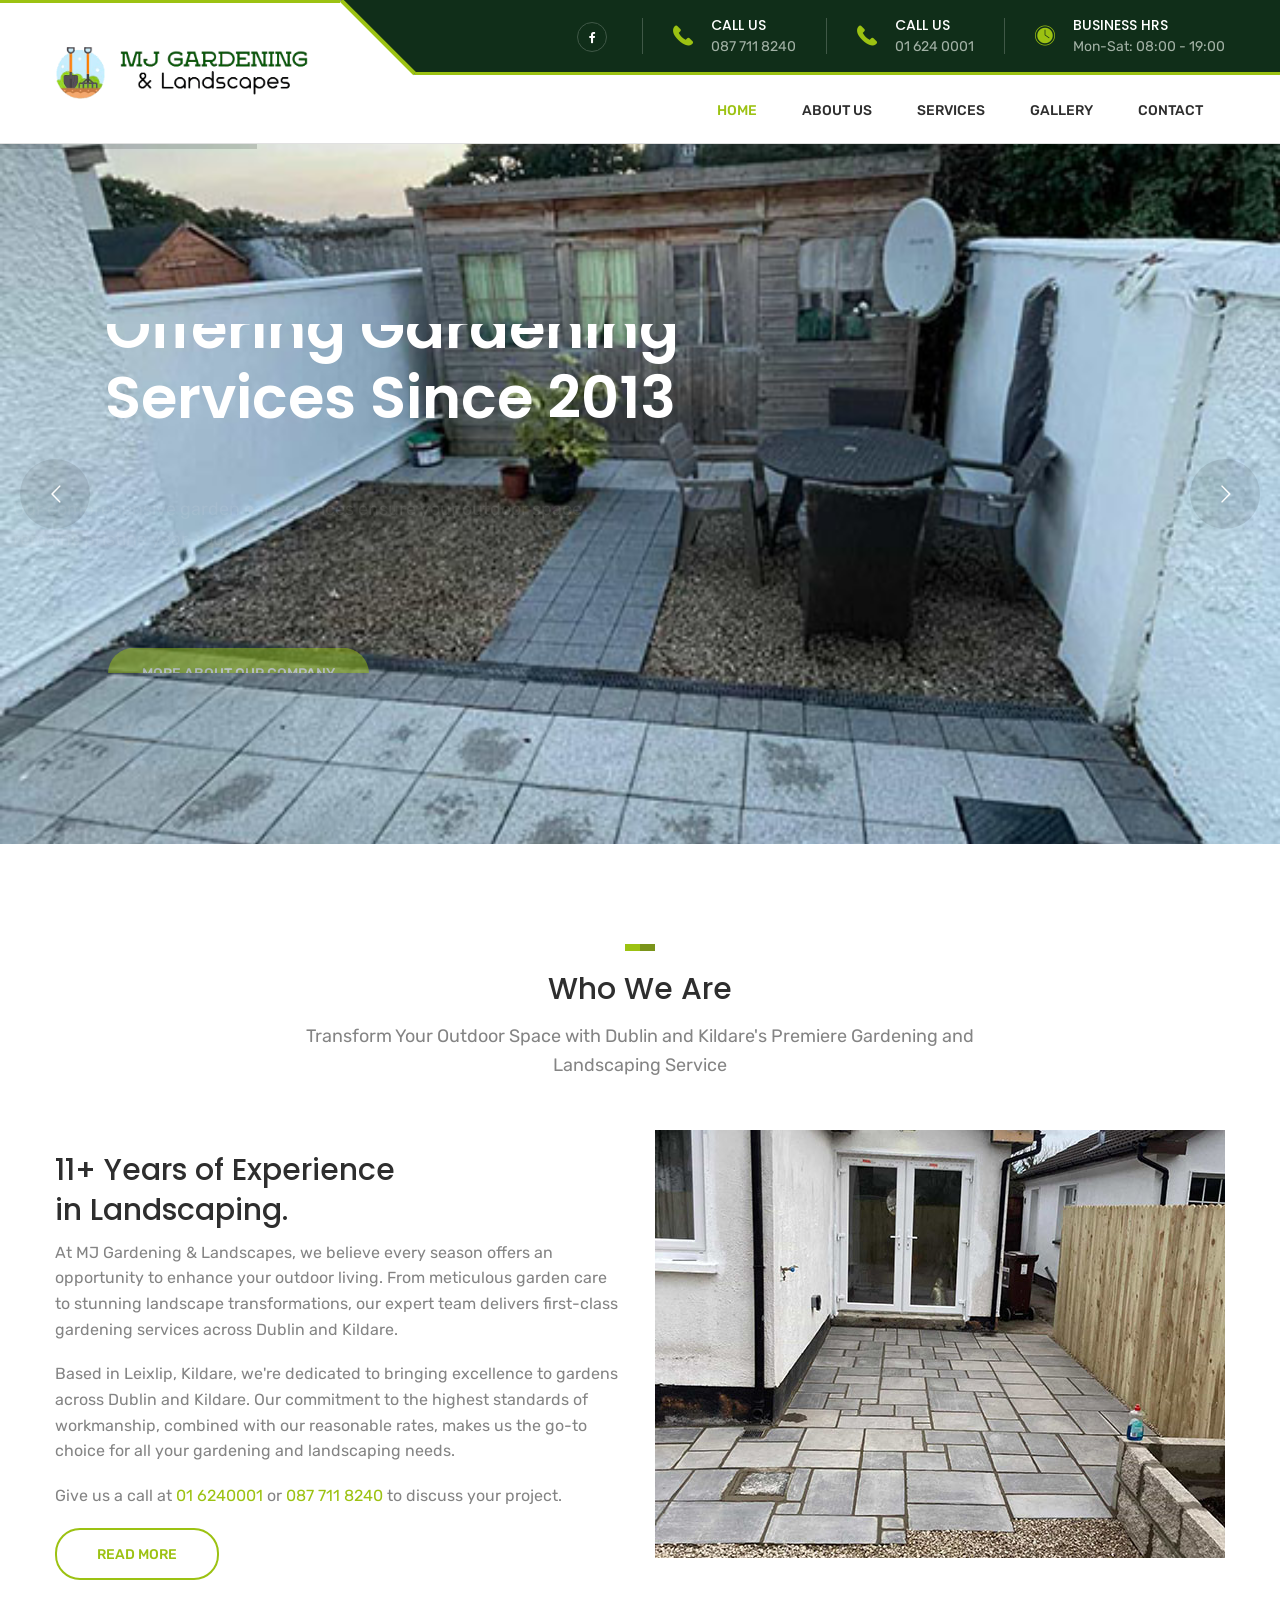
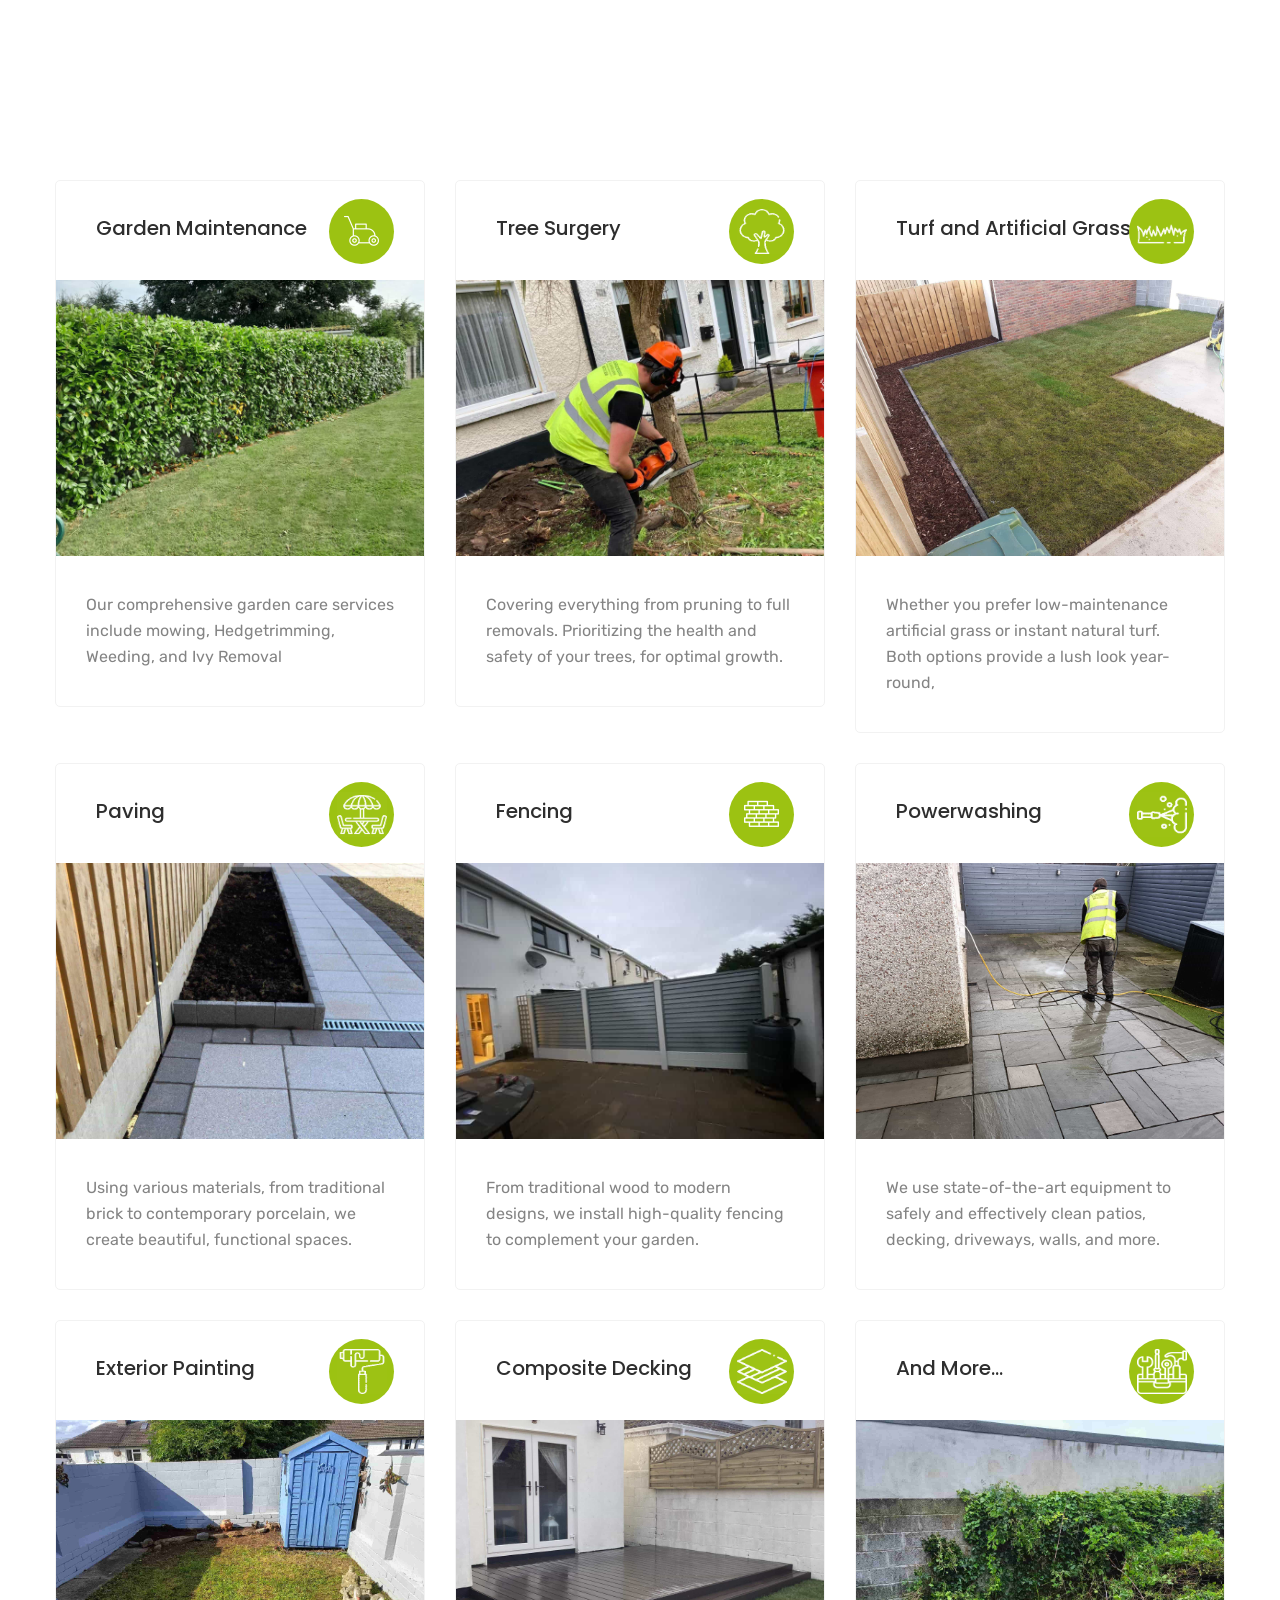
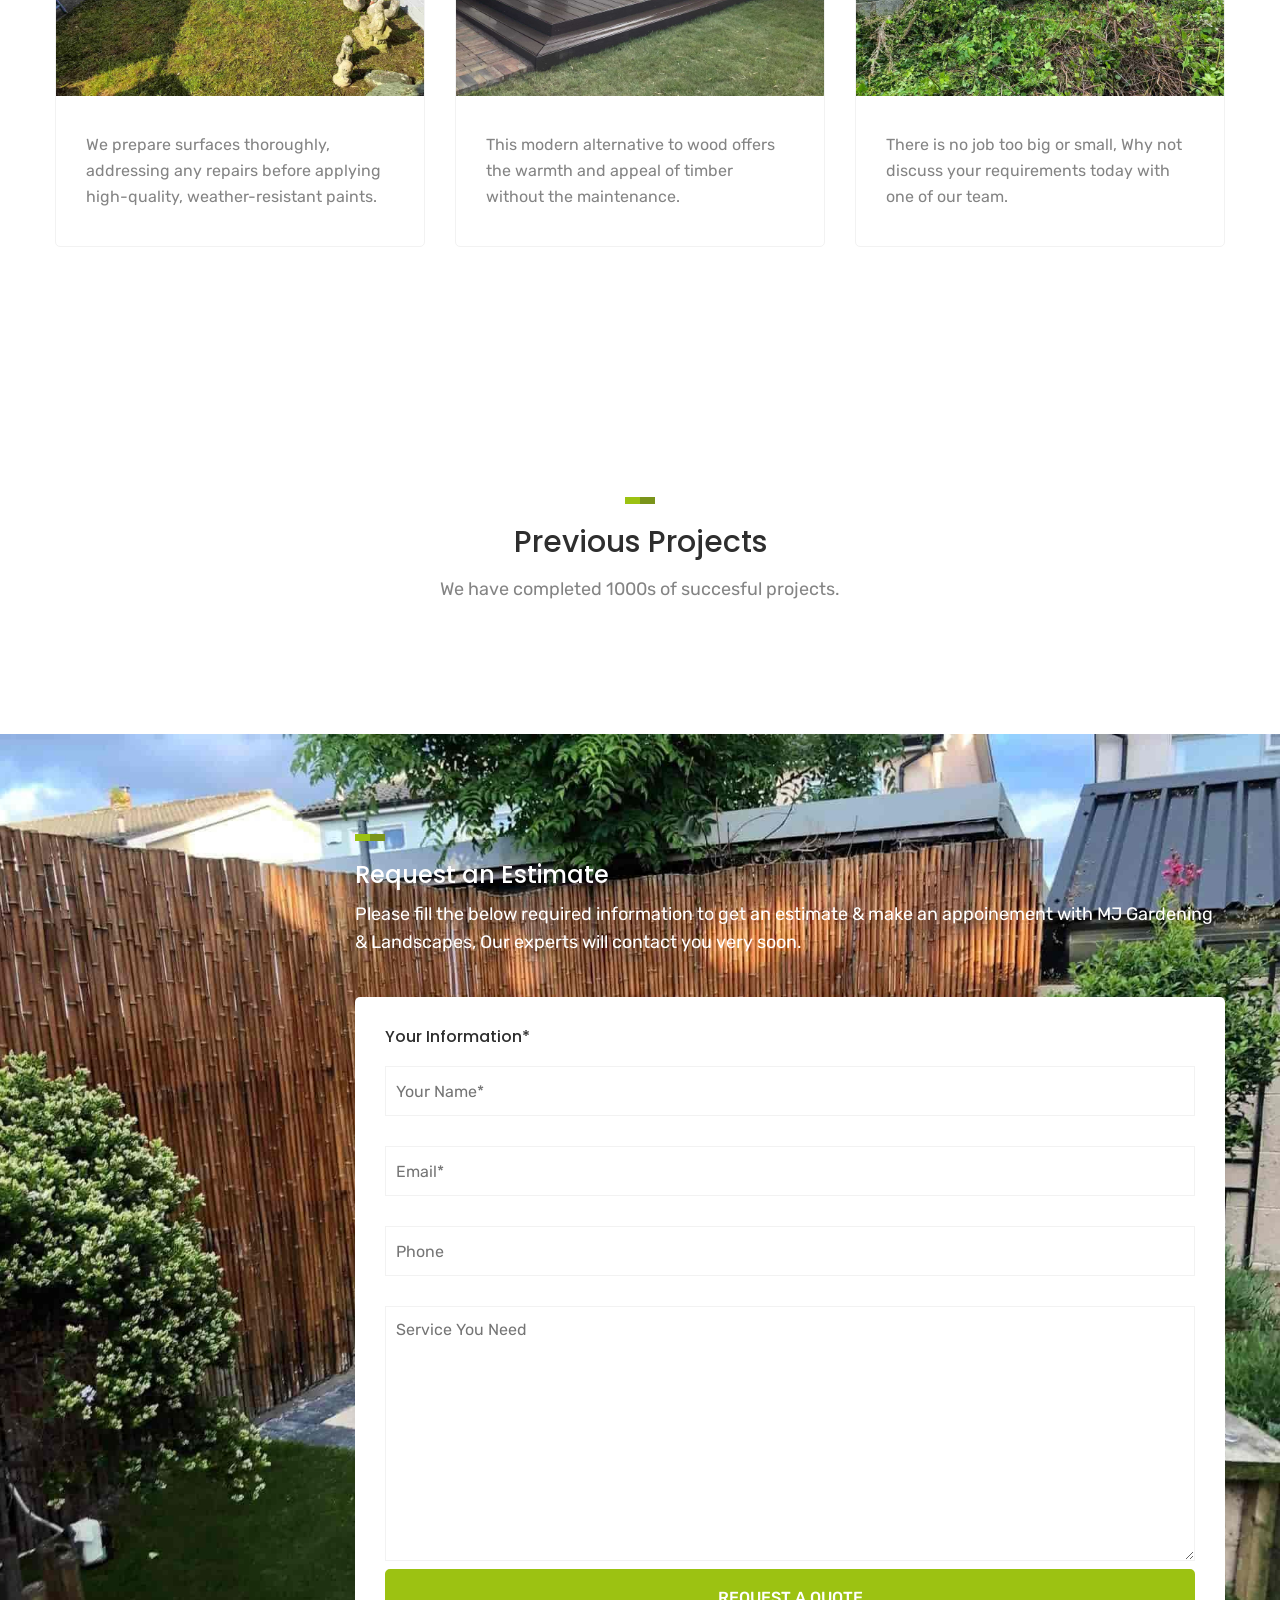
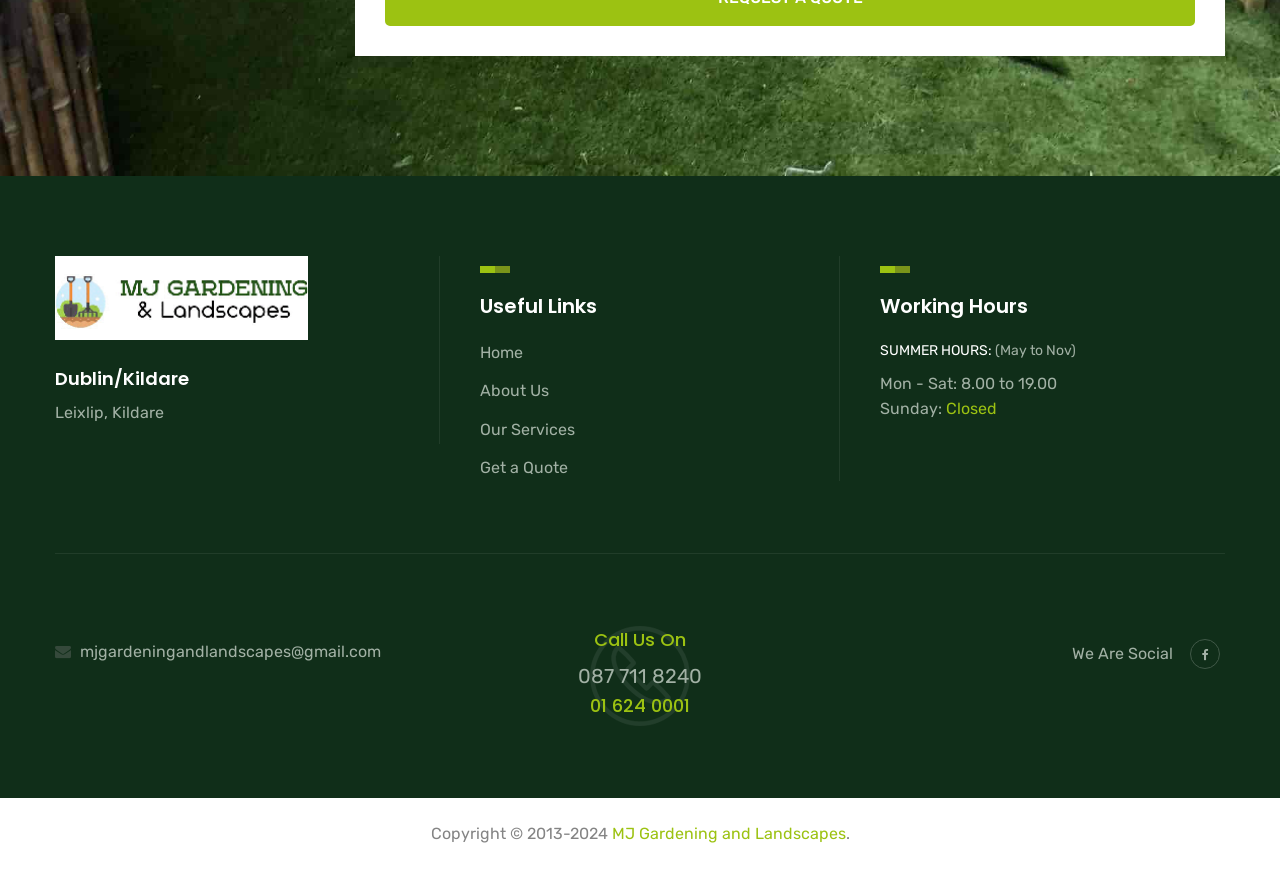
<file: index.html>
<!DOCTYPE html>
<html lang="en">
  <head>
    <meta charset="utf-8" />
    <title>
      MJ Gardening and Landscaping | Paving | Landscaping | Outdoor Maintenance
      | Tree Pruning
    </title>
    <!-- Stylesheets -->
    <!-- bootstrap v3.3.6 css -->
    <link href="css/bootstrap.css" rel="stylesheet" />
    <!-- font-awesome css -->
    <link href="css/font-awesome.css" rel="stylesheet" />
    <!-- flaticon css -->
    <link href="css/flaticon.css" rel="stylesheet" />
    <!-- animate css -->
    <link href="css/animate.css" rel="stylesheet" />
    <!-- slick slide css -->
    <!-- <link href="css/slick.css" rel="stylesheet" />
    <link href="css/slick-theme.css" rel="stylesheet" /> -->
    <!-- fancybox css -->
    <!-- <link href="css/jquery.fancybox.css" rel="stylesheet" /> -->
    <link href="css/style.min.css" rel="stylesheet" />
    <!-- revolution slider css -->
    <link
      rel="stylesheet"
      type="text/css"
      href="css/revolution/settings.min.css"
    />
    <link
      rel="stylesheet"
      type="text/css"
      href="css/revolution/layers.min.css"
    />
    <link
      rel="stylesheet"
      type="text/css"
      href="css/revolution/navigation.min.css"
    />
     <script>
  window.dataLayer = window.dataLayer || [];
  function gtag(){dataLayer.push(arguments);}
  gtag('js', new Date());

  gtag('config', 'G-EL997CL350');
</script>
    <!-- Event snippet for Page load conversion page -->
<script>
  gtag('event', 'conversion', {'send_to': 'AW-16767684284/-z9HCL2ezeoZELydurs-'});
</script>

<script async src="https://www.googletagmanager.com/gtag/js?id=G-EL997CL350"></script>

    <!--Favicon-->
    <link rel="shortcut icon" href="images/favicon.ico" type="image/x-icon" />
    <link rel="icon" href="images/favicon.ico" type="image/x-icon" />
    <!-- Responsive -->
    <meta http-equiv="X-UA-Compatible" content="IE=edge" />
    <meta name="viewport" content="width=device-width, initial-scale=1" />
    <meta
      name="description"
      content="From meticulous garden care to stunning landscape transformations, our expert team delivers first-class gardening services across Dublin and Kildare."
    />
    <meta name="viewport" content="width=device-width, initial-scale=1" />
    <link href="css/responsive.min.css" rel="stylesheet" />
    <!--[if lt IE 9
      ]><script src="https://cdnjs.cloudflare.com/ajax/libs/html5shiv/3.7.3/html5shiv.js"></script
    ><![endif]-->
    <!--[if lt IE 9]><script src="js/respond.js"></script><![endif]-->
  </head>

  <body class="home header-sticky header-v1 hide-topbar-mobile">
    <div id="page" class="hfeed site">
      <!-- Preloader-->
      <div class="preloader"></div>

      <!-- masthead -->
      <header id="masthead" class="site-header">
        <div class="header-main clearfix">
          <div class="container">
            <div class="row menu-row">
              <div class="site-logo col-lg-3 col-xs-9">
                <a href="index.html" class="logo"
                  ><img src="images/MJ-logo.png" alt="GRD" class="logo"
                /></a>
                <h1 class="site-title">
                  <a href="#">MJ Gardening \& Landscapes</a>
                </h1>
                <h2 class="site-description">
                  High Quality Gardening and Landscape Solutions
                </h2>
              </div>
              <div
                class="header-content col-lg-9 col-md-12 col-xs-12 pull-right"
              >
                <!-- top bar -->
                <div id="topbar" class="topbar">
                  <div class="topbar-widgets clearfix">
                    <div class="widget">
                      <ul class="socials">
                        <li>
                          <a
                            href="https://www.facebook.com/mjgardeningandlandscapes"
                            ><i class="fa fa-facebook"></i
                          ></a>
                        </li>
                      </ul>
                    </div>
                    <div class="widget">
                      <div class="pull-left">
                        <span class="svg-icon"
                          ><i class="flaticon-call-answer"></i
                        ></span>
                      </div>
                      <div class="pull-right">
                        <div>Call Us</div>
                        <a href="tel:0877118240">
                          <div>087 711 8240</div>
                        </a>
                      </div>
                    </div>
                    <div class="widget">
                      <div class="pull-left">
                        <span class="svg-icon"
                          ><i class="flaticon-call-answer"></i
                        ></span>
                      </div>
                      <div class="pull-right">
                        <div>Call Us</div>
                        <a href="tel:01 624 0001">
                          <div>01 624 0001</div>
                        </a>
                      </div>
                    </div>

                    <div class="widget">
                      <div class="pull-left">
                        <span class="svg-icon"
                          ><i class="flaticon-timer"></i
                        ></span>
                      </div>
                      <div class="pull-right">
                        <div class="title">Business Hrs</div>
                        <div class="sub-title">Mon-Sat: 08:00 - 19:00</div>
                      </div>
                    </div>
                    <div class="menu-block-right"></div>
                  </div>
                </div>
                <!-- top bar -->
                <div class="site-menu">
                  <nav id="site-navigation" class="main-nav primary-nav nav">
                    <ul class="menu">
                      <li class="active has-children">
                        <a href="#slider1">Home</a>
                      </li>
                      <li class="has-children">
                        <a href="#about">About Us</a>
                      </li>
                      <li class="has-children">
                        <a href="#services">Services</a>
                      </li>
                      <li class="has-children">
                        <a href="#gallery">Gallery</a>
                      </li>

                      <li><a href="#form">Contact</a></li>
                      <li id="mf-active-menu" class="mf-active-menu"></li>
                    </ul>
                  </nav>
                </div>
              </div>
              <div class="navbar-toggle col-xs-3">
                <span id="mf-navbar-toggle" class="navbar-icon">
                  <span class="navbars-line"></span>
                </span>
              </div>
            </div>
          </div>
        </div>
      </header>
      <!-- masthead end -->

      <!--Main Slider-->
      <section class="rev_slider_wrapper">
        <div id="slider1" class="rev_slider" data-version="5.0">
          <ul>
            <!-- SLIDE 1 -->
            <li
              data-index="rs-1"
              data-transition="slidingoverlayhorizontal"
              data-slotamount="default"
              data-easein="default"
              data-easeout="default"
              data-masterspeed="default"
              data-thumb="images/main-slider/bk1.jpg"
              data-rotate="0"
              data-fstransition="fade"
              data-fsmasterspeed="1500"
              data-fsslotamount="7"
              data-saveperformance="off"
              data-title="Make an Impact"
            >
              <!-- MAIN IMAGE -->
              <img
                src="images/main-slider/landscaping-min.jpg"
                alt=""
                data-bgposition="center center"
                data-bgfit="cover"
                data-bgrepeat="no-repeat"
                data-bgparallax="10"
                class="rev-slidebg"
                data-no-retina
              />
              <!-- LAYERS -->

              <!-- LAYER NR. 1 -->
              <div
                class="tp-caption tp-resizeme bigtitle text-white rs-parallaxlevel-0"
                id="slide-1-layer-2"
                data-x="['left','left','left','left']"
                data-hoffset="['50','50','50','30']"
                data-y="['top','top','top','top']"
                data-voffset="['180','160','130','80']"
                data-fontsize="['59','46','40','36']"
                data-lineheight="['70','60','50','45']"
                data-fontweight="['600','600','700','700']"
                data-width="['700','650','600','420']"
                data-height="none"
                data-whitespace="normal"
                data-transform_idle="o:1;"
                data-transform_in="y:[-100%];z:0;rX:0deg;rY:0;rZ:0;sX:1;sY:1;skX:0;skY:0;s:1500;e:Power3.easeInOut;"
                data-transform_out="auto:auto;s:1000;e:Power3.easeInOut;"
                data-mask_in="x:0px;y:0px;s:inherit;e:inherit;"
                data-mask_out="x:0;y:0;s:inherit;e:inherit;"
                data-start="1000"
                data-splitin="none"
                data-splitout="none"
                data-responsive_offset="on"
              >
                Offering Gardening <br />Services Since 2013
              </div>
              <!-- LAYER NR. 2 -->
              <div
                class="tp-caption tp-resizeme text-white rs-parallaxlevel-0 mobilehide"
                id="slide-1-layer-3"
                data-x="['left','left','left','left']"
                data-hoffset="['50','50','50','30']"
                data-y="['top','top','top','top']"
                data-voffset="['350','290','250','190']"
                data-fontsize="['18','18','16','13']"
                data-lineheight="['30','30','28','25']"
                data-fontweight="['400','400','600','600']"
                data-width="['700','650','600','420']"
                data-height="none"
                data-whitespace="nowrap"
                data-transform_idle="o:1;"
                data-transform_in="x:-100px;opacity:0;s:1000;e:Power3.easeOut;"
                data-transform_out="x:-100px;opacity:0;s:700;e:Power2.easeInOut"
                data-start="1800"
                data-splitin="none"
                data-splitout="none"
                data-responsive_offset="on"
              >
                Our comprehensive garden care services ensure your outdoor space
                <br />
                remains pristine year-round.
              </div>
              <!-- LAYER NR. 3 -->
              <div
                class="tp-caption tp-resizeme text-white rs-parallaxlevel-0"
                id="slide-1-layer-4"
                data-x="['left','left','left','left']"
                data-hoffset="['53','53','53','30']"
                data-y="['top','top','top','top']"
                data-voffset="['450','370','340','270']"
                data-fontsize="['18','18','16','16']"
                data-lineheight="['30','30','30','30']"
                data-fontweight="['400','400','600','600']"
                data-width="['700','650','600','420']"
                data-height="none"
                data-whitespace="nowrap"
                data-transform_idle="o:1;"
                data-transform_in="y:[100%];z:0;rX:0deg;rY:0;rZ:0;sX:1;sY:1;skX:0;skY:0;opacity:0;s:2000;e:Power3.easeInOut;"
                data-transform_out="auto:auto;s:1000;e:Power3.easeInOut;s:1000;e:Power3.easeInOut;"
                data-mask_in="x:0px;y:[100%];s:inherit;e:inherit;"
                data-start="1000"
                data-splitin="none"
                data-splitout="none"
                data-responsive_offset="on"
              >
                <a href="#about" class="slider-link-style1"
                  >MORE ABOUT OUR COMPANY
                </a>
              </div>
            </li>

            <!-- SLIDE 2 -->
            <li
              data-index="rs-2"
              data-transition="slidingoverlayhorizontal"
              data-slotamount="default"
              data-easein="default"
              data-easeout="default"
              data-masterspeed="default"
              data-thumb="images/main-slider/bk2.jpg"
              data-rotate="0"
              data-fstransition="fade"
              data-fsmasterspeed="1500"
              data-fsslotamount="7"
              data-saveperformance="off"
              data-title="Make an Impact"
            >
              <!-- MAIN IMAGE -->
              <img
                src="images/main-slider/maintenance-min.jpg"
                alt=""
                data-bgposition="center center"
                data-bgfit="cover"
                data-bgrepeat="no-repeat"
                data-bgparallax="10"
                class="rev-slidebg"
                data-no-retina
              />
              <!-- LAYERS -->
              <!-- LAYER NR. 1 -->
              <div
                class="tp-caption tp-resizeme bigtitle text-white rs-parallaxlevel-0"
                id="slide-2-layer-2"
                data-x="['left','left','left','left']"
                data-hoffset="['50','50','50','30']"
                data-y="['top','top','top','top']"
                data-voffset="['180','160','130','80']"
                data-fontsize="['59','46','40','36']"
                data-lineheight="['70','60','50','45']"
                data-fontweight="['600','600','700','700']"
                data-width="['700','650','600','420']"
                data-height="none"
                data-whitespace="normal"
                data-transform_idle="o:1;"
                data-transform_in="y:[-100%];z:0;rX:0deg;rY:0;rZ:0;sX:1;sY:1;skX:0;skY:0;s:1500;e:Power3.easeInOut;"
                data-transform_out="auto:auto;s:1000;e:Power3.easeInOut;"
                data-mask_in="x:0px;y:0px;s:inherit;e:inherit;"
                data-mask_out="x:0;y:0;s:inherit;e:inherit;"
                data-start="1000"
                data-splitin="none"
                data-splitout="none"
                data-responsive_offset="on"
              >
                General Cleaning<br />
                And Exterior Painting .
              </div>
              <!-- LAYER NR. 2 -->
              <div
                class="tp-caption tp-resizeme text-white rs-parallaxlevel-0"
                id="slide-2-layer-3"
                data-x="['left','left','left','left']"
                data-hoffset="['50','50','50','30']"
                data-y="['top','top','top','top']"
                data-voffset="['350','290','250','190']"
                data-fontsize="['18','18','16','13']"
                data-lineheight="['30','30','28','25']"
                data-fontweight="['400','400','600','600']"
                data-width="['700','650','600','420']"
                data-height="none"
                data-whitespace="nowrap"
                data-transform_idle="o:1;"
                data-transform_in="x:-100px;opacity:0;s:1000;e:Power3.easeOut;"
                data-transform_out="x:-100px;opacity:0;s:700;e:Power2.easeInOut"
                data-start="1800"
                data-splitin="none"
                data-splitout="none"
                data-responsive_offset="on"
              >
                We Offer Essential General Maintenance Services To Keep Your
                <br />
                Property Looking Its Best. Power-Washing, Painting and more...
              </div>
              <!-- LAYER NR. 3 -->
              <div
                class="tp-caption tp-resizeme text-white rs-parallaxlevel-0"
                id="slide-2-layer-4"
                data-x="['left','left','left','left']"
                data-hoffset="['53','53','53','30']"
                data-y="['top','top','top','top']"
                data-voffset="['450','370','340','270']"
                data-fontsize="['18','18','16','16']"
                data-lineheight="['30','30','30','30']"
                data-fontweight="['400','400','600','600']"
                data-width="['700','650','600','420']"
                data-height="none"
                data-whitespace="nowrap"
                data-transform_idle="o:1;"
                data-transform_in="y:[100%];z:0;rX:0deg;rY:0;rZ:0;sX:1;sY:1;skX:0;skY:0;opacity:0;s:2000;e:Power3.easeInOut;"
                data-transform_out="auto:auto;s:1000;e:Power3.easeInOut;s:1000;e:Power3.easeInOut;"
                data-mask_in="x:0px;y:[100%];s:inherit;e:inherit;"
                data-start="1000"
                data-splitin="none"
                data-splitout="none"
                data-responsive_offset="on"
              >
                <a href="#services" class="slider-link-style1"
                  >MORE ABOUT OUR COMPANY
                </a>
              </div>
            </li>

            <!-- SLIDE 3 -->
            <li
              data-index="rs-3"
              data-transition="slidingoverlayhorizontal"
              data-slotamount="default"
              data-easein="default"
              data-easeout="default"
              data-masterspeed="default"
              data-thumb="images/main-slider/bk3.jpg"
              data-rotate="0"
              data-fstransition="fade"
              data-fsmasterspeed="1500"
              data-fsslotamount="7"
              data-saveperformance="off"
              data-title="Make an Impact"
            >
              <!-- MAIN IMAGE -->
              <img
                src="images/main-slider/gardening-min.jpg"
                alt=""
                data-bgposition="center center"
                data-bgfit="cover"
                data-bgrepeat="no-repeat"
                data-bgparallax="10"
                class="rev-slidebg"
                data-no-retina
              />
              <!-- LAYERS -->
              <!-- LAYER NR. 1 -->
              <div
                class="tp-caption tp-resizeme bigtitle text-white rs-parallaxlevel-0"
                id="slide-3-layer-2"
                data-x="['left','left','left','left']"
                data-hoffset="['50','50','50','30']"
                data-y="['top','top','top','top']"
                data-voffset="['180','160','130','80']"
                data-fontsize="['59','46','40','36']"
                data-lineheight="['70','60','50','45']"
                data-fontweight="['600','600','700','700']"
                data-width="['700','650','600','420']"
                data-height="none"
                data-whitespace="normal"
                data-transform_idle="o:1;"
                data-transform_in="y:[-100%];z:0;rX:0deg;rY:0;rZ:0;sX:1;sY:1;skX:0;skY:0;s:1500;e:Power3.easeInOut;"
                data-transform_out="auto:auto;s:1000;e:Power3.easeInOut;"
                data-mask_in="x:0px;y:0px;s:inherit;e:inherit;"
                data-mask_out="x:0;y:0;s:inherit;e:inherit;"
                data-start="1000"
                data-splitin="none"
                data-splitout="none"
                data-responsive_offset="on"
              >
                Experienced &amp; Qualified Landscapers
              </div>
              <!-- LAYER NR. 2 -->
              <div
                class="tp-caption tp-resizeme text-white rs-parallaxlevel-0"
                id="slide-3-layer-3"
                data-x="['left','left','left','left']"
                data-hoffset="['50','50','50','30']"
                data-y="['top','top','top','top']"
                data-voffset="['350','290','250','190']"
                data-fontsize="['18','18','16','13']"
                data-lineheight="['30','30','28','25']"
                data-fontweight="['400','400','600','600']"
                data-width="['700','650','600','420']"
                data-height="none"
                data-whitespace="nowrap"
                data-transform_idle="o:1;"
                data-transform_in="x:-100px;opacity:0;s:1000;e:Power3.easeOut;"
                data-transform_out="x:-100px;opacity:0;s:700;e:Power2.easeInOut"
                data-start="1800"
                data-splitin="none"
                data-splitout="none"
                data-responsive_offset="on"
              >
                Transform your outdoor space with our comprehensive landscaping
                services.
                <br />
                No job is too big or too small for our versatile team.
              </div>
              <!-- LAYER NR. 3 -->
              <div
                class="tp-caption tp-resizeme text-white rs-parallaxlevel-0"
                id="slide-3-layer-4"
                data-x="['left','left','left','left']"
                data-hoffset="['53','53','53','30']"
                data-y="['top','top','top','top']"
                data-voffset="['450','370','340','270']"
                data-fontsize="['18','18','16','16']"
                data-lineheight="['30','30','30','30']"
                data-fontweight="['400','400','600','600']"
                data-width="['700','650','600','420']"
                data-height="none"
                data-whitespace="nowrap"
                data-transform_idle="o:1;"
                data-transform_in="y:[100%];z:0;rX:0deg;rY:0;rZ:0;sX:1;sY:1;skX:0;skY:0;opacity:0;s:2000;e:Power3.easeInOut;"
                data-transform_out="auto:auto;s:1000;e:Power3.easeInOut;s:1000;e:Power3.easeInOut;"
                data-mask_in="x:0px;y:[100%];s:inherit;e:inherit;"
                data-start="1000"
                data-splitin="none"
                data-splitout="none"
                data-responsive_offset="on"
              >
                <a href="#" class="slider-link-style1"
                  >MORE ABOUT OUR COMPANY
                </a>
              </div>
            </li>
          </ul>
        </div>
      </section>
      <!--Main Slider  end-->
      <!--about us-->
      <div class="aboutus-5" id="about">
        <div class="container">
          <div class="grd-section-title grd_title-type-1 text-center margbtm50">
            <h3 class="title">Who We Are</h3>
            <div class="desc">
              <p>
                Transform Your Outdoor Space with Dublin and Kildare's Premiere
                Gardening and Landscaping Service
              </p>
            </div>
          </div>
          <div class="row">
            <div class="col-md-6 col-sm-6 col-xs-12">
              <div class="aboutweare">
                <h3>11+ Years of Experience <br />in Landscaping.</h3>
                <p>
                  At MJ Gardening & Landscapes, we believe every season offers
                  an opportunity to enhance your outdoor living. From meticulous
                  garden care to stunning landscape transformations, our expert
                  team delivers first-class gardening services across Dublin and
                  Kildare.
                </p>
                <p>
                  Based in Leixlip, Kildare, we're dedicated to bringing
                  excellence to gardens across Dublin and Kildare. Our
                  commitment to the highest standards of workmanship, combined
                  with our reasonable rates, makes us the go-to choice for all
                  your gardening and landscaping needs.
                </p>
                <p>Give us a call at <a href="tel:+353 016240001"> 01 6240001</a> or <a href="tel:++353877118240">087 711 8240</a> to discuss your project.</p>
                  <div class="grd-button-group grd-align-left">
                    <a href="#services" class="grd-button hover-1 rndbtngrn"
                      ><span>READ MORE</span></a
                    >
                  </div>
                </div>
              </div>
              <div class="col-md-6 col-sm-6 col-xs-12">
                <div class="aboutweimg">
                  <img src="images/about-img.jpg" alt="" />
                </div>
            </div>
            </div>
          </div>
        </div>
      </div>
      <!--about us end-->

      <!--all team-->
      <div class="pageservice pagepadding" id="services">
        <div class="container">
          <div class="row">
            <div class="col-md-4 col-sm-6 col-xs-12">
              <div class="grd-image-box-1 icon-theme-light">
                <div class="entry-title">
                  <a href="#"><h4 class="title">Garden Maintenance</h4></a>
                </div>
                <div class="entry-icon">
                  <span class="svg-icon"
                    ><i class="flaticon-lawnmower"></i
                  ></span>
                </div>
                <div class="entry_thumbnail">
                  <img
                    class=""
                    src="images/gardening.jpg"
                    alt="04"
                    title="04"
                    width="600"
                    height="324"
                  />
                  <a href="#" class="hover"></a>
                </div>
                <div class="entry-content">
                  Our comprehensive garden care services include mowing,
                  Hedgetrimming, Weeding, and Ivy Removal
                </div>
              </div>
            </div>
            <div class="col-md-4 col-sm-6 col-xs-12">
              <div class="grd-image-box-1 icon-theme-light">
                <div class="entry-title">
                  <a href="#"><h4 class="title">Tree Surgery</h4></a>
                </div>
                <div class="entry-icon">
                  <span class="svg-icon"
                    ><img
                      src="images/tree.png"
                      style="
                        width: 50px;
                        height: 50px;
                        filter: invert(100%);
                        padding-bottom: 5px;
                      "
                      alt=""
                      srcset=""
                  /></span>
                </div>
                <div class="entry_thumbnail">
                  <img
                    class=""
                    src="images/tree-surgery.jpg"
                    alt="04"
                    title="04"
                    width="600"
                    height="324"
                  />
                  <a href="#" class="hover"></a>
                </div>
                <div class="entry-content">
                  Covering everything from pruning to full removals.
                  Prioritizing the health and safety of your trees, for optimal
                  growth.
                </div>
              </div>
            </div>
            <div class="col-md-4 col-sm-6 col-xs-12">
              <div class="grd-image-box-1 icon-theme-light">
                <div class="entry-title">
                  <a href="#"
                    ><h4 class="title">Turf and Artificial Grass</h4></a
                  >
                </div>
                <div class="entry-icon">
                  <span class="svg-icon"
                    ><img
                      src="images/grass.png"
                      style="width: 50px; height: 50px; filter: invert(100%)"
                      alt=""
                      srcset=""
                  /></span>
                </div>
                <div class="entry_thumbnail">
                  <img
                    class=""
                    src="images/turf.jpg"
                    alt="04"
                    title="04"
                    width="600"
                    height="324"
                  />
                  <a href="#" class="hover"></a>
                </div>
                <div class="entry-content">
                  Whether you prefer low-maintenance artificial grass or instant
                  natural turf. Both options provide a lush look year-round,
                </div>
              </div>
            </div>
            <div class="col-md-4 col-sm-6 col-xs-12">
              <div class="grd-image-box-1 icon-theme-light">
                <div class="entry-title">
                  <a href="#"><h4 class="title">Paving</h4></a>
                </div>
                <div class="entry-icon">
                  <span class="svg-icon"
                    ><img
                      src="images/table.png"
                      style="
                        width: 50px;
                        height: 50px;
                        filter: invert(100%);
                        padding-bottom: 5px;
                      "
                      alt=""
                      srcset=""
                  /></span>
                </div>
                <div class="entry_thumbnail">
                  <img
                    class=""
                    src="images/paving.jpg"
                    alt="04"
                    title="04"
                    width="600"
                    height="324"
                  />
                  <a href="#" class="hover"></a>
                </div>
                <div class="entry-content">
                  Using various materials, from traditional brick to
                  contemporary porcelain, we create beautiful, functional
                  spaces.
                </div>
              </div>
            </div>
            <div class="col-md-4 col-sm-6 col-xs-12">
              <div class="grd-image-box-1 icon-theme-light">
                <div class="entry-title">
                  <a href="#"><h4 class="title">Fencing</h4></a>
                </div>
                <div class="entry-icon">
                  <span class="svg-icon"
                    ><i class="flaticon-brickwall"></i
                  ></span>
                </div>
                <div class="entry_thumbnail">
                  <img
                    class=""
                    src="images/fencing.jpg"
                    alt="04"
                    title="04"
                    width="600"
                    height="324"
                  />
                  <a href="#" class="hover"></a>
                </div>
                <div class="entry-content">
                  From traditional wood to modern designs, we install
                  high-quality fencing to complement your garden.
                </div>
              </div>
            </div>
            <div class="col-md-4 col-sm-6 col-xs-12">
              <div class="grd-image-box-1 icon-theme-light">
                <div class="entry-title">
                  <a href="#"><h4 class="title">Powerwashing</h4></a>
                </div>
                <div class="entry-icon">
                  <span class="svg-icon"
                    ><img
                      src="images/power-washing.png"
                      style="
                        width: 50px;
                        height: 50px;
                        filter: invert(100%);
                        padding-bottom: 5px;
                      "
                      alt=""
                      srcset=""
                  /></span>
                </div>
                <div class="entry_thumbnail">
                  <img
                    class=""
                    src="images/powerwashing.jpg"
                    alt="04"
                    title="04"
                    width="600"
                    height="324"
                  />
                  <a href="#" class="hover"></a>
                </div>
                <div class="entry-content">
                  We use state-of-the-art equipment to safely and effectively
                  clean patios, decking, driveways, walls, and more.
                </div>
              </div>
            </div>
            <div class="col-md-4 col-sm-6 col-xs-12">
              <div class="grd-image-box-1 icon-theme-light">
                <div class="entry-title">
                  <a href="#"><h4 class="title">Exterior Painting</h4></a>
                </div>
                <div class="entry-icon">
                  <span class="svg-icon"
                    ><img
                      src="images/paint-roller.png"
                      style="
                        width: 50px;
                        height: 50px;
                        filter: invert(100%);
                        padding-bottom: 5px;
                      "
                      alt=""
                      srcset=""
                  /></span>
                </div>
                <div class="entry_thumbnail">
                  <img
                    class=""
                    src="images/painting.jpg"
                    alt="04"
                    title="04"
                    width="600"
                    height="324"
                  />
                  <a href="#" class="hover"></a>
                </div>
                <div class="entry-content">
                  We prepare surfaces thoroughly, addressing any repairs
                  before applying high-quality, weather-resistant paints.
                </div>
              </div>
            </div>
            <div class="col-md-4 col-sm-6 col-xs-12">
              <div class="grd-image-box-1 icon-theme-light">
                <div class="entry-title">
                  <a href="#"><h4 class="title">Composite Decking</h4></a>
                </div>
                <div class="entry-icon">
                  <span class="svg-icon"
                    ><img
                      src="images/membrane.png"
                      style="
                        width: 50px;
                        height: 50px;
                        filter: invert(100%);
                        padding-bottom: 5px;
                      "
                      alt=""
                      srcset=""
                  /></span>
                </div>
                <div class="entry_thumbnail">
                  <img
                    class=""
                    src="images/decking.jpg"
                    alt="04"
                    title="04"
                    width="600"
                    height="324"
                  />
                  <a href="#" class="hover"></a>
                </div>
                <div class="entry-content">
                  This modern alternative to wood offers the warmth and appeal
                  of timber without the maintenance.
                </div>
              </div>
            </div>
            <div class="col-md-4 col-sm-6 col-xs-12">
              <div class="grd-image-box-1 icon-theme-light">
                <div class="entry-title">
                  <a href="#"><h4 class="title">And More...</h4></a>
                </div>
                <div class="entry-icon">
                  <span class="svg-icon"
                    ><img
                      src="images/tools.png"
                      style="
                        width: 50px;
                        height: 50px;
                        filter: invert(100%);
                        padding-bottom: 5px;
                      "
                      alt=""
                      srcset=""
                  /></span>
                </div>
                <div class="entry_thumbnail">
                  <img
                    class=""
                    src="images/before.jpg"
                    alt="04"
                    title="04"
                    width="600"
                    height="324"
                  />
                  <a href="#" class="hover"></a>
                </div>
                <div class="entry-content">
                  There is no job too big or small, Why not discuss your
                  requirements today with one of our team.
                </div>
              </div>
            </div>
          </div>
        </div>
      </div>
      <!--all team end-->

      <!--gallery us-->
      <div class="gallery-1" id="gallery">
        <div class="container">
          <div class="grd-section-title grd_title-type-1 text-center margbtm30">
            <h3 class="title">Previous Projects</h3>
            <div class="desc">
              <p>We have completed 1000s of succesful projects.</p>
            </div>
          </div>
          <div id="my-gallery" style="max-width: 80%; margin: auto"></div>
          <!-- <div class="col-xl-12 row grd-portfolio-shortcode">
            <div class="col-lg-6 portfolio-item">
              <div class="content-item">
                    

                <div class="beforeAfter">
                  <img src="images/landscaping-before-cropped.jpg" />

                  <img src="images/main-slider/landscaping-min-cropped.jpg" />
                </div>
              </div>
            </div>
            <div class="col-lg-6 portfolio-item">
              <div class="content-item">
                <div class="beforeAfter">
                  <img src="images/before-5.jpg" />

                  <img src="images/after-5.jpg" />
                </div>
              </div>
            </div>
            <div class="col-lg-6 portfolio-item">
              <div class="content-item">
                <div class="beforeAfter">
                  <img src="images/before-1.jpg" />

                  <img src="images/after-1.jpg" />
                </div>
              </div>
            </div>
            <div class="col-lg-6 portfolio-item">
              <div class="content-item">
                <div class="beforeAfter">
                  <img src="images/before-2.jpg" />

                  <img src="images/after-2.jpg" />
                </div>
              </div>
            </div>
            <div class="col-lg-6 portfolio-item">
              <div class="content-item">
                <div class="beforeAfter">
                  <img src="images/before-3.jpg" />

                  <img src="images/after-3.jpg" />
                </div>
              </div>
            </div>
            <div class="col-lg-6 portfolio-item">
              <div class="content-item">
                <div class="beforeAfter">
                  <img src="images/before-4.jpg" />

                  <img src="images/after-4.jpg" />
                </div>
              </div>
            </div>
            
            <div class="col-lg-6 portfolio-item">
              <div class="content-item">
                <div class="beforeAfter">
                  <img src="images/before-6.jpg" />

                  <img src="images/after-6.jpg" />
                </div>
              </div>
            </div>
            
         
            
          </div> -->
          <div class="grd-button-group grd-align-center">
            
          </div>
        </div>
      </div>
      <!--gallery end-->

      <!-- process-->
      <!-- <div class="working-process-1">
        <div class="container">
          <div
            class="grd-section-title grd_title-type-1 sc-dark text-center margbtm30"
          >
            <h3 class="title">Working Process</h3>
            <div class="desc">
              <p>
                Contact our office for a free quote! It is always good to have a
                rough idea on your budget at this stage to enable us to quote as
                necessary.
              </p>
            </div>
          </div>
          <div class="row">
            <div class="col-sm-6 col-md-3 col-xs-12">
              <div
                class="grd-icon-box grd-icon-box-4 icon-theme-dark text-center clearfix"
              >
                <div class="icon-box-wrapter">
                  <a href="#" class="icon">
                    <div class="icon-content">
                      <span class="svg-icon"
                        ><i class="flaticon-consulting"></i
                      ></span>
                    </div>
                  </a>
                  <a href="#" class="emtry-title">
                    <p class="title">Consultation</p>
                  </a>
                  <div class="content">
                    <div class="descreption">
                      <span
                        >How all this mistaken idea all off work pleasure.</span
                      >
                    </div>
                  </div>
                </div>
                <div class="text-footer">Step 2</div>
              </div>
            </div>
            <div class="col-sm-6 col-md-3 col-xs-12">
              <div
                class="grd-icon-box grd-icon-box-4 icon-theme-dark text-center clearfix"
              >
                <div class="icon-box-wrapter">
                  <a href="#" class="icon">
                    <div class="icon-content">
                      <span class="svg-icon"
                        ><i class="flaticon-blueprint"></i
                      ></span>
                    </div>
                  </a>
                  <a href="#" class="emtry-title">
                    <p class="title" title="Design &amp; Planting">
                      Design &amp; Planting
                    </p>
                  </a>
                  <div class="content">
                    <div class="descreption">
                      <span
                        >Expound the actuals teachings<br />
                        explorer the truth.</span
                      >
                    </div>
                  </div>
                </div>
                <div class="text-footer">Step 2</div>
              </div>
            </div>
            <div class="col-sm-6 col-md-3 col-xs-12">
              <div
                class="grd-icon-box grd-icon-box-4 icon-theme-dark text-center clearfix"
              >
                <div class="icon-box-wrapter">
                  <a href="#" class="icon">
                    <div class="icon-content">
                      <span class="svg-icon"
                        ><i class="flaticon-park"></i
                      ></span>
                    </div>
                  </a>
                  <a href="#" class="emtry-title">
                    <p class="title" title="Design &amp; Planting">
                      Completion
                    </p>
                  </a>
                  <div class="content">
                    <div class="descreption">
                      <span
                        >Actual teachings great explorer<br />
                        master-builder.</span
                      >
                    </div>
                  </div>
                </div>
                <div class="text-footer">Step 2</div>
              </div>
            </div>
            <div class="col-sm-6 col-md-3 col-xs-12">
              <div
                class="grd-icon-box grd-icon-box-4 icon-theme-dark text-center clearfix"
              >
                <div class="icon-box-wrapter">
                  <a href="#" class="icon">
                    <div class="icon-content">
                      <span class="svg-icon"
                        ><i class="flaticon-gardening"></i
                      ></span>
                    </div>
                  </a>
                  <a href="#" class="emtry-title">
                    <p class="title" title="Design &amp; Planting">
                      Maintenance
                    </p>
                  </a>
                  <div class="content">
                    <div class="descreption">
                      <span
                        >To take a trivial example, which of<br />
                        all undertakes labor.</span
                      >
                    </div>
                  </div>
                </div>
                <div class="text-footer">Step 2</div>
              </div>
            </div>
          </div>
        </div>
      </div> -->
      <!--process end-->

      <!--testimonial -->
      <!-- <div class="testimonials-1">
        <div class="container">
          <div class="row">
            <div class="col-sm-6">
              <div class="grd-section-title grd_title-type-2">
                <h3 class="title">Testimonials</h3>
                <div class="desc">
                  <p>what our customers says.</p>
                </div>
              </div>
            </div>
            <div class="col-sm-6">
              <div class="grd-button-group grd-align-right">
                <a href="#" class="grd-button hover-2">
                  <span class="svg-icon"><i class="flaticon-right"></i></span>
                  <span>More From Customers</span>
                </a>
              </div>
            </div>
          </div>
          <div class="dl_testimorial_carousel testone-slide no-star">
            <div class="item-testi style-1">
              <div class="box-text">
                <div class="svg-icon">
                  <i class="flaticon-quotation"></i>
                </div>
                <p class="content">
                  “Lawn Care helped me transform my dated,patchwork front yard
                  into an inviting Southern Garden!.”
                </p>
              </div>
              <div class="box-avatar">
                <img
                  class=""
                  src="images/testimonial/1.png"
                  alt="1"
                  title="1"
                  width="80"
                  height="80"
                />
                <h3>Emileny Fernando</h3>
                <p class="address">Newyork City</p>
                <span class="list-star">
                  <i class="fa fa-star"></i>
                  <i class="fa fa-star-o"></i>
                  <i class="fa fa-star-o"></i>
                  <i class="fa fa-star-o"></i>
                  <i class="fa fa-star-o"></i>
                </span>
              </div>
            </div>
            <div class="item-testi style-1">
              <div class="box-text">
                <div class="svg-icon">
                  <i class="flaticon-quotation"></i>
                </div>
                <p class="content">
                  “Lawn Care helped me transform my dated,patchwork front yard
                  into an inviting Southern Garden!.”
                </p>
              </div>
              <div class="box-avatar">
                <img
                  class=""
                  src="images/testimonial/1.png"
                  alt="1"
                  title="1"
                  width="80"
                  height="80"
                />
                <h3>Emileny Fernando</h3>
                <p class="address">Newyork City</p>
                <span class="list-star">
                  <i class="fa fa-star"></i>
                  <i class="fa fa-star-o"></i>
                  <i class="fa fa-star-o"></i>
                  <i class="fa fa-star-o"></i>
                  <i class="fa fa-star-o"></i>
                </span>
              </div>
            </div>
            <div class="item-testi style-1">
              <div class="box-text">
                <div class="svg-icon">
                  <i class="flaticon-quotation"></i>
                </div>
                <p class="content">
                  “Lawn Care helped me transform my dated,patchwork front yard
                  into an inviting Southern Garden!.”
                </p>
              </div>
              <div class="box-avatar">
                <img
                  class=""
                  src="images/testimonial/1.png"
                  alt="1"
                  title="1"
                  width="80"
                  height="80"
                />
                <h3>Emileny Fernando</h3>
                <p class="address">Newyork City</p>
                <span class="list-star">
                  <i class="fa fa-star"></i>
                  <i class="fa fa-star-o"></i>
                  <i class="fa fa-star-o"></i>
                  <i class="fa fa-star-o"></i>
                  <i class="fa fa-star-o"></i>
                </span>
              </div>
            </div>
          </div>
        </div>
      </div> -->
      <!-- testimonial end -->

      <!--awards-->
      <!-- <div class="grd-award-1">
        <div class="container">
          <div class="grd-section-title sc-dark grd_title-type-3 text-center">
            <h3 class="title">Most Award Winning Landscaper</h3>
            <div class="desc">
              <div class="content">
                <span class="line"></span><span>Over 70 Awards</span
                ><span class="line"></span>
              </div>
            </div>
          </div>
          <div class="grd-award-carousel">
            <div class="carousel-wrapper award-slider">
              <div class="item text-center icon-theme-dark">
                <span class="svg-icon"
                  ><i
                    class="flaticon-award-medal-of-number-one-with-olive-branches"
                  ></i
                ></span>
                <h3 class="title">1989 - 1990</h3>
                <div class="content">
                  Consumers Choice Award Winner for Best Landscape Contractor.
                </div>
                <div class="grd-button-group grd-align-center">
                  <a href="#" class="grd-button">Start Your Project Today</a>
                </div>
              </div>
              <div class="item text-center icon-theme-dark">
                <span class="svg-icon"
                  ><i
                    class="flaticon-award-medal-of-number-one-with-olive-branches"
                  ></i
                ></span>
                <h3 class="title">1989 - 1990</h3>
                <div class="content">
                  Consumers Choice Award Winner for Best Landscape Contractor.
                </div>
                <div class="grd-button-group grd-align-center">
                  <a href="#" class="grd-button">Start Your Project Today</a>
                </div>
              </div>
            </div>
          </div>
        </div>
      </div> -->
      <!--awards end-->

      <!--blogs-->
      <!-- <div class="blogs-style-1 arrow-blog">
        <div class="container">
          <div class="grd-section-title grd_title-type-1 text-center margbtm30">
            <h3 class="title">Recent Blog Post</h3>
            <div class="desc">
              <p>Go through Our Landscaping & gardening Tips & News</p>
            </div>
          </div>
          <div class="row">
            <div class="col-md-4 col-sm-6">
              <div class="blog-wrapper">
                <div class="entry-thumbnail">
                  <a href="#"
                    ><img
                      src="images/blogs/blog-1-1.jpg"
                      alt=""
                      width="600"
                      height="340"
                  /></a>
                </div>
                <header class="entry-header">
                  <div class="entry-meta">
                    <div class="meta-date">August 9, 2018</div>
                    <span class="meta-author"
                      ><span>By </span> <a href="#">steeltheme</a></span
                    >
                  </div>
                  <h2 class="entry-title">
                    <a href="#">We Won The Best Landscape Company</a>
                  </h2>
                </header>
              </div>
            </div>
            <div class="col-md-4 col-sm-6">
              <div class="blog-wrapper">
                <div class="entry-thumbnail">
                  <a href="#"
                    ><img
                      src="images/blogs/blog-1-2.png"
                      alt=""
                      width="600"
                      height="340"
                  /></a>
                </div>
                <header class="entry-header">
                  <div class="entry-meta">
                    <div class="meta-date">August 9, 2018</div>
                    <span class="meta-author"
                      ><span>By </span> <a href="#">steeltheme</a></span
                    >
                  </div>
                  <h2 class="entry-title">
                    <a href="#">We Won The Best Landscape Company</a>
                  </h2>
                </header>
              </div>
            </div>
            <div class="col-md-4 col-sm-6">
              <div class="blog-wrapper">
                <div class="entry-thumbnail">
                  <a href="#"
                    ><img
                      src="images/blogs/blog-1-3.jpg"
                      alt=""
                      width="600"
                      height="340"
                  /></a>
                </div>
                <header class="entry-header">
                  <div class="entry-meta">
                    <div class="meta-date">August 9, 2018</div>
                    <span class="meta-author"
                      ><span>By </span> <a href="#">steeltheme</a></span
                    >
                  </div>
                  <h2 class="entry-title">
                    <a href="#">We Won The Best Landscape Company</a>
                  </h2>
                </header>
              </div>
            </div>
          </div>
        </div>
      </div> -->
      <!--blogs end -->

      <!--request form-->
      <div class="request-form-1 wpcf7" id="form">
        <div class="container">
          <div class="row">
            <div class="col-md-9 pull-right">
              <div class="grd-section-title grd_title-type-2 margbtm40">
                <h3 class="title">Request an Estimate</h3>
                <div class="desc">
                  <p>
                    Please fill the below required information to get an
                    estimate &amp; make an appoinement with MJ Gardening &amp;
                    Landscapes, Our experts will contact you very soon.
                  </p>
                </div>
              </div>
              <form
                action="form-submit"
                method="post"
                class="wpcf7-form contact-home"
                name="contact-home"
                netlify
              >
                <h4 class="title">Your Information*</h4>
                <div class="row">
                  <div class="col-md-12">
                    <input
                      name="name"
                      value=""
                      size="40"
                      placeholder="Your Name*"
                      type="text"
                    />
                  </div>
                  <div class="col-md-12">
                    <input
                      name="email"
                      value=""
                      size="40"
                      placeholder="Email*"
                      type="email"
                    />
                  </div>
                  <div class="col-md-12">
                    <input
                      name="phone"
                      value=""
                      size="40"
                      placeholder="Phone"
                      type="tel"
                    />
                  </div>
                  <div class="col-md-12 pull-right">
                    <textarea
                      cols="40"
                      rows="10"
                      placeholder="Service You Need"
                      name="message"
                    ></textarea>
                  </div>
                </div>
                <div class="row">
                  <div class="col-md-12">
                    <!-- <div class="row">
                      <div class="col-md-6">
                        <input
                          name="address"
                          value=""
                          size="40"
                          placeholder="Address*"
                          type="text"
                        />
                      </div> -->
                    <!-- <div class="col-md-6">
                        <select name="Service">
                          <option value="Service You Need">
                            Service You Need
                          </option>
                          <option value="Service You Lorem">
                            Service You Lorem
                          </option>
                          <option value="Service You Lipsum">
                            Service You Lipsum
                          </option>
                          <option value="Service You Dropdown">
                            Service You Dropdown
                          </option>
                        </select>
                      </div> -->
                    <!-- </div> -->
                    <!-- <h4 class="title">
                      Appointment Date &amp; Time <span>(If you need)</span>
                    </h4>
                    <div class="row">
                      <div class="col-md-6">
                        <input name="date" value="" size="40" type="text" />
                      </div>
                      <div class="col-md-6">
                        <input
                          name="time"
                          value=""
                          size="40"
                          placeholder="09.00 am"
                          type="text"
                        />
                      </div> 
                    </div>-->
                    <p>
                      <input
                        value="Request a Quote"
                        class="wpcf7-submit"
                        type="submit"
                      />
                    </p>
                  </div>
                </div>
              </form>
            </div>
          </div>
        </div>
      </div>
      <!--request form end-->

      <!--customer help-->
      <!-- <div class="customer-help-1">
        <div class="container">
          <div class="row">
            <div
              class="col-md-4 col-sm-6 col-xs-12 grd-icon-box grd-icon-box-5 icon-theme-light"
            >
              <div class="icon-box-wrapter">
                <a href="#" class="icon">
                  <div class="icon-content">
                    <img
                      class=""
                      src="images/icon/faq.png"
                      alt="faq"
                      width="64"
                      height="58"
                    />
                  </div>
                </a>
                <a href="#" class="emtry-title">
                  <p class="title">Get Replies <br />to Your Doubts.</p>
                </a>
                <div class="content">
                  <div class="descreption">
                    How all this mistaken idea of pleasure &amp;praising pain
                    completed.
                  </div>
                </div>
              </div>
              <a href="#" class="text-footer"
                ><span class="svg-icon"><i class="flaticon-right"></i></span>
                Our Locations</a
              >
            </div>
            <div
              class="col-md-4 col-sm-6 col-xs-12 grd-icon-box grd-icon-box-5 icon-theme-light"
            >
              <div class="icon-box-wrapter">
                <a href="#" class="icon">
                  <div class="icon-content">
                    <img
                      class=""
                      src="images/icon/location.png"
                      alt="faq"
                      width="64"
                      height="58"
                    />
                  </div>
                </a>
                <a href="#" class="emtry-title">
                  <p class="title">Get Replies <br />to Your Doubts.</p>
                </a>
                <div class="content">
                  <div class="descreption">
                    How all this mistaken idea of pleasure &amp;praising pain
                    completed.
                  </div>
                </div>
              </div>
              <a href="#" class="text-footer"
                ><span class="svg-icon"><i class="flaticon-right"></i></span>
                Our Locations</a
              >
            </div>
            <div
              class="col-md-4 col-sm-6 col-xs-12 grd-icon-box grd-icon-box-5 icon-theme-light"
            >
              <div class="icon-box-wrapter">
                <a href="#" class="icon">
                  <div class="icon-content">
                    <img
                      class=""
                      src="images/icon/place.png"
                      alt="faq"
                      width="64"
                      height="58"
                    />
                  </div>
                </a>
                <a href="#" class="emtry-title">
                  <p class="title">Get Replies <br />to Your Doubts.</p>
                </a>
                <div class="content">
                  <div class="descreption">
                    How all this mistaken idea of pleasure &amp;praising pain
                    completed.
                  </div>
                </div>
              </div>
              <a href="#" class="text-footer"
                ><span class="svg-icon"><i class="flaticon-right"></i></span>
                Our Locations</a
              >
            </div>
          </div>
        </div>
      </div> -->
      <!--customer help end-->

      <!-- footer -->
      <div class="footer-widgets">
        <div class="container">
          <div class="row">
            <div class="footer-sidebar footer-1 col-xs-12 col-sm-6 col-md-4">
              <div class="widget widget_media_image">
                <img
                  src="images/MJ-logo-footer.png"
                  width="253"
                  alt="Footer Logo"
                />
              </div>
              <h4>Dublin/Kildare</h4>
              <p>Leixlip, Kildare</p>
              <div class="map-link">
                <!-- <a href="#"
                  ><span class="svg-icon"><i class="flaticon-right"></i></span>
                  Find Us On Map</a
                > -->
              </div>
            </div>
            <div class="footer-sidebar footer-2 col-xs-12 col-sm-6 col-md-4">
              <div class="widget">
                <h4 class="widget-title">Useful Links</h4>
                <ul class="menu">
                  <li><a href="#masthead">Home</a></li>
                  <li><a href="#about">About Us</a></li>
                  <li><a href="#services">Our Services</a></li>
                  <li><a href="#form">Get a Quote</a></li>
                </ul>
                <div class="clear"></div>
              </div>
            </div>
            <div class="footer-sidebar footer-3 col-xs-12 col-sm-6 col-md-4">
              <div class="widget">
                <h4 class="widget-title">Working Hours</h4>
                <div class="working">
                  <div><span>Summer Hours:</span> (May to Nov)</div>
                  <div>
                    Mon - Sat: 8.00 to 19.00 <br />
                    Sunday: <span class="green">Closed</span>
                  </div>
                </div>
              </div>
            </div>
            <!-- <div class="footer-sidebar footer-4 col-xs-12 col-sm-6 col-md-3">
              <div class="widget">
                <h4 class="widget-title">Subscribe Us</h4>
                <p>Subscribe us to get latest news and usefull tips.</p>
                <form method="post" data-id="270" data-name="">
                  <div class="mc4wp-form-fields">
                    <input
                      name="EMAIL"
                      placeholder="Your email address"
                      required=""
                      type="email"
                    />
                    <input value="Sign up" type="submit" />
                  </div>
                </form>
              </div>
            </div> -->
          </div>
        </div>
      </div>
      <!-- footer end -->

      <!-- footer middle-->
      <div
        id="footer-widgets-middle"
        class="footer-widgets widgets-area footer-middle"
      >
        <div class="container">
          <div class="row">
            <div class="col-xs-12 col-sm-4 col-md-4 email">
              <i class="fa fa-envelope"></i>
              <a href="mailto:mjgardeningandlandscapes@gmail.com"
                >mjgardeningandlandscapes@gmail.com</a
              >
            </div>
            <div class="col-xs-12 col-sm-4 col-md-4 phone">
              <div>Call Us On</div>
              <span> <a href="tel:0877118240">087 711 8240</a> </span>
              <span>
                <a href="tel:01 624 0001">
                  <div>01 624 0001</div>
                </a>
              </span>
            </div>
            <div class="col-xs-12 col-sm-4 col-md-4 social">
              <div class="socials footer-social">
                <span>We Are Social</span>

                <a
                  href="https://facebook.com/mjgardeningandlandscapes"
                  target="_blank"
                  ><i class="fa fa-facebook"></i
                ></a>
              </div>
            </div>
          </div>
        </div>
      </div>
      <!-- footer middle end-->

      <!-- copyright -->
      <footer id="colophon" class="site-footer">
        <div class="container footer-info">
          <div class="footer-copyright text-center">
            Copyright © 2013-2024 <a href="">MJ Gardening and Landscapes</a>.
          </div>
        </div>
      </footer>
      <!-- copyright end-->
    </div>
    <!--End pagewrapper-->

    <!--primary-mobile-nav-->
    <div class="primary-mobile-nav" id="primary-mobile-nav" role="navigation">
      <div class="mobile-nav-content">
        <a href="#" class="close-canvas-mobile-panel">×</a>
        <ul class="menu">
          <li class="current-menu-item menu-item-has-children">
            <a href="index.html" class="dropdown-toggle">Home</a>
            <ul class="sub-menu">
              <li><a href="index.html">Home 1</a></li>
              <li><a href="home-page-2.html">Home 2</a></li>
              <li><a href="home-page-3.html">Home 3</a></li>
              <li class="last-child"><a href="home-page-4.html">Home 4</a></li>
            </ul>
          </li>
          <li class="menu-item-has-children">
            <a href="" class="dropdown-toggle">About Us</a>
            <ul class="sub-menu">
              <li><a href="about-us.html">About Our Company</a></li>
              <li><a href="mission-values.html">Mission & Values</a></li>
              <li><a href="why-choose-us.html">Why Choose Us</a></li>
              <li><a href="meet-our-team.html">Meet Our Team</a></li>
              <li><a href="faqs.html">FAQ’s</a></li>
              <li class="last-child">
                <a href="pricing-plans.html">Pricing & Plans</a>
              </li>
            </ul>
          </li>
          <li class="menu-item-has-children">
            <a href="" class="dropdown-toggle">Services</a>
            <ul class="sub-menu">
              <li><a href="design-planting.html">Design & Planting</a></li>
              <li><a href="lawn-garden-care.html">Lawn & Garden Care</a></li>
              <li><a href="snow-cleaning.html">Snow Cleaning</a></li>
              <li><a href="spring-cleanup.html">Spring Cleanup</a></li>
              <li><a href="hardscaping.html">Hardscaping</a></li>
              <li class="last-child">
                <a href="irrigation-system.html">Irrigation System</a>
              </li>
            </ul>
          </li>
          <li class="menu-item-has-children">
            <a href="projects.html" class="dropdown-toggle">Gallery</a>
            <ul class="sub-menu">
              <li><a href="gallery-classic.html">Gallery Classic</a></li>
              <li><a href="gallery-full-width.html">Gallery Full Width</a></li>
              <li><a href="gallery-modern.html">Gallery Modern</a></li>
              <li class="last-child">
                <a href="single-gallery.html">Single Gallery</a>
              </li>
            </ul>
          </li>
          <li class="menu-item-has-children">
            <a href="#" class="dropdown-toggle">Blog</a>
            <ul class="sub-menu">
              <li><a href="blog-default.html">Blog Default</a></li>
              <li><a href="blog-large-image.html">Blog Large Image</a></li>
              <li class="last-child">
                <a href="blog-single.html">Single Post</a>
              </li>
            </ul>
          </li>
          <li class="menu-item-has-children">
            <a href="#" class="dropdown-toggle">Shop</a>
            <ul class="sub-menu">
              <li><a href="shop.html">Our Products</a></li>
              <li><a href="single-product.html">Product Single</a></li>
              <li><a href="cart.html">Shopping Cart</a></li>
              <li><a href="checkout.html">Checkout</a></li>
              <li class="last-child">
                <a href="my-account.html">My account</a>
              </li>
            </ul>
          </li>
          <li><a href="contact.html">Contact</a></li>
        </ul>
      </div>
    </div>
    <div id="off-canvas-layer" class="off-canvas-layer"></div>
    <!--primary-mobile-nav end-->

    <!--Scroll to top-->
    <a id="scroll-top" class="backtotop" href="#page-top"
      ><i class="fa fa-angle-up"></i
    ></a>

       
    <!-- jquery Liabrary -->
    <script src="js/jquery-1.12.4.min.js"></script>
    <!-- bootstrap v3.3.6 js -->
    <script src="js/bootstrap.min.js"></script>
    <!-- fancybox js -->
    <!-- <script src="js/jquery.fancybox.pack.js"></script>
    <script src="js/jquery.fancybox-media.js"></script> -->
    <!-- <script src="https://unpkg.com/isotope-layout@3/dist/isotope.pkgd.min.js"></script> -->
    <!-- Slick slide js -->
    <!-- <script src="js/slick.js"></script> -->
    <!-- counter js -->
    <script src="js/jquery.countTo.js"></script>
    <!-- validate js -->
    <script src="js/validate.js"></script>

    <!-- REVOLUTION JS FILES -->
    <script
      type="text/javascript"
      src="js/revolution/jquery.themepunch.tools.min.js"
    ></script>
    <script
      type="text/javascript"
      src="js/revolution/jquery.themepunch.revolution.min.js"
    ></script>
    <script
      type="text/javascript"
      src="js/revolution/extensions/revolution.extension.actions.min.js"
    ></script>
    <script
      type="text/javascript"
      src="js/revolution/extensions/revolution.extension.carousel.min.js"
    ></script>
    <script
      type="text/javascript"
      src="js/revolution/extensions/revolution.extension.kenburn.min.js"
    ></script>
    <script
      type="text/javascript"
      src="js/revolution/extensions/revolution.extension.layeranimation.min.js"
    ></script>
    <script
      type="text/javascript"
      src="js/revolution/extensions/revolution.extension.migration.min.js"
    ></script>
    <script
      type="text/javascript"
      src="js/revolution/extensions/revolution.extension.navigation.min.js"
    ></script>
    <script
      type="text/javascript"
      src="js/revolution/extensions/revolution.extension.parallax.min.js"
    ></script>
    <script
      type="text/javascript"
      src="js/revolution/extensions/revolution.extension.slideanims.min.js"
    ></script>
    <script
      type="text/javascript"
      src="js/revolution/extensions/revolution.extension.video.min.js"
    ></script>

    <script
      type="text/javascript"
      src="js/beforeafter.jquery-1.0.0.min.js"
    ></script>
    <script>

        $(".beforeAfter").beforeAfter({
           movable: true,
            clickMove: true,
            position: 60,
            separatorColor: '#fafafa',
            bulletColor: '#fafafa',

      });
    </script>
     <script
      src="https://product-gallery.cloudinary.com/all.js"
      type="text/javascript"
      
    ></script>
     <script type="text/javascript">
      const myGallery = cloudinary.galleryWidget({
        container: "#my-gallery",
        cloudName: "dcmlljv4l",
        mediaAssets: [{ tag: "mj" }], // by default mediaType: "image"
        carouselLocation:"bottom",
        transition:"fade",
        zoomProps:{
          type:"popup"
        }
      });
      myGallery.render();
    </script>

    <!-- script JS  -->
    <script src="js/scripts.min.js"></script>
    <script src="js/script.min.js"></script>
  </body>
</html>
</file>
<file: css/flaticon.css>
/*
  	Flaticon icon font: Flaticon
  	Creation date: 26/09/2018 10:33
  	*/

@font-face {
    font-family: Flaticon;
    src: url(../fonts/Flaticon.eot);
    src: url(../fonts/Flaticon.eot?#iefix) format("embedded-opentype"), url(../fonts/Flaticon.woff) format("woff"), url(../fonts/Flaticon.ttf) format("truetype"), url(../fonts/Flaticon.svg#Flaticon) format("svg");
    font-weight: 400;
    font-style: normal
}

@media screen and (-webkit-min-device-pixel-ratio:0) {
  @font-face {
    font-family: "Flaticon";
    src: url("../fonts/Flaticon.svg#Flaticon") format("svg");
  }
}

[class^="flaticon-"]:before, [class*=" flaticon-"]:before,
[class^="flaticon-"]:after, [class*=" flaticon-"]:after {   
    font-family: Flaticon;
    font-style: normal
}

.flaticon-love:before { content: "\f100"; }
.flaticon-wifi:before { content: "\f101"; }
.flaticon-house:before { content: "\f102"; }
.flaticon-hills:before { content: "\f103"; }
.flaticon-lawnmower:before { content: "\f104"; }
.flaticon-consulting:before { content: "\f105"; }
.flaticon-blueprint:before { content: "\f106"; }
.flaticon-park:before { content: "\f107"; }
.flaticon-gardening:before { content: "\f108"; }
.flaticon-quotation:before { content: "\f109"; }
.flaticon-reward:before { content: "\f10a"; }
.flaticon-title:before { content: "\f10b"; }
.flaticon-timer:before { content: "\f10c"; }
.flaticon-call-answer:before { content: "\f10d"; }
.flaticon-shopping-cart:before { content: "\f10e"; }
.flaticon-mail:before { content: "\f10f"; }
.flaticon-award-medal-of-number-one-with-olive-branches:before { content: "\f110"; }
.flaticon-pilgrim:before { content: "\f111"; }
.flaticon-snowflakes:before { content: "\f112"; }
.flaticon-leaves:before { content: "\f113"; }
.flaticon-gps:before { content: "\f114"; }
.flaticon-clock:before { content: "\f115"; }
.flaticon-business:before { content: "\f116"; }
.flaticon-recommended:before { content: "\f117"; }
.flaticon-safe:before { content: "\f118"; }
.flaticon-meter:before { content: "\f119"; }
.flaticon-cowboy:before { content: "\f11a"; }
.flaticon-discount:before { content: "\f11b"; }
.flaticon-brickwall:before { content: "\f11c"; }
.flaticon-sprinkler:before { content: "\f11d"; }
.flaticon-24-hours:before { content: "\f11e"; }
.flaticon-shears:before { content: "\f11f"; }
.flaticon-bug:before { content: "\f120"; }
.flaticon-cannabis:before { content: "\f121"; }
.flaticon-mushroom:before { content: "\f122"; }
.flaticon-wrong-sign:before { content: "\f123"; }
.flaticon-pin:before { content: "\f124"; }
.flaticon-weathercock:before { content: "\f125"; }
.flaticon-wheelbarrow:before { content: "\f126"; }
.flaticon-flower-pot:before { content: "\f127"; }
.flaticon-shovel:before { content: "\f128"; }
.flaticon-sprinkler-1:before { content: "\f129"; }
.flaticon-house-1:before { content: "\f12a"; }
.flaticon-right:before { content: "\f12b"; }
</file>
<file: css/style.min.css>
@import url(https://fonts.googleapis.com/css?family=Poppins:100,100i,200,200i,300,300i,400,400i,500,500i,600,600i,700,700i,800,800i,900,900i);@import url(https://fonts.googleapis.com/css?family=Rubik:300,300i,400,400i,500,500i,700,700i,900,900i);*{-webkit-box-sizing:border-box;-moz-box-sizing:border-box;box-sizing:border-box}html{font-family:sans-serif;-ms-text-size-adjust:100%;-webkit-text-size-adjust:100%}body{margin:0}article,aside,details,figcaption,figure,footer,header,hgroup,main,nav,section,summary{display:block}audio,canvas,progress,video{display:inline-block;vertical-align:baseline}audio:not([controls]){display:none;height:0}[hidden],template{display:none}a{background:0 0;text-decoration:none}a:active,a:hover{outline:0;text-decoration:none}abbr[title]{border-bottom:1px dotted}b,strong{font-weight:700}dfn{font-style:italic}h1{font-size:2em;margin:.67em 0}mark{background:#ff0;color:#000}small{font-size:80%}sub,sup{font-size:75%;line-height:0;position:relative;vertical-align:baseline}sup{top:-.5em}sub{bottom:-.25em}img{border:0;height:auto;max-width:100%}svg:not(:root){overflow:hidden}figure{margin:1em 40px}hr{-moz-box-sizing:content-box;-webkit-box-sizing:content-box;box-sizing:content-box;height:0}pre{overflow:auto}code,kbd,pre,samp{font-family:monospace,monospace;font-size:1em}button,input,optgroup,select,textarea{color:inherit;font:inherit;margin:0}button{overflow:visible}button,select{text-transform:none}button,html input[type=button],input[type=reset],input[type=submit]{-webkit-appearance:button;cursor:pointer;background:#fff;color:#9cc212;-webkit-border-radius:35px;border-radius:35px;border:2px solid #9cc212;font-size:1em;text-transform:uppercase;font-weight:500;padding:17px 32px;outline:0;-webkit-transition:.5s;transition:.5s}button:hover,html input[type=button]:hover,input[type=reset]:hover,input[type=submit]:hover{background:#9cc212;color:#fff}button[disabled],html input[disabled]{cursor:default}button::-moz-focus-inner,input::-moz-focus-inner{border:0;padding:0}input{line-height:normal}input[type=checkbox],input[type=radio]{-webkit-box-sizing:border-box;-moz-box-sizing:border-box;box-sizing:border-box;padding:0}input[type=number]::-webkit-inner-spin-button,input[type=number]::-webkit-outer-spin-button{height:auto}input[type=search]{-webkit-appearance:textfield;-moz-box-sizing:content-box;-webkit-box-sizing:content-box;box-sizing:content-box}input[type=search]::-webkit-search-cancel-button,input[type=search]::-webkit-search-decoration{-webkit-appearance:none}fieldset{border:1px solid silver;margin:0 2px;padding:.35em .625em .75em}legend{border:0;padding:0}textarea{overflow:auto}optgroup{font-weight:700}table{border-collapse:collapse;border-spacing:0;border-width:1px 0 0 1px}caption,td,th{padding:0;font-weight:400;text-align:left}table,td,th{border:1px solid #d1d1d1}th{border-width:0 1px 1px 0;font-weight:700}td{border-width:0 1px 1px 0}td,th{padding:.4375em}dl{margin:0 0 1.75em}dt{font-weight:700}dd{margin:0 0 1.75em}blockquote{font-style:italic;padding:10px 80px;border-left:4px solid #9cc212;color:#000;font-size:22px;line-height:1.4;margin:0 0 1.7em}blockquote p{margin-bottom:10px}blockquote cite{display:block;font-style:normal;color:#000;font-size:14px;text-transform:uppercase;font-weight:600;position:relative;margin-top:30px}pre{background:#f5f5f5;color:#666;font-family:monospace;font-size:14px;margin:20px 0;overflow:auto;padding:20px;white-space:pre-wrap;word-wrap:break-word}body{color:#848484;font-size:16px;font-family:Rubik,sans-serif;line-height:1.6;background:#fff;word-wrap:break-word;overflow-x:hidden}a{-webkit-transition:.5s;transition:.5s;color:#9cc212;text-decoration:none}a:hover{color:#222}a a:focus,a:active,a:hover{text-decoration:none}a img{border:0}h1,h2,h3,h4,h5,h6{font-weight:700;font-family:Poppins,sans-serif;line-height:1.2;color:#2e2e2e}h1{font-size:36px}h2{font-size:30px}h3{font-size:24px}h4{font-size:18px}h5{font-size:16px}h6{font-size:12px}ul{list-style-type:square;padding-left:20px}li{margin-bottom:7px}p{margin-bottom:1.2em;margin-top:0}input[type=color],input[type=date],input[type=datetime-local],input[type=datetime],input[type=email],input[type=month],input[type=number],input[type=password],input[type=range],input[type=search],input[type=tel],input[type=text],input[type=time],input[type=url],input[type=week],textarea{-webkit-transition:border .5s;transition:border .5s;border:1px solid #f2f2f2;height:50px;-webkit-border-radius:0;border-radius:0;padding:10px}input[type=color]:active,input[type=color]:focus,input[type=date]:active,input[type=date]:focus,input[type=datetime-local]:active,input[type=datetime-local]:focus,input[type=datetime]:active,input[type=datetime]:focus,input[type=email]:active,input[type=email]:focus,input[type=month]:active,input[type=month]:focus,input[type=number]:active,input[type=number]:focus,input[type=password]:active,input[type=password]:focus,input[type=range]:active,input[type=range]:focus,input[type=search]:active,input[type=search]:focus,input[type=tel]:active,input[type=tel]:focus,input[type=text]:active,input[type=text]:focus,input[type=time]:active,input[type=time]:focus,input[type=url]:active,input[type=url]:focus,input[type=week]:active,input[type=week]:focus,textarea:active,textarea:focus{outline:0}select{-webkit-border-radius:0;border-radius:0}textarea{-webkit-border-radius:0;border-radius:0;width:100%}label{font-weight:400}.inline-block{display:inline-block}textarea{border:1px solid #f2f2f2;background:#fff;height:auto}blockquote{font-style:italic;padding:20px}.rndbtngrn{color:#9cc212;border:2px solid #9cc212;border-radius:25px}.textgreen{color:#9cc212}.pagepadding{padding:100px 0 120px}body{color:#848484;font-size:16px;font-family:Rubik,sans-serif;line-height:1.6;word-wrap:break-word}.marg0{padding:0}.margbtm0{margin-bottom:0!important}.margbtm20{margin-bottom:20px}.margbtm30{margin-bottom:30px}.margbtm40{margin-bottom:40px}.margbtm50{margin-bottom:50px}.margbtm60{margin-bottom:60px}.margbtm70{margin-bottom:70px}.margbtm80{margin-bottom:80px}.margtop20{margin-top:20px}.margtop30{margin-top:30px}.margtop40{margin-top:40px}.margtop50{margin-top:50px}.margtop60{margin-top:60px}.secpadd{padding:70px 0 50px}.pagepadd{padding:70px 0 50px}.nopadd{padding:0!important}.fsize30{font-size:30px!important}.paddleft20{padding-left:20px}.paddright20{padding-right:20px}.preloader{position:fixed;left:0;top:0;width:100%;height:100%;z-index:999999;background-color:#fff;background-position:center center;background-repeat:no-repeat;background-image:url(../images/icon/preloader.png)}.bigtitle.text-white{color:#fff!important;font-family:Poppins}.tp-caption.text-white{color:#fff!important}.slider-link-style1{line-height:28px;font-size:14px;background-color:#9cc212;font-family:Rubik;padding:12px 34px;text-decoration:none;cursor:pointer;border-radius:30px;line-height:28px;font-weight:500;display:inline-block;color:#fff}.sc-dark .title{font-size:30px;color:#fff}.sc-dark .desc p{color:#aaa}.sc-dark .desc .content .line{background-color:#fff;margin-top:18px}.sc-light .title{font-size:30px;color:#2e2e2e}.sc-light .desc p{font-size:18px;color:#aaa}.sc-light .desc .content .line{background-color:#2e2e2e;margin-top:18px}.clearfix{zoom:1}.clearfix:after,.clearfix:before{content:"";display:table}.clearfix:after{clear:both}@-webkit-keyframes fadeIn{from{opacity:0}to{opacity:1}}@keyframes fadeIn{from{opacity:0}to{opacity:1}}.tabs .tabs-nav{margin:0;padding:0;overflow:hidden;list-style-type:none}.tabs .tabs-nav li{float:left}.tabs .tabs-nav a{display:block}.tabs .tabs-panel{clear:both;display:none}.tabs .tabs-panel.active{-webkit-animation:fadeIn 1 1s ease;animation:fadeIn 1 1s ease;display:block}.svg-icon svg{vertical-align:-.125em;width:1em;height:1em;fill:currentcolor;display:inline-block}.grd_portfolio_atrrs{padding:20px 30px}.grd_portfolio_atrrs ul{float:left;width:100%;padding:0;margin:0}.grd_portfolio_atrrs ul li{float:left;width:100%;list-style:none;padding:15px 0;border-bottom:2px solid #f2f2f2;margin:0}.grd_portfolio_atrrs ul li p{color:#222;font-family:Poppins,sans-serif;float:left;margin:0;width:90px}.grd_portfolio_atrrs ul li span{float:left;color:#9b9ea8;padding-left:20px}.grd_portfolio_atrrs ul li a{float:left;color:#9b9ea8}.grd_portfolio_atrrs ul li:first-child{padding-top:0}.grd_portfolio_atrrs ul li:last-child{border-bottom:0;padding-bottom:0}.grd_portfolio_atrrs ul .rating span:last-child{margin-top:3px}.grd_portfolio_atrrs ul .rating span i{float:left;color:#9cc212;margin-left:3px}.grd-section-title .title{margin:0;font-weight:500;padding:15px 0}.grd-section-title.semibold .title{font-weight:600}.grd_title-type-1{position:relative}.grd_title-type-1 .title{padding-top:27px;font-size:30px}.grd_title-type-1 .title:before{content:'';position:absolute;top:0;left:-15px;background-color:#9cc212;width:15px;height:7px;margin:0 auto;right:0}.grd_title-type-1 .title:after{content:'';position:absolute;top:0;left:15px;background-color:#7a941a;width:15px;height:7px;margin:0 auto;right:0}.grd_title-type-1 .desc p{max-width:750px;margin:0 auto;font-size:18px}.grd_title-type-2{margin-top:0;position:relative;color:#fff}.grd_title-type-2 .title{padding-top:27px;padding-bottom:10px;color:#fff}.grd_title-type-2 .title:before{content:'';position:absolute;top:0;left:0;background-color:#9cc212;width:15px;height:7px}.grd_title-type-2 .title:after{content:'';position:absolute;top:0;left:15px;background-color:#7a941a;width:15px;height:7px}.grd_title-type-2 .desc p{font-size:18px}.grd_title-type-3 .title{text-align:center;font-weight:700}.grd_title-type-3 .desc .content{float:none;margin:0 auto;font-size:18px;display:-webkit-box;display:-webkit-flex;display:-moz-box;display:-ms-flexbox;display:flex;-webkit-box-pack:center;-webkit-justify-content:center;-moz-box-pack:center;-ms-flex-pack:center;justify-content:center;-webkit-box-align:center;-webkit-align-items:center;-moz-box-align:center;-ms-flex-align:center;align-items:center}.grd_title-type-3 .desc .content .line{width:75px;height:1px;margin-top:0}.grd_title-type-3 .desc .content span{float:left;margin:0 5px;color:#fff;font-size:24px;font-weight:500}.grd_title-type-4 .title{text-align:left;line-height:40px;padding-top:0;padding-bottom:0;margin-bottom:25px}.grd_title-type-4 .desc{float:left;margin-bottom:40px}.grd_title-type-4 .desc p{font-size:16px;line-height:26px;margin:0}.header-v2 .grd_title-type-4 .title{margin-bottom:5px}.header-v2 .grd_title-type-4 .desc{margin-bottom:50px}.header-v3 .grd_title-type-4 .title{margin-bottom:15px}.header-v3 .grd_title-type-4 .desc{margin-bottom:35px}.grd-button-group{float:left;width:100%}.grd-button-group .grd-button{padding:14px 40px 12px;text-transform:uppercase;font-size:14px;font-weight:500}.grd-button-group .grd-button:hover{color:#fff!important;background-color:#9cc212!important;border-color:#9cc212!important;text-decoration:none}.grd-button-group .hover-2:hover{background-color:transparent!important;border:0!important;color:#9cc212!important}.grd-align-left{float:left;text-align:left}.grd-align-left .grd-button{float:left}.grd-align-left .grd-button .svg-icon{float:left}.grd-align-right{float:right;text-align:right}.grd-align-right .grd-button{float:right}.grd-align-right .grd-button span{float:left}.grd-align-center{float:left;width:100%;text-align:center;display:-webkit-box;display:-webkit-flex;display:-moz-box;display:-ms-flexbox;display:flex;-webkit-box-pack:center;-webkit-justify-content:center;-moz-box-pack:center;-ms-flex-pack:center;justify-content:center;-webkit-box-align:center;-webkit-align-items:center;-moz-box-align:center;-ms-flex-align:center;align-items:center}.grd-align-center .grd-button{float:left}.grd-contact-box ul{padding:0}.grd-contact-box ul li{list-style:none}.grd-contact-box ul li .name{width:100%;color:#2e2e2e;font-family:Poppins,sans-serif;text-transform:uppercase;margin-bottom:0;font-weight:500}.grd-contact-box ul li .value{width:100%;margin-bottom:0}.grd-contact-box ul li .value .text-green{color:#9cc212}.grd-contact-box ul li .seasons{margin-bottom:0;margin-top:10px;color:#2e2e2e;font-weight:500;font-family:Poppins,sans-serif}.grd-contact-box ul li:last-child .value{margin-bottom:0}.grd-contact-box ul li:nth-child(1),.grd-contact-box ul li:nth-child(2){margin-bottom:40px}.grd-icon-box{padding:41px 25px}.grd-icon-box .emtry-title{z-index:999;position:relative;float:left;width:100%;text-align:center;font-size:20px;font-family:Poppins,sans-serif}.grd-icon-box .icon{position:relative;float:left;width:100%;text-align:center;z-index:999}.grd-icon-box .icon .icon-content,.grd-icon-box .icon .svg-icon{float:left;width:100%}.grd-icon-box .icon .svg-icon{-webkit-transition:.5s;transition:.5s}.grd-icon-box .content{position:relative;float:left;width:100%;text-align:center;z-index:999}.grd-icon-box .content .readmore{display:none;font-size:24px;width:50px;height:50px;-webkit-border-radius:100%;border-radius:100%;border:2px solid #9cc212;margin:0 auto}.grd-icon-box .content .readmore a{float:left;width:100%;height:100%;line-height:50px}.grd-icon-box:hover .emtry-title{text-decoration:none}.grd-icon-box:hover .icon .icon-content .svg-icon{color:#9cc212}.grd-icon-box:hover .readmore{display:block}.whychooseus_1 .grd-icon-box-1{position:relative}.grd-icon-box-1{-webkit-box-shadow:0 0 20px 0 rgba(0,0,0,.07);box-shadow:0 0 20px 0 rgba(0,0,0,.07);overflow:hidden;padding:46px 40px;-webkit-border-radius:5px;border-radius:5px}.grd-icon-box-1 .emtry-title{line-height:28px}.grd-icon-box-1 .emtry-title .title{margin:0}.grd-icon-box-1 .icon{margin:50px 0 30px}.grd-icon-box-1 .icon .icon-content .svg-icon{display:-webkit-box;display:-webkit-flex;display:-moz-box;display:-ms-flexbox;display:flex;-webkit-box-pack:center;-webkit-justify-content:center;-moz-box-pack:center;-ms-flex-pack:center;justify-content:center;-webkit-align-content:center;-ms-flex-line-pack:center;align-content:center}.grd-icon-box-1 .icon .icon-content .svg-icon:before{content:'';position:absolute;background-color:#f5f5f5;width:65px;height:65px;-webkit-border-radius:100%;border-radius:100%;top:0;left:50%;-webkit-transform:translateX(-50%);-ms-transform:translateX(-50%);transform:translateX(-50%);z-index:-1}.grd-icon-box-1 .icon .icon-content .svg-icon i{z-index:999;font-size:64px;margin-top:-16px}.grd-icon-box-1 .content{font-size:20px}.grd-icon-box-1:before{-webkit-transform:translateX(100%);-ms-transform:translateX(100%);transform:translateX(100%);content:'';position:absolute;bottom:0;left:0;width:100%;height:2px;border-bottom:2px solid transparent;border-left:2px solid transparent;z-index:0}.grd-icon-box-1:after{-webkit-transform:translateX(-100%);-ms-transform:translateX(-100%);transform:translateX(-100%);content:'';position:absolute;top:0;left:0;width:100%;height:2px;border-top:2px solid transparent;border-right:2px solid transparent;z-index:0}.grd-icon-box-1:hover .emtry-title{text-decoration:none}.grd-icon-box-1:hover .icon .icon-content .svg-icon{-webkit-transform:scale(1.1);-ms-transform:scale(1.1);transform:scale(1.1);color:#9cc212}.grd-icon-box-1:hover:before{-webkit-transition:.2s -webkit-transform linear,.2s height linear .2s;transition:.2s transform linear,.2s height linear .2s;-webkit-transform:translateX(0);-ms-transform:translateX(0);transform:translateX(0);height:100%;border-color:#9cc212}.grd-icon-box-1:hover:after{-webkit-transition:.2s -webkit-transform linear .4s,.2s height linear .6s;transition:.2s transform linear .4s,.2s height linear .6s;-webkit-transform:translateX(0);-ms-transform:translateX(0);transform:translateX(0);height:100%;border-color:#9cc212}.grd-icon-box-2{padding:65px 45px 50px}.services-home-1{background:url(../images/bg/services-home-1.jpg) center center no-repeat;background-size:cover}.services-home-2{background:url(../images/bg/services-home-2.jpg) center center no-repeat;background-size:cover}.grd-icon-box-2 .emtry-title .title{margin-top:40px;margin-bottom:25px}.grd-icon-box-2 .descreption{color:#9ba99e;font-size:16px;line-height:26px}.grd-icon-box-2 .icon .icon-content .svg-icon{display:-webkit-box;display:-webkit-flex;display:-moz-box;display:-ms-flexbox;display:flex;-webkit-box-pack:center;-webkit-justify-content:center;-moz-box-pack:center;-ms-flex-pack:center;justify-content:center;-webkit-box-align:center;-webkit-align-items:center;-moz-box-align:center;-ms-flex-align:center;align-items:center}.grd-icon-box-2 .icon .icon-content .svg-icon:before{content:'';position:absolute;background-color:#1a3d25;width:85px;height:85px;-webkit-border-radius:100%;border-radius:100%;top:-16px;left:50%;-webkit-transform:translateX(-50%);-ms-transform:translateX(-50%);transform:translateX(-50%);z-index:-1}.grd-icon-box-2 .icon .icon-content .svg-icon{z-index:999;font-size:56px;line-height:57px}.grd-icon-box-2 .icon .icon-content .background-1:before{background-color:#1a3d25}.grd-icon-box-2 .icon .icon-content .background-2:before{background-color:#1f482c}.grd-icon-box-2:hover .icon .icon-content .svg-icon{-webkit-animation:shake .82s cubic-bezier(.36,.07,.19,.97) both;animation:shake .82s cubic-bezier(.36,.07,.19,.97) both;-webkit-transform:translate3d(0,0,0);transform:translate3d(0,0,0);-webkit-backface-visibility:hidden;backface-visibility:hidden;-webkit-perspective:1000px;perspective:1000px}.grd-icon-box-3{padding-bottom:35px}.grd-icon-box-3 .emtry-title{text-align:left}.grd-icon-box-3 .emtry-title .title{font-size:30px;line-height:36px;margin-bottom:25px;font-weight:500}.grd-icon-box-3 .icon-content{text-align:left}.grd-icon-box-3 .icon-content .svg-icon{padding:0 0 20px 0}.grd-icon-box-3 .icon-content .svg-icon i{color:#2e2e2e;font-size:90px;float:left}.grd-icon-box-3 .content{text-align:left}.grd-icon-box-3 .content .descreption{font-size:18px;line-height:28px}.grd-icon-box-3 .box_btn{display:inline-block}.grd-icon-box-3 .box_btn a{display:block;padding:12px 30px;border:2px solid #9cc212;-webkit-border-radius:55px;border-radius:55px;margin-top:33px;text-transform:uppercase;font-weight:500}.grd-icon-box-3 .box_btn a:hover{background-color:#9cc212;color:#fff;text-decoration:none}.grd-icon-box-3.border{border:2px dashed #e0e0e0;padding:30px 40px 40px 40px}.grd-icon-box-4{padding:0}.grd-icon-box-4 .svg-icon{font-size:60px}.grd-icon-box-4 .icon-box-wrapter{float:left;width:100%;-webkit-border-radius:5px;border-radius:5px;padding:16px 0 25px;-webkit-transition:all .5s;transition:all .5s}.grd-icon-box-4 .icon-box-wrapter .content,.grd-icon-box-4 .icon-box-wrapter .emtry-title,.grd-icon-box-4 .icon-box-wrapter .icon{-webkit-transition:all .5s;transition:all .5s}.grd-icon-box-4 .emtry-title .title{font-size:18px;line-height:28px;margin:0}.grd-icon-box-4 .icon-content{margin-bottom:10px}.grd-icon-box-4 .content{margin-top:15px}.grd-icon-box-4 .content .descreption{font-size:16px;line-height:26px}.grd-icon-box-4 .text-footer{float:left;text-align:center;width:100%;padding:15px 0;border-top:2px solid #26412a;color:#9cc212}.grd-icon-box-4:hover .icon-box-wrapter{-webkit-transform:rotateY(180deg);transform:rotateY(180deg);background-color:rgba(255,255,255,.08)}.grd-icon-box-4:hover .icon-box-wrapter .content,.grd-icon-box-4:hover .icon-box-wrapter .emtry-title,.grd-icon-box-4:hover .icon-box-wrapter .icon{-webkit-transform:rotateY(-180deg);transform:rotateY(-180deg)}.grd-icon-box-4:hover .text-footer{border-top:0;padding-top:17px}.grd-icon-box-5{overflow:hidden;padding:40px 30px 30px 30px}.grd-icon-box-5 .icon-box-wrapter{float:left}.grd-icon-box-5 .icon-box-wrapter .emtry-title{text-align:left;margin-top:30px}.grd-icon-box-5 .icon-box-wrapter .emtry-title .title{font-size:20px;line-height:30px;margin-bottom:0}.grd-icon-box-5 .icon-box-wrapter .icon-content{text-align:left}.grd-icon-box-5 .icon-box-wrapter .content{text-align:left;margin-top:20px}.grd-icon-box-5 .icon-box-wrapter .content .descreption{font-size:16px;line-height:26px}.grd-icon-box-5 .text-footer{z-index:999;position:relative;float:left;width:100%;padding-top:10px;font-size:14px;text-transform:uppercase;font-weight:500;color:silver;margin-top:10px}.grd-icon-box-5 .text-footer .arrow{font-size:24px}.grd-icon-box-5 .text-footer .arrow svg{float:left;margin-top:10px;margin-right:5px}.grd-icon-box-5 .text-footer:hover{text-decoration:none}.grd-icon-box-5:before{-webkit-transform:translateX(100%);-ms-transform:translateX(100%);transform:translateX(100%);content:'';position:absolute;bottom:0;left:0;width:100%;height:3px;border-bottom:3px solid transparent;border-left:3px solid transparent;z-index:0;-webkit-border-radius:5px;border-radius:5px}.grd-icon-box-5:after{-webkit-transform:translateX(-100%);-ms-transform:translateX(-100%);transform:translateX(-100%);content:'';position:absolute;top:0;left:0;width:100%;height:3px;border-top:3px solid transparent;border-right:3px solid transparent;z-index:0;-webkit-border-radius:5px;border-radius:5px}.grd-icon-box-5:hover .icon .icon-content .svg-icon{-webkit-transform:scale(1);-ms-transform:scale(1);transform:scale(1)}.grd-icon-box-5:hover .text-footer{color:#9cc212!important}.grd-icon-box-5:hover:before{-webkit-transition:.1s -webkit-transform linear,.2s height linear .2s;transition:.1s transform linear,.2s height linear .2s;-webkit-transform:translateX(0);-ms-transform:translateX(0);transform:translateX(0);height:100%;border-color:#9cc212}.grd-icon-box-5:hover:after{-webkit-transition:.1s -webkit-transform linear .2s,.2s height linear .3s;transition:.1s transform linear .2s,.2s height linear .3s;-webkit-transform:translateX(0);-ms-transform:translateX(0);transform:translateX(0);height:100%;border-color:#9cc212}.grd-icon-box-6{padding:0}.grd-icon-box-6 .icon-box-wrapter .icon{width:-webkit-fit-content;width:-moz-fit-content;width:fit-content;float:left;margin-right:20px}.grd-icon-box-6 .icon-box-wrapter .icon .svg-icon{line-height:normal}.grd-icon-box-6 .icon-box-wrapter .emtry-title{width:-webkit-fit-content;width:-moz-fit-content;width:fit-content;float:left;min-width:70%;text-align:left;margin-top:15px}.grd-icon-box-6 .icon-box-wrapter .emtry-title p{margin:0}.grd-icon-box-6 .icon-box-wrapter .content{width:-webkit-fit-content;width:-moz-fit-content;width:fit-content;float:left;min-width:70%;text-align:left}.grd-icon-box-7{padding:0}.grd-icon-box-7 .title{font-weight:500}.grd-icon-box-7 .icon-box-wrapter{float:left;width:100%;position:relative;border:1px solid #f2f2f2;padding:45px 25px 70px 25px;-webkit-border-radius:5px;border-radius:5px}.grd-icon-box-7 .icon{position:absolute;z-index:9;bottom:-webkit-calc(-50% + 83px);bottom:calc(-50% + 83px);left:0;text-align:center;display:-webkit-box;display:-webkit-flex;display:-moz-box;display:-ms-flexbox;display:flex;-webkit-box-pack:center;-webkit-justify-content:center;-moz-box-pack:center;-ms-flex-pack:center;justify-content:center;-webkit-transition:all .5s;transition:all .5s}.grd-icon-box-7 .icon .icon-content{float:none;width:80px;height:80px;background-color:#f4f4f4;-webkit-border-radius:100%;border-radius:100%;display:-webkit-box;display:-webkit-flex;display:-moz-box;display:-ms-flexbox;display:flex;-webkit-align-content:center;-ms-flex-line-pack:center;align-content:center;-webkit-box-pack:center;-webkit-justify-content:center;-moz-box-pack:center;-ms-flex-pack:center;justify-content:center;-webkit-transition:all .5s;transition:all .5s}.grd-icon-box-7 .icon .icon-content i{vertical-align:-3px;-webkit-transition:all .5s;transition:all .5s;color:#9cc212;font-size:60px;line-height:79px}.grd-icon-box-7:hover .icon .icon-content{background-color:#9cc212}.grd-icon-box-7:hover .icon .icon-content i{vertical-align:-3px;color:#fff}.grd-icon-box-8{padding:40px 30px;border:1px solid #f2f2f2;overflow:hidden}.grd-icon-box-8 .content,.grd-icon-box-8 .emtry-title,.grd-icon-box-8 .icon-content{text-align:left}.grd-icon-box-8 .icon-header{float:left;padding:5px 10px;background-color:#9cc212;-webkit-border-radius:5px;border-radius:5px;color:#fff;font-family:Poppins,sans-serif;font-weight:500;font-size:14px}.grd-icon-box-8 .title{margin:25px 0 23px 0;font-family:Poppins,sans-serif}.grd-icon-box-8 .content .readmore{display:block;float:left;width:100%;border:0;-webkit-border-radius:0;border-radius:0;font-size:14px;height:-webkit-fit-content;height:-moz-fit-content;height:fit-content;font-weight:500;text-transform:uppercase}.grd-icon-box-8 .content .readmore a{color:#2e2e2e;line-height:28px;margin-top:20px}.grd-icon-box-8 .content .readmore a .svg-icon{margin-right:10px;font-size:23px}.grd-icon-box-8 .content .readmore a .svg-icon svg{margin-bottom:-3px}.grd-icon-box-8 .content .readmore a:hover{color:#9cc212;text-decoration:none}.grd-icon-box-8:before{-webkit-transform:translateX(100%);-ms-transform:translateX(100%);transform:translateX(100%);content:'';position:absolute;bottom:0;left:0;width:100%;height:2px;border-bottom:2px solid transparent;border-left:2px solid transparent;z-index:0}.grd-icon-box-8:after{-webkit-transform:translateX(-100%);-ms-transform:translateX(-100%);transform:translateX(-100%);content:'';position:absolute;top:0;left:0;width:100%;height:2px;border-top:2px solid transparent;border-right:2px solid transparent;z-index:0}.grd-icon-box-8:hover .emtry-title{text-decoration:none}.grd-icon-box-8:hover .emtry-title .title{color:#9cc212}.grd-icon-box-8:hover .icon .icon-content .svg-icon{-webkit-transform:scale(1.1);-ms-transform:scale(1.1);transform:scale(1.1);color:#9cc212}.grd-icon-box-8:hover:before{-webkit-transition:.2s -webkit-transform linear,.2s height linear .2s;transition:.2s transform linear,.2s height linear .2s;-webkit-transform:translateX(0);-ms-transform:translateX(0);transform:translateX(0);height:100%;border-color:#9cc212}.grd-icon-box-8:hover:after{-webkit-transition:.2s -webkit-transform linear .4s,.2s height linear .6s;transition:.2s transform linear .4s,.2s height linear .6s;-webkit-transform:translateX(0);-ms-transform:translateX(0);transform:translateX(0);height:100%;border-color:#9cc212}.grd-icon-box-9{padding:45px 30px;border:1px solid #f2f2f2;-webkit-border-radius:5px;border-radius:5px;position:relative;-webkit-transition:all .5s;transition:all .5s}.grd-icon-box-9 .content,.grd-icon-box-9 .emtry-title,.grd-icon-box-9 .icon-content{text-align:left}.grd-icon-box-9 .title{margin:0 0 25px 0}.grd-icon-box-9 .icon{position:absolute;top:0;right:0;left:0;bottom:0}.grd-icon-box-9 .icon .icon-content{height:100%;overflow:hidden;position:relative}.grd-icon-box-9 .icon .icon-content .svg-icon{bottom:-5px;right:-30px;font-size:130px!important;width:-webkit-fit-content;width:-moz-fit-content;width:fit-content;position:absolute;color:#f7f7f7}.grd-icon-box-9 .icon .icon-content .svg-icon svg{float:left}.grd-icon-box-9 .icon-box-wrapter{float:left;width:100%}.grd-icon-box-9 .content .readmore{display:block;float:left;width:-webkit-fit-content;width:-moz-fit-content;width:fit-content;border:0;-webkit-border-radius:0;border-radius:0;font-size:14px;height:-webkit-fit-content;height:-moz-fit-content;height:fit-content}.grd-icon-box-9 .content .readmore a{color:#2e2e2e;line-height:28px;margin-top:20px;text-transform:uppercase;font-weight:500}.grd-icon-box-9 .content .readmore a .svg-icon{margin-right:10px;font-size:23px}.grd-icon-box-9 .content .readmore a .svg-icon i{margin-bottom:-3px}.grd-icon-box-9 .icon-top{position:absolute;display:-webkit-box;display:-webkit-flex;display:-moz-box;display:-ms-flexbox;display:flex;-webkit-box-pack:center;-webkit-justify-content:center;-moz-box-pack:center;-ms-flex-pack:center;justify-content:center;-webkit-box-align:center;-webkit-align-items:center;-moz-box-align:center;-ms-flex-align:center;align-items:center;float:left;width:-webkit-fit-content;width:-moz-fit-content;width:fit-content;-webkit-transition:all .5s;transition:all .5s}.grd-icon-box-9 .icon-top .svg-icon{color:#9cc212;-webkit-transition:all .5s;transition:all .5s}.grd-icon-box-9 .icon-top .svg-icon i{float:left;font-size:60px}.grd-icon-box-9:hover{-webkit-box-shadow:0 0 40px 2px rgba(0,0,0,.07);box-shadow:0 0 40px 2px rgba(0,0,0,.07)}.grd-icon-box-9:hover .icon .icon-content .svg-icon{-webkit-transform:scale(1);-ms-transform:scale(1);transform:scale(1)}.grd-icon-box-9:hover .icon-top .svg-icon{border-color:#9cc212;background-color:#9cc212;color:#fff}.grd-icon-box-10{padding:70px 25px}.grd-icon-box-10 .icon-box-wrapter{overflow:hidden}.grd-icon-box-10 .icon-box-wrapter .emtry-title .title{margin:30px 0}.grd-icon-box-10 .icon-box-wrapter .descreption{margin-bottom:30px}.grd-icon-box-10 .icon-box-wrapter .icon{margin-top:50px;-webkit-transition:all .5s;transition:all .5s}.grd-icon-box-10 .icon-box-wrapter .icon .icon-content .svg-icon{display:-webkit-box;display:-webkit-flex;display:-moz-box;display:-ms-flexbox;display:flex;-webkit-box-pack:center;-webkit-justify-content:center;-moz-box-pack:center;-ms-flex-pack:center;justify-content:center;-webkit-box-align:center;-webkit-align-items:center;-moz-box-align:center;-ms-flex-align:center;align-items:center}.grd-icon-box-10 .icon-box-wrapter .icon .icon-content .svg-icon i{z-index:999}.grd-icon-box-10 .icon-box-wrapter .icon .icon-content .background-1:before{background-color:#1a3d25}.grd-icon-box-10 .icon-box-wrapter .icon .icon-content .background-2:before{background-color:#1f482c}.grd-icon-box-10 .icon-box-wrapter .content .readmore{display:block;margin-bottom:0;-webkit-transition:all .5s;transition:all .5s}.grd-icon-box-10 .icon-box-wrapter .content .readmore a:hover{color:#9cc212}.grd-icon-box-10 .icon-box-wrapter:hover .icon{margin-top:0}.grd-icon-box-10 .icon-box-wrapter:hover .content .readmore{margin-bottom:0}.grd-icon-box-11{padding:40px 30px;height:210px;border:1px solid #f2f2f2}.grd-icon-box-11 .icon-box-wrapter{overflow:hidden}.grd-icon-box-11 .icon-box-wrapter .emtry-title .title{font-size:20px;margin:0 0 20px 0}.grd-icon-box-11 .icon-box-wrapter .icon{-webkit-transition:all .5s;transition:all .5s;margin-bottom:30px}.grd-icon-box-11 .icon-box-wrapter .icon .icon-content .svg-icon{display:-webkit-box;display:-webkit-flex;display:-moz-box;display:-ms-flexbox;display:flex;-webkit-box-pack:center;-webkit-justify-content:center;-moz-box-pack:center;-ms-flex-pack:center;justify-content:center;-webkit-box-align:center;-webkit-align-items:center;-moz-box-align:center;-ms-flex-align:center;align-items:center;font-size:55px}.grd-icon-box-11 .icon-box-wrapter .icon .icon-content .svg-icon svg{z-index:999}.grd-icon-box-11 .icon-box-wrapter .icon .icon-content .background-1:before{background-color:#1a3d25}.grd-icon-box-11 .icon-box-wrapter .icon .icon-content .background-2:before{background-color:#1f482c}.grd-icon-box-11 .icon-box-wrapter:hover .emtry-title .title{color:#9cc212}.grd-position-icon-left .icon-top{top:-40px;right:-40px}.grd-position-icon-left .icon-top .svg-icon{width:80px;height:80px;border:1px solid #f2f2f2;-webkit-border-radius:100%;border-radius:100%;display:-webkit-box;display:-webkit-flex;display:-moz-box;display:-ms-flexbox;display:flex;-webkit-box-pack:center;-webkit-justify-content:center;-moz-box-pack:center;-ms-flex-pack:center;justify-content:center;-webkit-box-align:center;-webkit-align-items:center;-moz-box-align:center;-ms-flex-align:center;align-items:center;background-color:#fff}.grd-position-icon-right .icon-top{top:-40px;left:-40px}.grd-position-icon-right .icon-top .svg-icon{width:80px;height:80px;border:1px solid #f2f2f2;-webkit-border-radius:100%;border-radius:100%;display:-webkit-box;display:-webkit-flex;display:-moz-box;display:-ms-flexbox;display:flex;-webkit-box-pack:center;-webkit-justify-content:center;-moz-box-pack:center;-ms-flex-pack:center;justify-content:center;-webkit-box-align:center;-webkit-align-items:center;-moz-box-align:center;-ms-flex-align:center;align-items:center;background-color:#fff}.icon-box-8{padding-right:15px!important}.icon-box-8 .grd-button{padding:5px 10px}.icon-box-8 .grd-button:hover{border:1px solid #9cc212!important;color:#9cc212!important;background-color:#fff!important;text-decoration:none}.icon-box-8:last-child{padding-right:0!important;padding-left:15px!important}.icon-box-list .icon-theme-light{background-color:#fff}.icon-box-list .icon-box-list-items{padding:35px;border-bottom:1px solid #f2f2f2}.icon-box-list .icon-box-list-items .icon-box-wrapter{float:left;width:100%;height:-webkit-fit-content;height:-moz-fit-content;height:fit-content;position:relative}.icon-box-list .icon-box-list-items .icon-box-wrapter .icon{position:absolute;float:left;height:100%;display:-webkit-box;display:-webkit-flex;display:-moz-box;display:-ms-flexbox;display:flex;-webkit-box-pack:center;-webkit-justify-content:center;-moz-box-pack:center;-ms-flex-pack:center;justify-content:center;-webkit-box-align:center;-webkit-align-items:center;-moz-box-align:center;-ms-flex-align:center;align-items:center}.icon-box-list .icon-box-list-items .icon-box-wrapter .icon .icon-content{display:-webkit-box;display:-webkit-flex;display:-moz-box;display:-ms-flexbox;display:flex;-webkit-box-pack:center;-webkit-justify-content:center;-moz-box-pack:center;-ms-flex-pack:center;justify-content:center;-webkit-box-align:center;-webkit-align-items:center;-moz-box-align:center;-ms-flex-align:center;align-items:center}.icon-box-list .icon-box-list-items .icon-box-wrapter .icon .icon-content .svg-icon{position:relative;color:#dcdcdc;font-size:55px;-webkit-transition:all .5s;transition:all .5s}.icon-box-list .icon-box-list-items .icon-box-wrapter .icon .icon-content .svg-icon svg{float:left}.icon-box-list .icon-box-list-items .icon-box-wrapter .icon .icon-content:before{content:'';position:absolute;right:-20px;width:3px;height:15px;background-color:#9cc212;float:left;-webkit-transition:all .5s;transition:all .5s}.icon-box-list .icon-box-list-items .icon-box-wrapter .content{max-width:80%;margin-left:100px;width:-webkit-fit-content;width:-moz-fit-content;width:fit-content;float:left;min-width:70%;text-align:left}.icon-box-list .icon-box-list-items .icon-box-wrapter .emtry-title{margin-top:0;margin-left:100px;width:-webkit-fit-content;width:-moz-fit-content;width:fit-content;float:left;min-width:70%;text-align:left}.icon-box-list .icon-box-list-items .icon-box-wrapter .emtry-title .title{margin-top:0;font-size:20px;font-weight:400}.icon-box-list .icon-box-list-items .icon-box-wrapter .emtry-title:hover{text-decoration:none;color:#9cc212}.icon-box-list .icon-box-list-items:hover .icon .icon-content .svg-icon{-webkit-transform:scale(1);-ms-transform:scale(1);transform:scale(1);color:#9cc212}.icon-box-list .icon-box-list-items:hover .icon .icon-content:before{height:55px}.icon-box-list .icon-box-list-items:hover .emtry-title .title{color:#9cc212}.icon-box-list .icon-box-list-items:first-child{-webkit-border-radius:5px 5px 0 0;border-radius:5px 5px 0 0}.icon-box-list .icon-box-list-items:last-child{-webkit-border-radius:0 0 5px 5px;border-radius:0 0 5px 5px;border-bottom:0}.icon-box-list .grd-icon-box-list-2{background-color:#9cc212;padding:0}.icon-box-list .grd-icon-box-list-2 .icon-box-wrapter{padding:20px}.icon-box-list .grd-icon-box-list-2 .icon-box-wrapter .emtry-title{float:left;width:100%;margin:0}.icon-box-list .grd-icon-box-list-2 .icon-box-wrapter .emtry-title .title{float:left;width:100%;text-align:center;margin:0;font-size:14px;text-transform:uppercase}.icon-box-list .grd-icon-box-list-2:hover .icon-box-wrapter .emtry-title .title{color:#fff}.border-bottom{border-bottom:1px solid #f2f2f2}.grd-button-group{position:relative}.grd-button-group .button-list-icon{padding:24px;text-align:center}.grd-button-group .svg-icon{font-size:24px;margin-right:10px}.grd-button-group .svg-icon i{float:left;margin-top:-7px}.overflow-hidden{overflow:hidden}.bt-icon-box-3{margin-left:45px}.icon-theme-dark .title{color:#fff}.icon-theme-dark .content,.icon-theme-dark .desc{color:#9eaba2}.icon-theme-dark ul li a{color:#9eaba2}.icon-theme-light .title{color:#2e2e2e;-webkit-transition:all .5s;transition:all .5s}.icon-theme-light .content,.icon-theme-light .desc{color:#848484}.icon-theme-light ul li a{color:#848484}.no-padding-inner .vc_column-inner{padding:0!important}.grd-portfolio-shortcode .portfolio-sizer{width:25%;float:left}.grd-portfolio-shortcode .gutter-sizer{width:0}.grd-portfolio-shortcode .portfolio-horizontal{width:50%}.grd-portfolio-shortcode .portfolio-nomal{width:25%}.grd-portfolio-shortcode .portfolio-vertical{width:25%}.grd-portfolio-shortcode .portfolio-item{margin:15px 0;float:left}.grd-portfolio-shortcode .portfolio-item .content-item{float:left;width:100%;position:relative;overflow:hidden;-webkit-border-radius:5px;border-radius:5px;margin-bottom:30px}.grd-portfolio-shortcode .portfolio-item .content-item .entry-header{-webkit-transition:all .5s;transition:all .5s;float:left;width:100%;position:relative}.grd-portfolio-shortcode .portfolio-item .content-item .entry-header .entry-thumbnail{float:left;width:100%;-webkit-transition:all .5s;transition:all .5s}.grd-portfolio-shortcode .portfolio-item .content-item .entry-header .entry-thumbnail img{width:100%}.grd-portfolio-shortcode .portfolio-item .content-item .entry-header .entry-title{float:left;width:100%;position:absolute;bottom:0;right:0;left:0;height:100%;background:linear-gradient(rgba(0,0,0,0),rgba(0,0,0,.54))}.grd-portfolio-shortcode .portfolio-item .content-item .entry-header .entry-title .title{float:left;width:100%;margin:0;font-size:18px;font-weight:500;padding:30px;color:#fff;position:absolute;bottom:0}.grd-portfolio-shortcode .portfolio-item .content-item .entry-content{float:left;width:100%;height:100%;position:absolute;background-color:rgba(16,46,25,.9);bottom:-100%;-webkit-transition:all .5s;transition:all .5s}.grd-portfolio-shortcode .portfolio-item .content-item .entry-content .entry-title{float:left;width:100%;position:absolute;top:0;height:100%}.grd-portfolio-shortcode .portfolio-item .content-item .entry-content .entry-title .title{float:left;width:100%;margin:0;font-size:18px;font-weight:500;padding:27px 30px;color:#fff;bottom:0;padding-bottom:0}.grd-portfolio-shortcode .portfolio-item .content-item .entry-content .entry-title .entry-meta{float:left;width:100%}.grd-portfolio-shortcode .portfolio-item .content-item .entry-content .entry-meta{margin-top:5px;padding:0 30px;margin-bottom:0}.grd-portfolio-shortcode .portfolio-item .content-item .entry-content .entry-meta .category{float:left;width:100%;font-size:16px;color:#9cc212;text-decoration:none}.grd-portfolio-shortcode .portfolio-item .content-item .entry-content .entry-read-more{float:left;position:absolute;bottom:0;font-size:.875em}.grd-portfolio-shortcode .portfolio-item .content-item .entry-content .entry-read-more .read-more{float:left;padding:23px 30px;color:#fff;text-transform:uppercase;-webkit-transition:all .5s;transition:all .5s}.grd-portfolio-shortcode .portfolio-item .content-item .entry-content .entry-read-more .read-more i{margin-right:5px;font-size:24px;position:relative;top:2px}.grd-portfolio-shortcode .portfolio-item .content-item .entry-content .entry-read-more:hover .read-more{color:#9cc212}.grd-portfolio-shortcode .portfolio-item:hover .entry-content{bottom:0}.grd-portfolio-shortcode .portfolio-item:hover .entry-header .title{display:none}.grd-portfolio-shortcode .portfolio-item:hover .entry-thumbnail{-webkit-transform:scale(1.1);-ms-transform:scale(1.1);transform:scale(1.1)}.grd-portfolio-shortcode .portfolio-item:first-child{margin-left:0;left:0!important}.grd-portfolio-shortcode .item-full-width{padding:0;margin:0}.grd-portfolio-shortcode .item-full-width .content-item{-webkit-border-radius:0;border-radius:0}.grd-portfolio-shortcode .item-full-width .entry-thumbnail{padding-top:83.333%}.grd-portfolio-shortcode .item-full-width .entry-thumbnail img{float:left;position:absolute;left:0;bottom:0}.grd-portfolio-shortcode .grd_portfolio_grid{float:left;width:100%}.grd-portfolio-shortcode .grd_portfolio_grid{margin:0}.grd-portfolio-shortcode .grd_portfolio_grid_ez{padding:0 15px}.grd-portfolio-shortcode .portfolio-cats-filters{margin-bottom:50px;z-index:999;margin-top:20px}.grd-portfolio-shortcode .portfolio-cats-filters #filters{border-bottom:1px solid #f2f2f2;height:37px}.grd-portfolio-shortcode .portfolio-cats-filters #filters .button{color:#444;padding:15px 20px;border:0;-webkit-box-shadow:none;box-shadow:none;cursor:pointer;-webkit-user-select:none;-moz-user-select:none;-ms-user-select:none;user-select:none;background-color:#f4f4f4;margin:0 5px;-webkit-border-top-left-radius:5px;border-top-left-radius:5px;-webkit-border-top-right-radius:5px;border-top-right-radius:5px}.grd-portfolio-shortcode .portfolio-cats-filters #filters .active{color:#fff;background-color:#9cc212;text-decoration:none}.nav-filter{text-align:center;margin:40px 0}.nav-filter li{list-style:none;display:inline-block;margin:10px 0}.nav-filter li a.active{color:#fff;background-color:#9cc212}.nav-filter li a{color:#444;padding:15px 20px;border:0;box-shadow:none;cursor:pointer;user-select:none;background-color:#f4f4f4;margin:0 5px;border-top-left-radius:5px;border-top-right-radius:5px;display:block}.grd-portfolio-shortcode .pag-2 .pagination .page-numbers{display:none}.grd-portfolio-shortcode .pag-2 .pagination .next{display:block;width:150px;color:#fff;border-color:#9cc212;background-color:#9cc212}.grd-portfolio-shortcode .pag-2 .pagination .next:hover{color:#9cc212;border-color:#9cc212;background-color:#fff}.grd-portfolio-shortcode .portfolio-layout-full-width .container-full{width:100%}.mf-mf-video-wrapper{-webkit-box-pack:center;-webkit-justify-content:center;-moz-box-pack:center;-ms-flex-pack:center;justify-content:center;-webkit-box-align:center;-webkit-align-items:center;-moz-box-align:center;-ms-flex-align:center;align-items:center;text-align:center}.grd-video-banner{position:relative;-webkit-border-radius:5px;border-radius:5px;overflow:hidden}.grd-video-banner .mf-video-content{float:left;width:100%;height:100%;position:absolute;display:-webkit-box;display:-webkit-flex;display:-moz-box;display:-ms-flexbox;display:flex;-webkit-box-pack:center;-webkit-justify-content:center;-moz-box-pack:center;-ms-flex-pack:center;justify-content:center;-webkit-align-content:center;-ms-flex-line-pack:center;align-content:center;-webkit-box-align:center;-webkit-align-items:center;-moz-box-align:center;-ms-flex-align:center;align-items:center}.grd-video-banner .mf-video-content a{width:50px;height:50px}.grd-video-banner .mf-video-content .video-play{float:left;font-size:80px;color:#111c55;width:50px;height:50px;-webkit-transition:all .5s;transition:all .5s;background-repeat:no-repeat;-webkit-background-size:cover;background-size:cover}.grd-video-banner .mf-video-content .video-play:hover{-webkit-transform:scale(1.1);-ms-transform:scale(1.1);transform:scale(1.1)}.grd-video-banner .content-video{position:absolute;float:left;width:100%;bottom:0;left:0;padding:30px 20px}.grd-video-banner .content-video .telephone{height:55px;width:240px;border:0;-webkit-box-shadow:none;box-shadow:none;font-size:15px;padding:0;text-align:center;line-height:55px;-webkit-border-radius:0;border-radius:0}.grd-video-banner .content-video .telephone span{color:#368ef9;line-height:55px;margin-right:10px}.grd-list .title{margin-bottom:20px;font-size:18px;color:#fff;font-weight:500;text-transform:uppercase}.grd-list .textgreen{color:#9cc212;text-transform:none}.grd-list .desc{margin-bottom:20px}.grd-list ul{float:left;width:100%;padding:0;margin:0}.grd-list ul li{float:left;width:100%;font-size:16px;margin-bottom:0;line-height:36px;list-style:none}.grd-list ul li a span:before{color:#dadada;-webkit-transition:all .5s;transition:all .5s}.grd-list ul li a:hover{color:#9cc212;text-decoration:none}.grd-list ul li a:hover span:before{color:#9cc212}.grd-list ul li .svg-icon{margin-right:10px}.grd-list ul li svg{float:left}.grd-list h3,.grd-list h4{margin:0}.miss-value .grd-list .title{text-transform:none}.grd-image-box-1{float:left;width:100%;border:1px solid #f2f2f2;position:relative;-webkit-border-radius:5px;border-radius:5px;margin-bottom:30px}.grd-image-box-1 .entry-title{float:left;width:100%}.grd-image-box-1 .entry-title .title{float:left;width:100%;padding:35px 40px 40px 40px;font-size:20px;font-weight:500;margin:0;z-index:9}.grd-image-box-1 .entry-icon{float:left;position:absolute;top:18px;right:30px;width:65px;height:65px;background-color:#9cc212;-webkit-box-pack:center;-webkit-justify-content:center;-moz-box-pack:center;-ms-flex-pack:center;justify-content:center;-webkit-box-align:center;-webkit-align-items:center;-moz-box-align:center;-ms-flex-align:center;align-items:center;display:-webkit-box;display:-webkit-flex;display:-moz-box;display:-ms-flexbox;display:flex;-webkit-border-radius:100%;border-radius:100%;-webkit-transition:all .5s;transition:all .5s;z-index:999}.grd-image-box-1 .entry-icon .svg-icon{font-size:35px;color:#fff}.grd-image-box-1 .entry_thumbnail{float:left;width:100%;position:relative;overflow:hidden}.grd-image-box-1 .entry_thumbnail img{-webkit-transition:all .5s;transition:all .5s;width:100%}.grd-image-box-1 .entry_thumbnail .hover{position:absolute;top:0;left:0;right:0;bottom:0}.grd-image-box-1 .entry-content{float:left;width:100%;padding:36px 30px;line-height:26px}.grd-image-box-1:hover .entry_thumbnail .hover{background-color:rgba(16,46,25,.8)}.grd-image-box-1:hover .entry_thumbnail img{-webkit-transform:scale(1.1);-ms-transform:scale(1.1);transform:scale(1.1)}.grd-image-box-1:hover .entry-icon{top:68px}.grd-image-box-2{float:left;width:-webkit-fit-content;width:-moz-fit-content;width:fit-content;position:relative;overflow:hidden;-webkit-border-radius:5px;border-radius:5px}.grd-image-box-2 .entry_thumbnail{width:100%;height:-webkit-fit-content;height:-moz-fit-content;height:fit-content;padding:0;text-align:center;-webkit-transition:all .5s ease;transition:all .5s ease}.grd-image-box-2 .entry_thumbnail img{min-height:260px}.grd-image-box-2 .entry_thumbnail .hover{display:none}.grd-image-box-2 .show{position:absolute;top:0;left:0;z-index:1;opacity:0;width:100%;height:100%;padding:20px;text-align:center;-webkit-transition:all .5s ease;transition:all .5s ease;background-color:#9cc212;-webkit-backface-visibility:hidden;backface-visibility:hidden;-webkit-transform-style:preserve-3d;transform-style:preserve-3d;-webkit-transform:translateY(110px) rotateX(-90deg);transform:translateY(110px) rotateX(-90deg)}.grd-image-box-2 .show .entry-title{float:left;width:100%;margin-top:30px;margin-bottom:15px}.grd-image-box-2 .show .entry-title .title{text-align:center;font-weight:400;font-size:20px;line-height:26px}.grd-image-box-2 .show .entry-content{float:left;width:100%;line-height:26px;color:#fff;text-align:center;margin-bottom:10px}.grd-image-box-2:hover .entry_thumbnail{opacity:0;-webkit-transform:translateY(-110px) rotateX(90deg);transform:translateY(-110px) rotateX(90deg)}.grd-image-box-2:hover a{text-decoration:none}.grd-image-box-2:hover .show{opacity:1;-webkit-transform:rotateX(0);transform:rotateX(0)}.grd-image-box-3{float:left;width:100%}.grd-image-box-3 .top{float:left;position:relative;width:100%}.grd-image-box-3 .top .entry_thumbnail{overflow:hidden;float:left;width:100%;height:250px;-webkit-border-radius:5px 5px 0 0;border-radius:5px 5px 0 0;-webkit-transition:height .5s;transition:height .5s}.grd-image-box-3 .top .entry_thumbnail img{position:relative;-webkit-border-top-left-radius:5px;border-top-left-radius:5px;-webkit-border-top-right-radius:5px;border-top-right-radius:5px;-webkit-transition:all .5s;transition:all .5s;width:100%}.grd-image-box-3 .top .entry_thumbnail:before{opacity:0;content:'';position:absolute;left:0;right:0;top:0;width:100%;height:100%;z-index:9;background-color:rgba(16,46,25,.8);-webkit-transition:all .5s;transition:all .5s;-webkit-border-radius:5px 5px 0 0;border-radius:5px 5px 0 0}.grd-image-box-3 .top .entry-icon{float:left;position:absolute;top:-webkit-calc(100% - 28px);top:calc(100% - 28px);left:50%;-webkit-transform:translateX(-50%);-ms-transform:translateX(-50%);transform:translateX(-50%);width:65px;height:65px;background-color:#9cc212;-webkit-box-pack:center;-webkit-justify-content:center;-moz-box-pack:center;-ms-flex-pack:center;justify-content:center;-webkit-box-align:center;-webkit-align-items:center;-moz-box-align:center;-ms-flex-align:center;align-items:center;display:-webkit-box;display:-webkit-flex;display:-moz-box;display:-ms-flexbox;display:flex;-webkit-border-radius:100%;border-radius:100%;-webkit-transition:all .5s;transition:all .5s;z-index:999}.grd-image-box-3 .top .entry-icon .svg-icon{font-size:35px;color:#fff}.grd-image-box-3 .top .entry-icon .svg-icon svg{margin-bottom:-3px}.grd-image-box-3 .bottom{float:left;width:100%;margin-top:10px;background-color:#f4f4f4;padding:30px 20px 23px 20px;-webkit-border-bottom-left-radius:5px;border-bottom-left-radius:5px;-webkit-border-bottom-right-radius:5px;border-bottom-right-radius:5px}.grd-image-box-3 .bottom .entry-title{margin:20px 0 15px 0}.grd-image-box-3 .bottom .entry-title a .title{font-size:20px;color:#2e2e2e;font-weight:400;text-align:center}.grd-image-box-3 .bottom .entry-title a:hover{text-decoration:none}.grd-image-box-3 .bottom .entry-content{line-height:26px;text-align:center}.grd-image-box-3 .bottom .entry-read-more{float:left;width:100%;text-align:center;margin-top:10px;overflow:hidden;height:0;-webkit-transition:height .5s;transition:height .5s}.grd-image-box-3 .bottom .entry-read-more a{font-size:14px;color:#2e2e2e;text-transform:uppercase;font-weight:500}.grd-image-box-3 .bottom .entry-read-more a .svg-icon{margin-right:10px;font-size:24px;position:relative;top:2px}.grd-image-box-3 .bottom .entry-read-more a:hover{text-decoration:none;color:#9cc212}.grd-image-box-3:hover .top .entry_thumbnail{height:210px}.grd-image-box-3:hover .top .entry_thumbnail img{-webkit-transform:scale(1.1);-ms-transform:scale(1.1);transform:scale(1.1)}.grd-image-box-3:hover .top .entry_thumbnail:before{opacity:1}.grd-image-box-3:hover .bottom{-webkit-box-shadow:0 4px 9px 4px rgba(0,0,0,.07);box-shadow:0 4px 9px 4px rgba(0,0,0,.07);background-color:#fff}.grd-image-box-3:hover .bottom .entry-read-more{height:40px}.grd-image-box-4{float:left;width:100%;border:1px solid #f2f2f2;position:relative;-webkit-border-radius:5px;border-radius:5px;padding:0 20px;background:#fff}.grd-image-box-4 .entry-title{float:left;width:100%}.grd-image-box-4 .entry-title .title{float:left;width:100%;padding:38px 40px;font-size:20px;font-weight:500;margin:0;z-index:9;text-align:center;-webkit-transition:all .5s;transition:all .5s}.grd-image-box-4 .entry-icon{float:left;position:absolute;top:70px;right:30px;width:65px;height:65px;background-color:#9cc212;-webkit-box-pack:center;-webkit-justify-content:center;-moz-box-pack:center;-ms-flex-pack:center;justify-content:center;-webkit-box-align:center;-webkit-align-items:center;-moz-box-align:center;-ms-flex-align:center;align-items:center;display:-webkit-box;display:-webkit-flex;display:-moz-box;display:-ms-flexbox;display:flex;-webkit-border-radius:100%;border-radius:100%;-webkit-transition:all .5s;transition:all .5s;z-index:999}.grd-image-box-4 .entry-icon .svg-icon{font-size:35px;color:#fff}.grd-image-box-4 .entry_thumbnail{float:left;width:100%;position:relative;overflow:hidden}.grd-image-box-4 .entry_thumbnail img{-webkit-transition:all .5s;transition:all .5s}.grd-image-box-4 .entry_thumbnail .hover{position:absolute;top:0;left:0;right:0;bottom:0}.grd-image-box-4 .entry-content{float:left;width:100%;padding:35px 10px;line-height:26px;text-align:center}.grd-image-box-4:hover .entry-title .title{color:#9cc212}.grd-image-box-4:hover .entry_thumbnail .hover{background-color:rgba(16,46,25,.8)}.grd-image-box-4:hover .entry_thumbnail img{-webkit-transform:scale(1.1);-ms-transform:scale(1.1);transform:scale(1.1)}.grd-image-box-4:hover .entry-icon{top:20px}.grd-image-box-5{float:left;width:-webkit-fit-content;width:-moz-fit-content;width:fit-content;position:relative;overflow:hidden;-webkit-border-radius:5px;border-radius:5px}.grd-image-box-5 .entry_thumbnail{width:100%;height:-webkit-fit-content;height:-moz-fit-content;height:fit-content;padding:0;text-align:center;-webkit-transition:all .5s ease;transition:all .5s ease}.grd-image-box-5 .entry_thumbnail .hover{display:none}.grd-image-box-5 .show{position:absolute;top:0;left:0;z-index:1;opacity:0;width:100%;height:100%;padding:20px;text-align:center;-webkit-transition:all .5s ease;transition:all .5s ease;background-color:#102e19;-webkit-backface-visibility:hidden;backface-visibility:hidden;-webkit-transform-style:preserve-3d;transform-style:preserve-3d;-webkit-transform:translateY(110px) rotateX(-90deg);transform:translateY(110px) rotateX(-90deg);display:-webkit-box!important;display:-webkit-flex!important;display:-moz-box!important;display:-ms-flexbox!important;display:flex!important;-webkit-box-orient:vertical;-webkit-box-direction:normal;-webkit-flex-direction:column;-moz-box-orient:vertical;-moz-box-direction:normal;-ms-flex-direction:column;flex-direction:column;-webkit-box-pack:center;-webkit-justify-content:center;-moz-box-pack:center;-ms-flex-pack:center;justify-content:center}.grd-image-box-5 .show .entry-title{float:left;width:100%;margin-bottom:15px}.grd-image-box-5 .show .entry-title .title{text-align:center;font-weight:500;font-size:20px;line-height:26px}.grd-image-box-5 .show .entry-content{float:left;width:100%;line-height:26px;color:#fff;text-align:center}.grd-image-box-5:hover .entry_thumbnail{opacity:0;-webkit-transform:translateY(-110px) rotateX(90deg);transform:translateY(-110px) rotateX(90deg)}.grd-image-box-5:hover a{text-decoration:none}.grd-image-box-5:hover .show{opacity:1;-webkit-transform:rotateX(0);transform:rotateX(0)}.grd-empty-space,.vc_empty_space{clear:both}.grd-image-box-6{float:left;width:100%;position:relative;-webkit-border-radius:5px;border-radius:5px;overflow:hidden;border:1px solid #f4f4f4}.grd-image-box-6 .entry_thumbnail{overflow:hidden;float:left;width:100%;height:250px}.grd-image-box-6 .entry_thumbnail img{-webkit-border-top-left-radius:5px;border-top-left-radius:5px;-webkit-border-top-right-radius:5px;border-top-right-radius:5px;width:100%}.grd-image-box-6 .entry-icon{display:-webkit-box;display:-webkit-flex;display:-moz-box;display:-ms-flexbox;display:flex;-webkit-border-radius:100%;border-radius:100%;z-index:999}.grd-image-box-6 .entry-icon .svg-icon{font-size:80px;color:#9cc212}.grd-image-box-6 .entry-icon .svg-icon svg{margin-bottom:-3px}.grd-image-box-6 .entry-title{margin:10px 0 20px 0}.grd-image-box-6 .entry-title a .title{font-size:20px;color:#2e2e2e;font-weight:500;text-align:left;margin-top:0}.grd-image-box-6 .entry-title a:hover{text-decoration:none}.grd-image-box-6 .entry-content{line-height:26px;text-align:left}.grd-image-box-6 .entry-read-more{float:left;width:100%;padding:12px 20px;margin-top:0;overflow:hidden;position:relative;z-index:99999}.grd-image-box-6 .entry-read-more a{font-size:14px;color:#2e2e2e;text-transform:uppercase;font-weight:500}.grd-image-box-6 .entry-read-more a .svg-icon{float:left;margin-right:10px;font-size:24px;line-height:28px}.grd-image-box-6 .entry-read-more a .svg-icon svg{float:left}.grd-image-box-6 .image-background{float:left;width:100%;position:absolute;top:0;left:0;right:0;z-index:-1;opacity:0;display:block;height:-webkit-fit-content;height:-moz-fit-content;height:fit-content;-webkit-transition:all .7s;transition:all .7s}.grd-image-box-6 .image-background img{float:left;width:100%;height:-webkit-fit-content;height:-moz-fit-content;height:fit-content}.grd-image-box-6 .bottom{float:left;width:100%;margin-top:0;background-color:#fff;padding:25px 30px 32px 30px;z-index:999;position:relative;-webkit-transition:all .7s;transition:all .7s}.grd-image-box-6 .box-img{-webkit-transition:all .5s;transition:all .5s;-webkit-transform:translateX(0) rotateY(0);transform:translateX(0) rotateY(0);opacity:1}.grd-image-box-6 .box-img .entry-read-more{border-top:1px solid #f4f4f4}.grd-image-box-6 .fix-box{opacity:0;clear:both;position:absolute;height:100%;z-index:999;-webkit-transition:all .5s;transition:all .5s;-webkit-transform:translateX(0) rotateY(180deg);transform:translateX(0) rotateY(180deg);background-color:rgba(16,46,25,.9);width:100%}.grd-image-box-6 .fix-box{background-image:url(../images/services/srbg-1.jpg);background-position:center;background-repeat:no-repeat;background-size:cover}.grd-image-box-6 .fix-box .entry_thumbnail{background-color:rgba(16,46,25,.9)}.grd-image-box-6 .fix-box .entry_thumbnail img{display:none}.grd-image-box-6 .fix-box .fix-top{padding:0 30px;overflow:hidden}.grd-image-box-6 .fix-box .fix-top .entry_thumbnail{width:100%;height:250px;opacity:0}.grd-image-box-6 .fix-box .entry-icon{position:absolute;top:1px}.grd-image-box-6 .fix-box .fix-bottom{padding:25px 30px 32px 30px;z-index:999;background-color:rgba(16,46,25,.9)}.grd-image-box-6 .fix-box .entry-read-more{z-index:999;background-color:rgba(16,46,25,.9);border-top:1px solid #3e5443}.grd-image-box-6:hover .box-img{opacity:0;-webkit-transition:all .5s;transition:all .5s;-webkit-transform:translateX(0) rotateY(180deg);transform:translateX(0) rotateY(180deg)}.grd-image-box-6:hover .fix-box{opacity:1;-webkit-transform:translateX(0) rotateY(0);transform:translateX(0) rotateY(0);-webkit-transition:all .5s;transition:all .5s}.grd-image-box-6:hover .entry-read-more a{color:#fff}.grd-image-box-6:hover .entry-read-more a:hover{text-decoration:none;color:#9cc212}.grd-image-box-6:hover .entry-title a .title{color:#fff}.grd-image-box-6:hover .entry-content{color:#9eaba2}.grd-image-box-7{border:1px solid #f2f2f2;overflow:hidden;-webkit-border-radius:5px;border-radius:5px;position:relative}.grd-image-box-7 .entry_thumbnail{float:left;width:35%;background-color:#f4f4f4;display:-webkit-box;display:-webkit-flex;display:-moz-box;display:-ms-flexbox;display:flex;-webkit-box-pack:center;-webkit-justify-content:center;-moz-box-pack:center;-ms-flex-pack:center;justify-content:center;-webkit-box-align:center;-webkit-align-items:center;-moz-box-align:center;-ms-flex-align:center;align-items:center;padding:40px 0;position:relative}.grd-image-box-7 .entry_thumbnail:after{content:'';position:absolute;height:0;width:1px;background-color:#e5e5e5;right:0;top:35px;-webkit-transition:all .5s;transition:all .5s}.grd-image-box-7 .right{position:relative;float:left;width:65%;padding:35px}.grd-image-box-7 .right .entry-title a .title{font-size:20px;font-weight:400;margin:0 0 20px 0}.grd-image-box-7 .right .entry-title a:hover{text-decoration:none}.grd-image-box-7 .right .entry-content{line-height:26px}.grd-image-box-7:before{content:'';background-color:#f4f4f4;position:absolute;left:0;width:0;height:100%;opacity:0;-webkit-transition:all .5s;transition:all .5s}.grd-image-box-7:hover:before{width:100%;opacity:1}.grd-image-box-7:hover .entry_thumbnail:after{height:-webkit-calc(100% - 70px);height:calc(100% - 70px)}.grd-banner-style-1{position:relative;float:left;width:100%;-webkit-border-radius:5px;border-radius:5px;overflow:hidden}.grd-banner-style-1 .image{float:left;position:relative}.grd-banner-style-1 .image img{-webkit-border-radius:5px;border-radius:5px}.grd-banner-style-1 .content{float:left;width:100%;position:absolute;bottom:0;height:100%;background:-webkit-gradient(linear,left top,left bottom,from(rgba(16,49,25,0)),to(#103119));background:-webkit-linear-gradient(rgba(16,49,25,0),#103119);background:linear-gradient(rgba(16,49,25,0),#103119)}.grd-banner-style-1 .content .descr{position:absolute;right:50px;bottom:130px;font-family:Poppins,sans-serif;font-weight:700}.grd-banner-style-1 .content .descr p{color:#fff;margin:0}.grd-banner-style-1 .content .button{position:absolute;right:50px;bottom:50px;-webkit-border-radius:25px;border-radius:25px;padding:10px 30px;border:2px solid #9cc212;color:#9cc212}.grd-banner-style-1 .content .button:hover{background-color:#9cc212}.grd-banner-style-1 .content .button:hover a{color:#fff;text-decoration:none}.grd-banner-style-2{position:relative;float:left;width:100%;-webkit-border-radius:5px;border-radius:5px}.grd-banner-style-2 .image{float:left;position:relative}.grd-banner-style-2 .image img{-webkit-border-radius:5px;border-radius:5px}.grd-banner-style-2 .content{float:left;position:absolute;top:-40px;left:40px;height:-webkit-fit-content;height:-moz-fit-content;height:fit-content;padding:25px 40px 30px;background-color:#9cc212;-webkit-border-radius:5px;border-radius:5px;width:370px}.grd-banner-style-2 .content .descr{float:left;width:100%;font-family:Poppins,sans-serif;color:#fff}.grd-banner-style-2 .content .descr h3{font-size:24px;font-family:Poppins,sans-serif;color:#fff}.grd-banner-style-2 .content .descr p{color:#fff;margin:0;line-height:35px}.grd-banner-style-2 .content .button{float:left;color:#fff;margin-top:15px}.grd-banner-style-2 .content .button a{color:#fff;text-transform:uppercase}.grd-banner-style-2 .content .button a .svg-icon{font-size:25px;margin-right:10px}.grd-banner-style-2 .content .button a .svg-icon svg{float:left;margin-right:10px}.grd-banner-style-3{position:relative;float:left;width:100%;-webkit-border-radius:5px;border-radius:5px}.grd-banner-style-3 .image{float:left;position:relative}.grd-banner-style-3 .image img{-webkit-border-radius:5px;border-radius:5px}.grd-banner-style-3 .content{float:left;position:absolute;top:90px;right:-100px;height:-webkit-fit-content;height:-moz-fit-content;height:fit-content;padding:40px 35px;background-color:#fff;-webkit-border-radius:5px;border-radius:5px;border:1px solid #f2f2f2;width:370px}.grd-banner-style-3 .content .descr{float:left;width:100%}.grd-banner-style-3 .content .descr .content-title{float:left;width:100%;position:relative}.grd-banner-style-3 .content .descr .content-title .title{font-size:24px;color:#2e2e2e;font-weight:500;margin:20px 0;font-family:Poppins,sans-serif}.grd-banner-style-3 .content .descr .content-title .title:before{content:'';width:30px;height:7px;left:0;top:-7px;position:absolute}.grd-banner-style-3 .content .descr ul{float:left;width:100%;margin:0;padding:0}.grd-banner-style-3 .content .descr ul li{list-style:none;margin:13px 0;color:#848484;padding-left:30px;position:relative}.grd-banner-style-3 .content .descr ul li:before{content:"";float:left;left:0;position:absolute;width:30px;background-repeat:no-repeat;height:100%;background-position:left center}.grd-banner-style-3 .content .descr ul li:last-child{margin-bottom:0}.site-logo{padding-top:1.8em;padding-bottom:1.8em}.site-logo h1,.site-logo h2,.site-logo p{margin:0;line-height:0;text-indent:-9999px}.site-header{border-bottom:1px solid #e1e1e1}.page-template-template-homepage .site-header{border-bottom:0}.header-v2 .site-logo{padding-top:0;padding-bottom:0}.header-v2 .header-bar{padding-bottom:42px}.header-v2 .header-bar i{color:#9cc212;margin-right:5px;line-height:44px}.header-v2 .header-bar .highlights{margin-top:10px}.header-v2 .header-row{display:-webkit-box;display:-webkit-flex;display:-moz-box;display:-ms-flexbox;display:flex;-webkit-box-align:center;-webkit-align-items:center;-moz-box-align:center;-ms-flex-align:center;align-items:center;-webkit-box-pack:justify;-webkit-justify-content:space-between;-moz-box-pack:justify;-ms-flex-pack:justify;justify-content:space-between;padding-top:10px;padding-bottom:10px;height:120px}.header-v2 .header-row:after,.header-v2 .header-row:before{display:none}.header-bar{background:#13371e;color:#a2b1a5}.header-bar .highlights{margin-top:2.5em}.header-bar .highlights .widget{display:inline-block;border-right:1px solid #405847;padding-right:1.875em;margin:0 1.875em 0 0}.header-bar .highlights .widget .pull-left{font-size:.875em;margin-right:1.25em;font-weight:500}.header-bar .highlights .widget .pull-left div:first-child{color:#fff;font-size:16px;font-family:Poppins,sans-serif;margin-bottom:9px;line-height:1}.header-bar .highlights .widget:first-child i{font-size:3em}.header-bar .highlights .widget:last-child{border:0;padding:0;margin:0}.header-bar i{font-size:2.5em}.header-content{line-height:1}.header-v1 .header-content{padding-left:0}.header-v3 .site-logo{padding:0 0 0 15px}.header-v3 .header-content{padding-left:0}.page-template-template-homepage.header-transparent .header-main{position:absolute;left:0;right:0;top:0;z-index:99;background-color:transparent}.admin-bar.header-transparent .header-main{top:32px}.header-v4 .header-bar{background:#fff;border-top:3px solid #9cc212}.header-v4 .header-bar .highlights{border-left:1px solid #e5e5e5;margin-top:0}.header-v4 .header-bar .highlights .widget{border:0;padding-left:1.875em;margin:0}.header-v4 .header-bar .highlights .widget .pull-left{margin-right:0}.header-v4 .header-bar .highlights .widget .pull-left i{color:#9cc212;font-size:20px;margin:20px 15px 0 0;line-height:50px}.header-v4 .header-bar .highlights .widget .pull-right div{color:#848484;font-size:.875em}.header-v4 .header-bar .highlights .widget .pull-right>div:first-child{font-weight:600;color:#2e2e2e;text-transform:uppercase;margin-top:5px}.header-v4 .header-bar .highlights .widget_search{float:right;width:400px;padding-right:0}.header-v4 .header-bar .highlights .widget_search .search-form{border:1px solid #f2f2f2;-webkit-border-radius:5px;border-radius:5px;padding:0 1.875em}.header-v4 .header-bar .highlights .widget_search .search-form:before{color:#aaa;right:1.875em}.header-v4 .header-bar .highlights .widget_search .search-form label{padding-top:.3em}.header-v4 .header-bar .highlights .widget_search .search-form label input{height:3.125em;font-size:.875em}.header-v4 .header-bar .highlights .widget_search .search-form .search-submit{height:3.125em}.header-v4 .header-bar .highlights .widget_search .search-form::-webkit-input-placeholder{color:#848484}.header-v4 .header-bar .highlights .widget_search .search-form:-moz-placeholder{color:#848484}.header-v4 .header-bar .highlights .widget_search .search-form::-moz-placeholder{color:#848484}.header-v4 .header-bar .highlights .widget_search .search-form:-ms-input-placeholder{color:#848484}.header-v4 .header-row{padding:10px 0;display:-webkit-box;display:-webkit-flex;display:-moz-box;display:-ms-flexbox;display:flex;-webkit-box-align:center;-webkit-align-items:center;-moz-box-align:center;-ms-flex-align:center;align-items:center;height:120px}.header-v4 .header-row:after,.header-v4 .header-row:before{display:none}.header-v4 .site-logo{padding-top:0;padding-bottom:0}.header-v4 .header-menu{background:#102e19}.header-v4 .site-header{border-bottom:0}.site-menu{display:-webkit-box;display:-webkit-flex;display:-moz-box;display:-ms-flexbox;display:flex}.main-nav{margin-left:auto}.main-nav a{font-weight:500;font-size:.875em;color:#2e2e2e;display:block}.main-nav a:hover{text-decoration:none}.main-nav ul{list-style:none;padding:0;margin-bottom:0;position:relative}.main-nav ul ul{-webkit-transition:top .3s ease 0s,opacity .3s;transition:top .3s ease 0s,opacity .3s;position:absolute;top:110%;left:0;min-width:260px;-webkit-transform:scaleX(0);-ms-transform:scaleX(0);transform:scaleX(0);background:#fff;-webkit-border-radius:.5em;border-radius:.5em;-webkit-box-shadow:0 -5px 30px -5px rgba(0,0,0,.2);box-shadow:0 -5px 30px -5px rgba(0,0,0,.2);z-index:99}.main-nav ul ul:before{content:'';width:100%;height:10px;position:absolute;background-color:transparent;left:0;top:-10px;z-index:99}.main-nav ul ul ul{-webkit-transition:left .3s ease 0s,opacity .3s;transition:left .3s ease 0s,opacity .3s;left:115%;top:0;margin-top:0;z-index:99}.main-nav ul ul ul:before{content:'';width:10px;height:100%;position:absolute;background-color:transparent;top:0;left:-10px;z-index:99}.main-nav li{position:relative}.main-nav li:hover>ul{opacity:1;z-index:9999;top:59%;-webkit-transform:scaleX(1);-ms-transform:scaleX(1);transform:scaleX(1)}.main-nav li li{padding:0 20px;display:block;line-height:1;-webkit-transition:.5s;transition:.5s;border-bottom:1px solid #f2f2f2;position:relative;white-space:nowrap}.main-nav li li:last-child{border-bottom:0}.main-nav li li a{font-size:16px;padding:18px 0;font-weight:500;color:#2e2e2e;position:relative;display:block;text-transform:capitalize}.main-nav li li:hover>a{color:#9cc212}.main-nav li li:hover>ul{top:0;left:-webkit-calc(100% + 10px);left:calc(100% + 10px)}.main-nav ul.menu{zoom:1}.main-nav ul.menu:after,.main-nav ul.menu:before{content:"";display:table}.main-nav ul.menu:after{clear:both}.main-nav ul.menu li.mf-active-menu{z-index:9}.main-nav ul.menu>li{float:left;position:relative;text-align:left;padding:27px 22px;margin-bottom:0}.main-nav ul.menu>li:first-child>ul{left:0}.main-nav ul.menu>li>a{text-transform:uppercase;position:relative;-webkit-transition:.5s;transition:.5s}.main-nav ul.menu>li.current-menu-ancestor>a,.main-nav ul.menu>li.current-menu-item>a,.main-nav ul.menu>li.current-menu-parent>a,.main-nav ul.menu>li:hover>a{color:#9cc212}.main-nav ul.menu>li.active>a,.main-nav ul.menu>li:hover>a{color:#9cc212}.main-nav>ul.menu{zoom:1;display:-webkit-box;display:-webkit-flex;display:-moz-box;display:-ms-flexbox;display:flex;-webkit-flex-wrap:wrap;-ms-flex-wrap:wrap;flex-wrap:wrap}.main-nav>ul.menu:after,.main-nav>ul.menu:before{content:"";display:table}.main-nav>ul.menu:after{clear:both}.main-nav>ul.menu>li{position:relative;padding:0 1.4em 1.6em;margin-bottom:0}.main-nav>ul.menu>li:first-child>ul{left:0}.main-nav>ul.menu>li:last-child{padding-right:0}.main-nav>ul.menu>li>a{text-transform:uppercase;position:relative;-webkit-transition:.5s;transition:.5s}.main-nav>ul.menu>li.current_page_item>a,.main-nav>ul.menu>li:hover>a{color:#9cc212}.main-nav li:hover>ul{opacity:1;z-index:9999;top:100%;-webkit-transform:scaleX(1);-ms-transform:scaleX(1);transform:scaleX(1)}.main-nav li li:hover>ul{top:0;left:-webkit-calc(100% + 10px);left:calc(100% + 10px)}.main-nav .menu{position:relative}.main-nav .menu .is-mega-menu{position:static!important}.main-nav .menu .is-mega-menu:hover .dropdown-submenu{-webkit-transform:translateX(0) scale(1);-ms-transform:translateX(0) scale(1);transform:translateX(0) scale(1)}.main-nav .menu .is-mega-menu:hover.align-right .dropdown-submenu{-webkit-transform:scale(1);-ms-transform:scale(1);transform:scale(1)}.main-nav .menu .is-mega-menu:hover.align-left .dropdown-submenu{-webkit-transform:scale(1);-ms-transform:scale(1);transform:scale(1)}.main-nav .menu .is-mega-menu .dropdown-submenu{left:0;-webkit-transform:translateX(0) scale(0);-ms-transform:translateX(0) scale(0);transform:translateX(0) scale(0);width:100%;padding:0}.main-nav .menu .is-mega-menu .dropdown-submenu>li{padding:0}.main-nav .menu .is-mega-menu .dropdown-submenu .mega-menu-content{padding:42px 15px}.main-nav .menu .is-mega-menu .dropdown-submenu .menu-item-mega{padding:0 25px}.main-nav .menu .is-mega-menu .dropdown-submenu .menu-item-mega>a{color:#fff;font-size:18px;margin:0;padding:5px 0;font-weight:500;text-transform:uppercase}.main-nav .menu .is-mega-menu .dropdown-submenu .menu-item-mega>a:hover{color:#fff}.main-nav .menu .is-mega-menu .dropdown-submenu .menu-item-mega>a.hide-text{visibility:hidden}.main-nav .menu .is-mega-menu .dropdown-submenu .menu-item-mega .sub-menu{background-color:transparent}.main-nav .menu .is-mega-menu .dropdown-submenu .menu-item-mega .sub-menu .sub-menu{margin-left:10px;padding-bottom:0}.main-nav .menu .is-mega-menu .dropdown-submenu .mr-col{border-right:1px solid #2f2f2f}.main-nav .menu .is-mega-menu .dropdown-submenu .mr-col:last-child{border:0}.main-nav .menu .is-mega-menu .dropdown-submenu .mega-menu-submenu .sub-menu{position:static;-webkit-transform:scaleX(1);-ms-transform:scaleX(1);transform:scaleX(1);opacity:1;width:100%;border:0;z-index:9999;min-width:inherit;padding:0;margin-top:20px}.main-nav .menu .is-mega-menu .dropdown-submenu .mega-menu-submenu .sub-menu:before{display:none}.main-nav .menu .is-mega-menu .dropdown-submenu .mega-menu-submenu .sub-menu li{padding:0;border:0}.main-nav .menu .is-mega-menu .dropdown-submenu .mega-menu-submenu .sub-menu li a{padding:12px 0}.main-nav .menu .is-mega-menu .dropdown-submenu .mega-menu-submenu .sub-menu li:first-child>a{padding-top:0}.main-nav .menu .is-mega-menu .dropdown-submenu .mega-menu-submenu .sub-menu li:last-child>a{padding-bottom:0}.main-nav .menu .is-mega-menu.align-right{position:static}.main-nav .menu .is-mega-menu.align-right .dropdown-submenu{left:auto;right:0;-webkit-transform:scale(0);-ms-transform:scale(0);transform:scale(0)}.main-nav .menu .is-mega-menu.align-left{position:static}.main-nav .menu .is-mega-menu.align-left .dropdown-submenu{left:0;-webkit-transform:scale(0);-ms-transform:scale(0);transform:scale(0)}.main-nav .menu .is-mega-menu:hover .mega-menu-container{opacity:1;top:100%;z-index:9999;-webkit-transform:scaleX(1);-ms-transform:scaleX(1);transform:scaleX(1)}.main-nav .menu .is-mega-menu .sub-menu{-webkit-transform:scaleX(1);-ms-transform:scaleX(1);transform:scaleX(1)}.menu-extra{float:right;list-style:none;padding:0;margin-bottom:0;position:relative;display:-webkit-box;display:-webkit-flex;display:-moz-box;display:-ms-flexbox;display:flex;-webkit-box-align:center;-webkit-align-items:center;-moz-box-align:center;-ms-flex-align:center;align-items:center}.menu-extra li{float:left;position:relative;border-left:1px solid #f2f2f2;padding:.3em 1.25em;margin:1em 0;cursor:pointer}.menu-extra li:first-child{border:0;margin-left:0}.menu-extra li:last-child{padding-right:0}.menu-extra a{font-size:18px;color:#919191}.menu-extra a:hover{color:#9cc212}.menu-extra i,.menu-extra svg{font-size:20px}.menu-extra .schedule .schedule-content{-webkit-transition:top .5s ease 0s,opacity .5s;transition:top .5s ease 0s,opacity .5s;position:absolute;top:100%;right:-92px;width:200px;background-color:#9cc212;padding:20px 0;font-size:.875em;text-align:center;-webkit-border-radius:.5em;border-radius:.5em;border-top:20px solid #fff;z-index:-1;opacity:0;-webkit-transform:scaleX(0);-ms-transform:scaleX(0);transform:scaleX(0)}.menu-extra .schedule .schedule-content a{color:#fff;font-size:1em;text-transform:uppercase}.menu-extra .schedule .schedule-content:after{content:'';position:absolute;bottom:100%;left:0;right:0;margin:0 auto;width:0;height:0;border-bottom:solid 10px #9cc212;border-left:solid 10px transparent;border-right:solid 10px transparent}.menu-extra .schedule:hover .schedule-content{opacity:1;z-index:999;-webkit-transform:scaleX(1);-ms-transform:scaleX(1);transform:scaleX(1)}.menu-extra .menu-item-cart .grd-mini-cart-content{-webkit-transition:top .5s ease 0s,opacity .5s;transition:top .5s ease 0s,opacity .5s;position:absolute;top:110%;right:10px;z-index:-1;opacity:0;width:366px;-webkit-transform:scaleX(0);-ms-transform:scaleX(0);transform:scaleX(0);border-top:20px solid transparent;background:#fff;-webkit-border-radius:5px;border-radius:5px}.menu-extra .menu-item-cart .grd-mini-cart-content ul:after{content:'';clear:both;display:block}.menu-extra .menu-item-cart .cart-contents{position:relative;line-height:1;-webkit-transition:none;transition:none}.menu-extra .menu-item-cart .cart-contents .svg-icon i{font-size:22px}.menu-extra .menu-item-cart:hover .grd-mini-cart-content{top:100%;opacity:1;z-index:999;-webkit-transform:scaleX(1);-ms-transform:scaleX(1);transform:scaleX(1)}.header-v1 .mf-active-menu,.header-v3 .mf-active-menu{display:none}.header-v2 .primary-nav>ul.menu>li.mf-active-menu{height:2px;background-color:#9cc212;z-index:1;position:absolute;top:20px;padding:0;-webkit-transition:none;transition:none}.header-v2 .header-main{position:relative}.header-v2 .header-menu{position:absolute;left:0;right:0;bottom:-45px;z-index:1}.header-v2 .site-menu{background:#fff;display:inline-block;width:100%}.header-v2 .site-menu ul.menu>li{margin:0;padding:30px 20px 26px}.header-v2 .main-nav{float:left}.header-v2 .menu-extra .search-form{font-size:1em;position:relative;display:-webkit-box;display:-webkit-flex;display:-moz-box;display:-ms-flexbox;display:flex}.header-v2 .menu-extra .search-form:before{content:url(//demo3.steelthemes.com/grd/wp-content/themes/grd/img/svg/search.svg);width:1.125em;height:1.125em;position:absolute;top:50%;right:16px;color:#919191;z-index:99;-webkit-transform:translateY(-50%);-ms-transform:translateY(-50%);transform:translateY(-50%)}.header-v2 .menu-extra .search-form:after{content:'';position:absolute;top:0;right:0;width:50px;height:50px;background-color:#fff;z-index:9}.header-v2 .menu-extra .search-form .screen-reader-text{display:none}.header-v2 .menu-extra .search-form::-webkit-input-placeholder{color:#bebebe}.header-v2 .menu-extra .search-form:-moz-placeholder{color:#bebebe}.header-v2 .menu-extra .search-form::-moz-placeholder{color:#bebebe}.header-v2 .menu-extra .search-form:-ms-input-placeholder{color:#bebebe}.header-v2 .menu-extra .search-form .search-submit{position:relative;width:50px;height:50px;opacity:0;z-index:999}.header-v2 .menu-extra .search-form input{width:100%;border:0;padding:0 10px}.header-v2 .menu-extra .search-form input:focus{outline:0;border-color:transparent}.header-v2 .menu-extra .toggle-search{position:relative;display:block}.header-v2 .menu-extra .toggle-search i,.header-v2 .menu-extra .toggle-search:before{-webkit-transition:.5s;transition:.5s;color:#999}.header-v2 .menu-extra .search-form::before{content:url(../images/icon/search.svg);width:1.125em;height:1.125em;position:absolute;top:50%;right:16px;color:#919191;z-index:99;transform:translateY(-50%)}.header-v2 .menu-extra .toggle-search .icon-cancel{position:absolute;left:0;right:0;top:0;-webkit-transition:all .5s;transition:all .5s}.header-v2 .menu-extra .toggle-search .icon-cancel{top:0;opacity:0}.header-v2 .menu-extra .toggle-search .icon-cancel i{font-size:18px;position:relative;top:-2px}.header-v2 .menu-extra .show-search .toggle-search .icon-cancel{opacity:1}.header-v2 .menu-extra .show-search .toggle-search .icon-search{opacity:0}.header-v2 .menu-extra .menu-item-search .search-form{position:absolute;top:58px;right:-21px;width:-webkit-max-content;width:-moz-max-content;width:max-content;line-height:0;opacity:0;-webkit-transition:.4s;transition:.4s;z-index:99;border:1px solid #f2f2f2}.header-v2 .menu-extra .menu-item-search.show-search .search-form{opacity:1;line-height:inherit}.header-v2 .menu-extra .menu-item-search label{margin:0}.header-v2 .menu-extra .schedule{margin:0 0 0 20px;padding:0;background:#89ab0d}.header-v2 .menu-extra .schedule .schedule-box{padding:27px 55px;background:#9cc212;color:#fff;-webkit-border-radius:0 3em 0 0;border-radius:0 3em 0 0;font-weight:500;font-size:.875em;text-transform:uppercase}.header-v2 .menu-extra .schedule .schedule-box a{color:#fff;font-size:1em}.header-v2 .menu-extra .schedule .schedule-box i{margin-right:10px}.header-v2 .menu-extra .schedule .schedule-box:hover{text-decoration:none}.header-v2 .menu-extra li{margin:5 px0 0}.header-v2 .menu-extra svg{color:#919191}.header-v2 .menu-extra svg:hover{color:#9cc212}.header-v3 .main-nav{margin-top:10px}.header-v3 .main-nav ul.menu>li{margin:0;padding:30px 20px}.header-v3 .main-nav ul.menu>li.menu-item-search{padding:18px 0 18px 20px}.header-v3 .main-nav ul.menu>li .toggle-search .fa{position:absolute;left:0;right:0;top:12px;-webkit-transition:all .5s;transition:all .5s}.header-v3 .main-nav ul.menu>li .toggle-search .fa-close{top:0;opacity:0}.header-v3 .main-nav ul.menu>li.show-search .toggle-search .fa-close{top:12px;opacity:1}.header-v3 .main-nav ul.menu>li.show-search .toggle-search .fa-search{top:0;opacity:0}.header-v3 .search-form{font-size:1em;position:relative;display:-webkit-box;display:-webkit-flex;display:-moz-box;display:-ms-flexbox;display:flex}.header-v3 .search-form:before{content:url(//demo3.steelthemes.com/grd/wp-content/themes/grd/img/svg/search.svg);width:1.125em;height:1.125em;position:absolute;top:50%;right:16px;color:#919191;z-index:99;-webkit-transform:translateY(-50%);-ms-transform:translateY(-50%);transform:translateY(-50%)}.header-v3 .search-form:after{content:'';position:absolute;top:0;right:0;width:50px;height:50px;background-color:#fff;z-index:9}.header-v3 .search-form .screen-reader-text{display:none}.header-v3 .search-form::-webkit-input-placeholder{color:#bebebe}.header-v3 .search-form:-moz-placeholder{color:#bebebe}.header-v3 .search-form::-moz-placeholder{color:#bebebe}.header-v3 .search-form:-ms-input-placeholder{color:#bebebe}.header-v3 .search-form .search-submit{position:relative;width:50px;height:50px;opacity:0;z-index:999}.header-v3 .search-form input{width:100%;border:0;padding:0 10px}.header-v3 .search-form input:focus{outline:0;border-color:transparent}.header-v3 .menu-item-search a{width:40px;height:40px;border:1px solid #aaa;-webkit-border-radius:50%;border-radius:50%;text-align:center;line-height:2.7}.header-v3 .menu-item-search a:hover{color:#9cc212;border:1px solid #9cc212}.header-v3 .menu-item-search .search-form{position:absolute;top:110%;right:0;width:-webkit-max-content;width:-moz-max-content;width:max-content;line-height:0;opacity:0;-webkit-transition:.4s;transition:.4s;z-index:99;border:1px solid #f2f2f2}.header-v3 .menu-item-search .search-form:before{content:"\f002";font-family:FontAwesome;width:1.125em;height:1.125em;position:absolute;top:50%;right:16px;color:#919191;z-index:99;-webkit-transform:translateY(-50%);-ms-transform:translateY(-50%);transform:translateY(-50%)}.header-v3 .menu-item-search .search-form:after{content:'';position:absolute;top:0;right:0;width:50px;height:50px;background-color:#fff;z-index:9}.header-v3 .menu-item-search .search-form input{width:100%;border:0;padding:0 10px;color:#bebebe}.header-v3 .menu-item-search .search-form input:focus{outline:0;border-color:transparent}.header-v3 .menu-item-search .search-form::-webkit-input-placeholder{color:#bebebe}.header-v3 .menu-item-search .search-form:-moz-placeholder{color:#bebebe}.header-v3 .menu-item-search .search-form::-moz-placeholder{color:#bebebe}.header-v3 .menu-item-search .search-form:-ms-input-placeholder{color:#bebebe}.header-v3 .menu-item-search .search-form .search-submit{position:relative;width:2.5em;height:2.5em;opacity:0;z-index:999}.header-v3 .menu-item-search.show-search .search-form{opacity:1;line-height:inherit}.header-v3 .menu-item-search label{margin:0}.header-transparent.header-v3 .menu-item-search a{border:1px solid rgba(255,255,255,.35)}.header-transparent.header-v3 .menu-item-search a:hover{border:1px solid #9cc212}.header-v4 .primary-nav>ul.menu>li.mf-active-menu{height:2px;background-color:#9cc212;z-index:1;position:absolute;bottom:0;padding:0;-webkit-transition:none;transition:none}.header-v4 .site-menu{-webkit-box-pack:justify;-webkit-justify-content:space-between;-moz-box-pack:justify;-ms-flex-pack:justify;justify-content:space-between}.header-v4 .main-nav{margin-left:0}.header-v4 .main-nav ul.menu>li{margin:0;padding:29px 20px}.header-v4 .main-nav ul.menu>li>a{color:#fff}.header-v4 .menu-extra li{padding:0;margin:0;border:0;float:right}.header-v4 .menu-extra li:last-child{margin-left:1.5em}.header-v4 .menu-extra .schedule .schedule-box{background-color:#9cc212;color:#fff;-webkit-border-radius:2em;border-radius:2em;display:block;padding:17px 35px;font-size:.875em;text-transform:uppercase;line-height:1}.header-v4 .menu-extra .schedule .schedule-box a{color:#fff;font-size:1em}.header-v4 .menu-extra .schedule .schedule-box i{margin-right:10px}.header-v4 .menu-extra .socials{margin:0}.header-v4 .menu-extra .socials a{border:0;font-size:.875em}.primary-mobile-nav{width:340px;-webkit-transition:.4s;transition:.4s;background-color:#fff;position:fixed;top:0;right:-340px;height:100%;overflow-x:hidden;overflow-y:auto;color:#848484;z-index:9999}.primary-mobile-nav .mobile-nav-content{padding:50px 30px}.primary-mobile-nav .close-canvas-mobile-panel{width:30px;height:30px;display:block;position:relative;margin-bottom:25px;color:#fff}.primary-mobile-nav .close-canvas-mobile-panel:after,.primary-mobile-nav .close-canvas-mobile-panel:before{content:'';width:2px;height:100%;position:absolute;left:14px;top:0;background-color:#393939}.primary-mobile-nav .close-canvas-mobile-panel:before{-webkit-transform:rotate(45deg);-ms-transform:rotate(45deg);transform:rotate(45deg)}.primary-mobile-nav .close-canvas-mobile-panel:after{-webkit-transform:rotate(-45deg);-ms-transform:rotate(-45deg);transform:rotate(-45deg)}.primary-mobile-nav ul.menu{padding:0}.primary-mobile-nav ul.menu li{list-style:none;margin-bottom:0}.primary-mobile-nav ul.menu li.menu-item-has-children .toggle-menu-children{position:absolute;top:50%;-webkit-transform:translateY(-50%);-ms-transform:translateY(-50%);transform:translateY(-50%);right:0;width:13px;height:13px;display:block}.primary-mobile-nav ul.menu li.menu-item-has-children .toggle-menu-children:after,.primary-mobile-nav ul.menu li.menu-item-has-children .toggle-menu-children:before{content:'';position:absolute;background-color:#252525}.primary-mobile-nav ul.menu li.menu-item-has-children .toggle-menu-children:before{width:1px;height:100%;left:6px;top:0;-webkit-transition:.5s;transition:.5s}.primary-mobile-nav ul.menu li.menu-item-has-children .toggle-menu-children:after{height:1px;width:100%;top:6px;left:0;-webkit-transition:.5s;transition:.5s}.primary-mobile-nav ul.menu li>a{color:#252525;position:relative}.primary-mobile-nav ul.menu li>a:hover{color:#9cc212}.primary-mobile-nav ul.menu li.active>a{color:#9cc212}.primary-mobile-nav ul.menu li.active>a .toggle-menu-children:before{opacity:0}.primary-mobile-nav ul.menu li.current-menu-ancestor>a,.primary-mobile-nav ul.menu li.current-menu-item>a,.primary-mobile-nav ul.menu li.current-menu-parent>a,.primary-mobile-nav ul.menu li.current_page_parent>a{color:#9cc212}.primary-mobile-nav ul.menu ul{padding-left:15px;display:none;padding-top:10px}.primary-mobile-nav ul.menu ul li{padding:8px 0}.primary-mobile-nav ul.menu ul li a{font-size:14px;display:block}.primary-mobile-nav ul.menu>li{border-bottom:1px solid #efefef;padding:15px 0 14px}.primary-mobile-nav ul.menu>li>a{font-size:16px;display:block;padding-right:20px}.primary-mobile-nav .toggle-search{display:none!important}.primary-mobile-nav .extra-menu-item.menu-item-search .search-form{position:relative;opacity:1}.primary-mobile-nav .extra-menu-item.menu-item-search .search-form .search-field:focus,.primary-mobile-nav .extra-menu-item.menu-item-search .search-form .search-field:hover{border-color:#efefef}.primary-mobile-nav .mf-header-item-button{float:none}.primary-mobile-nav.open{right:0}.navbar-toggle{margin:0;padding-left:15px;padding-right:15px;-webkit-border-radius:0;border-radius:0;position:static}.navbar-icon{-webkit-transition:all .4s;transition:all .4s;height:25px;width:27px;position:relative;float:right}.navbar-icon .navbars-line{-webkit-transition:.4s;transition:.4s;display:inline-block;width:27px;height:2px;background-color:#252525;position:absolute;top:50%;left:0;cursor:pointer}.navbar-icon .navbars-line:after,.navbar-icon .navbars-line:before{position:absolute;width:100%;height:2px;content:'';background-color:#252525}.navbar-icon .navbars-line:before{top:-8px}.navbar-icon .navbars-line:after{bottom:-8px}.grd-off-canvas-layer{position:fixed;top:0;left:0;bottom:0;right:0;z-index:9990;cursor:pointer;display:none;background-color:rgba(0,0,0,.5)}.open-canvas-panel .grd-off-canvas-layer{display:block}.header-v1 .main-nav>ul.menu{margin-top:1.6em}.container{padding-left:0;padding-right:0}.site-content{padding-top:65px;padding-bottom:80px}.page-template-template-fullwidth .site-content,.page-template-template-homepage .site-content{padding:0}.error404.header-v1 .site-content{padding-top:205px}.error404 .site-content{padding-top:130px;padding-bottom:130px;position:relative}.error404 .error-404{position:relative;text-align:center;color:#222}.error404 .error-404 .page-header{margin-top:0;padding-bottom:0;margin-bottom:45px;border:0;background-color:transparent}.error404 .error-404 .page-header p{font-weight:500;line-height:1}.error404 .error-404 .page-header p.line-1{font-size:20px;text-transform:uppercase;padding-bottom:15px}.error404 .error-404 .page-header p.line-2{font-size:18px}.error404 .error-404 h1{color:#222;font-size:200px;font-weight:700;margin:0;line-height:1;padding-bottom:0}.error404 .error-404 .search-form{font-size:16px;display:-webkit-box;display:-webkit-flex;display:-moz-box;display:-ms-flexbox;display:flex;position:relative;border:2px solid #f7faff;max-width:500px;margin:auto}.error404 .error-404 .search-form:after{content:'';position:absolute;top:28px;right:50px;width:1px;height:25px;background-color:#e1e8f4;z-index:9}.error404 .error-404 .search-form .screen-reader-text{display:none}.error404 .error-404 .search-form::-webkit-input-placeholder{color:#9b9ea8}.error404 .error-404 .search-form:-moz-placeholder{color:#9b9ea8}.error404 .error-404 .search-form::-moz-placeholder{color:#9b9ea8}.error404 .error-404 .search-form:-ms-input-placeholder{color:#9b9ea8}.error404 .error-404 .search-form:before{content:'\f002';position:absolute;top:50%;right:20px;color:#393939;font-family:FontAwesome;font-size:14px;z-index:99;-webkit-transform:translateY(-50%);-ms-transform:translateY(-50%);transform:translateY(-50%)}.error404 .error-404 .search-form label{width:100%;margin-bottom:0}.error404 .error-404 .search-form label input{width:100%}.error404 .error-404 .search-form .search-field{padding:15px 20px;background-color:transparent;font-weight:400;border-width:0}.error404 .error-404 .search-form .search-submit{position:relative;width:50px;height:50px;opacity:0;z-index:999}.error404 .error-404 .back-home{margin-top:50px}.error404 .error-404 .back-home a{color:#222;font-size:18px;font-weight:500;text-transform:capitalize}.wpcf7 .wpcf7-form .title{font-weight:500;color:#2e2e2e;font-size:1em;margin:0 0 1.25em 0}.wpcf7 .wpcf7-form .title span{color:#bebebe}.wpcf7 .wpcf7-form input,.wpcf7 .wpcf7-form select,.wpcf7 .wpcf7-form textarea{width:100%;margin-bottom:1.875em!important}.wpcf7 .wpcf7-form select{height:50px;border-color:#f2f2f2;padding:10px;color:#bebebe;border:1px solid #eee}.wpcf7 .wpcf7-form input[type=date]{color:#bebebe}.wpcf7 .wpcf7-form input[type=date]:before{content:'\f073';font-family:FontAwesome;position:absolute;top:2px;right:.9em;color:#9cc212}.wpcf7 .wpcf7-form .time:before{content:'\f017';font-family:FontAwesome;position:absolute;top:2px;right:.9em;line-height:1;font-size:1.2em;color:#9cc212}.wpcf7 .wpcf7-form input[type=submit]{margin-bottom:0!important}.wpcf7 .wpcf7-form p{margin:0}.wpcf7 .wpcf7-form .ajax-loader{display:none}.wpcf7 .wpcf7-form::-webkit-input-placeholder{color:#bebebe}.wpcf7 .wpcf7-form:-moz-placeholder{color:#bebebe}.wpcf7 .wpcf7-form::-moz-placeholder{color:#bebebe}.wpcf7 .wpcf7-form:-ms-input-placeholder{color:#bebebe}.wpcf7 .wpcf7-form textarea{height:140px}.wpcf7 .contact-home{-webkit-border-radius:5px 5px 0 0;border-radius:5px 5px 0 0;background:#fff;-webkit-box-shadow:0 0 20px 0 rgba(0,0,0,.05);box-shadow:0 0 20px 0 rgba(0,0,0,.05);padding:1.875em}.wpcf7 .contact-home textarea{margin-bottom:0!important;height:255px}.wpcf7 .contact-home input[type=submit]{background:#9cc212;color:#fff;-webkit-border-radius:5px;border-radius:5px;margin-bottom:0!important}.wpcf7 .contact-home input[type=submit]:hover{background:0 0;color:#9cc212}.widget{margin-bottom:50px}.widget .widget-title{font-family:Poppins,sans-serif;font-weight:600;font-size:20px;color:#2e2e2e;margin:0 0 25px 0}.widget ul{margin:0;padding:0}.widget ul li{list-style:none;margin:0}.widget ul li a{color:#2e2e2e}.widget ul li a:hover{text-decoration:none;color:#9cc212}.widget select,.widget table{width:100%}.widget select{border:1px solid #f2f2f2;height:30px;background-color:transparent}.widget select option{color:#aaa}.widget table{text-align:left;width:100%}.widget table caption{border:1px solid #f2f2f2;border-bottom-width:0;text-align:center}.widget table td,.widget table th{border-color:#f2f2f2}.widget table tr{border:1px solid #f2f2f2;border-bottom-width:0;padding:3px 0}.widget table tr td,.widget table tr th{padding:0 5px;border-bottom:1px solid #f2f2f2;border-left:1px solid #f2f2f2}.widget_calendar{line-height:26px}.widget-recent-comments li,.widget_archive li,.widget_categories li,.widget_meta li,.widget_nav_menu li,.widget_pages li,.widget_recent_comments li,.widget_recent_entries li,.widget_rss li{padding:8px 0}.widget-recent-comments .children,.widget-recent-comments .sub-menu,.widget_archive .children,.widget_archive .sub-menu,.widget_categories .children,.widget_categories .sub-menu,.widget_meta .children,.widget_meta .sub-menu,.widget_nav_menu .children,.widget_nav_menu .sub-menu,.widget_pages .children,.widget_pages .sub-menu,.widget_recent_comments .children,.widget_recent_comments .sub-menu,.widget_recent_entries .children,.widget_recent_entries .sub-menu,.widget_rss .children,.widget_rss .sub-menu{margin-top:8px;margin-left:15px}.widget-recent-comments .children li a,.widget-recent-comments .sub-menu li a,.widget_archive .children li a,.widget_archive .sub-menu li a,.widget_categories .children li a,.widget_categories .sub-menu li a,.widget_meta .children li a,.widget_meta .sub-menu li a,.widget_nav_menu .children li a,.widget_nav_menu .sub-menu li a,.widget_pages .children li a,.widget_pages .sub-menu li a,.widget_recent_comments .children li a,.widget_recent_comments .sub-menu li a,.widget_recent_entries .children li a,.widget_recent_entries .sub-menu li a,.widget_rss .children li a,.widget_rss .sub-menu li a{padding-left:10px}.widget-recent-comments .children li:last-child,.widget-recent-comments .sub-menu li:last-child,.widget_archive .children li:last-child,.widget_archive .sub-menu li:last-child,.widget_categories .children li:last-child,.widget_categories .sub-menu li:last-child,.widget_meta .children li:last-child,.widget_meta .sub-menu li:last-child,.widget_nav_menu .children li:last-child,.widget_nav_menu .sub-menu li:last-child,.widget_pages .children li:last-child,.widget_pages .sub-menu li:last-child,.widget_recent_comments .children li:last-child,.widget_recent_comments .sub-menu li:last-child,.widget_recent_entries .children li:last-child,.widget_recent_entries .sub-menu li:last-child,.widget_rss .children li:last-child,.widget_rss .sub-menu li:last-child{padding-bottom:0;border-bottom:0}.widget_tag_cloud a{margin:0 4px 8px 0;display:inline-block;font-weight:400;color:#848484;font-size:14px!important;border:1px solid #ddd;padding:8px 10px 6px;line-height:1}.widget_tag_cloud a:hover{color:#9cc212;border-color:#9cc212;text-decoration:none}.tabs-widget .tabs-nav li{width:33%;border-bottom:0;padding-bottom:0}.tabs-widget .tabs-nav li:last-child{width:34%}.tabs-widget .tabs-nav li:before{display:none}.tabs-widget .tabs-nav li a{background:#aaa;border:1px solid #919191;color:#646464;padding:8px 0;text-align:center;text-transform:uppercase;font-size:12px;font-weight:700}.tabs-widget .tabs-nav li a.active{color:#fff;text-decoration:none;border-color:transparent;background:#848484}.tabs-widget .tabs-nav li a:hover{text-decoration:none}.tabs-widget .tabs-panel{margin-top:-1px;padding:15px 0 20px}.tabs-widget .tab-comments .comment{border-bottom:solid 1px #919191;padding:10px 0;overflow:hidden}.tabs-widget .tab-comments .comment-summary{font-style:italic;margin-bottom:5px}.popular-post,.recent-post{border-bottom:solid 1px #919191;padding:10px 0;overflow:hidden}.popular-post:last-child,.recent-post:last-child{border-bottom:0;padding-bottom:0}.popular-post .widget-thumb,.recent-post .widget-thumb{float:left;width:60px}.popular-post .post-text,.recent-post .post-text{margin-left:75px;margin-top:5px}.popular-post .post-text .post-title,.recent-post .post-text .post-title{display:block;padding-bottom:5px;font-weight:700}.popular-post .post-text .post-date,.recent-post .post-text .post-date{color:#919191;font-size:12px}.popular-post .post-text .post-comments,.recent-post .post-text .post-comments{display:block;color:#919191}.popular-post .post-text .read-more,.recent-post .post-text .read-more{line-height:2}.popular-post.no-thumbnail .post-text,.recent-post.no-thumbnail .post-text{margin-left:0;margin-top:0}.widget-recent-comments li{padding:20px 0;color:#919191}.widget-recent-comments li a,.widget-recent-comments li p{color:#aaa}.widget_search .search-form{display:-webkit-box;display:-webkit-flex;display:-moz-box;display:-ms-flexbox;display:flex;position:relative;border-bottom:1px solid #f2f2f2}.widget_search .search-form:before{position:absolute;top:50%;right:0;color:#2e2e2e;content:"\f002";font-family:FontAwesome;z-index:99;-webkit-transform:translateY(-50%);-ms-transform:translateY(-50%);transform:translateY(-50%)}.widget_search .search-form label{width:100%;margin-bottom:0}.widget_search .search-form label input{width:100%;padding:0;border:0;height:2.5em}.widget_search .search-form::-webkit-input-placeholder{color:#bebebe}.widget_search .search-form:-moz-placeholder{color:#bebebe}.widget_search .search-form::-moz-placeholder{color:#bebebe}.widget_search .search-form:-ms-input-placeholder{color:#bebebe}.widget_search .search-form .search-submit{position:relative;width:2.5em;height:2.5em;opacity:0;z-index:999}.widget_recent_entries ul li a{margin:0;color:#2e2e2e;font-size:18px}.widget_recent_entries ul li .post-date{color:#848484;display:block}.blog-sidebar .widget ul li{color:#919191}.blog-sidebar .widget ul li a{display:inline-block;color:#919191;font-weight:400;font-size:16px;line-height:1.5}.blog-sidebar .widget ul li a:hover{text-decoration:none;color:#9cc212}.blog-sidebar .widget_categories ul li a{font-size:16px}.blog-sidebar .widget_recent_entries ul li{padding:10px 0}.blog-sidebar .widget_recent_entries ul li a{color:#2e2e2e;font-size:18px}.blog-sidebar .widget_recent_entries ul li .post-date{color:#848484;display:block}.topbar .widget{float:left;margin-bottom:0}.topbar p{margin:0}.topbar a{color:#fff}.topbar a:hover{color:#9cc212}.topbar ul{display:-webkit-box;display:-webkit-flex;display:-moz-box;display:-ms-flexbox;display:flex}.topbar ul li a{color:#fff}.topbar ul li a:hover{color:#9cc212}.header-v1 .topbar{background:#102e19;color:#fff;display:-webkit-box;display:-webkit-flex;display:-moz-box;display:-ms-flexbox;display:flex;height:75px;position:relative;top:-3px;border-bottom:3px solid #9cc212;line-height:1;-webkit-box-pack:end;-webkit-justify-content:flex-end;-moz-box-pack:end;-ms-flex-pack:end;justify-content:flex-end;-webkit-box-orient:vertical;-webkit-box-direction:normal;-webkit-flex-direction:column;-moz-box-orient:vertical;-moz-box-direction:normal;-ms-flex-direction:column;flex-direction:column;padding:18px 0}.header-v1 .topbar:before{content:'';position:absolute;top:0;left:0;border-top:75px solid #fff;border-right:75px solid #102e19;width:0;-webkit-transform:rotate(-90deg);-ms-transform:rotate(-90deg);transform:rotate(-90deg)}.header-v1 .topbar:after{content:'';position:absolute;top:-15px;left:36px;background:#9cc212;width:4px;height:104px;-webkit-transform:rotate(-45deg);-ms-transform:rotate(-45deg);transform:rotate(-45deg)}.header-v1 .topbar .topbar-widgets{float:right;margin-left:auto;display:-webkit-box;display:-webkit-flex;display:-moz-box;display:-ms-flexbox;display:flex;-webkit-box-align:center;-webkit-align-items:center;-moz-box-align:center;-ms-flex-align:center;align-items:center;-webkit-box-pack:end;-webkit-justify-content:flex-end;-moz-box-pack:end;-ms-flex-pack:end;justify-content:flex-end}.header-v1 .topbar .topbar-widgets .widget{border-left:1px solid #405847;padding-left:1.875em;margin-left:1.875em}.header-v1 .topbar .topbar-widgets .widget:first-child,.header-v1 .topbar .topbar-widgets .widget:last-child{border-left:0;padding-left:0}.header-v1 .topbar .widget{margin-bottom:0}.header-v1 .topbar .widget .pull-left i{color:#9cc212;font-size:1.25em;margin:.5em .9em 0 0;line-height:36px}.header-v1 .topbar .widget .pull-right div{color:#a2b1a5;font-size:.875em}.header-v1 .topbar .widget .pull-right>div:first-child{font-family:Poppins,sans-serif;font-weight:500;color:#fff;text-transform:uppercase;margin-bottom:8px}.header-v1 .topbar .socials{margin:2px 0 0 0}.header-v1 .topbar .socials li a{color:#fff;border:1px solid #405847}.header-v1 .topbar .socials li a:hover{border:1px solid #fff;color:#9cc212}.header-v1 .topbar .menu-block-right{content:'';height:78px;background-color:#102e19;position:absolute;top:-3px;border-bottom:3px solid #9cc212}.header-v1 .site-header .header-main{border-top:3px solid #9cc212}.header-v1 .header-main .menu-row{display:-webkit-box;display:-webkit-flex;display:-moz-box;display:-ms-flexbox;display:flex;-webkit-box-pack:center;-webkit-justify-content:center;-moz-box-pack:center;-ms-flex-pack:center;justify-content:center;-webkit-box-align:center;-webkit-align-items:center;-moz-box-align:center;-ms-flex-align:center;align-items:center}.header-v1 .header-main .menu-row:after,.header-v1 .header-main .menu-row:before{display:none}.hide-topbar.header-v1 .site-header .header-main{border-top:0}.header-v2 .topbar{background:#102e19;color:#a2b1a5;font-size:.875em;padding:17px 0;font-weight:400}.header-v2 .topbar .sidebar-left{display:-webkit-box;display:-webkit-flex;display:-moz-box;display:-ms-flexbox;display:flex}.header-v2 .topbar .sidebar-left .widget{margin-right:1em;padding-right:1em;border-right:1px solid #405847}.header-v2 .topbar .sidebar-left .widget svg{color:#9cc212;margin-right:8px}.header-v2 .topbar .sidebar-left .widget:last-child{border-right:0}.header-v2 .topbar .sidebar-right{display:-webkit-box;display:-webkit-flex;display:-moz-box;display:-ms-flexbox;display:flex;text-align:right}.header-v2 .topbar .sidebar-right .widget{float:right}.header-v2 .topbar .sidebar-right .widget:first-child{margin-left:auto}.header-v2 .topbar .sidebar-right li{display:inline-block;margin:0 .625em}.header-v2 .topbar .sidebar-right li a{color:#a2b1a5}.header-v2 .topbar .sidebar-right li a:hover{color:#9cc212;text-decoration:underline}.header-v2 .topbar .socials a{border:0;color:#a2b1a5;height:auto;width:auto;line-height:1;margin:0 18px 0 0}.header-v2 .topbar .socials a:hover{color:#9cc212}.header-v2 .topbar #lang_sel>ul>li,.header-v2 .topbar .lang_sel>ul>li{position:relative}.header-v2 .topbar #lang_sel>ul>li>a,.header-v2 .topbar .lang_sel>ul>li>a{border-left:1px solid #405847;padding:0 20px}.header-v2 .topbar #lang_sel>ul>li>a:after,.header-v2 .topbar .lang_sel>ul>li>a:after{position:absolute;top:50%;right:0;color:#9cc212;content:"\f107";font-family:FontAwesome;font-size:14px;z-index:9;-webkit-transform:translateY(-50%);-ms-transform:translateY(-50%);transform:translateY(-50%)}.header-v2 .topbar #lang_sel>ul>li a,.header-v2 .topbar .lang_sel>ul>li a{text-decoration:none}.header-v2 .topbar #lang_sel>ul>li a img,.header-v2 .topbar .lang_sel>ul>li a img{margin-right:7px}.header-v2 .topbar #lang_sel>ul>li ul,.header-v2 .topbar .lang_sel>ul>li ul{width:120px;position:absolute;right:0;top:100%;background:#fff;border-top:20px solid #102e19;text-align:left;padding:10px 5px;-webkit-transition:top .5s ease 0s,opacity .5s;transition:top .5s ease 0s,opacity .5s;z-index:-1;opacity:0;-webkit-transform:scaleX(0);-ms-transform:scaleX(0);transform:scaleX(0)}.header-v2 .topbar #lang_sel>ul>li ul li,.header-v2 .topbar .lang_sel>ul>li ul li{display:block;margin-bottom:5px;padding-bottom:5px;border-bottom:1px solid #f2f2f2}.header-v2 .topbar #lang_sel>ul>li ul li:last-child,.header-v2 .topbar .lang_sel>ul>li ul li:last-child{margin-bottom:0;padding-bottom:0;border-bottom:0}.header-v2 .topbar #lang_sel>ul>li:hover ul,.header-v2 .topbar .lang_sel>ul>li:hover ul{opacity:1;z-index:9;-webkit-transform:scaleX(1);-ms-transform:scaleX(1);transform:scaleX(1)}.header-v3 .topbar{text-align:right;font-weight:500;font-size:.875em;border-bottom:1px solid #535723;height:80px;padding:10px 0;display:-webkit-box;display:-webkit-flex;display:-moz-box;display:-ms-flexbox;display:flex;-webkit-box-align:center;-webkit-align-items:center;-moz-box-align:center;-ms-flex-align:center;align-items:center;-webkit-box-pack:end;-webkit-justify-content:flex-end;-moz-box-pack:end;-ms-flex-pack:end;justify-content:flex-end}.header-v3 .topbar .widget{margin:0 0 0 1em;padding:0 0 0 1em;border-left:1px solid #535723;display:inline-block;float:none}.header-v3 .topbar .widget.quote,.header-v3 .topbar .widget:first-child,.header-v3 .topbar .widget:last-child{border:0}.header-v3 .topbar .widget .svg-icon i{color:#9cc212;margin-right:5px}.header-v3 .topbar .menu-block-right-v3{content:'';height:80px;position:absolute;top:0;border-bottom:1px solid #535723}.header-v3 .topbar .quote .quote-content{background:#1a4728;padding:.4em 1em;-webkit-border-radius:5px;border-radius:5px;color:#fff}.header-v3 .topbar .quote .quote-content a{color:#fff}.header-v3 .socials{list-style-type:none;margin:0}.header-v3 .socials a{border:0;height:auto;width:auto;line-height:1;margin:0 .5em;color:#848484}.header-v3 .socials a:hover{color:#9cc212}.socials li{display:inline-block}.socials a{display:inline-block;width:1.875em;height:1.875em;-webkit-border-radius:50%;border-radius:50%;border:1px solid #fff;text-align:center;line-height:27px;color:#fff;margin:0 .3em;-webkit-transition:all .5s;transition:all .5s}.socials a:hover{border:0;color:#9cc212}.socials a i{font-size:12px}.page-header{margin:0;border-bottom:0;padding-bottom:0}.page-header .page-header-content{padding:50px 0 33px 0;position:relative}.page-header.no-image .page-header-content{padding:75px 0 0 0}.page-header .header-box{display:-webkit-box;display:-webkit-flex;display:-moz-box;display:-ms-flexbox;display:flex;-webkit-flex-wrap:wrap;-ms-flex-wrap:wrap;flex-wrap:wrap;-webkit-box-pack:justify;-webkit-justify-content:space-between;-moz-box-pack:justify;-ms-flex-pack:justify;justify-content:space-between;-webkit-box-align:center;-webkit-align-items:center;-moz-box-align:center;-ms-flex-align:center;align-items:center}.page-header .header-box .page-title{min-width:50%}.page-header h1,.page-header h2{margin:0 100px 15px 0;color:#000;font-weight:600}.page-header.hide-title h1,.page-header.hide-title h2{line-height:0;text-indent:-9999px}.page-header .breadcrumbs{text-align:right;padding-bottom:15px;color:#848484}.page-header .breadcrumbs a{color:#000}.page-header .breadcrumbs a.home{font-weight:500}.page-header .breadcrumbs a:hover{color:#9cc212}.page-header.has-image{background-color:transparent;margin-bottom:15px}.page-header .featured-image{position:absolute;top:0;left:0;right:0;bottom:0;z-index:-1}.page-header .featured-image span{position:absolute;top:0;left:0;right:0;bottom:0}.page-header.parallax .featured-image{background-attachment:fixed}.no-padding{padding:0}.no-border{border:0}.grd-service .type-service{margin-bottom:1.875em;-webkit-transition:.5s;transition:.5s}.grd-service .type-service .entry-header{position:relative;padding:2.3em 2.5em 2em 2.5em;border:1px solid #f2f2f2;border-bottom:0}.grd-service .type-service .entry-header .entry-meta .meta-date{margin-top:0}.grd-service .type-service .entry-header .entry-title{margin:0;font-weight:500;font-size:1.25em}.grd-service .type-service .entry-header .service-icon{position:absolute;top:22px;right:1.875em;width:4em;height:4em;line-height:4.8;text-align:center;-webkit-border-radius:50%;border-radius:50%;color:#fff;background:#9cc212;-webkit-transition:.5s;transition:.5s;z-index:1}.grd-service .type-service .entry-header .service-icon svg{font-size:32px}.grd-service .type-service .entry-header a{display:inline-block}.grd-service .type-service .entry-header p{margin:0}.grd-service .type-service .entry-header i:before{font-size:1.875em}.grd-service .type-service .entry-thumbnail{position:relative}.grd-service .type-service .entry-thumbnail>:before{content:'';position:absolute;left:0;right:0;width:100%;height:100%;background:rgba(16,46,25,.8);opacity:0;-webkit-transition:.5s;transition:.5s}.grd-service .type-service .entry-content .descr{padding:2.3em 2.5em 2em 2.5em;border:1px solid #f2f2f2}.grd-service .type-service .entry-content .descr p{margin-bottom:0}.grd-service .type-service:hover .service-icon{top:77px}.grd-service .type-service:hover .entry-thumbnail:before{opacity:1}.grd-service .paging-navigation{padding-top:2em}.service-col-2.grd-service .type-service:nth-child(2n+1){clear:both}.service-col-3.grd-service .type-service:nth-child(3n+1){clear:both}.service-col-3.grd-service .blog-wrapper-col-2:nth-child(3n+1){clear:none}.service-col-4.grd-service .type-service:nth-child(4n+1){clear:both}.single-service .widget{margin-bottom:3.125em}.single-service .widget_categories ul{-webkit-border-radius:.5em;border-radius:.5em;border-top:2px solid #9cc212;border-bottom:2px solid #9cc212}.single-service .widget_categories ul li{padding:.8em 0;border:0;border-bottom:1px solid #f2f2f2}.single-service .widget_categories ul li a{color:#2e2e2e}.single-service .widget_categories ul li a:hover{color:#9cc212}.brochures{-webkit-border-radius:.5em;border-radius:.5em;border-top:2px solid #9cc212;border-bottom:2px solid #9cc212;display:block}.brochures>div{padding-top:1em;padding-bottom:1em;border-bottom:1px solid #f2f2f2;color:#dadada}.brochures>div>div{line-height:1;margin-right:1em}.brochures>div i:before{font-size:2.5em}.brochures>div:last-child{border:0}.brochures>div a{color:#2e2e2e}.brochures>div .title{font-family:Poppins,sans-serif;font-weight:500;margin-bottom:.625em}.brochures>div:hover a,.brochures>div:hover i{color:#9cc212;text-decoration:none;-webkit-transition:.5s;transition:.5s}.gallery-1 .grd-button{color:#9cc212;border:2px solid #9cc212;border-radius:25px;padding:15px 37px 12px 37px}.whoweare-2 .wwrlefttext h2{font-size:30px;color:#fff;font-family:Poppins,sans-serif;line-height:40px;font-weight:400}.whoweare-2 .wwrlefttext p{color:#9eaba2}.whoweare-2 .wwrlefttext .grd-button{color:#9cc212;border:2px solid #9cc212;border-radius:25px}.services-2 .grd-button{color:#9cc212;border:2px solid #9cc212;border-radius:25px}.grd-masonry .grid-sizer{width:25%}.grd-masonry .grid-item-width2{width:50%}.grd-masonry .portfolio-item .content-item{margin-bottom:0}.testimonials-2 .dl_testimorial_carousel .item-testi{border:0;box-shadow:none}.testimonials-2 .dl_testimorial_carousel .style-2 .box-text{border:1px solid #eee;-webkit-box-shadow:1px 0 15px rgba(0,0,0,.08);box-shadow:1px 0 15px rgba(0,0,0,.08)}.testimonials-2 .testimg-1{background-image:url(../images/testimonial/person-1.jpg)}.testimonials-2 .testimg-2{background-image:url(../images/testimonial/person-2.jpg)}.testimonials-2 .slick-prev{right:75px;left:auto}.testimonials-2 .dl_testimorial_carousel .slick-arrow{top:-90px;z-index:999;line-height:60px}.faq-style-2 .dl_prices_3.text-dark .dl-button a{border-color:#9cc212}.partener-style-2 .box-img img{width:auto}.whoweare-3 .grd-image-box-5 .show .entry-title .title{color:#fff}.whoweare-3 .wwrlefttext h2{font-weight:500}.whoweare-3 .wwrlefttext .grd-button{color:#9cc212;border:2px solid #9cc212;border-radius:25px}.whyus-1 .grd_title-type-2 .desc p{font-size:16px}.portfolio-3 .content-item{margin-bottom:0!important}.portfolio-3 .grd-button-group .grd-button{color:#9cc212;border:2px solid #9cc212;border-radius:25px;margin:50px 0}.portfolio-3 .grd-button-group{position:relative;background:#f5f5f5}.counter-3 .dl_counter.style-2 h3{color:#9cc212}.counter-3 .dl_counter .border-right{background-color:#dadada}.testimonials-3 .slick-slide{padding:0 15px}.teamslide .slick-slide{margin:0 15px}.dl_team_carousel .teamslide .item-team{margin:0}.team-3 .grd_title-type-2{margin-left:25px}.teambanner{position:relative;border-radius:7px;overflow:hidden}.team-3 .teambanner .text-banner{position:absolute;top:0;width:100%;padding:0 25px 0 0;height:100%;text-align:right;color:#333;background:linear-gradient(rgba(255,255,255,.02),#000)}.team-3 .text-banner h2{color:#fff;font-size:32px;padding:30px 0 0 15px;line-height:52px}.team-3 .teambanner .text-banner a{display:inline-block;padding:12px 30px;border:2px solid #9cc212;border-radius:25px;margin-top:20px;text-transform:uppercase;font-weight:500}.team-3 .teambanner .text-banner a:hover{background:#9cc212;color:#fff;text-decoration:none}.team-3 .slick-prev.slick-arrow{right:77px!important;left:auto}.team-3 .dl_team_carousel .slick-arrow{top:-100px;line-height:58px}.team-3 .slick-arrow::before{color:#333}.whychooseus_4 .container{padding:50px;margin-top:-90px;background:#fff!important;position:relative;border-radius:5px}.testimonial-4-slide .content{color:#fff}.testimonial-4-slide h3{color:#fff}.testimonial-4-slide .svg-icon{display:inline-block;border:2px solid #284330;border-radius:50%;width:65px;height:65px;line-height:59px;text-align:center}.testimonial-4-slide .svg-icon img{display:inline-block}.google-map{height:500px;width:100%}.counter-4 .dl_counter h3,.counter-4 .dl_counter p{color:#fff}.counter-4 .dl_counter .border{border-color:#203c28}.chalanges-4 .grd-icon-box-8{position:relative}.grd-icon-box-8 .content .readmore a i{vertical-align:middle}.page-header.parallax h1{color:#fff}.page-header.parallax .breadcrumbs{color:#f2f2f2}.page-header.parallax .breadcrumbs a{color:#fff}.aboutweare h3{font-size:30px;color:#2e2e2e;line-height:40px;font-weight:500}.aboutweare h4{font-size:24px;color:#2e2e2e;line-height:20px;text-align:left;font-weight:500}.counter-5 .dl_counter h3,.counter-5 .dl_counter p{color:#fff}.counter-5 .dl_counter .border{border-color:#89aa10}.ourhistory .slick-arrow::before{color:#222!important;line-height:36px;font-size:30px}.ourhistory .slick-next{right:-25px}.missionvalue .grd-section-title{margin-bottom:40px}.missionvalue .grd_title-type-2 .title{margin-bottom:20px}.missionvalue .grd_title-type-2 .desc p{font-size:16px}.missionvalue .grd-list ul{margin-bottom:30px}.missionvalue .col-sm-6:first-child{padding-right:100px;border-right:1px solid #eee}.missionvalue .col-sm-6:last-child{padding-left:100px}.whychoosepage .grd-icon-box-9{margin-bottom:80px}.whychoosepage .col-sm-6:first-child{padding-right:100px;border-right:1px solid #eee}.whychoosepage .col-sm-6:last-child{padding-left:100px}.teampage .dl_members{text-align:center;margin-bottom:30px;padding-bottom:30px;border-bottom:1px solid #eee}.teampage .bordernone{border:0}.faqpage .faq-form input,.faqpage .faq-form select{width:100%;height:50px}.pricingpage .pvariation{background:#f5f5f5}.pricingpage .pvariation p{line-height:108px}.pricingpage .active{background:#9cc212}.pricingpage .active p{color:#fff}.pricingpage .dl_prices_1 .title-price{font-size:16px;font-weight:600}.pricingpage .srvtype h3{line-height:108px}.pricingpage .dl_prices_2 .title-price div{background:#102e19}.pricingpage .dl_prices_2 .title-price div.active{background:#9cc212}.pricingpage .graybg{background:#f4f4f4}.pricingpage .dl_prices_1{margin-bottom:100px}.careservice{padding:45px 30px 35px 30px;background-image:url(../images/bg/single-bg.jpg);background-position:center;background-repeat:no-repeat;background-size:cover}.serdetail-left .careservice .title{font-size:24px;margin-bottom:20px}.serdetail-left .careservice p{font-size:16px;color:#fff}.serdetail-left .careservice .read-more{margin-top:45px}.serdetail-left .careservice .read-more a{color:#fff}.serdetail-left .careservice .read-more a:hover{color:#9cc212}.serdetail-left .icon-content i{font-size:50px;line-height:50px}.detail-pricing .dl_prices_3{text-align:center;padding:40px 20px;border:1px solid #f2f2f2}.detail-pricing .bg-gray{background:#f5f5f5}.detail-pricing .dl_prices_3 .dl-button a{border-color:#9cc212}.detail-pricing .dl_prices_3 .price{color:#222}.detail-pricing .bg-gray .price,.detail-pricing .dl_prices_3 .text-after{color:#9cc212}.serdetail-left{margin-bottom:40px}.pagepadding .nav-filter{margin-top:0}.gallery-fullwidth .grd-portfolio-shortcode .portfolio-item .content-item{margin-bottom:0}.pagepadding .grdrd-button{padding:14px 40px 12px;text-transform:uppercase;font-size:14px;font-weight:500;border-radius:40px;border:2px solid #ccc;margin:30px}.pagepadding .grdrd-button{padding:14px 40px 12px;text-transform:uppercase;font-size:14px;font-weight:500;border-radius:40px;border:2px solid #9cc212;margin:50px 0 0;display:inline-block}.pagepadding .grdrd-button:hover{background:#9cc212;color:#fff}.gsleft .slick-prev{left:25px;z-index:2}.gsleft .slick-arrow{border-color:#fff}.gsleft .slick-arrow::before{font-size:31px;font-weight:bolder;line-height:41px;opacity:1}.gsoption{border:1px solid #ddd;padding:30px 30px;margin:20px 0}.gsoption .title{color:#9cc212}.gallery-single h3{font-weight:500}.gallery-single .portfolio-navigation .nav-project a{color:#111;font-size:24px}.blogpage .blog-wrapper{margin-bottom:40px}.servdtlaccord .panel-heading .accordion-toggle:after{font-family:FontAwesome;content:"\f107";float:right}.servdtlaccord .panel-heading .accordion-toggle.collapsed:after{content:"\f105"}.servdtlaccord .panel-default>.panel-heading+.panel-collapse>.panel-body{border-top-color:#f0f0f0;padding:20px 15px}.servdtlaccord .panel-default>.panel-heading{background-color:#fff;padding:20px 20px}.servdtlaccord .panel-default>.panel-heading h4{font-size:18px;font-weight:400}.servdtlaccord .panel-default>.panel-heading.active-panel a{color:#9cc212}.servdtlaccord .fh-section-title{margin-bottom:50px}.servdtlaccord .panel{box-shadow:none;border:1px solid #eee!important}.blog-details .entry-footer .footer-socials{float:right;width:100%;text-align:right}.blog-details .bloggoal{margin-bottom:40px}.blog-details .grd-section-title{margin-bottom:20px;margin-top:20px}.blog-details .grd-section-title .title{font-size:20px}.blog-details .grd_quotes{margin-bottom:60px}.blog-details .entry-footer{margin:70px 0}.services-1{padding:100px 0}.gallery-1{background-size:cover;padding:100px 0}.working-process-1{background:url(../images/bg/working-bg.jpg) 0 0 no-repeat;background-size:cover;padding:100px 0}.grd-award-1{background:url(../images/bg/most-bg.jpg) 0 0 no-repeat;background-size:cover;padding:100px 0 150px}.request-form-1{background:url(../images/contact-bg.jpg) center center no-repeat;background-size:cover;padding:100px 0 120px}.blogs-style-1{padding:100px 0}.testimonials-1{padding:100px 0 80px}.customer-help-1{padding:100px 0}.whoweare-2{background:url(../images/bg/vision-bg.jpg) center center no-repeat;background-size:cover;padding:100px 0}.services-2{padding:100px 0}.testimonials-2{background:url(../images/bg/testimonial-bg3.jpg) 0 0 no-repeat;padding:100px 0 20px}.faq-style-2{background:url(../images/bg/testimonial-bg2.jpg) 0 0 no-repeat;padding:100px 0;background-size:cover}.faq-style-2 .col-md-6{padding-left:40px}.partener-style-2{padding:100px 0}.services-3{margin-top:-100px}.whoweare-3{padding:100px 0 120px}.whyus-1{background:url(../images/bg/industry-bg.jpg) 0 0 no-repeat;padding:100px 0;background-size:cover}.portfolio-3{padding:100px 0}.counter-3{padding:100px 0;background:#f5f5f5}.testimonials-3{padding:100px 0 80px}.team-3{padding:100px 0;background:#f5f5f5}.team-3 .dl_members{text-align:center;display:block!important}.whychooseus_2{padding:0 0 40px}.whychooseus_4{background:url(../images/bg/time-bg.png) 0 bottom repeat-x;padding:0 0 80px}.testimonial-4{background:url(../images/bg/home-bg.jpg) center center no-repeat;background-size:cover;padding:100px 0}.certified-4{padding:100px 0}.blogs-style-4{background:#f5f5f5;padding:100px 0 80px}.counter-4{background:url(../images/bg/counter-bg.jpg) center center no-repeat;background-size:cover;padding:100px 0}.chalanges-4{padding:100px 0 20px}.page-header.parallax .featured-image{background:url(../images/bg/header-bg.jpg) center center no-repeat;background-size:cover}.aboutus-5{padding:100px 0}.counter-5{background:#9cc212;background-size:cover;padding:100px 0}.ourhistory{background:url(../images/bg/bk12.jpg) center top no-repeat;padding:100px 0;background-size:102% 265px}.woocommerce-cart-form.table-responsive{margin-bottom:40px}.contactpage{padding-top:80px}.contactpage .google-map{height:600px!important;width:100%}.contactpage .icon-banner .svg-icon{color:#fff443;font-size:65px}.contactpage .grd-banner{margin-top:70px;margin-bottom:70px}.contact-pagebox{padding:45px 30px 40px;border:1px solid #ddd;background:url(../images/resources/contact-bg.jpg) center top no-repeat}.contactpage .grd-banner-style-2 .image{float:none}.contact-pagebox{clear:both;background-size:cover;margin-bottom:30px}.contactpage-form .error{color:#9cc212}.contactpage-form input[type=email],.contactpage-form input[type=text],.contactpage-form select,.contactpage-form textarea{width:100%}.contactpage-form{padding:42px 30px;border:1px solid #ddd}.form-loader{display:none}.branch-item{width:25%;float:left;text-align:center;border:1px solid #eee;border-right:0;min-height:250px;padding:20px;margin-bottom:0}.branch-item:last-child{border-right:1px solid #eee}.branch-item h3{font-weight:500;font-size:23px;margin-bottom:20px}.branch-item p{font-size:15px}.branch-item.heading{padding:70px 30px 19px;text-align:left}.contact-branches .container{position:relative;bottom:-100px;z-index:99;background:#ffff;padding:0 0;border-radius:7px}.chalanges-4 .icon-box-8:last-child{padding-left:15px!important;padding-right:15px!important}.page-template-template-homepage.header-transparent .header-content{color:#fff}.page-template-template-homepage.header-transparent .socials a{color:#fff}.page-template-template-homepage.header-transparent .main-nav ul.menu>li>a{color:#fff}.site-header .logo img{width:253px}.contact-form-message{display:none}.footer-widgets{background-color:#102e19;padding:5em 0 4.5em 0;color:#a2b1a5}.footer-widgets .widget{margin:0}.footer-widgets h1,.footer-widgets h2,.footer-widgets h3,.footer-widgets h4,.footer-widgets h5,.footer-widgets h6{color:#fff;font-weight:600}.footer-widgets .widget-title{text-transform:none;font-weight:600;font-size:20px;padding-top:1.875em;margin-bottom:1.125em;color:#fff}.footer-widgets .widget-title:before{content:'';position:absolute;top:10px;left:40px;background:#9cc212;width:15px;height:7px}.footer-widgets .widget-title:after{content:'';position:absolute;top:10px;left:55px;background:#7a941a;width:15px;height:7px}.footer-widgets ul li{padding:0 0 .8em 0}.footer-widgets ul li:last-child{padding:0}.footer-widgets .widget ul li a,.footer-widgets a{color:#a2b1a5}.footer-widgets .widget ul li a:hover,.footer-widgets a:hover{color:#fff}.footer-widgets .map-link{font-weight:500;text-transform:uppercase}.footer-widgets .map-link a{color:#9cc212}.footer-widgets .map-link:hover{color:#9cc212;cursor:pointer}.footer-widgets .map-link svg{font-size:23px;position:relative;top:2px;margin:0 7px 0 0}.footer-widgets .footer-sidebar{border-right:1px solid #213d29;padding:0 2.5em}.footer-widgets .footer-sidebar:first-child{padding-left:15px}.footer-widgets .footer-sidebar:last-child{border:0;padding-right:15px}.footer-widgets .widget_media_image{margin-bottom:1.75em}.footer-widgets .working{margin-bottom:1.25em}.footer-widgets .working>div:first-child{font-size:.875em;margin-bottom:.6em}.footer-widgets .working>div:first-child span{text-transform:uppercase;color:#fff}.footer-widgets .working:last-child{margin:0}.footer-widgets .working .green{color:#9cc212}.footer-widgets input[type=email]{background:#12321c;-webkit-border-radius:5px;border-radius:5px;border:1px solid #405847;margin:0 0 1.5em 0;width:100%;font-size:14px;padding:20px 20px 17px 20px}.footer-widgets input[type=email]::-webkit-input-placeholder{color:#3f5546}.footer-widgets input[type=email]:-moz-placeholder{color:#3f5546}.footer-widgets input[type=email]::-moz-placeholder{color:#3f5546}.footer-widgets input[type=email]:-ms-input-placeholder{color:#3f5546}.footer-widgets input[type=submit]{background:0 0;border:1px solid #405847;color:#fff;padding:10px 30px}.footer-widgets input[type=submit]:hover{background:#9cc212;color:#fff}.footer-widgets.footer-middle{padding:0}.footer-widgets.footer-middle .container{border-top:1px solid #213d29;padding-top:40px;padding-bottom:40px}.footer-widgets.footer-middle .email,.footer-widgets.footer-middle .social{margin-top:2.8em}.footer-widgets.footer-middle .email i{color:#35493b;margin-right:5px}.footer-widgets.footer-middle .footer-social{float:right}.footer-widgets.footer-middle .footer-social span{margin-right:.5em;display:inline-block}.footer-widgets.footer-middle .footer-social a{border:1px solid #405847}.footer-widgets.footer-middle .footer-social a:hover a{border:0}.footer-widgets.footer-middle .footer-social.socials a{width:1.875em;height:1.875em;line-height:27px}.footer-widgets.footer-middle .phone{text-align:center;background:url(../images/icon/phone-middle.png) center center no-repeat;padding:2em 0}.footer-widgets.footer-middle .phone div{font-family:Poppins,sans-serif;font-weight:500;font-size:18px;color:#9cc212;margin:0 0 .3em 0}.footer-widgets.footer-middle .phone span{color:#fff;font-size:1.25em}.footer-widgets.footer-middle a:hover{color:#9cc212;border:0}.hide-middle_phone .email,.hide-middle_phone .social{margin-top:0}.footer-copyright{padding:23px 0;color:#848484}.backtotop{display:inline-block;position:fixed;bottom:3em;right:3.75em;width:3.125em;height:3.125em;line-height:3.125em;text-align:center;-webkit-border-radius:5px;border-radius:5px;border:1px solid #405847;color:#fff;font-size:15px;background:#12321c;opacity:0;-webkit-transition:.5s;transition:.5s;z-index:999}.backtotop.show-scroll{opacity:1}.backtotop:hover{background:#9cc212;color:#fff}
</file>
<file: css/revolution/settings.min.css>
@font-face{font-family:revicons;src:url(../../fonts/revicons/revicons.eot);src:url(../../fonts/revicons/revicons.eot?#iefix) format('embedded-opentype'),url(../../fonts/revicons/revicons.woff?) format('woff'),url(../../fonts/revicons/revicons.ttf?) format('truetype'),url(../../fonts/revicons/revicons.svg?#revicons) format('svg');font-weight:400;font-style:normal}[class*=" revicon-"]:before,[class^=revicon-]:before{font-family:revicons;font-style:normal;font-weight:400;speak:none;display:inline-block;text-decoration:inherit;width:1em;margin-right:.2em;text-align:center;font-variant:normal;text-transform:none;line-height:1em;margin-left:.2em}.revicon-search-1:before{content:'\e802'}.revicon-pencil-1:before{content:'\e831'}.revicon-picture-1:before{content:'\e803'}.revicon-cancel:before{content:'\e80a'}.revicon-info-circled:before{content:'\e80f'}.revicon-trash:before{content:'\e801'}.revicon-left-dir:before{content:'\e817'}.revicon-right-dir:before{content:'\e818'}.revicon-down-open:before{content:'\e83b'}.revicon-left-open:before{content:'\e819'}.revicon-right-open:before{content:'\e81a'}.revicon-angle-left:before{content:'\e820'}.revicon-angle-right:before{content:'\e81d'}.revicon-left-big:before{content:'\e81f'}.revicon-right-big:before{content:'\e81e'}.revicon-magic:before{content:'\e807'}.revicon-picture:before{content:'\e800'}.revicon-export:before{content:'\e80b'}.revicon-cog:before{content:'\e832'}.revicon-login:before{content:'\e833'}.revicon-logout:before{content:'\e834'}.revicon-video:before{content:'\e805'}.revicon-arrow-combo:before{content:'\e827'}.revicon-left-open-1:before{content:'\e82a'}.revicon-right-open-1:before{content:'\e82b'}.revicon-left-open-mini:before{content:'\e822'}.revicon-right-open-mini:before{content:'\e823'}.revicon-left-open-big:before{content:'\e824'}.revicon-right-open-big:before{content:'\e825'}.revicon-left:before{content:'\e836'}.revicon-right:before{content:'\e826'}.revicon-ccw:before{content:'\e808'}.revicon-arrows-ccw:before{content:'\e806'}.revicon-palette:before{content:'\e829'}.revicon-list-add:before{content:'\e80c'}.revicon-doc:before{content:'\e809'}.revicon-left-open-outline:before{content:'\e82e'}.revicon-left-open-2:before{content:'\e82c'}.revicon-right-open-outline:before{content:'\e82f'}.revicon-right-open-2:before{content:'\e82d'}.revicon-equalizer:before{content:'\e83a'}.revicon-layers-alt:before{content:'\e804'}.revicon-popup:before{content:'\e828'}.rev_slider_wrapper{position:relative;z-index:0}.rev_slider{position:relative;overflow:visible}.tp-overflow-hidden{overflow:hidden}.rev_slider img,.tp-simpleresponsive img{max-width:none!important;-moz-transition:none;-webkit-transition:none;-o-transition:none;transition:none;margin:0;padding:0;border-width:0;border:none}.rev_slider .no-slides-text{font-weight:700;text-align:center;padding-top:80px}.rev_slider>ul,.rev_slider>ul>li,.rev_slider>ul>li:before,.rev_slider_wrapper>ul,.tp-revslider-mainul>li,.tp-revslider-mainul>li:before,.tp-simpleresponsive>ul,.tp-simpleresponsive>ul>li,.tp-simpleresponsive>ul>li:before{list-style:none!important;position:absolute;margin:0!important;padding:0!important;overflow-x:visible;overflow-y:visible;list-style-type:none!important;background-image:none;background-position:0 0;text-indent:0;top:0;left:0}.rev_slider>ul>li,.rev_slider>ul>li:before,.tp-revslider-mainul>li,.tp-revslider-mainul>li:before,.tp-simpleresponsive>ul>li,.tp-simpleresponsive>ul>li:before{visibility:hidden}.tp-revslider-mainul,.tp-revslider-slidesli{padding:0!important;margin:0!important;list-style:none!important}.rev_slider li.tp-revslider-slidesli{position:absolute!important}.tp-caption .rs-untoggled-content{display:block}.tp-caption .rs-toggled-content{display:none}.rs-toggle-content-active.tp-caption .rs-toggled-content{display:block}.rs-toggle-content-active.tp-caption .rs-untoggled-content{display:none}.rev_slider .caption,.rev_slider .tp-caption{position:relative;visibility:hidden;white-space:nowrap;display:block}.rev_slider .tp-mask-wrap .tp-caption,.rev_slider .tp-mask-wrap :last-child,.wpb_text_column .rev_slider .tp-mask-wrap .tp-caption,.wpb_text_column .rev_slider .tp-mask-wrap :last-child{margin-bottom:0}.tp-carousel-wrapper{cursor:url(openhand.html),move}.tp-carousel-wrapper.dragged{cursor:url(closedhand.html),move}.tp-caption{z-index:1}.tp_inner_padding{box-sizing:border-box;-webkit-box-sizing:border-box;-moz-box-sizing:border-box;max-height:none!important}.tp-caption{-moz-user-select:none;-khtml-user-select:none;-webkit-user-select:none;-o-user-select:none;position:absolute;-webkit-font-smoothing:antialiased!important}.tp-caption.tp-hidden-caption,.tp-forcenotvisible,.tp-hide-revslider{visibility:hidden!important;display:none!important}.rev_slider embed,.rev_slider iframe,.rev_slider object,.rev_slider video{max-width:none!important}.rev_slider_wrapper{width:100%}.fullscreen-container{position:relative;padding:0}.fullwidthbanner-container{position:relative;padding:0;overflow:hidden}.fullwidthbanner-container .fullwidthabanner{width:100%;position:relative}.tp-static-layers{position:absolute;z-index:505;top:0;left:0}.tp-caption .frontcorner{width:0;height:0;border-left:40px solid transparent;border-right:0 solid transparent;border-top:40px solid #00a8ff;position:absolute;left:-40px;top:0}.tp-caption .backcorner{width:0;height:0;border-left:0 solid transparent;border-right:40px solid transparent;border-bottom:40px solid #00a8ff;position:absolute;right:0;top:0}.tp-caption .frontcornertop{width:0;height:0;border-left:40px solid transparent;border-right:0 solid transparent;border-bottom:40px solid #00a8ff;position:absolute;left:-40px;top:0}.tp-caption .backcornertop{width:0;height:0;border-left:0 solid transparent;border-right:40px solid transparent;border-top:40px solid #00a8ff;position:absolute;right:0;top:0}.tp-layer-inner-rotation{position:relative!important}img.tp-slider-alternative-image{width:100%;height:auto}.noFilterClass{filter:none!important}.rs-background-video-layer{position:absolute;top:0;left:0;width:100%;height:100%;visibility:hidden;z-index:0}.tp-caption.coverscreenvideo{width:100%;height:100%;top:0;left:0;position:absolute}.caption.fullscreenvideo,.tp-caption.fullscreenvideo{left:0;top:0;position:absolute;width:100%;height:100%}.caption.fullscreenvideo iframe,.caption.fullscreenvideo video,.tp-caption.fullscreenvideo iframe,.tp-caption.fullscreenvideo iframe video{width:100%!important;height:100%!important;display:none}.fullcoveredvideo video,.fullscreenvideo video{background:#000}.fullcoveredvideo .tp-poster{background-position:center center;background-size:cover;width:100%;height:100%;top:0;left:0}.videoisplaying .html5vid .tp-poster{display:none}.tp-video-play-button{background:#000;background:rgba(0,0,0,.3);border-radius:5px;-moz-border-radius:5px;-webkit-border-radius:5px;position:absolute;top:50%;left:50%;color:#fff;z-index:3;margin-top:-25px;margin-left:-25px;line-height:50px!important;text-align:center;cursor:pointer;width:50px;height:50px;box-sizing:border-box;-moz-box-sizing:border-box;display:inline-block;vertical-align:top;z-index:4;opacity:0;-webkit-transition:opacity .3s ease-out!important;-moz-transition:opacity .3s ease-out!important;-o-transition:opacity .3s ease-out!important;transition:opacity .3s ease-out!important}.tp-caption .html5vid{width:100%!important;height:100%!important}.tp-video-play-button i{width:50px;height:50px;display:inline-block;text-align:center;vertical-align:top;line-height:50px!important;font-size:40px!important}.tp-caption:hover .tp-video-play-button{opacity:1}.tp-caption .tp-revstop{display:none;border-left:5px solid #fff!important;border-right:5px solid #fff!important;margin-top:15px!important;line-height:20px!important;vertical-align:top;font-size:25px!important}.videoisplaying .revicon-right-dir{display:none}.videoisplaying .tp-revstop{display:inline-block}.videoisplaying .tp-video-play-button{display:none}.tp-caption:hover .tp-video-play-button{display:block}.fullcoveredvideo .tp-video-play-button{display:none!important}.fullscreenvideo .fullscreenvideo video{object-fit:contain!important}.fullscreenvideo .fullcoveredvideo video{object-fit:cover!important}.tp-video-controls{position:absolute;bottom:0;left:0;right:0;padding:5px;opacity:0;-webkit-transition:opacity .3s;-moz-transition:opacity .3s;-o-transition:opacity .3s;-ms-transition:opacity .3s;transition:opacity .3s;background-image:linear-gradient(bottom,#000 13%,#323232 100%);background-image:-o-linear-gradient(bottom,#000 13%,#323232 100%);background-image:-moz-linear-gradient(bottom,#000 13%,#323232 100%);background-image:-webkit-linear-gradient(bottom,#000 13%,#323232 100%);background-image:-ms-linear-gradient(bottom,#000 13%,#323232 100%);background-image:-webkit-gradient(linear,left bottom,left top,color-stop(.13,#000),color-stop(1,#323232));display:table;max-width:100%;overflow:hidden;box-sizing:border-box;-moz-box-sizing:border-box;-webkit-box-sizing:border-box}.tp-caption:hover .tp-video-controls{opacity:.9}.tp-video-button{background:rgba(0,0,0,.5);border:0;color:#eee;-webkit-border-radius:3px;-moz-border-radius:3px;-o-border-radius:3px;border-radius:3px;cursor:pointer;line-height:12px;font-size:12px;color:#fff;padding:0;margin:0;outline:0}.tp-video-button:hover{cursor:pointer}.tp-video-button-wrap,.tp-video-seek-bar-wrap,.tp-video-vol-bar-wrap{padding:0 5px;display:table-cell}.tp-video-seek-bar-wrap{width:80%}.tp-video-vol-bar-wrap{width:20%}.tp-seek-bar,.tp-volume-bar{width:100%;cursor:pointer;outline:0;line-height:12px;margin:0;padding:0}.rs-fullvideo-cover{width:100%;height:100%;top:0;left:0;position:absolute;background:0 0;z-index:5}.rs-background-video-layer video::-webkit-media-controls{display:none!important}.tp-dottedoverlay{background-repeat:repeat;width:100%;height:100%;position:absolute;top:0;left:0;z-index:3}.tp-dottedoverlay.twoxtwo{background:url(../assets/gridtile.png)}.tp-dottedoverlay.twoxtwowhite{background:url(../assets/gridtile_white.png)}.tp-dottedoverlay.threexthree{background:url(../assets/gridtile_3x3.png)}.tp-dottedoverlay.threexthreewhite{background:url(../assets/gridtile_3x3_white.png)}.tp-shadowcover{width:100%;height:100%;top:0;left:0;background:#fff;position:absolute;z-index:-1}.tp-shadow1{-webkit-box-shadow:0 10px 6px -6px rgba(0,0,0,.8);-moz-box-shadow:0 10px 6px -6px rgba(0,0,0,.8);box-shadow:0 10px 6px -6px rgba(0,0,0,.8)}.tp-shadow2:after,.tp-shadow2:before,.tp-shadow3:before,.tp-shadow4:after{z-index:-2;position:absolute;content:"";bottom:10px;left:10px;width:50%;top:85%;max-width:300px;background:0 0;-webkit-box-shadow:0 15px 10px rgba(0,0,0,.8);-moz-box-shadow:0 15px 10px rgba(0,0,0,.8);box-shadow:0 15px 10px rgba(0,0,0,.8);-webkit-transform:rotate(-3deg);-moz-transform:rotate(-3deg);-o-transform:rotate(-3deg);-ms-transform:rotate(-3deg);transform:rotate(-3deg)}.tp-shadow2:after,.tp-shadow4:after{-webkit-transform:rotate(3deg);-moz-transform:rotate(3deg);-o-transform:rotate(3deg);-ms-transform:rotate(3deg);transform:rotate(3deg);right:10px;left:auto}.tp-shadow5{position:relative;-webkit-box-shadow:0 1px 4px rgba(0,0,0,.3),0 0 40px rgba(0,0,0,.1) inset;-moz-box-shadow:0 1px 4px rgba(0,0,0,.3),0 0 40px rgba(0,0,0,.1) inset;box-shadow:0 1px 4px rgba(0,0,0,.3),0 0 40px rgba(0,0,0,.1) inset}.tp-shadow5:after,.tp-shadow5:before{content:"";position:absolute;z-index:-2;-webkit-box-shadow:0 0 25px 0 rgba(0,0,0,.6);-moz-box-shadow:0 0 25px 0 rgba(0,0,0,.6);box-shadow:0 0 25px 0 rgba(0,0,0,.6);top:30%;bottom:0;left:20px;right:20px;-moz-border-radius:100px/20px;border-radius:100px/20px}.tp-button{padding:6px 13px 5px;border-radius:3px;-moz-border-radius:3px;-webkit-border-radius:3px;height:30px;cursor:pointer;color:#fff!important;text-shadow:0 1px 1px rgba(0,0,0,.6)!important;font-size:15px;line-height:45px!important;font-family:arial,sans-serif;font-weight:700;letter-spacing:-1px;text-decoration:none}.tp-button.big{color:#fff;text-shadow:0 1px 1px rgba(0,0,0,.6);font-weight:700;padding:9px 20px;font-size:19px;line-height:57px!important}.purchase:hover,.tp-button.big:hover,.tp-button:hover{background-position:bottom,15px 11px}.purchase.green,.purchase:hover.green,.tp-button.green,.tp-button:hover.green{background-color:#21a117;-webkit-box-shadow:0 3px 0 0 #104d0b;-moz-box-shadow:0 3px 0 0 #104d0b;box-shadow:0 3px 0 0 #104d0b}.purchase.blue,.purchase:hover.blue,.tp-button.blue,.tp-button:hover.blue{background-color:#1d78cb;-webkit-box-shadow:0 3px 0 0 #0f3e68;-moz-box-shadow:0 3px 0 0 #0f3e68;box-shadow:0 3px 0 0 #0f3e68}.purchase.red,.purchase:hover.red,.tp-button.red,.tp-button:hover.red{background-color:#cb1d1d;-webkit-box-shadow:0 3px 0 0 #7c1212;-moz-box-shadow:0 3px 0 0 #7c1212;box-shadow:0 3px 0 0 #7c1212}.purchase.orange,.purchase:hover.orange,.tp-button.orange,.tp-button:hover.orange{background-color:#f70;-webkit-box-shadow:0 3px 0 0 #a34c00;-moz-box-shadow:0 3px 0 0 #a34c00;box-shadow:0 3px 0 0 #a34c00}.purchase.darkgrey,.purchase:hover.darkgrey,.tp-button.darkgrey,.tp-button.grey,.tp-button:hover.darkgrey,.tp-button:hover.grey{background-color:#555;-webkit-box-shadow:0 3px 0 0 #222;-moz-box-shadow:0 3px 0 0 #222;box-shadow:0 3px 0 0 #222}.purchase.lightgrey,.purchase:hover.lightgrey,.tp-button.lightgrey,.tp-button:hover.lightgrey{background-color:#888;-webkit-box-shadow:0 3px 0 0 #555;-moz-box-shadow:0 3px 0 0 #555;box-shadow:0 3px 0 0 #555}.rev-btn,.rev-btn:visited{outline:0!important;box-shadow:none!important;text-decoration:none!important;line-height:44px;font-size:17px;font-weight:500;padding:12px 35px;box-sizing:border-box;-moz-box-sizing:border-box;-webkit-box-sizing:border-box;font-family:Roboto,sans-serif;cursor:pointer}.rev-btn.rev-uppercase,.rev-btn.rev-uppercase:visited{text-transform:uppercase;letter-spacing:1px;font-size:15px;font-weight:900}.rev-btn.rev-withicon i{font-size:15px;font-weight:400;position:relative;top:0;-webkit-transition:all .2s ease-out!important;-moz-transition:all .2s ease-out!important;-o-transition:all .2s ease-out!important;-ms-transition:all .2s ease-out!important;margin-left:10px!important}.rev-btn.rev-hiddenicon i{font-size:15px;font-weight:400;position:relative;top:0;-webkit-transition:all .2s ease-out!important;-moz-transition:all .2s ease-out!important;-o-transition:all .2s ease-out!important;-ms-transition:all .2s ease-out!important;opacity:0;margin-left:0!important;width:0!important}.rev-btn.rev-hiddenicon:hover i{opacity:1!important;margin-left:10px!important;width:auto!important}.rev-btn.rev-medium,.rev-btn.rev-medium:visited{line-height:36px;font-size:14px;padding:10px 30px}.rev-btn.rev-medium.rev-withicon i{font-size:14px;top:0}.rev-btn.rev-medium.rev-hiddenicon i{font-size:14px;top:0}.rev-btn.rev-small,.rev-btn.rev-small:visited{line-height:28px;font-size:12px;padding:7px 20px}.rev-btn.rev-small.rev-withicon i{font-size:12px;top:0}.rev-btn.rev-small.rev-hiddenicon i{font-size:12px;top:0}.rev-maxround{-webkit-border-radius:30px;-moz-border-radius:30px;border-radius:30px}.rev-minround{-webkit-border-radius:3px;-moz-border-radius:3px;border-radius:3px}.rev-burger{position:relative;width:60px;height:60px;box-sizing:border-box;padding:22px 0 0 14px;border-radius:50%;border:1px solid rgba(51,51,51,.25);tap-highlight-color:transparent;cursor:pointer}.rev-burger span{display:block;width:30px;height:3px;background:#333;transition:.7s;pointer-events:none;transform-style:flat!important}.rev-burger span:nth-child(2){margin:3px 0}#dialog_addbutton .rev-burger:hover :first-child,.open .rev-burger :first-child,.open.rev-burger :first-child{transform:translateY(6px) rotate(-45deg);-webkit-transform:translateY(6px) rotate(-45deg)}#dialog_addbutton .rev-burger:hover :nth-child(2),.open .rev-burger :nth-child(2),.open.rev-burger :nth-child(2){transform:rotate(-45deg);-webkit-transform:rotate(-45deg);opacity:0}#dialog_addbutton .rev-burger:hover :last-child,.open .rev-burger :last-child,.open.rev-burger :last-child{transform:translateY(-6px) rotate(-135deg);-webkit-transform:translateY(-6px) rotate(-135deg)}.rev-burger.revb-white{border:2px solid rgba(255,255,255,.2)}.rev-burger.revb-white span{background:#fff}.rev-burger.revb-whitenoborder{border:0}.rev-burger.revb-whitenoborder span{background:#fff}.rev-burger.revb-darknoborder{border:0}.rev-burger.revb-darknoborder span{background:#333}.rev-burger.revb-whitefull{background:#fff;border:none}.rev-burger.revb-whitefull span{background:#333}.rev-burger.revb-darkfull{background:#333;border:none}.rev-burger.revb-darkfull span{background:#fff}@-webkit-keyframes rev-ani-mouse{0%{opacity:1;top:29%}15%{opacity:1;top:50%}50%{opacity:0;top:50%}100%{opacity:0;top:29%}}@-moz-keyframes rev-ani-mouse{0%{opacity:1;top:29%}15%{opacity:1;top:50%}50%{opacity:0;top:50%}100%{opacity:0;top:29%}}@keyframes rev-ani-mouse{0%{opacity:1;top:29%}15%{opacity:1;top:50%}50%{opacity:0;top:50%}100%{opacity:0;top:29%}}.rev-scroll-btn{display:inline-block;position:relative;left:0;right:0;text-align:center;cursor:pointer;width:35px;height:55px;-webkit-box-sizing:border-box;-moz-box-sizing:border-box;box-sizing:border-box;border:3px solid #fff;border-radius:23px}.rev-scroll-btn>*{display:inline-block;line-height:18px;font-size:13px;font-weight:400;color:#7f8c8d;color:#fff;font-family:proxima-nova,"Helvetica Neue",Helvetica,Arial,sans-serif;letter-spacing:2px}.rev-scroll-btn>.active,.rev-scroll-btn>:focus,.rev-scroll-btn>:hover{color:#fff}.rev-scroll-btn.revs-fullwhite{background:#fff}.rev-scroll-btn.revs-fullwhite span{background:#333}.rev-scroll-btn.revs-fulldark{background:#333;border:none}.rev-scroll-btn.revs-fulldark span{background:#fff}.rev-scroll-btn span{position:absolute;display:block;top:29%;left:50%;width:8px;height:8px;margin:-4px 0 0 -4px;background:#fff;border-radius:50%;-webkit-animation:rev-ani-mouse 2.5s linear infinite;-moz-animation:rev-ani-mouse 2.5s linear infinite;animation:rev-ani-mouse 2.5s linear infinite}.rev-scroll-btn.revs-dark{border-color:#333}.rev-scroll-btn.revs-dark span{background:#333}.rev-control-btn{position:relative;display:inline-block;z-index:5;color:#fff;font-size:20px;line-height:60px;font-weight:400;font-style:normal;font-family:Raleway;text-decoration:none;text-align:center;background-color:#000;border-radius:50px;text-shadow:none;background-color:rgba(0,0,0,.5);width:60px;height:60px;box-sizing:border-box;cursor:pointer}.rev-cbutton-dark-sr{border-radius:3px}.rev-cbutton-light{color:#333;background-color:rgba(255,255,255,.75)}.rev-cbutton-light-sr{color:#333;border-radius:3px;background-color:rgba(255,255,255,.75)}.rev-sbutton{line-height:37px;width:37px;height:37px}.rev-sbutton-blue{background-color:#3b5998}.rev-sbutton-lightblue{background-color:#00a0d1}.rev-sbutton-red{background-color:#dd4b39}.tp-bannertimer{visibility:hidden;width:100%;height:5px;background:#fff;background:rgba(0,0,0,.15);position:absolute;z-index:200;top:0}.tp-bannertimer.tp-bottom{top:auto;bottom:0!important;height:5px}.tp-simpleresponsive img{-moz-user-select:none;-khtml-user-select:none;-webkit-user-select:none;-o-user-select:none}.tp-caption img{background:0 0;zoom:1}.caption.slidelink a div,.tp-caption.slidelink a div{width:3000px;height:1500px;background:url(../assets/coloredbg.png) repeat}.tp-caption.slidelink a span{background:url(../assets/coloredbg.png) repeat}.tp-shape{width:100%;height:100%}.tp-caption .rs-starring{display:inline-block}.tp-caption .rs-starring .star-rating{float:none}.tp-caption .rs-starring .star-rating{color:#ffc321!important;display:inline-block;vertical-align:top}.tp-caption .rs-starring .star-rating,.tp-caption .rs-starring-page .star-rating{position:relative;height:1em;width:5.4em;font-family:star}.tp-caption .rs-starring .star-rating:before,.tp-caption .rs-starring-page .star-rating:before{content:"\73\73\73\73\73";color:#e0dadf;float:left;top:0;left:0;position:absolute}.tp-caption .rs-starring .star-rating span{overflow:hidden;float:left;top:0;left:0;position:absolute;padding-top:1.5em;font-size:1em!important}.tp-caption .rs-starring .star-rating span:before{content:"\53\53\53\53\53";top:0;position:absolute;left:0}.tp-caption .rs-starring .star-rating{color:#ffc321!important}.tp-caption .rs-starring .star-rating,.tp-caption .rs-starring-page .star-rating{font-size:1em!important;font-family:star}.tp-loader{top:50%;left:50%;z-index:10000;position:absolute}.tp-loader.spinner0{width:40px;height:40px;background-color:#fff;box-shadow:0 0 20px 0 rgba(0,0,0,.15);-webkit-box-shadow:0 0 20px 0 rgba(0,0,0,.15);margin-top:-20px;margin-left:-20px;-webkit-animation:tp-rotateplane 1.2s infinite ease-in-out;animation:tp-rotateplane 1.2s infinite ease-in-out;border-radius:3px;-moz-border-radius:3px;-webkit-border-radius:3px}.tp-loader.spinner1{width:40px;height:40px;background-color:#fff;box-shadow:0 0 20px 0 rgba(0,0,0,.15);-webkit-box-shadow:0 0 20px 0 rgba(0,0,0,.15);margin-top:-20px;margin-left:-20px;-webkit-animation:tp-rotateplane 1.2s infinite ease-in-out;animation:tp-rotateplane 1.2s infinite ease-in-out;border-radius:3px;-moz-border-radius:3px;-webkit-border-radius:3px}.tp-loader.spinner5{background-color:#fff;margin:-22px -22px;width:44px;height:44px;border-radius:3px;-moz-border-radius:3px;-webkit-border-radius:3px}@-webkit-keyframes tp-rotateplane{0%{-webkit-transform:perspective(120px)}50%{-webkit-transform:perspective(120px) rotateY(180deg)}100%{-webkit-transform:perspective(120px) rotateY(180deg) rotateX(180deg)}}@keyframes tp-rotateplane{0%{transform:perspective(120px) rotateX(0) rotateY(0)}50%{transform:perspective(120px) rotateX(-180.1deg) rotateY(0)}100%{transform:perspective(120px) rotateX(-180deg) rotateY(-179.9deg)}}.tp-loader.spinner2{width:40px;height:40px;margin-top:-20px;margin-left:-20px;background-color:red;box-shadow:0 0 20px 0 rgba(0,0,0,.15);-webkit-box-shadow:0 0 20px 0 rgba(0,0,0,.15);border-radius:100%;-webkit-animation:tp-scaleout 1s infinite ease-in-out;animation:tp-scaleout 1s infinite ease-in-out}@-webkit-keyframes tp-scaleout{0%{-webkit-transform:scale(0)}100%{-webkit-transform:scale(1);opacity:0}}@keyframes tp-scaleout{0%{transform:scale(0);-webkit-transform:scale(0)}100%{transform:scale(1);-webkit-transform:scale(1);opacity:0}}.tp-loader.spinner3{margin:-9px 0 0 -35px;width:70px;text-align:center}.tp-loader.spinner3 .bounce1,.tp-loader.spinner3 .bounce2,.tp-loader.spinner3 .bounce3{width:18px;height:18px;background-color:#fff;box-shadow:0 0 20px 0 rgba(0,0,0,.15);-webkit-box-shadow:0 0 20px 0 rgba(0,0,0,.15);border-radius:100%;display:inline-block;-webkit-animation:tp-bouncedelay 1.4s infinite ease-in-out;animation:tp-bouncedelay 1.4s infinite ease-in-out;-webkit-animation-fill-mode:both;animation-fill-mode:both}.tp-loader.spinner3 .bounce1{-webkit-animation-delay:-.32s;animation-delay:-.32s}.tp-loader.spinner3 .bounce2{-webkit-animation-delay:-.16s;animation-delay:-.16s}@-webkit-keyframes tp-bouncedelay{0%,100%,80%{-webkit-transform:scale(0)}40%{-webkit-transform:scale(1)}}@keyframes tp-bouncedelay{0%,100%,80%{transform:scale(0)}40%{transform:scale(1)}}.tp-loader.spinner4{margin:-20px 0 0 -20px;width:40px;height:40px;text-align:center;-webkit-animation:tp-rotate 2s infinite linear;animation:tp-rotate 2s infinite linear}.tp-loader.spinner4 .dot1,.tp-loader.spinner4 .dot2{width:60%;height:60%;display:inline-block;position:absolute;top:0;background-color:#fff;border-radius:100%;-webkit-animation:tp-bounce 2s infinite ease-in-out;animation:tp-bounce 2s infinite ease-in-out;box-shadow:0 0 20px 0 rgba(0,0,0,.15);-webkit-box-shadow:0 0 20px 0 rgba(0,0,0,.15)}.tp-loader.spinner4 .dot2{top:auto;bottom:0;-webkit-animation-delay:-1s;animation-delay:-1s}@-webkit-keyframes tp-rotate{100%{-webkit-transform:rotate(360deg)}}@keyframes tp-rotate{100%{transform:rotate(360deg);-webkit-transform:rotate(360deg)}}@-webkit-keyframes tp-bounce{0%,100%{-webkit-transform:scale(0)}50%{-webkit-transform:scale(1)}}@keyframes tp-bounce{0%,100%{transform:scale(0)}50%{transform:scale(1)}}.tp-bullets.navbar,.tp-tabs.navbar,.tp-thumbs.navbar{border:none;min-height:0;margin:0;border-radius:0;-moz-border-radius:0;-webkit-border-radius:0}.tp-bullets,.tp-tabs,.tp-thumbs{position:absolute;display:block;z-index:1000;top:0;left:0}.tp-tab,.tp-thumb{cursor:pointer;position:absolute;opacity:.5;box-sizing:border-box;-moz-box-sizing:border-box;-webkit-box-sizing:border-box}.tp-arr-imgholder,.tp-tab-image,.tp-thumb-image,.tp-videoposter{background-position:center center;background-size:cover;width:100%;height:100%;display:block;position:absolute;top:0;left:0}.tp-tab.selected,.tp-tab:hover,.tp-thumb.selected,.tp-thumb:hover{opacity:1}.tp-tab-mask,.tp-thumb-mask{box-sizing:border-box!important;-webkit-box-sizing:border-box!important;-moz-box-sizing:border-box!important}.tp-tabs,.tp-thumbs{box-sizing:content-box!important;-webkit-box-sizing:content-box!important;-moz-box-sizing:content-box!important}.tp-bullet{width:15px;height:15px;position:absolute;background:#fff;background:rgba(255,255,255,.3);cursor:pointer}.tp-bullet.selected,.tp-bullet:hover{background:#fff}.tp-bannertimer{background:#000;background:rgba(0,0,0,.15);height:5px}.tparrows{cursor:pointer;background:#000;background:rgba(0,0,0,.5);width:40px;height:40px;position:absolute;display:block;z-index:1000}.tparrows:hover{background:#000}.tparrows:before{font-family:revicons;font-size:15px;color:#fff;display:block;line-height:40px;text-align:center}.tparrows.tp-leftarrow:before{content:'\e824'}.tparrows.tp-rightarrow:before{content:'\e825'}.dddwrappershadow{box-shadow:0 45px 100px rgba(0,0,0,.4)}.hglayerinfo{position:fixed;bottom:0;left:0;color:#fff;font-size:12px;line-height:20px;font-weight:600;background:rgba(0,0,0,.75);padding:5px 10px;z-index:2000;white-space:normal}.hginfo{position:absolute;top:-2px;left:-2px;color:#e74c3c;font-size:12px;font-weight:600;background:#000;padding:2px 5px}.indebugmode .tp-caption:hover{border:1px dashed #c0392b!important}.helpgrid{border:2px dashed #c0392b;position:absolute;top:0;peft:0;z-index:0}#revsliderlogloglog{padding:15px;color:#fff;position:fixed;top:0;left:0;width:200px;height:150px;background:rgba(0,0,0,.7);z-index:100000;font-size:10px;overflow:scroll}
</file>
<file: css/revolution/layers.min.css>
.tp-caption.Twitter-Content a,.tp-caption.Twitter-Content a:visited{color:#0084b4!important}.tp-caption.Twitter-Content a:hover{color:#0084b4!important;text-decoration:underline!important}.medium_grey,.tp-caption.medium_grey{background-color:#888;border-style:none;border-width:0;color:#fff;font-family:Arial;font-size:20px;font-weight:700;line-height:20px;margin:0;padding:2px 4px;position:absolute;text-shadow:0 2px 5px rgba(0,0,0,.5);white-space:nowrap}.small_text,.tp-caption.small_text{border-style:none;border-width:0;color:#fff;font-family:Arial;font-size:14px;font-weight:700;line-height:20px;margin:0;position:absolute;text-shadow:0 2px 5px rgba(0,0,0,.5);white-space:nowrap}.medium_text,.tp-caption.medium_text{border-style:none;border-width:0;color:#fff;font-family:Arial;font-size:20px;font-weight:700;line-height:20px;margin:0;position:absolute;text-shadow:0 2px 5px rgba(0,0,0,.5);white-space:nowrap}.large_text,.tp-caption.large_text{border-style:none;border-width:0;color:#fff;font-family:Arial;font-size:40px;font-weight:700;line-height:40px;margin:0;position:absolute;text-shadow:0 2px 5px rgba(0,0,0,.5);white-space:nowrap}.tp-caption.very_large_text,.very_large_text{border-style:none;border-width:0;color:#fff;font-family:Arial;font-size:60px;font-weight:700;letter-spacing:-2px;line-height:60px;margin:0;position:absolute;text-shadow:0 2px 5px rgba(0,0,0,.5);white-space:nowrap}.tp-caption.very_big_white,.very_big_white{background-color:#000;border-style:none;border-width:0;color:#fff;font-family:Arial;font-size:60px;font-weight:800;line-height:60px;margin:0;padding:1px 4px 0;position:absolute;text-shadow:none;white-space:nowrap}.tp-caption.very_big_black,.very_big_black{background-color:#fff;border-style:none;border-width:0;color:#000;font-family:Arial;font-size:60px;font-weight:700;line-height:60px;margin:0;padding:1px 4px 0;position:absolute;text-shadow:none;white-space:nowrap}.modern_medium_fat,.tp-caption.modern_medium_fat{border-style:none;border-width:0;color:#000;font-family:"Open Sans",sans-serif;font-size:24px;font-weight:800;line-height:20px;margin:0;position:absolute;text-shadow:none;white-space:nowrap}.modern_medium_fat_white,.tp-caption.modern_medium_fat_white{border-style:none;border-width:0;color:#fff;font-family:"Open Sans",sans-serif;font-size:24px;font-weight:800;line-height:20px;margin:0;position:absolute;text-shadow:none;white-space:nowrap}.modern_medium_light,.tp-caption.modern_medium_light{border-style:none;border-width:0;color:#000;font-family:"Open Sans",sans-serif;font-size:24px;font-weight:300;line-height:20px;margin:0;position:absolute;text-shadow:none;white-space:nowrap}.modern_big_bluebg,.tp-caption.modern_big_bluebg{background-color:#4e5b6c;border-style:none;border-width:0;color:#fff;font-family:"Open Sans",sans-serif;font-size:30px;font-weight:800;letter-spacing:0;line-height:36px;margin:0;padding:3px 10px;position:absolute;text-shadow:none}.modern_big_redbg,.tp-caption.modern_big_redbg{background-color:#de543e;border-style:none;border-width:0;color:#fff;font-family:"Open Sans",sans-serif;font-size:30px;font-weight:300;letter-spacing:0;line-height:36px;margin:0;padding:1px 10px 3px;position:absolute;text-shadow:none}.modern_small_text_dark,.tp-caption.modern_small_text_dark{border-style:none;border-width:0;color:#555;font-family:Arial;font-size:14px;line-height:22px;margin:0;position:absolute;text-shadow:none;white-space:nowrap}.boxshadow,.tp-caption.boxshadow{-moz-box-shadow:0 0 20px rgba(0,0,0,.5);-webkit-box-shadow:0 0 20px rgba(0,0,0,.5);box-shadow:0 0 20px rgba(0,0,0,.5)}.black,.tp-caption.black{color:#000;text-shadow:none}.noshadow,.tp-caption.noshadow{text-shadow:none}.thinheadline_dark,.tp-caption.thinheadline_dark{background-color:transparent;color:rgba(0,0,0,.85);font-family:"Open Sans";font-size:30px;font-weight:300;line-height:30px;position:absolute;text-shadow:none}.thintext_dark,.tp-caption.thintext_dark{background-color:transparent;color:rgba(0,0,0,.85);font-family:"Open Sans";font-size:16px;font-weight:300;line-height:26px;position:absolute;text-shadow:none}.largeblackbg,.tp-caption.largeblackbg{-moz-border-radius:0;-webkit-border-radius:0;background-color:#000;border-radius:0;color:#fff;font-family:"Open Sans";font-size:50px;font-weight:300;line-height:70px;padding:0 20px;position:absolute;text-shadow:none}.largepinkbg,.tp-caption.largepinkbg{-moz-border-radius:0;-webkit-border-radius:0;background-color:#db4360;border-radius:0;color:#fff;font-family:"Open Sans";font-size:50px;font-weight:300;line-height:70px;padding:0 20px;position:absolute;text-shadow:none}.largewhitebg,.tp-caption.largewhitebg{-moz-border-radius:0;-webkit-border-radius:0;background-color:#fff;border-radius:0;color:#000;font-family:"Open Sans";font-size:50px;font-weight:300;line-height:70px;padding:0 20px;position:absolute;text-shadow:none}.largegreenbg,.tp-caption.largegreenbg{-moz-border-radius:0;-webkit-border-radius:0;background-color:#67ae73;border-radius:0;color:#fff;font-family:"Open Sans";font-size:50px;font-weight:300;line-height:70px;padding:0 20px;position:absolute;text-shadow:none}.excerpt,.tp-caption.excerpt{background-color:rgba(0,0,0,1);border-color:#fff;border-style:none;border-width:0;color:#fff;font-family:Arial;font-size:36px;font-weight:700;height:auto;letter-spacing:-1.5px;line-height:36px;margin:0;padding:1px 4px 0;text-decoration:none;text-shadow:none;white-space:normal!important;width:150px}.large_bold_grey,.tp-caption.large_bold_grey{background-color:transparent;border-color:#ffd658;border-style:none;border-width:0;color:#666;font-family:"Open Sans";font-size:60px;font-weight:800;line-height:60px;margin:0;padding:1px 4px 0;text-decoration:none;text-shadow:none}.medium_thin_grey,.tp-caption.medium_thin_grey{background-color:transparent;border-color:#ffd658;border-style:none;border-width:0;color:#666;font-family:"Open Sans";font-size:34px;font-weight:300;line-height:30px;margin:0;padding:1px 4px 0;text-decoration:none;text-shadow:none}.small_thin_grey,.tp-caption.small_thin_grey{background-color:transparent;border-color:#ffd658;border-style:none;border-width:0;color:#757575;font-family:"Open Sans";font-size:18px;font-weight:300;line-height:26px;margin:0;padding:1px 4px 0;text-decoration:none;text-shadow:none}.lightgrey_divider,.tp-caption.lightgrey_divider{background-color:rgba(235,235,235,1);background-position:initial initial;background-repeat:initial initial;border-color:#222;border-style:none;border-width:0;height:3px;text-decoration:none;width:370px}.large_bold_darkblue,.tp-caption.large_bold_darkblue{background-color:transparent;border-color:#ffd658;border-style:none;border-width:0;color:#34495e;font-family:"Open Sans";font-size:58px;font-weight:800;line-height:60px;text-decoration:none}.medium_bg_darkblue,.tp-caption.medium_bg_darkblue{background-color:#34495e;border-color:#ffd658;border-style:none;border-width:0;color:#fff;font-family:"Open Sans";font-size:20px;font-weight:800;line-height:20px;padding:10px;text-decoration:none}.medium_bold_red,.tp-caption.medium_bold_red{background-color:transparent;border-color:#ffd658;border-style:none;border-width:0;color:#e33a0c;font-family:"Open Sans";font-size:24px;font-weight:800;line-height:30px;padding:0;text-decoration:none}.medium_light_red,.tp-caption.medium_light_red{background-color:transparent;border-color:#ffd658;border-style:none;border-width:0;color:#e33a0c;font-family:"Open Sans";font-size:21px;font-weight:300;line-height:26px;padding:0;text-decoration:none}.medium_bg_red,.tp-caption.medium_bg_red{background-color:#e33a0c;border-color:#ffd658;border-style:none;border-width:0;color:#fff;font-family:"Open Sans";font-size:20px;font-weight:800;line-height:20px;padding:10px;text-decoration:none}.medium_bold_orange,.tp-caption.medium_bold_orange{background-color:transparent;border-color:#ffd658;border-style:none;border-width:0;color:#f39c12;font-family:"Open Sans";font-size:24px;font-weight:800;line-height:30px;text-decoration:none}.medium_bg_orange,.tp-caption.medium_bg_orange{background-color:#f39c12;border-color:#ffd658;border-style:none;border-width:0;color:#fff;font-family:"Open Sans";font-size:20px;font-weight:800;line-height:20px;padding:10px;text-decoration:none}.grassfloor,.tp-caption.grassfloor{background-color:rgba(160,179,151,1);border-color:#222;border-style:none;border-width:0;height:150px;text-decoration:none;width:4000px}.large_bold_white,.tp-caption.large_bold_white{background-color:transparent;border-color:#ffd658;border-style:none;border-width:0;color:#fff;font-family:"Open Sans";font-size:58px;font-weight:800;line-height:60px;text-decoration:none}.medium_light_white,.tp-caption.medium_light_white{background-color:transparent;border-color:#ffd658;border-style:none;border-width:0;color:#fff;font-family:"Open Sans";font-size:30px;font-weight:300;line-height:36px;padding:0;text-decoration:none}.mediumlarge_light_white,.tp-caption.mediumlarge_light_white{background-color:transparent;border-color:#ffd658;border-style:none;border-width:0;color:#fff;font-family:"Open Sans";font-size:34px;font-weight:300;line-height:40px;padding:0;text-decoration:none}.mediumlarge_light_white_center,.tp-caption.mediumlarge_light_white_center{background-color:transparent;border-color:#ffd658;border-style:none;border-width:0;color:#fff;font-family:"Open Sans";font-size:34px;font-weight:300;line-height:40px;padding:0;text-align:center;text-decoration:none}.medium_bg_asbestos,.tp-caption.medium_bg_asbestos{background-color:#7f8c8d;border-color:#ffd658;border-style:none;border-width:0;color:#fff;font-family:"Open Sans";font-size:20px;font-weight:800;line-height:20px;padding:10px;text-decoration:none}.medium_light_black,.tp-caption.medium_light_black{background-color:transparent;border-color:#ffd658;border-style:none;border-width:0;color:#000;font-family:"Open Sans";font-size:30px;font-weight:300;line-height:36px;padding:0;text-decoration:none}.large_bold_black,.tp-caption.large_bold_black{background-color:transparent;border-color:#ffd658;border-style:none;border-width:0;color:#000;font-family:"Open Sans";font-size:58px;font-weight:800;line-height:60px;text-decoration:none}.mediumlarge_light_darkblue,.tp-caption.mediumlarge_light_darkblue{background-color:transparent;border-color:#ffd658;border-style:none;border-width:0;color:#34495e;font-family:"Open Sans";font-size:34px;font-weight:300;line-height:40px;padding:0;text-decoration:none}.small_light_white,.tp-caption.small_light_white{background-color:transparent;border-color:#ffd658;border-style:none;border-width:0;color:#fff;font-family:"Open Sans";font-size:17px;font-weight:300;line-height:28px;padding:0;text-decoration:none}.roundedimage,.tp-caption.roundedimage{border-color:#222;border-style:none;border-width:0}.large_bg_black,.tp-caption.large_bg_black{background-color:#000;border-color:#ffd658;border-style:none;border-width:0;color:#fff;font-family:"Open Sans";font-size:40px;font-weight:800;line-height:40px;padding:10px 20px 15px;text-decoration:none}.mediumwhitebg,.tp-caption.mediumwhitebg{background-color:#fff;border-color:#000;border-style:none;border-width:0;color:#000;font-family:"Open Sans";font-size:30px;font-weight:300;line-height:30px;padding:5px 15px 10px;text-decoration:none;text-shadow:none}.maincaption,.tp-caption.maincaption{background-color:transparent;border-color:#000;border-style:none;border-width:0;color:#212a40;font-family:roboto;font-size:33px;font-weight:500;line-height:43px;text-decoration:none;text-shadow:none}.miami_title_60px,.tp-caption.miami_title_60px{background-color:transparent;border-color:#000;border-style:none;border-width:0;color:#fff;font-family:"Source Sans Pro";font-size:60px;font-weight:700;letter-spacing:1px;line-height:60px;text-decoration:none;text-shadow:none}.miami_subtitle,.tp-caption.miami_subtitle{background-color:transparent;border-color:#000;border-style:none;border-width:0;color:rgba(255,255,255,.65);font-family:"Source Sans Pro";font-size:17px;font-weight:400;letter-spacing:2px;line-height:24px;text-decoration:none;text-shadow:none}.divideline30px,.tp-caption.divideline30px{background:#fff;background-color:#fff;border-color:#222;border-style:none;border-width:0;height:2px;min-width:30px;text-decoration:none}.Miami_nostyle,.tp-caption.Miami_nostyle{border-color:#222;border-style:none;border-width:0}.miami_content_light,.tp-caption.miami_content_light{background-color:transparent;border-color:#000;border-style:none;border-width:0;color:#fff;font-family:"Source Sans Pro";font-size:22px;font-weight:400;letter-spacing:0;line-height:28px;text-decoration:none;text-shadow:none}.miami_title_60px_dark,.tp-caption.miami_title_60px_dark{background-color:transparent;border-color:#000;border-style:none;border-width:0;color:#333;font-family:"Source Sans Pro";font-size:60px;font-weight:700;letter-spacing:1px;line-height:60px;text-decoration:none;text-shadow:none}.miami_content_dark,.tp-caption.miami_content_dark{background-color:transparent;border-color:#000;border-style:none;border-width:0;color:#666;font-family:"Source Sans Pro";font-size:22px;font-weight:400;letter-spacing:0;line-height:28px;text-decoration:none;text-shadow:none}.divideline30px_dark,.tp-caption.divideline30px_dark{background-color:#333;border-color:#222;border-style:none;border-width:0;height:2px;min-width:30px;text-decoration:none}.ellipse70px,.tp-caption.ellipse70px{background-color:rgba(0,0,0,.14902);border-color:#222;border-radius:50px 50px 50px 50px;border-style:none;border-width:0;cursor:pointer;line-height:1px;min-height:70px;min-width:70px;text-decoration:none}.arrowicon,.tp-caption.arrowicon{border-color:#222;border-style:none;border-width:0;line-height:1px}.MarkerDisplay,.tp-caption.MarkerDisplay{background-color:transparent;border-color:#000;border-radius:0;border-style:none;border-width:0;font-family:Permanent Marker;font-style:normal;padding:0;text-decoration:none;text-shadow:none}.Restaurant-Display,.tp-caption.Restaurant-Display{background-color:transparent;border-color:transparent;border-radius:0;border-style:none;border-width:0;color:#fff;font-family:Roboto;font-size:120px;font-style:normal;font-weight:700;line-height:120px;padding:0;text-decoration:none}.Restaurant-Cursive,.tp-caption.Restaurant-Cursive{background-color:transparent;border-color:transparent;border-radius:0;border-style:none;border-width:0;color:#fff;font-family:Nothing you could do;font-size:30px;font-style:normal;font-weight:400;letter-spacing:2px;line-height:30px;padding:0;text-decoration:none}.Restaurant-ScrollDownText,.tp-caption.Restaurant-ScrollDownText{background-color:transparent;border-color:transparent;border-radius:0;border-style:none;border-width:0;color:#fff;font-family:Roboto;font-size:17px;font-style:normal;font-weight:400;letter-spacing:2px;line-height:17px;padding:0;text-decoration:none}.Restaurant-Description,.tp-caption.Restaurant-Description{background-color:transparent;border-color:transparent;border-radius:0;border-style:none;border-width:0;color:#fff;font-family:Roboto;font-size:20px;font-style:normal;font-weight:300;letter-spacing:3px;line-height:30px;padding:0;text-decoration:none}.Restaurant-Price,.tp-caption.Restaurant-Price{background-color:transparent;border-color:transparent;border-radius:0;border-style:none;border-width:0;color:#fff;font-family:Roboto;font-size:30px;font-style:normal;font-weight:300;letter-spacing:3px;line-height:30px;padding:0;text-decoration:none}.Restaurant-Menuitem,.tp-caption.Restaurant-Menuitem{background-color:rgba(0,0,0,1);border-color:transparent;border-radius:0;border-style:none;border-width:0;color:rgba(255,255,255,1);font-family:Roboto;font-size:17px;font-style:normal;font-weight:400;letter-spacing:2px;line-height:17px;padding:10px 30px;text-align:left;text-decoration:none}.Furniture-LogoText,.tp-caption.Furniture-LogoText{background-color:transparent;border-color:transparent;border-radius:0;border-style:none;border-width:0;color:rgba(230,207,163,1);font-family:Raleway;font-size:160px;font-style:normal;font-weight:300;line-height:150px;padding:0;text-decoration:none;text-shadow:none}.Furniture-Plus,.tp-caption.Furniture-Plus{background-color:rgba(255,255,255,1);border-color:transparent;border-radius:30px 30px 30px 30px;border-style:none;border-width:0;box-shadow:rgba(0,0,0,.1) 0 1px 3px;color:rgba(230,207,163,1);font-family:Raleway;font-size:20px;font-style:normal;font-weight:400;line-height:20px;padding:6px 7px 4px;text-decoration:none;text-shadow:none}.Furniture-Title,.tp-caption.Furniture-Title{background-color:transparent;border-color:transparent;border-radius:0;border-style:none;border-width:0;color:rgba(0,0,0,1);font-family:Raleway;font-size:20px;font-style:normal;font-weight:700;letter-spacing:3px;line-height:20px;padding:0;text-decoration:none;text-shadow:none}.Furniture-Subtitle,.tp-caption.Furniture-Subtitle{background-color:transparent;border-color:transparent;border-radius:0;border-style:none;border-width:0;color:rgba(0,0,0,1);font-family:Raleway;font-size:17px;font-style:normal;font-weight:300;line-height:20px;padding:0;text-decoration:none;text-shadow:none}.Gym-Display,.tp-caption.Gym-Display{background-color:transparent;border-color:transparent;border-radius:0;border-style:none;border-width:0;color:rgba(255,255,255,1);font-family:Raleway;font-size:80px;font-style:normal;font-weight:900;line-height:70px;padding:0;text-decoration:none}.Gym-Subline,.tp-caption.Gym-Subline{background-color:transparent;border-color:transparent;border-radius:0;border-style:none;border-width:0;color:rgba(255,255,255,1);font-family:Raleway;font-size:30px;font-style:normal;font-weight:100;letter-spacing:5px;line-height:30px;padding:0;text-decoration:none}.Gym-SmallText,.tp-caption.Gym-SmallText{background-color:transparent;border-color:transparent;border-radius:0;border-style:none;border-width:0;color:rgba(255,255,255,1);font-family:Raleway;font-size:17px;font-style:normal;font-weight:300;line-height:22;padding:0;text-decoration:none;text-shadow:none}.Fashion-SmallText,.tp-caption.Fashion-SmallText{background-color:transparent;border-color:transparent;border-radius:0;border-style:none;border-width:0;color:rgba(255,255,255,1);font-family:Raleway;font-size:12px;font-style:normal;font-weight:600;letter-spacing:2px;line-height:20px;padding:0;text-decoration:none}.Fashion-BigDisplay,.tp-caption.Fashion-BigDisplay{background-color:transparent;border-color:transparent;border-radius:0;border-style:none;border-width:0;color:rgba(0,0,0,1);font-family:Raleway;font-size:60px;font-style:normal;font-weight:900;letter-spacing:2px;line-height:60px;padding:0;text-decoration:none}.Fashion-TextBlock,.tp-caption.Fashion-TextBlock{background-color:transparent;border-color:transparent;border-radius:0;border-style:none;border-width:0;color:rgba(0,0,0,1);font-family:Raleway;font-size:20px;font-style:normal;font-weight:400;letter-spacing:2px;line-height:40px;padding:0;text-decoration:none}.Sports-Display,.tp-caption.Sports-Display{background-color:transparent;border-color:transparent;border-radius:0;border-style:none;border-width:0;color:rgba(255,255,255,1);font-family:Raleway;font-size:130px;font-style:normal;font-weight:100;letter-spacing:13px;line-height:130px;padding:0;text-decoration:none}.Sports-DisplayFat,.tp-caption.Sports-DisplayFat{background-color:transparent;border-color:transparent;border-radius:0;border-style:none;border-width:0;color:rgba(255,255,255,1);font-family:Raleway;font-size:130px;font-style:normal;font-weight:900;line-height:130px;padding:0;text-decoration:none}.Sports-Subline,.tp-caption.Sports-Subline{background-color:transparent;border-color:transparent;border-radius:0;border-style:none;border-width:0;color:rgba(0,0,0,1);font-family:Raleway;font-size:32px;font-style:normal;font-weight:400;letter-spacing:4px;line-height:32px;padding:0;text-decoration:none}.Instagram-Caption,.tp-caption.Instagram-Caption{background-color:transparent;border-color:transparent;border-radius:0;border-style:none;border-width:0;color:rgba(255,255,255,1);font-family:Roboto;font-size:20px;font-style:normal;font-weight:900;line-height:20px;padding:0;text-decoration:none}.News-Title,.tp-caption.News-Title{background-color:transparent;border-color:transparent;border-radius:0;border-style:none;border-width:0;color:rgba(255,255,255,1);font-family:Roboto Slab;font-size:70px;font-style:normal;font-weight:400;line-height:60px;padding:0;text-decoration:none}.News-Subtitle,.tp-caption.News-Subtitle{background-color:rgba(255,255,255,0);border-color:transparent;border-radius:0;border-style:none;border-width:0;color:rgba(255,255,255,1);font-family:Roboto Slab;font-size:15px;font-style:normal;font-weight:300;line-height:24px;padding:0;text-decoration:none}.News-Subtitle:hover,.tp-caption.News-Subtitle:hover{background-color:rgba(255,255,255,0);border-color:transparent;border-radius:0;border-style:solid;border-width:0;color:rgba(255,255,255,.65);text-decoration:none}.Photography-Display,.tp-caption.Photography-Display{background-color:transparent;border-color:transparent;border-radius:0;border-style:none;border-width:0;color:rgba(255,255,255,1);font-family:Raleway;font-size:80px;font-style:normal;font-weight:100;letter-spacing:5px;line-height:70px;padding:0;text-decoration:none}.Photography-Subline,.tp-caption.Photography-Subline{background-color:transparent;border-color:transparent;border-radius:0;border-style:none;border-width:0;color:rgba(119,119,119,1);font-family:Raleway;font-size:20px;font-style:normal;font-weight:300;letter-spacing:3px;line-height:30px;padding:0;text-decoration:none}.Photography-ImageHover,.tp-caption.Photography-ImageHover{background-color:transparent;border-color:rgba(255,255,255,0);border-radius:0;border-style:none;border-width:0;color:rgba(255,255,255,1);font-size:20px;font-style:normal;font-weight:400;line-height:22;padding:0;text-decoration:none}.Photography-ImageHover:hover,.tp-caption.Photography-ImageHover:hover{background-color:transparent;border-color:transparent;border-radius:0;border-style:none;border-width:0;color:rgba(255,255,255,1);text-decoration:none}.Photography-Menuitem,.tp-caption.Photography-Menuitem{background-color:rgba(0,0,0,.65);border-color:transparent;border-radius:0;border-style:none;border-width:0;color:rgba(255,255,255,1);font-family:Raleway;font-size:20px;font-style:normal;font-weight:300;letter-spacing:2px;line-height:20px;padding:3px 5px 3px 8px;text-decoration:none}.Photography-Menuitem:hover,.tp-caption.Photography-Menuitem:hover{background-color:rgba(0,255,222,.65);border-color:transparent;border-radius:0;border-style:none;border-width:0;color:rgba(255,255,255,1);text-decoration:none}.Photography-Textblock,.tp-caption.Photography-Textblock{background-color:transparent;border-color:transparent;border-radius:0;border-style:none;border-width:0;color:rgba(255,255,255,1);font-family:Raleway;font-size:17px;font-style:normal;font-weight:300;letter-spacing:2px;line-height:30px;padding:0;text-decoration:none}.Photography-Subline-2,.tp-caption.Photography-Subline-2{background-color:transparent;border-color:transparent;border-radius:0;border-style:none;border-width:0;color:rgba(255,255,255,.35);font-family:Raleway;font-size:20px;font-style:normal;font-weight:300;letter-spacing:3px;line-height:30px;padding:0;text-decoration:none}.Photography-ImageHover2,.tp-caption.Photography-ImageHover2{background-color:transparent;border-color:rgba(255,255,255,0);border-radius:0;border-style:none;border-width:0;color:rgba(255,255,255,1);font-family:Arial;font-size:20px;font-style:normal;font-weight:400;line-height:22;padding:0;text-decoration:none}.Photography-ImageHover2:hover,.tp-caption.Photography-ImageHover2:hover{background-color:transparent;border-color:transparent;border-radius:0;border-style:none;border-width:0;color:rgba(255,255,255,1);text-decoration:none}.WebProduct-Title,.tp-caption.WebProduct-Title{background-color:transparent;border-color:transparent;border-radius:0;border-style:none;border-width:0;color:rgba(51,51,51,1);font-family:Raleway;font-size:90px;font-style:normal;font-weight:100;line-height:90px;padding:0;text-decoration:none}.WebProduct-SubTitle,.tp-caption.WebProduct-SubTitle{background-color:transparent;border-color:transparent;border-radius:0;border-style:none;border-width:0;color:rgba(153,153,153,1);font-family:Raleway;font-size:15px;font-style:normal;font-weight:400;line-height:20px;padding:0;text-decoration:none}.WebProduct-Content,.tp-caption.WebProduct-Content{background-color:transparent;border-color:transparent;border-radius:0;border-style:none;border-width:0;color:rgba(153,153,153,1);font-family:Raleway;font-size:16px;font-style:normal;font-weight:600;line-height:24px;padding:0;text-decoration:none}.WebProduct-Menuitem,.tp-caption.WebProduct-Menuitem{background-color:rgba(51,51,51,1);border-color:transparent;border-radius:0;border-style:none;border-width:0;color:rgba(255,255,255,1);font-family:Raleway;font-size:15px;font-style:normal;font-weight:500;letter-spacing:2px;line-height:20px;padding:3px 5px 3px 8px;text-align:left;text-decoration:none}.WebProduct-Menuitem:hover,.tp-caption.WebProduct-Menuitem:hover{background-color:rgba(255,255,255,1);border-color:transparent;border-radius:0;border-style:none;border-width:0;color:rgba(153,153,153,1);text-decoration:none}.WebProduct-Title-Light,.tp-caption.WebProduct-Title-Light{background-color:transparent;border-color:transparent;border-radius:0;border-style:none;border-width:0;color:rgba(255,255,255,1);font-family:Raleway;font-size:90px;font-style:normal;font-weight:100;line-height:90px;padding:0;text-align:left;text-decoration:none}.WebProduct-SubTitle-Light,.tp-caption.WebProduct-SubTitle-Light{background-color:transparent;border-color:transparent;border-radius:0;border-style:none;border-width:0;color:rgba(255,255,255,.35);font-family:Raleway;font-size:15px;font-style:normal;font-weight:400;line-height:20px;padding:0;text-align:left;text-decoration:none}.WebProduct-Content-Light,.tp-caption.WebProduct-Content-Light{background-color:transparent;border-color:transparent;border-radius:0;border-style:none;border-width:0;color:rgba(255,255,255,.65);font-family:Raleway;font-size:16px;font-style:normal;font-weight:600;line-height:24px;padding:0;text-align:left;text-decoration:none}.FatRounded,.tp-caption.FatRounded{background-color:rgba(0,0,0,.5);border-color:rgba(211,211,211,1);border-radius:50px 50px 50px 50px;border-style:none;border-width:0;color:rgba(255,255,255,1);font-family:Raleway;font-size:30px;font-style:normal;font-weight:900;line-height:30px;padding:20px 22px 20px 25px;text-align:left;text-decoration:none;text-shadow:none}.FatRounded:hover,.tp-caption.FatRounded:hover{background-color:rgba(0,0,0,1);border-color:rgba(211,211,211,1);border-radius:50px 50px 50px 50px;border-style:none;border-width:0;color:rgba(255,255,255,1);text-decoration:none}.NotGeneric-Title,.tp-caption.NotGeneric-Title{background-color:transparent;border-color:transparent;border-radius:0;border-style:none;border-width:0;color:rgba(255,255,255,1);font-family:Raleway;font-size:70px;font-style:normal;font-weight:800;line-height:70px;padding:10px 0;text-decoration:none}.NotGeneric-SubTitle,.tp-caption.NotGeneric-SubTitle{background-color:transparent;border-color:transparent;border-radius:0;border-style:none;border-width:0;color:rgba(255,255,255,1);font-family:Raleway;font-size:13px;font-style:normal;font-weight:500;letter-spacing:4px;line-height:20px;padding:0;text-align:left;text-decoration:none}.NotGeneric-CallToAction,.tp-caption.NotGeneric-CallToAction{background-color:rgba(0,0,0,0);border-color:rgba(255,255,255,.5);border-radius:0;border-style:solid;border-width:1px;color:rgba(255,255,255,1);font-family:Raleway;font-size:14px;font-style:normal;font-weight:500;letter-spacing:3px;line-height:14px;padding:10px 30px;text-align:left;text-decoration:none}.NotGeneric-CallToAction:hover,.tp-caption.NotGeneric-CallToAction:hover{background-color:transparent;border-color:rgba(255,255,255,1);border-radius:0;border-style:solid;border-width:1px;color:rgba(255,255,255,1);text-decoration:none}.NotGeneric-Icon,.tp-caption.NotGeneric-Icon{background-color:rgba(0,0,0,0);border-color:rgba(255,255,255,0);border-radius:0;border-style:solid;border-width:0;color:rgba(255,255,255,1);font-family:Raleway;font-size:30px;font-style:normal;font-weight:400;letter-spacing:3px;line-height:30px;padding:0;text-align:left;text-decoration:none}.NotGeneric-Menuitem,.tp-caption.NotGeneric-Menuitem{background-color:rgba(0,0,0,0);border-color:rgba(255,255,255,.15);border-radius:0;border-style:solid;border-width:1px;color:rgba(255,255,255,1);font-family:Raleway;font-size:14px;font-style:normal;font-weight:500;letter-spacing:3px;line-height:14px;padding:27px 30px;text-align:left;text-decoration:none}.NotGeneric-Menuitem:hover,.tp-caption.NotGeneric-Menuitem:hover{background-color:rgba(0,0,0,0);border-color:rgba(255,255,255,1);border-radius:0;border-style:solid;border-width:1px;color:rgba(255,255,255,1);text-decoration:none}.MarkerStyle,.tp-caption.MarkerStyle{background-color:transparent;border-color:transparent;border-radius:0;border-style:none;border-width:0;color:rgba(255,255,255,1);font-family:"Permanent Marker";font-size:17px;font-style:normal;font-weight:100;line-height:30px;padding:0;text-align:left;text-decoration:none}.Gym-Menuitem,.tp-caption.Gym-Menuitem{background-color:rgba(0,0,0,1);border-color:rgba(255,255,255,0);border-radius:3px 3px 3px 3px;border-style:solid;border-width:2px;color:rgba(255,255,255,1);font-family:Raleway;font-size:20px;font-style:normal;font-weight:300;letter-spacing:2px;line-height:20px;padding:3px 5px 3px 8px;text-align:left;text-decoration:none}.Gym-Menuitem:hover,.tp-caption.Gym-Menuitem:hover{background-color:rgba(0,0,0,1);border-color:rgba(255,255,255,.25);border-radius:3px 3px 3px 3px;border-style:solid;border-width:2px;color:rgba(255,255,255,1);text-decoration:none}.Newspaper-Button,.tp-caption.Newspaper-Button{background-color:rgba(255,255,255,0);border-color:rgba(255,255,255,.25);border-radius:0;border-style:solid;border-width:1px;color:rgba(255,255,255,1);font-family:Roboto;font-size:13px;font-style:normal;font-weight:700;letter-spacing:2px;line-height:17px;padding:12px 35px;text-align:left;text-decoration:none}.Newspaper-Button:hover,.tp-caption.Newspaper-Button:hover{background-color:rgba(255,255,255,1);border-color:rgba(255,255,255,1);border-radius:0;border-style:solid;border-width:1px;color:rgba(0,0,0,1);text-decoration:none}.Newspaper-Subtitle,.tp-caption.Newspaper-Subtitle{background-color:transparent;border-color:transparent;border-radius:0;border-style:none;border-width:0;color:rgba(168,216,238,1);font-family:Roboto;font-size:15px;font-style:normal;font-weight:900;line-height:20px;padding:0;text-align:left;text-decoration:none}.Newspaper-Title,.tp-caption.Newspaper-Title{background-color:transparent;border-color:transparent;border-radius:0;border-style:none;border-width:0;color:rgba(255,255,255,1);font-family:"Roboto Slab";font-size:50px;font-style:normal;font-weight:400;line-height:55px;padding:0 0 10px;text-align:left;text-decoration:none}.Newspaper-Title-Centered,.tp-caption.Newspaper-Title-Centered{background-color:transparent;border-color:transparent;border-radius:0;border-style:none;border-width:0;color:rgba(255,255,255,1);font-family:"Roboto Slab";font-size:50px;font-style:normal;font-weight:400;line-height:55px;padding:0 0 10px;text-align:center;text-decoration:none}.Hero-Button,.tp-caption.Hero-Button{background-color:rgba(0,0,0,0);border-color:rgba(255,255,255,.5);border-radius:0;border-style:solid;border-width:1px;color:rgba(255,255,255,1);font-family:Raleway;font-size:14px;font-style:normal;font-weight:500;letter-spacing:3px;line-height:14px;padding:10px 30px;text-align:left;text-decoration:none}.Hero-Button:hover,.tp-caption.Hero-Button:hover{background-color:rgba(255,255,255,1);border-color:rgba(255,255,255,1);border-radius:0;border-style:solid;border-width:1px;color:rgba(0,0,0,1);text-decoration:none}.Video-Title,.tp-caption.Video-Title{background-color:rgba(0,0,0,1);border-color:transparent;border-radius:0;border-style:none;border-width:0;color:rgba(255,255,255,1);font-family:Raleway;font-size:30px;font-style:normal;font-weight:900;line-height:30px;padding:5px;text-align:left;text-decoration:none}.Video-SubTitle,.tp-caption.Video-SubTitle{background-color:rgba(0,0,0,.35);border-color:transparent;border-radius:0;border-style:none;border-width:0;color:rgba(255,255,255,1);font-family:Raleway;font-size:12px;font-style:normal;font-weight:600;letter-spacing:2px;line-height:12px;padding:5px;text-align:left;text-decoration:none}.NotGeneric-Button,.tp-caption.NotGeneric-Button{background-color:rgba(0,0,0,0);border-color:rgba(255,255,255,.5);border-radius:0;border-style:solid;border-width:1px;color:rgba(255,255,255,1);font-family:Raleway;font-size:14px;font-style:normal;font-weight:500;letter-spacing:3px;line-height:14px;padding:10px 30px;text-align:left;text-decoration:none}.NotGeneric-Button:hover,.tp-caption.NotGeneric-Button:hover{background-color:transparent;border-color:rgba(255,255,255,1);border-radius:0;border-style:solid;border-width:1px;color:rgba(255,255,255,1);text-decoration:none}.NotGeneric-BigButton,.tp-caption.NotGeneric-BigButton{background-color:rgba(0,0,0,0);border-color:rgba(255,255,255,.15);border-radius:0;border-style:solid;border-width:1px;color:rgba(255,255,255,1);font-family:Raleway;font-size:14px;font-style:normal;font-weight:500;letter-spacing:3px;line-height:14px;padding:27px 30px;text-align:left;text-decoration:none}.NotGeneric-BigButton:hover,.tp-caption.NotGeneric-BigButton:hover{background-color:rgba(0,0,0,0);border-color:rgba(255,255,255,1);border-radius:0;border-style:solid;border-width:1px;color:rgba(255,255,255,1);text-decoration:none}.WebProduct-Button,.tp-caption.WebProduct-Button{background-color:rgba(51,51,51,1);border-color:rgba(0,0,0,1);border-radius:0;border-style:none;border-width:2px;color:rgba(255,255,255,1);font-family:Raleway;font-size:16px;font-style:normal;font-weight:600;letter-spacing:1px;line-height:48px;padding:0 40px;text-align:left;text-decoration:none}.WebProduct-Button:hover,.tp-caption.WebProduct-Button:hover{background-color:rgba(255,255,255,1);border-color:rgba(0,0,0,1);border-radius:0;border-style:none;border-width:2px;color:rgba(51,51,51,1);text-decoration:none}.Restaurant-Button,.tp-caption.Restaurant-Button{background-color:rgba(10,10,10,0);border-color:rgba(255,255,255,.5);border-radius:0;border-style:solid;border-width:2px;color:rgba(255,255,255,1);font-family:Roboto;font-size:17px;font-style:normal;font-weight:500;letter-spacing:3px;line-height:17px;padding:12px 35px;text-align:left;text-decoration:none}.Restaurant-Button:hover,.tp-caption.Restaurant-Button:hover{background-color:rgba(0,0,0,0);border-color:rgba(255,224,129,1);border-radius:0;border-style:solid;border-width:2px;color:rgba(255,255,255,1);text-decoration:none}.Gym-Button,.tp-caption.Gym-Button{background-color:rgba(139,192,39,1);border-color:transparent;border-radius:30px 30px 30px 30px;border-style:solid;border-width:0;color:rgba(255,255,255,1);font-family:Raleway;font-size:15px;font-style:normal;font-weight:600;letter-spacing:1px;line-height:15px;padding:13px 35px;text-align:left;text-decoration:none}.Gym-Button:hover,.tp-caption.Gym-Button:hover{background-color:rgba(114,168,0,1);border-color:transparent;border-radius:30px 30px 30px 30px;border-style:solid;border-width:0;color:rgba(255,255,255,1);text-decoration:none}.Gym-Button-Light,.tp-caption.Gym-Button-Light{background-color:transparent;border-color:rgba(255,255,255,.25);border-radius:30px 30px 30px 30px;border-style:solid;border-width:2px;color:rgba(255,255,255,1);font-family:Raleway;font-size:15px;font-style:normal;font-weight:600;line-height:15px;padding:12px 35px;text-align:left;text-decoration:none}.Gym-Button-Light:hover,.tp-caption.Gym-Button-Light:hover{background-color:rgba(114,168,0,0);border-color:rgba(139,192,39,1);border-radius:30px 30px 30px 30px;border-style:solid;border-width:2px;color:rgba(255,255,255,1);text-decoration:none}.Sports-Button-Light,.tp-caption.Sports-Button-Light{background-color:rgba(0,0,0,0);border-color:rgba(255,255,255,.5);border-radius:0;border-style:solid;border-width:2px;color:rgba(255,255,255,1);font-family:Raleway;font-size:17px;font-style:normal;font-weight:600;letter-spacing:2px;line-height:17px;padding:12px 35px;text-align:left;text-decoration:none}.Sports-Button-Light:hover,.tp-caption.Sports-Button-Light:hover{background-color:rgba(0,0,0,0);border-color:rgba(255,255,255,1);border-radius:0;border-style:solid;border-width:2px;color:rgba(255,255,255,1);text-decoration:none}.Sports-Button-Red,.tp-caption.Sports-Button-Red{background-color:rgba(219,28,34,1);border-color:rgba(219,28,34,0);border-radius:0;border-style:solid;border-width:2px;color:rgba(255,255,255,1);font-family:Raleway;font-size:17px;font-style:normal;font-weight:600;letter-spacing:2px;line-height:17px;padding:12px 35px;text-align:left;text-decoration:none}.Sports-Button-Red:hover,.tp-caption.Sports-Button-Red:hover{background-color:rgba(0,0,0,1);border-color:rgba(0,0,0,1);border-radius:0;border-style:solid;border-width:2px;color:rgba(255,255,255,1);text-decoration:none}.Photography-Button,.tp-caption.Photography-Button{background-color:rgba(0,0,0,0);border-color:rgba(255,255,255,.25);border-radius:30px 30px 30px 30px;border-style:solid;border-width:1px;color:rgba(255,255,255,1);font-family:Raleway;font-size:15px;font-style:normal;font-weight:600;letter-spacing:1px;line-height:15px;padding:13px 35px;text-align:left;text-decoration:none}.Photography-Button:hover,.tp-caption.Photography-Button:hover{background-color:rgba(0,0,0,0);border-color:rgba(255,255,255,1);border-radius:30px 30px 30px 30px;border-style:solid;border-width:1px;color:rgba(255,255,255,1);text-decoration:none}.Newspaper-Button-2,.tp-caption.Newspaper-Button-2{background-color:rgba(0,0,0,0);border-color:rgba(255,255,255,.5);border-radius:3px 3px 3px 3px;border-style:solid;border-width:2px;color:rgba(255,255,255,1);font-family:Roboto;font-size:15px;font-style:normal;font-weight:900;line-height:15px;padding:10px 30px;text-align:left;text-decoration:none}.Newspaper-Button-2:hover,.tp-caption.Newspaper-Button-2:hover{background-color:rgba(0,0,0,0);border-color:rgba(255,255,255,1);border-radius:3px 3px 3px 3px;border-style:solid;border-width:2px;color:rgba(255,255,255,1);text-decoration:none}.Feature-Tour,.tp-caption.Feature-Tour{background-color:rgba(139,192,39,1);border-color:transparent;border-radius:30px 30px 30px 30px;border-style:solid;border-width:0;color:rgba(255,255,255,1);font-family:Roboto;font-size:17px;font-style:normal;font-weight:700;line-height:17px;padding:17px 35px;text-align:left;text-decoration:none}.Feature-Tour:hover,.tp-caption.Feature-Tour:hover{background-color:rgba(114,168,0,1);border-color:transparent;border-radius:30px 30px 30px 30px;border-style:solid;border-width:0;color:rgba(255,255,255,1);text-decoration:none}.Feature-Examples,.tp-caption.Feature-Examples{background-color:transparent;border-color:rgba(33,42,64,.15);border-radius:30px 30px 30px 30px;border-style:solid;border-width:2px;color:rgba(33,42,64,.5);font-family:Roboto;font-size:17px;font-style:normal;font-weight:700;line-height:17px;padding:15px 35px;text-align:left;text-decoration:none}.Feature-Examples:hover,.tp-caption.Feature-Examples:hover{background-color:transparent;border-color:rgba(139,192,39,1);border-radius:30px 30px 30px 30px;border-style:solid;border-width:2px;color:rgba(139,192,39,1);text-decoration:none}.subcaption,.tp-caption.subcaption{background-color:transparent;border-color:rgba(0,0,0,1);border-radius:0;border-style:none;border-width:0;color:rgba(111,124,130,1);font-family:roboto;font-size:19px;font-style:normal;font-weight:400;line-height:24px;padding:0;text-align:left;text-decoration:none;text-shadow:none}.menutab,.tp-caption.menutab{background-color:transparent;border-color:rgba(0,0,0,1);border-radius:0;border-style:none;border-width:0;color:rgba(41,46,49,1);font-family:roboto;font-size:25px;font-style:normal;font-weight:300;line-height:30px;padding:0;text-align:left;text-decoration:none;text-shadow:none}.menutab:hover,.tp-caption.menutab:hover{background-color:transparent;border-color:transparent;border-radius:0;border-style:none;border-width:0;color:rgba(213,0,0,1);text-decoration:none}.maincontent,.tp-caption.maincontent{background-color:transparent;border-color:rgba(0,0,0,1);border-radius:0;border-style:none;border-width:0;color:rgba(41,46,49,1);font-family:roboto;font-size:21px;font-style:normal;font-weight:300;line-height:26px;padding:0;text-align:left;text-decoration:none;text-shadow:none}.minitext,.tp-caption.minitext{background-color:transparent;border-color:rgba(0,0,0,1);border-radius:0;border-style:none;border-width:0;color:rgba(185,186,187,1);font-family:roboto;font-size:15px;font-style:normal;font-weight:400;line-height:20px;padding:0;text-align:left;text-decoration:none;text-shadow:none}.Feature-Buy,.tp-caption.Feature-Buy{background-color:rgba(0,154,238,1);border-color:transparent;border-radius:30px 30px 30px 30px;border-style:solid;border-width:0;color:rgba(255,255,255,1);font-family:Roboto;font-size:17px;font-style:normal;font-weight:700;line-height:17px;padding:17px 35px;text-align:left;text-decoration:none}.Feature-Buy:hover,.tp-caption.Feature-Buy:hover{background-color:rgba(0,133,214,1);border-color:transparent;border-radius:30px 30px 30px 30px;border-style:solid;border-width:0;color:rgba(255,255,255,1);text-decoration:none}.Feature-Examples-Light,.tp-caption.Feature-Examples-Light{background-color:transparent;border-color:rgba(255,255,255,.15);border-radius:30px 30px 30px 30px;border-style:solid;border-width:2px;color:rgba(255,255,255,1);font-family:Roboto;font-size:17px;font-style:normal;font-weight:700;line-height:17px;padding:15px 35px;text-align:left;text-decoration:none}.Feature-Examples-Light:hover,.tp-caption.Feature-Examples-Light:hover{background-color:transparent;border-color:rgba(255,255,255,1);border-radius:30px 30px 30px 30px;border-style:solid;border-width:2px;color:rgba(255,255,255,1);text-decoration:none}.Facebook-Likes,.tp-caption.Facebook-Likes{background-color:rgba(59,89,153,1);border-color:transparent;border-radius:0;border-style:none;border-width:0;color:rgba(255,255,255,1);font-family:Roboto;font-size:15px;font-style:normal;font-weight:500;line-height:22px;padding:5px 15px;text-align:left;text-decoration:none}.Twitter-Favorites,.tp-caption.Twitter-Favorites{background-color:rgba(255,255,255,0);border-color:transparent;border-radius:0;border-style:none;border-width:0;color:rgba(136,153,166,1);font-family:Roboto;font-size:15px;font-style:normal;font-weight:500;line-height:22px;padding:0;text-align:left;text-decoration:none}.Twitter-Link,.tp-caption.Twitter-Link{background-color:rgba(255,255,255,1);border-color:transparent;border-radius:30px 30px 30px 30px;border-style:none;border-width:0;color:rgba(135,153,165,1);font-family:Roboto;font-size:15px;font-style:normal;font-weight:500;line-height:15px;padding:11px 11px 9px;text-align:left;text-decoration:none}.Twitter-Link:hover,.tp-caption.Twitter-Link:hover{background-color:rgba(0,132,180,1);border-color:transparent;border-radius:30px 30px 30px 30px;border-style:none;border-width:0;color:rgba(255,255,255,1);text-decoration:none}.Twitter-Retweet,.tp-caption.Twitter-Retweet{background-color:rgba(255,255,255,0);border-color:transparent;border-radius:0;border-style:none;border-width:0;color:rgba(136,153,166,1);font-family:Roboto;font-size:15px;font-style:normal;font-weight:500;line-height:22px;padding:0;text-align:left;text-decoration:none}.Twitter-Content,.tp-caption.Twitter-Content{background-color:rgba(255,255,255,1);border-color:transparent;border-radius:0;border-style:none;border-width:0;color:rgba(41,47,51,1);font-family:Roboto;font-size:20px;font-style:normal;font-weight:500;line-height:28px;padding:30px 30px 70px;text-align:left;text-decoration:none}.revtp-form input[type=email],.revtp-form input[type=text],.revtp-searchform input[type=email],.revtp-searchform input[type=text]{font-family:Arial,sans-serif;font-size:15px;color:#000;background-color:#fff;line-height:46px;padding:0 20px;cursor:text;border:0;width:400px;margin-bottom:0;-webkit-transition:background-color .5s;-moz-transition:background-color .5s;-o-transition:background-color .5s;-ms-transition:background-color .5s;transition:background-color .5s;-webkit-border-radius:0;-moz-border-radius:0;border-radius:0}.BigBold-Title,.tp-caption.BigBold-Title{color:rgba(255,255,255,1);font-size:110px;line-height:100px;font-weight:800;font-style:normal;font-family:Raleway;padding:10px 0 10px 0;text-decoration:none;background-color:transparent;border-color:transparent;border-style:none;border-width:0;border-radius:0;text-align:left}.BigBold-SubTitle,.tp-caption.BigBold-SubTitle{color:rgba(255,255,255,.5);font-size:15px;line-height:24px;font-weight:500;font-style:normal;font-family:Raleway;padding:0;text-decoration:none;background-color:transparent;border-color:transparent;border-style:none;border-width:0;border-radius:0;text-align:left;letter-spacing:1px}.BigBold-Button,.tp-caption.BigBold-Button{color:rgba(255,255,255,1);font-size:13px;line-height:13px;font-weight:500;font-style:normal;font-family:Raleway;padding:15px 50px 15px 50px;text-decoration:none;background-color:rgba(0,0,0,0);border-color:rgba(255,255,255,.5);border-style:solid;border-width:1px;border-radius:0;text-align:left;letter-spacing:1px}.BigBold-Button:hover,.tp-caption.BigBold-Button:hover{color:rgba(255,255,255,1);text-decoration:none;background-color:transparent;border-color:rgba(255,255,255,1);border-style:solid;border-width:1px;border-radius:0}.FoodCarousel-Content,.tp-caption.FoodCarousel-Content{color:rgba(41,46,49,1);font-size:17px;line-height:28px;font-weight:500;font-style:normal;font-family:Raleway;padding:30px 30px 30px 30px;text-decoration:none;background-color:rgba(255,255,255,1);border-color:rgba(41,46,49,1);border-style:solid;border-width:1px;border-radius:0;text-align:left}.FoodCarousel-Button,.tp-caption.FoodCarousel-Button{color:rgba(41,46,49,1);font-size:13px;line-height:13px;font-weight:700;font-style:normal;font-family:Raleway;padding:15px 70px 15px 50px;text-decoration:none;background-color:rgba(255,255,255,1);border-color:rgba(41,46,49,1);border-style:solid;border-width:1px;border-radius:0;text-align:left;letter-spacing:1px}.FoodCarousel-Button:hover,.tp-caption.FoodCarousel-Button:hover{color:rgba(255,255,255,1);text-decoration:none;background-color:rgba(41,46,49,1);border-color:rgba(41,46,49,1);border-style:solid;border-width:1px;border-radius:0}.FoodCarousel-CloseButton,.tp-caption.FoodCarousel-CloseButton{color:rgba(41,46,49,1);font-size:20px;line-height:20px;font-weight:700;font-style:normal;font-family:Raleway;padding:14px 14px 14px 16px;text-decoration:none;background-color:rgba(0,0,0,0);border-color:rgba(41,46,49,0);border-style:solid;border-width:1px;border-radius:30px 30px 30px 30px;text-align:left;letter-spacing:1px}.FoodCarousel-CloseButton:hover,.tp-caption.FoodCarousel-CloseButton:hover{color:rgba(255,255,255,1);text-decoration:none;background-color:rgba(41,46,49,1);border-color:rgba(41,46,49,0);border-style:solid;border-width:1px;border-radius:30px 30px 30px 30px}.Video-SubTitle,.tp-caption.Video-SubTitle{color:rgba(255,255,255,1);font-size:12px;line-height:12px;font-weight:600;font-style:normal;font-family:Raleway;padding:5px 5px 5px 5px;text-decoration:none;background-color:rgba(0,0,0,.35);border-color:transparent;border-style:none;border-width:0;border-radius:0;letter-spacing:2px;text-align:left}.Video-Title,.tp-caption.Video-Title{color:rgba(255,255,255,1);font-size:30px;line-height:30px;font-weight:900;font-style:normal;font-family:Raleway;padding:5px 5px 5px 5px;text-decoration:none;background-color:rgba(0,0,0,1);border-color:transparent;border-style:none;border-width:0;border-radius:0;text-align:left}.Travel-BigCaption,.tp-caption.Travel-BigCaption{color:rgba(255,255,255,1);font-size:50px;line-height:50px;font-weight:400;font-style:normal;font-family:Roboto;padding:0;text-decoration:none;background-color:transparent;border-color:transparent;border-style:none;border-width:0;border-radius:0;text-align:left}.Travel-SmallCaption,.tp-caption.Travel-SmallCaption{color:rgba(255,255,255,1);font-size:25px;line-height:30px;font-weight:300;font-style:normal;font-family:Roboto;padding:0;text-decoration:none;background-color:transparent;border-color:transparent;border-style:none;border-width:0;border-radius:0;text-align:left}.Travel-CallToAction,.tp-caption.Travel-CallToAction{color:rgba(255,255,255,1);font-size:25px;line-height:25px;font-weight:500;font-style:normal;font-family:Roboto;padding:12px 20px 12px 20px;text-decoration:none;background-color:rgba(255,255,255,.05);border-color:rgba(255,255,255,1);border-style:solid;border-width:2px;border-radius:5px 5px 5px 5px;text-align:left;letter-spacing:1px}.Travel-CallToAction:hover,.tp-caption.Travel-CallToAction:hover{color:rgba(255,255,255,1);text-decoration:none;background-color:rgba(255,255,255,.15);border-color:rgba(255,255,255,1);border-style:solid;border-width:2px;border-radius:5px 5px 5px 5px}.RotatingWords-TitleWhite,.tp-caption.RotatingWords-TitleWhite{color:rgba(255,255,255,1);font-size:70px;line-height:70px;font-weight:800;font-style:normal;font-family:Raleway;padding:0;text-decoration:none;background-color:transparent;border-color:transparent;border-style:none;border-width:0;border-radius:0;text-align:left}.RotatingWords-Button,.tp-caption.RotatingWords-Button{color:rgba(255,255,255,1);font-size:20px;line-height:20px;font-weight:700;font-style:normal;font-family:Raleway;padding:20px 50px 20px 50px;text-decoration:none;background-color:rgba(0,0,0,0);border-color:rgba(255,255,255,.15);border-style:solid;border-width:2px;border-radius:0;text-align:left;letter-spacing:3px}.RotatingWords-Button:hover,.tp-caption.RotatingWords-Button:hover{color:rgba(255,255,255,1);text-decoration:none;background-color:transparent;border-color:rgba(255,255,255,1);border-style:solid;border-width:2px;border-radius:0}.RotatingWords-SmallText,.tp-caption.RotatingWords-SmallText{color:rgba(255,255,255,1);font-size:14px;line-height:20px;font-weight:400;font-style:normal;font-family:Raleway;padding:0;text-decoration:none;background-color:transparent;border-color:transparent;border-style:none;border-width:0;border-radius:0;text-align:left;text-shadow:none}.ContentZoom-SmallTitle,.tp-caption.ContentZoom-SmallTitle{color:rgba(41,46,49,1);font-size:33px;line-height:45px;font-weight:600;font-style:normal;font-family:Raleway;padding:0;text-decoration:none;background-color:transparent;border-color:transparent;border-style:none;border-width:0;border-radius:0;text-align:left}.ContentZoom-SmallSubtitle,.tp-caption.ContentZoom-SmallSubtitle{color:rgba(111,124,130,1);font-size:16px;line-height:24px;font-weight:600;font-style:normal;font-family:Raleway;padding:0;text-decoration:none;background-color:transparent;border-color:transparent;border-style:none;border-width:0;border-radius:0;text-align:left}.ContentZoom-SmallIcon,.tp-caption.ContentZoom-SmallIcon{color:rgba(41,46,49,1);font-size:20px;line-height:20px;font-weight:400;font-style:normal;font-family:Raleway;padding:10px 10px 10px 10px;text-decoration:none;background-color:transparent;border-color:transparent;border-style:none;border-width:0;border-radius:0;text-align:left}.ContentZoom-SmallIcon:hover,.tp-caption.ContentZoom-SmallIcon:hover{color:rgba(111,124,130,1);text-decoration:none;background-color:transparent;border-color:transparent;border-style:none;border-width:0;border-radius:0}.ContentZoom-DetailTitle,.tp-caption.ContentZoom-DetailTitle{color:rgba(41,46,49,1);font-size:70px;line-height:70px;font-weight:500;font-style:normal;font-family:Raleway;padding:0;text-decoration:none;background-color:transparent;border-color:transparent;border-style:none;border-width:0;border-radius:0;text-align:left}.ContentZoom-DetailSubTitle,.tp-caption.ContentZoom-DetailSubTitle{color:rgba(111,124,130,1);font-size:25px;line-height:25px;font-weight:500;font-style:normal;font-family:Raleway;padding:0;text-decoration:none;background-color:transparent;border-color:transparent;border-style:none;border-width:0;border-radius:0;text-align:left}.ContentZoom-DetailContent,.tp-caption.ContentZoom-DetailContent{color:rgba(111,124,130,1);font-size:17px;line-height:28px;font-weight:500;font-style:normal;font-family:Raleway;padding:0;text-decoration:none;background-color:transparent;border-color:transparent;border-style:none;border-width:0;border-radius:0;text-align:left}.ContentZoom-Button,.tp-caption.ContentZoom-Button{color:rgba(41,46,49,1);font-size:13px;line-height:13px;font-weight:700;font-style:normal;font-family:Raleway;padding:15px 50px 15px 50px;text-decoration:none;background-color:rgba(0,0,0,0);border-color:rgba(41,46,49,.5);border-style:solid;border-width:1px;border-radius:0;text-align:left;letter-spacing:1px}.ContentZoom-Button:hover,.tp-caption.ContentZoom-Button:hover{color:rgba(255,255,255,1);text-decoration:none;background-color:rgba(41,46,49,1);border-color:rgba(41,46,49,1);border-style:solid;border-width:1px;border-radius:0}.ContentZoom-ButtonClose,.tp-caption.ContentZoom-ButtonClose{color:rgba(41,46,49,1);font-size:13px;line-height:13px;font-weight:700;font-style:normal;font-family:Raleway;padding:14px 14px 14px 16px;text-decoration:none;background-color:rgba(0,0,0,0);border-color:rgba(41,46,49,.5);border-style:solid;border-width:1px;border-radius:30px 30px 30px 30px;text-align:left;letter-spacing:1px}.ContentZoom-ButtonClose:hover,.tp-caption.ContentZoom-ButtonClose:hover{color:rgba(255,255,255,1);text-decoration:none;background-color:rgba(41,46,49,1);border-color:rgba(41,46,49,1);border-style:solid;border-width:1px;border-radius:30px 30px 30px 30px}.Newspaper-Title,.tp-caption.Newspaper-Title{color:rgba(255,255,255,1);font-size:50px;line-height:55px;font-weight:400;font-style:normal;font-family:"Roboto Slab";padding:0 0 10px 0;text-decoration:none;background-color:transparent;border-color:transparent;border-style:none;border-width:0;border-radius:0;text-align:left}.Newspaper-Subtitle,.tp-caption.Newspaper-Subtitle{color:rgba(168,216,238,1);font-size:15px;line-height:20px;font-weight:900;font-style:normal;font-family:Roboto;padding:0;text-decoration:none;background-color:transparent;border-color:transparent;border-style:none;border-width:0;border-radius:0;text-align:left}.Newspaper-Button,.tp-caption.Newspaper-Button{color:rgba(255,255,255,1);font-size:13px;line-height:17px;font-weight:700;font-style:normal;font-family:Roboto;padding:12px 35px 12px 35px;text-decoration:none;background-color:rgba(255,255,255,0);border-color:rgba(255,255,255,.25);border-style:solid;border-width:1px;border-radius:0;letter-spacing:2px;text-align:left}.Newspaper-Button:hover,.tp-caption.Newspaper-Button:hover{color:rgba(0,0,0,1);text-decoration:none;background-color:rgba(255,255,255,1);border-color:rgba(255,255,255,1);border-style:solid;border-width:1px;border-radius:0}.rtwhitemedium,.tp-caption.rtwhitemedium{font-size:22px;line-height:26px;color:#fff;text-decoration:none;background-color:transparent;border-width:0;border-color:#000;border-style:none;text-shadow:none}@media only screen and (max-width:767px){.revtp-form input[type=email],.revtp-form input[type=text],.revtp-searchform input[type=email],.revtp-searchform input[type=text]{width:200px!important}}.revtp-form input[type=submit],.revtp-searchform input[type=submit]{font-family:Arial,sans-serif;line-height:46px;letter-spacing:1px;text-transform:uppercase;font-size:15px;font-weight:700;padding:0 20px;border:0;background:#009aee;color:#fff;-webkit-border-radius:0;-moz-border-radius:0;border-radius:0}.tp-caption.Twitter-Content a,.tp-caption.Twitter-Content a:visited{color:#0084b4!important}.tp-caption.Twitter-Content a:hover{color:#0084b4!important;text-decoration:underline!important}.Concept-Title,.tp-caption.Concept-Title{color:rgba(255,255,255,1);font-size:70px;line-height:70px;font-weight:700;font-style:normal;font-family:Roboto Condensed;padding:0 0 10px 0;text-decoration:none;text-align:left;background-color:transparent;border-color:transparent;border-style:none;border-width:0;border-radius:0;letter-spacing:5px}.Concept-SubTitle,.tp-caption.Concept-SubTitle{color:rgba(255,255,255,.65);font-size:25px;line-height:25px;font-weight:700;font-style:italic;font-family:Playfair Display;padding:0 0 10px 0;text-decoration:none;text-align:left;background-color:transparent;border-color:transparent;border-style:none;border-width:0;border-radius:0}.Concept-Content,.tp-caption.Concept-Content{color:rgba(255,255,255,1);font-size:20px;line-height:30px;font-weight:400;font-style:normal;font-family:Roboto Condensed;padding:0;text-decoration:none;text-align:center;background-color:rgba(0,0,0,0);border-color:rgba(255,255,255,1);border-style:none;border-width:2px;border-radius:0}.Concept-MoreBtn,.tp-caption.Concept-MoreBtn{color:rgba(255,255,255,1);font-size:30px;line-height:30px;font-weight:300;font-style:normal;font-family:Roboto;padding:10px 8px 7px 10px;text-decoration:none;text-align:left;background-color:transparent;border-color:rgba(255,255,255,0);border-style:solid;border-width:0;border-radius:50px 50px 50px 50px;letter-spacing:1px;text-align:left}.Concept-MoreBtn:hover,.tp-caption.Concept-MoreBtn:hover{color:rgba(255,255,255,1);text-decoration:none;background-color:rgba(255,255,255,.15);border-color:rgba(255,255,255,0);border-style:solid;border-width:0;border-radius:50px 50px 50px 50px}.Concept-LessBtn,.tp-caption.Concept-LessBtn{color:rgba(255,255,255,1);font-size:30px;line-height:30px;font-weight:300;font-style:normal;font-family:Roboto;padding:10px 8px 7px 10px;text-decoration:none;text-align:left;background-color:rgba(0,0,0,1);border-color:rgba(255,255,255,0);border-style:solid;border-width:0;border-radius:50px 50px 50px 50px;letter-spacing:1px;text-align:left}.Concept-LessBtn:hover,.tp-caption.Concept-LessBtn:hover{color:rgba(0,0,0,1);text-decoration:none;background-color:rgba(255,255,255,1);border-color:rgba(255,255,255,0);border-style:solid;border-width:0;border-radius:50px 50px 50px 50px}.Concept-SubTitle-Dark,.tp-caption.Concept-SubTitle-Dark{color:rgba(0,0,0,.65);font-size:25px;line-height:25px;font-weight:700;font-style:italic;font-family:Playfair Display;padding:0 0 10px 0;text-decoration:none;text-align:left;background-color:transparent;border-color:transparent;border-style:none;border-width:0;border-radius:0}.Concept-Title-Dark,.tp-caption.Concept-Title-Dark{color:rgba(0,0,0,1);font-size:70px;line-height:70px;font-weight:700;font-style:normal;font-family:Roboto Condensed;padding:0 0 10px 0;text-decoration:none;text-align:center;background-color:transparent;border-color:transparent;border-style:none;border-width:0;border-radius:0;letter-spacing:5px}.Concept-MoreBtn-Dark,.tp-caption.Concept-MoreBtn-Dark{color:rgba(0,0,0,1);font-size:30px;line-height:30px;font-weight:300;font-style:normal;font-family:Roboto;padding:10px 8px 7px 10px;text-decoration:none;text-align:left;background-color:transparent;border-color:rgba(255,255,255,0);border-style:solid;border-width:0;border-radius:50px 50px 50px 50px;letter-spacing:1px;text-align:left}.Concept-MoreBtn-Dark:hover,.tp-caption.Concept-MoreBtn-Dark:hover{color:rgba(255,255,255,1);text-decoration:none;background-color:rgba(0,0,0,1);border-color:rgba(255,255,255,0);border-style:solid;border-width:0;border-radius:50px 50px 50px 50px}.Concept-Content-Dark,.tp-caption.Concept-Content-Dark{color:rgba(0,0,0,1);font-size:20px;line-height:30px;font-weight:400;font-style:normal;font-family:Roboto Condensed;padding:0;text-decoration:none;text-align:center;background-color:rgba(0,0,0,0);border-color:rgba(255,255,255,1);border-style:none;border-width:2px;border-radius:0}.Concept-Notice,.tp-caption.Concept-Notice{color:rgba(255,255,255,1);font-size:15px;line-height:15px;font-weight:400;font-style:normal;font-family:Roboto Condensed;padding:0;text-decoration:none;text-align:center;background-color:rgba(0,0,0,0);border-color:rgba(255,255,255,1);border-style:none;border-width:2px;border-radius:0;letter-spacing:2px}.tp-caption.Concept-Content a,.tp-caption.Concept-Content a:visited{color:#fff!important;border-bottom:1px solid #fff!important;font-weight:700!important}.tp-caption.Concept-Content a:hover{border-bottom:1px solid transparent!important}.tp-caption.Concept-Content-Dark a,.tp-caption.Concept-Content-Dark a:visited{color:#000!important;border-bottom:1px solid #000!important;font-weight:700!important}.tp-caption.Concept-Content-Dark a:hover{border-bottom:1px solid transparent!important}.tp-caption.Twitter-Content a,.tp-caption.Twitter-Content a:visited{color:#0084b4!important}.tp-caption.Twitter-Content a:hover{color:#0084b4!important;text-decoration:underline!important}.Creative-Title,.tp-caption.Creative-Title{color:rgba(255,255,255,1);font-size:70px;line-height:70px;font-weight:400;font-style:normal;font-family:Playfair Display;padding:0;text-decoration:none;text-align:center;background-color:transparent;border-color:transparent;border-style:none;border-width:0;border-radius:0}.Creative-SubTitle,.tp-caption.Creative-SubTitle{color:rgba(205,176,131,1);font-size:14px;line-height:14px;font-weight:400;font-style:normal;font-family:Lato;padding:0;text-decoration:none;text-align:center;background-color:transparent;border-color:transparent;border-style:none;border-width:0;border-radius:0;letter-spacing:2px}.Creative-Button,.tp-caption.Creative-Button{color:rgba(205,176,131,1);font-size:13px;line-height:13px;font-weight:400;font-style:normal;font-family:Lato;padding:15px 50px 15px 50px;text-decoration:none;text-align:left;background-color:rgba(0,0,0,0);border-color:rgba(205,176,131,.25);border-style:solid;border-width:1px;border-radius:0;letter-spacing:2px}.Creative-Button:hover,.tp-caption.Creative-Button:hover{color:rgba(205,176,131,1);text-decoration:none;background-color:rgba(0,0,0,0);border-color:rgba(205,176,131,1);border-style:solid;border-width:1px;border-radius:0}.subcaption,.tp-caption.subcaption{color:rgba(111,124,130,1);font-size:19px;line-height:24px;font-weight:400;font-style:normal;font-family:roboto;padding:0;text-decoration:none;background-color:transparent;border-color:rgba(0,0,0,1);border-style:none;border-width:0;border-radius:0;text-shadow:none;text-align:left}.RedDot,.tp-caption.RedDot{color:rgba(0,0,0,1);font-weight:400;font-style:normal;padding:0;text-decoration:none;text-align:left;background-color:rgba(213,0,0,1);border-color:rgba(255,255,255,1);border-style:solid;border-width:5px;border-radius:50px 50px 50px 50px}.RedDot:hover,.tp-caption.RedDot:hover{color:rgba(0,0,0,1);text-decoration:none;background-color:rgba(255,255,255,.75);border-color:rgba(213,0,0,1);border-style:solid;border-width:5px;border-radius:50px 50px 50px 50px}.SlidingOverlays-Title,.tp-caption.SlidingOverlays-Title{color:rgba(255,255,255,1);font-size:50px;line-height:50px;font-weight:400;font-style:normal;font-family:Playfair Display;padding:0;text-decoration:none;text-align:left;background-color:transparent;border-color:transparent;border-style:none;border-width:0;border-radius:0}.SlidingOverlays-Title,.tp-caption.SlidingOverlays-Title{color:rgba(255,255,255,1);font-size:50px;line-height:50px;font-weight:400;font-style:normal;font-family:Playfair Display;padding:0;text-decoration:none;text-align:left;background-color:transparent;border-color:transparent;border-style:none;border-width:0;border-radius:0}.Woo-TitleLarge,.tp-caption.Woo-TitleLarge{color:rgba(0,0,0,1);font-size:40px;line-height:40px;font-weight:400;font-style:normal;font-family:Playfair Display;padding:0;text-decoration:none;background-color:transparent;border-color:transparent;border-style:none;border-width:0;border-radius:0;text-align:center;type:text}.Woo-Rating,.tp-caption.Woo-Rating{color:rgba(0,0,0,1);font-size:14px;line-height:30px;font-weight:300;font-style:normal;font-family:Roboto;padding:0;text-decoration:none;background-color:transparent;border-color:transparent;border-style:none;border-width:0;border-radius:0;text-align:left;type:text}.Woo-SubTitle,.tp-caption.Woo-SubTitle{color:rgba(0,0,0,1);font-size:18px;line-height:18px;font-weight:300;font-style:normal;font-family:Roboto;padding:0;text-decoration:none;background-color:transparent;border-color:transparent;border-style:none;border-width:0;border-radius:0;text-align:center;letter-spacing:2px;type:text}.Woo-PriceLarge,.tp-caption.Woo-PriceLarge{color:rgba(0,0,0,1);font-size:60px;line-height:60px;font-weight:700;font-style:normal;font-family:Roboto;padding:0;text-decoration:none;background-color:transparent;border-color:transparent;border-style:none;border-width:0;border-radius:0;text-align:center;type:text}.Woo-ProductInfo,.tp-caption.Woo-ProductInfo{color:rgba(0,0,0,1);font-size:15px;line-height:15px;font-weight:500;font-style:normal;font-family:Roboto;padding:12px 75px 12px 50px;text-decoration:none;background-color:rgba(254,207,114,1);border-color:rgba(0,0,0,1);border-style:solid;border-width:1px;border-radius:4px 4px 4px 4px;text-align:left;type:button}.Woo-ProductInfo:hover,.tp-caption.Woo-ProductInfo:hover{color:rgba(0,0,0,1);text-decoration:none;background-color:rgba(243,168,71,1);border-color:rgba(0,0,0,1);border-style:solid;border-width:1px;border-radius:4px 4px 4px 4px}.Woo-AddToCart,.tp-caption.Woo-AddToCart{color:rgba(0,0,0,1);font-size:15px;line-height:15px;font-weight:500;font-style:normal;font-family:Roboto;padding:12px 35px 12px 35px;text-decoration:none;background-color:rgba(254,207,114,1);border-color:rgba(0,0,0,1);border-style:solid;border-width:1px;border-radius:4px 4px 4px 4px;text-align:left;type:button}.Woo-AddToCart:hover,.tp-caption.Woo-AddToCart:hover{color:rgba(0,0,0,1);text-decoration:none;background-color:rgba(243,168,71,1);border-color:rgba(0,0,0,1);border-style:solid;border-width:1px;border-radius:4px 4px 4px 4px}.Woo-TitleLarge,.tp-caption.Woo-TitleLarge{color:rgba(0,0,0,1);font-size:40px;line-height:40px;font-weight:400;font-style:normal;font-family:Playfair Display;padding:0;text-decoration:none;background-color:transparent;border-color:transparent;border-style:none;border-width:0;border-radius:0;text-align:center;type:text}.Woo-SubTitle,.tp-caption.Woo-SubTitle{color:rgba(0,0,0,1);font-size:18px;line-height:18px;font-weight:300;font-style:normal;font-family:Roboto;padding:0;text-decoration:none;background-color:transparent;border-color:transparent;border-style:none;border-width:0;border-radius:0;text-align:center;letter-spacing:2px;type:text}.Woo-PriceLarge,.tp-caption.Woo-PriceLarge{color:rgba(0,0,0,1);font-size:60px;line-height:60px;font-weight:700;font-style:normal;font-family:Roboto;padding:0;text-decoration:none;background-color:transparent;border-color:transparent;border-style:none;border-width:0;border-radius:0;text-align:center;type:text}.Woo-ProductInfo,.tp-caption.Woo-ProductInfo{color:rgba(0,0,0,1);font-size:15px;line-height:15px;font-weight:500;font-style:normal;font-family:Roboto;padding:12px 75px 12px 50px;text-decoration:none;background-color:rgba(254,207,114,1);border-color:rgba(0,0,0,1);border-style:solid;border-width:1px;border-radius:4px 4px 4px 4px;text-align:left;type:button}.Woo-ProductInfo:hover,.tp-caption.Woo-ProductInfo:hover{color:rgba(0,0,0,1);text-decoration:none;background-color:rgba(243,168,71,1);border-color:rgba(0,0,0,1);border-style:solid;border-width:1px;border-radius:4px 4px 4px 4px}.Woo-AddToCart,.tp-caption.Woo-AddToCart{color:rgba(0,0,0,1);font-size:15px;line-height:15px;font-weight:500;font-style:normal;font-family:Roboto;padding:12px 35px 12px 35px;text-decoration:none;background-color:rgba(254,207,114,1);border-color:rgba(0,0,0,1);border-style:solid;border-width:1px;border-radius:4px 4px 4px 4px;text-align:left;type:button}.Woo-AddToCart:hover,.tp-caption.Woo-AddToCart:hover{color:rgba(0,0,0,1);text-decoration:none;background-color:rgba(243,168,71,1);border-color:rgba(0,0,0,1);border-style:solid;border-width:1px;border-radius:4px 4px 4px 4px}.FullScreen-Toggle,.tp-caption.FullScreen-Toggle{color:rgba(255,255,255,1);font-size:20px;line-height:20px;font-weight:400;font-style:normal;font-family:Raleway;padding:11px 8px 11px 12px;text-decoration:none;text-align:left;background-color:rgba(0,0,0,.5);border-color:rgba(255,255,255,0);border-style:solid;border-width:0;border-radius:0;letter-spacing:3px;text-align:left}.FullScreen-Toggle:hover,.tp-caption.FullScreen-Toggle:hover{color:rgba(255,255,255,1);text-decoration:none;background-color:rgba(0,0,0,1);border-color:rgba(255,255,255,0);border-style:solid;border-width:0;border-radius:0}.Agency-Title,.tp-caption.Agency-Title{color:rgba(255,255,255,1);font-size:70px;line-height:70px;font-weight:900;font-style:normal;font-family:lato;padding:0;text-decoration:none;background-color:transparent;border-color:transparent;border-style:none;border-width:0;border-radius:0;text-align:left;letter-spacing:10px}.Agency-SubTitle,.tp-caption.Agency-SubTitle{color:rgba(255,255,255,1);font-size:20px;line-height:20px;font-weight:400;font-style:italic;font-family:Georgia,serif;padding:0;text-decoration:none;background-color:transparent;border-color:transparent;border-style:none;border-width:0;border-radius:0;text-align:center}.Agency-PlayBtn,.tp-caption.Agency-PlayBtn{color:rgba(255,255,255,1);font-size:30px;line-height:71px;font-weight:500;font-style:normal;font-family:Roboto;padding:0;text-decoration:none;background-color:transparent;border-color:rgba(255,255,255,1);border-style:solid;border-width:2px;border-radius:100px 100px 100px 100px;text-align:center}.Agency-PlayBtn:hover,.tp-caption.Agency-PlayBtn:hover{color:rgba(255,255,255,1);text-decoration:none;background-color:transparent;border-color:rgba(255,255,255,1);border-style:solid;border-width:2px;border-radius:100px 100px 100px 100px;cursor:pointer}.Agency-SmallText,.tp-caption.Agency-SmallText{color:rgba(255,255,255,1);font-size:12px;line-height:12px;font-weight:900;font-style:normal;font-family:lato;padding:0;text-decoration:none;background-color:transparent;border-color:transparent;border-style:none;border-width:0;border-radius:0;text-align:left;letter-spacing:5px}.Agency-Social,.tp-caption.Agency-Social{color:rgba(51,51,51,1);font-size:25px;line-height:50px;font-weight:400;font-style:normal;font-family:Georgia,serif;padding:0;text-decoration:none;background-color:transparent;border-color:rgba(51,51,51,1);border-style:solid;border-width:2px;border-radius:30px 30px 30px 30px;text-align:center}.Agency-Social:hover,.tp-caption.Agency-Social:hover{color:rgba(255,255,255,1);text-decoration:none;background-color:rgba(51,51,51,1);border-color:rgba(51,51,51,1);border-style:solid;border-width:2px;border-radius:30px 30px 30px 30px;cursor:pointer}.Agency-CloseBtn,.tp-caption.Agency-CloseBtn{color:rgba(255,255,255,1);font-size:50px;line-height:50px;font-weight:500;font-style:normal;font-family:Roboto;padding:0;text-decoration:none;background-color:transparent;border-color:rgba(255,255,255,0);border-style:none;border-width:0;border-radius:100px 100px 100px 100px;text-align:center}.Agency-CloseBtn:hover,.tp-caption.Agency-CloseBtn:hover{color:rgba(255,255,255,1);text-decoration:none;background-color:transparent;border-color:rgba(255,255,255,0);border-style:none;border-width:0;border-radius:100px 100px 100px 100px;cursor:pointer}.Dining-Title,.tp-caption.Dining-Title{color:rgba(255,255,255,1);font-size:70px;line-height:70px;font-weight:400;font-style:normal;font-family:Georgia,serif;padding:0;text-decoration:none;background-color:transparent;border-color:transparent;border-style:none;border-width:0;border-radius:0;text-align:left;letter-spacing:10px}.Dining-SubTitle,.tp-caption.Dining-SubTitle{color:rgba(255,255,255,1);font-size:20px;line-height:20px;font-weight:400;font-style:normal;font-family:Georgia,serif;padding:0;text-decoration:none;background-color:transparent;border-color:transparent;border-style:none;border-width:0;border-radius:0;text-align:left}.Dining-BtnLight,.tp-caption.Dining-BtnLight{color:rgba(255,255,255,.5);font-size:15px;line-height:15px;font-weight:700;font-style:normal;font-family:Lato;padding:17px 73px 17px 50px;text-decoration:none;background-color:rgba(0,0,0,0);border-color:rgba(255,255,255,.25);border-style:solid;border-width:1px;border-radius:0;text-align:left;letter-spacing:2px}.Dining-BtnLight:hover,.tp-caption.Dining-BtnLight:hover{color:rgba(255,255,255,1);text-decoration:none;background-color:rgba(0,0,0,0);border-color:rgba(255,255,255,1);border-style:solid;border-width:1px;border-radius:0}.Dining-Social,.tp-caption.Dining-Social{color:rgba(255,255,255,1);font-size:25px;line-height:50px;font-weight:400;font-style:normal;font-family:Georgia,serif;padding:0;text-decoration:none;background-color:transparent;border-color:rgba(255,255,255,.25);border-style:solid;border-width:1px;border-radius:30px 30px 30px 30px;text-align:center}.Dining-Social:hover,.tp-caption.Dining-Social:hover{color:rgba(255,255,255,1);text-decoration:none;background-color:transparent;border-color:rgba(255,255,255,1);border-style:solid;border-width:1px;border-radius:30px 30px 30px 30px;cursor:pointer}.Team-Thumb,tp-caption.Team-Thumb{color:rgba(255,255,255,1);font-size:20px;line-height:22px;font-weight:400;font-style:normal;font-family:Arial;padding:0;text-decoration:none;background-color:transparent;border-color:transparent;border-style:none;border-width:0;border-radius:0;text-align:left}.Team-Thumb:hover,.tp-caption.Team-Thumb:hover{color:rgba(255,255,255,1);text-decoration:none;background-color:transparent;border-color:transparent;border-style:none;border-width:0;border-radius:0;cursor:pointer}.Team-Name,.tp-caption.Team-Name{color:rgba(255,255,255,1);font-size:70px;line-height:70px;font-weight:900;font-style:normal;font-family:Roboto;padding:0;text-decoration:none;background-color:transparent;border-color:transparent;border-style:none;border-width:0;border-radius:0;text-align:left}.Team-Position,.tp-caption.Team-Position{color:rgba(255,255,255,1);font-size:30px;line-height:30px;font-weight:400;font-style:normal;font-family:Georgia,serif;padding:0;text-decoration:none;background-color:transparent;border-color:transparent;border-style:none;border-width:0;border-radius:0;text-align:left}.Team-Description,.tp-caption.Team-Description{color:rgba(255,255,255,1);font-size:18px;line-height:28px;font-weight:400;font-style:normal;font-family:Roboto;padding:0;text-decoration:none;background-color:transparent;border-color:transparent;border-style:none;border-width:0;border-radius:0;text-align:left}.Team-Social,.tp-caption.Team-Social{color:rgba(255,255,255,1);font-size:50px;line-height:50px;font-weight:400;font-style:normal;font-family:Arial;padding:0;text-decoration:none;background-color:transparent;border-color:transparent;border-style:none;border-width:0;border-radius:0;text-align:center}.Team-Social:hover,.tp-caption.Team-Social:hover{color:rgba(255,255,255,1);text-decoration:none;background-color:transparent;border-color:transparent;border-style:none;border-width:0;border-radius:0;cursor:pointer}.VideoControls-Play,.tp-caption.VideoControls-Play{color:rgba(0,0,0,1);font-size:50px;line-height:120px;font-weight:500;font-style:normal;font-family:Roboto;padding:0 0 0 7px;text-decoration:none;background-color:rgba(255,255,255,1);border-color:rgba(0,0,0,1);border-style:solid;border-width:0;border-radius:100px 100px 100px 100px;text-align:center}.VideoControls-Play:hover,.tp-caption.VideoControls-Play:hover{color:rgba(0,0,0,1);text-decoration:none;background-color:rgba(255,255,255,1);border-color:rgba(0,0,0,1);border-style:solid;border-width:0;border-radius:100px 100px 100px 100px;cursor:pointer}.VideoPlayer-Title,.tp-caption.VideoPlayer-Title{color:rgba(255,255,255,1);font-size:40px;line-height:40px;font-weight:900;font-style:normal;font-family:Lato;padding:0;text-decoration:none;background-color:transparent;border-color:transparent;border-style:none;border-width:0;border-radius:0;text-align:left;letter-spacing:10px}.VideoPlayer-SubTitle,.tp-caption.VideoPlayer-SubTitle{color:rgba(255,255,255,1);font-size:20px;line-height:20px;font-weight:400;font-style:italic;font-family:Georgia,serif;padding:0;text-decoration:none;background-color:transparent;border-color:transparent;border-style:none;border-width:0;border-radius:0;text-align:center}.VideoPlayer-Social,.tp-caption.VideoPlayer-Social{color:rgba(255,255,255,1);font-size:50px;line-height:50px;font-weight:400;font-style:normal;font-family:Arial;padding:0;text-decoration:none;background-color:transparent;border-color:transparent;border-style:none;border-width:0;border-radius:0;text-align:center}.VideoPlayer-Social:hover,.tp-caption.VideoPlayer-Social:hover{color:rgba(255,255,255,1);text-decoration:none;background-color:transparent;border-color:transparent;border-style:none;border-width:0;border-radius:0;cursor:pointer}.VideoControls-Mute,.tp-caption.VideoControls-Mute{color:rgba(0,0,0,1);font-size:20px;line-height:50px;font-weight:500;font-style:normal;font-family:Roboto;padding:0;text-decoration:none;background-color:rgba(255,255,255,1);border-color:rgba(0,0,0,1);border-style:solid;border-width:0;border-radius:100px 100px 100px 100px;text-align:center}.VideoControls-Mute:hover,.tp-caption.VideoControls-Mute:hover{color:rgba(0,0,0,1);text-decoration:none;background-color:rgba(255,255,255,1);border-color:rgba(0,0,0,1);border-style:solid;border-width:0;border-radius:100px 100px 100px 100px;cursor:pointer}.VideoControls-Pause,.tp-caption.VideoControls-Pause{color:rgba(0,0,0,1);font-size:20px;line-height:50px;font-weight:500;font-style:normal;font-family:Roboto;padding:0;text-decoration:none;background-color:rgba(255,255,255,1);border-color:rgba(0,0,0,1);border-style:solid;border-width:0;border-radius:100px 100px 100px 100px;text-align:center}.VideoControls-Pause:hover,.tp-caption.VideoControls-Pause:hover{color:rgba(0,0,0,1);text-decoration:none;background-color:rgba(255,255,255,1);border-color:rgba(0,0,0,1);border-style:solid;border-width:0;border-radius:100px 100px 100px 100px;cursor:pointer}
</file>
<file: css/revolution/navigation.min.css>
.ares.tparrows{cursor:pointer;background:#fff;min-width:60px;min-height:60px;position:absolute;display:block;z-index:100;border-radius:50%}.ares.tparrows:before{font-family:revicons;font-size:25px;color:#aaa;display:block;line-height:60px;text-align:center;-webkit-transition:color .3s;-moz-transition:color .3s;transition:color .3s;z-index:2;position:relative}.ares.tparrows.tp-leftarrow:before{content:"\e81f"}.ares.tparrows.tp-rightarrow:before{content:"\e81e"}.ares.tparrows:hover:before{color:#000}.ares .tp-title-wrap{position:absolute;z-index:1;display:inline-block;background:#fff;min-height:60px;line-height:60px;top:0;margin-left:30px;border-radius:0 30px 30px 0;overflow:hidden;-webkit-transition:-webkit-transform .3s;transition:transform .3s;transform:scaleX(0);-webkit-transform:scaleX(0);transform-origin:0 50%;-webkit-transform-origin:0 50%}.ares.tp-rightarrow .tp-title-wrap{right:0;margin-right:30px;margin-left:0;-webkit-transform-origin:100% 50%;border-radius:30px 0 0 30px}.ares.tparrows:hover .tp-title-wrap{transform:scaleX(1) scaleY(1);-webkit-transform:scaleX(1) scaleY(1)}.ares .tp-arr-titleholder{position:relative;-webkit-transition:-webkit-transform .3s;transition:transform .3s;transform:translateX(200px);text-transform:uppercase;color:#000;font-weight:400;font-size:14px;line-height:60px;white-space:nowrap;padding:0 20px;margin-left:10px;opacity:0}.ares.tp-rightarrow .tp-arr-titleholder{transform:translateX(-200px);margin-left:0;margin-right:10px}.ares.tparrows:hover .tp-arr-titleholder{transform:translateX(0);-webkit-transform:translateX(0);transition-delay:.1s;opacity:1}.ares.tp-bullets:before{content:" ";position:absolute;width:100%;height:100%;background:0 0;padding:10px;margin-left:-10px;margin-top:-10px;box-sizing:content-box}.ares .tp-bullet{width:13px;height:13px;position:absolute;background:#e5e5e5;border-radius:50%;cursor:pointer;box-sizing:content-box}.ares .tp-bullet.selected,.ares .tp-bullet:hover{background:#fff}.ares .tp-bullet-title{position:absolute;color:#888;font-size:12px;padding:0 10px;font-weight:600;right:27px;top:-4px;background:#fff;background:rgba(255,255,255,.75);visibility:hidden;transform:translateX(-20px);-webkit-transform:translateX(-20px);transition:transform .3s;-webkit-transition:transform .3s;line-height:20px;white-space:nowrap}.ares .tp-bullet-title:after{width:0;height:0;border-style:solid;border-width:10px 0 10px 10px;border-color:transparent transparent transparent rgba(255,255,255,.75);content:" ";position:absolute;right:-10px;top:0}.ares .tp-bullet:hover .tp-bullet-title{visibility:visible;transform:translateX(0);-webkit-transform:translateX(0)}.ares .tp-bullet.selected:hover .tp-bullet-title{background:#fff}.ares .tp-bullet.selected:hover .tp-bullet-title:after{border-color:transparent transparent transparent #fff}.ares.tp-bullets:hover .tp-bullet-title{visibility:hidden}.ares.tp-bullets:hover .tp-bullet:hover .tp-bullet-title{visibility:visible}.ares .tp-tab{opacity:1;padding:10px;box-sizing:border-box;font-family:Roboto,sans-serif;border-bottom:1px solid #e5e5e5}.ares .tp-tab-image{width:60px;height:60px;max-height:100%;max-width:100%;position:relative;display:inline-block;float:left}.ares .tp-tab-content{background:rgba(0,0,0,0);position:relative;padding:15px 15px 15px 85px;left:0;overflow:hidden;margin-top:-15px;box-sizing:border-box;color:#333;display:inline-block;width:100%;height:100%;position:absolute}.ares .tp-tab-date{display:block;color:#aaa;font-weight:500;font-size:12px;margin-bottom:0}.ares .tp-tab-title{display:block;text-align:left;color:#333;font-size:14px;font-weight:500;text-transform:none;line-height:17px}.ares .tp-tab.selected,.ares .tp-tab:hover{background:#eee}.custom.tparrows{cursor:pointer;background:#000;background:rgba(0,0,0,.5);width:40px;height:40px;position:absolute;display:block;z-index:100}.custom.tparrows:hover{background:#000}.custom.tparrows:before{font-family:revicons;font-size:15px;color:#fff;display:block;line-height:40px;text-align:center}.custom.tparrows.tp-leftarrow:before{content:"\e824"}.custom.tparrows.tp-rightarrow:before{content:"\e825"}.custom.tp-bullets:before{content:" ";position:absolute;width:100%;height:100%;background:0 0;padding:10px;margin-left:-10px;margin-top:-10px;box-sizing:content-box}.custom .tp-bullet{width:12px;height:12px;position:absolute;background:#aaa;background:rgba(125,125,125,.5);cursor:pointer;box-sizing:content-box}.custom .tp-bullet.selected,.custom .tp-bullet:hover{background:#7d7d7d}.dione.tparrows{height:100%;width:100px;background:0 0;background:rgba(0,0,0,0);line-height:100%;transition:all .3s;-webkit-transition:all .3s}.dione.tparrows:hover{background:rgba(0,0,0,.45)}.dione .tp-arr-imgwrapper{width:100px;left:0;position:absolute;height:100%;top:0;overflow:hidden}.dione.tp-rightarrow .tp-arr-imgwrapper{left:auto;right:0}.dione .tp-arr-imgholder{background-position:center center;background-size:cover;width:100px;height:100%;top:0;visibility:hidden;transform:translateX(-50px);-webkit-transform:translateX(-50px);transition:all .3s;-webkit-transition:all .3s;opacity:0;left:0}.dione.tparrows.tp-rightarrow .tp-arr-imgholder{right:0;left:auto;transform:translateX(50px);-webkit-transform:translateX(50px)}.dione.tparrows:before{position:absolute;line-height:30px;margin-left:-22px;top:50%;left:50%;font-size:30px;margin-top:-15px;transition:all .3s;-webkit-transition:all .3s}.dione.tparrows.tp-rightarrow:before{margin-left:6px}.dione.tparrows:hover:before{transform:translateX(-20px);-webkit-transform:translateX(-20px);opacity:0}.dione.tparrows.tp-rightarrow:hover:before{transform:translateX(20px);-webkit-transform:translateX(20px)}.dione.tparrows:hover .tp-arr-imgholder{transform:translateX(0);-webkit-transform:translateX(0);opacity:1;visibility:visible}.dione .tp-bullet{opacity:1;width:50px;height:50px;padding:3px;background:#000;background-color:rgba(0,0,0,.25);margin:0;box-sizing:border-box;transition:all .3s;-webkit-transition:all .3s}.dione .tp-bullet-image{display:block;box-sizing:border-box;position:relative;-webkit-box-shadow:inset 5px 5px 10px 0 rgba(0,0,0,.25);-moz-box-shadow:inset 5px 5px 10px 0 rgba(0,0,0,.25);box-shadow:inset 5px 5px 10px 0 rgba(0,0,0,.25);width:44px;height:44px;background-size:cover;background-position:center center}.dione .tp-bullet-title{position:absolute;bottom:65px;display:inline-block;left:50%;background:#000;background:rgba(0,0,0,.75);color:#fff;padding:10px 30px;border-radius:4px;-webkit-border-radius:4px;opacity:0;transition:all .3s;-webkit-transition:all .3s;transform:translateZ(.001px) translateX(-50%) translateY(14px);transform-origin:50% 100%;-webkit-transform:translateZ(.001px) translateX(-50%) translateY(14px);-webkit-transform-origin:50% 100%;opacity:0;white-space:nowrap}.dione .tp-bullet:hover .tp-bullet-title{transform:rotateX(0) translateX(-50%);-webkit-transform:rotateX(0) translateX(-50%);opacity:1}.dione .tp-bullet.selected,.dione .tp-bullet:hover{background:rgba(255,255,255,1);background:-moz-linear-gradient(top,rgba(255,255,255,1) 0,rgba(119,119,119,1) 100%);background:-webkit-gradient(left top,left bottom,color-stop(0,rgba(255,255,255,1)),color-stop(100%,rgba(119,119,119,1)));background:-webkit-linear-gradient(top,rgba(255,255,255,1) 0,rgba(119,119,119,1) 100%);background:-o-linear-gradient(top,rgba(255,255,255,1) 0,rgba(119,119,119,1) 100%);background:-ms-linear-gradient(top,rgba(255,255,255,1) 0,rgba(119,119,119,1) 100%);background:linear-gradient(to bottom,rgba(255,255,255,1) 0,rgba(119,119,119,1) 100%)}.dione .tp-bullet-title:after{content:" ";position:absolute;left:50%;margin-left:-8px;width:0;height:0;border-style:solid;border-width:8px 8px 0 8px;border-color:rgba(0,0,0,.75) transparent transparent transparent;bottom:-8px}.erinyen.tparrows{cursor:pointer;background:#000;background:rgba(0,0,0,.5);min-width:70px;min-height:70px;position:absolute;display:block;z-index:100;border-radius:35px}.erinyen.tparrows:before{font-family:revicons;font-size:20px;color:#fff;display:block;line-height:70px;text-align:center;z-index:2;position:relative}.erinyen.tparrows.tp-leftarrow:before{content:"\e824"}.erinyen.tparrows.tp-rightarrow:before{content:"\e825"}.erinyen .tp-title-wrap{position:absolute;z-index:1;display:inline-block;background:#000;background:rgba(0,0,0,.5);min-height:70px;line-height:70px;top:0;margin-left:0;border-radius:35px;overflow:hidden;transition:opacity .3s;-webkit-transition:opacity .3s;-moz-transition:opacity .3s;-webkit-transform:scale(0);-moz-transform:scale(0);transform:scale(0);visibility:hidden;opacity:0}.erinyen.tparrows:hover .tp-title-wrap{-webkit-transform:scale(1);-moz-transform:scale(1);transform:scale(1);opacity:1;visibility:visible}.erinyen.tp-rightarrow .tp-title-wrap{right:0;margin-right:0;margin-left:0;-webkit-transform-origin:100% 50%;border-radius:35px;padding-right:20px;padding-left:10px}.erinyen.tp-leftarrow .tp-title-wrap{padding-left:20px;padding-right:10px}.erinyen .tp-arr-titleholder{letter-spacing:3px;position:relative;-webkit-transition:-webkit-transform .3s;transition:transform .3s;transform:translateX(200px);text-transform:uppercase;color:#fff;font-weight:600;font-size:13px;line-height:70px;white-space:nowrap;padding:0 20px;margin-left:11px;opacity:0}.erinyen .tp-arr-imgholder{width:100%;height:100%;position:absolute;top:0;left:0;background-position:center center;background-size:cover}.erinyen .tp-arr-img-over{width:100%;height:100%;position:absolute;top:0;left:0;background:#000;background:rgba(0,0,0,.5)}.erinyen.tp-rightarrow .tp-arr-titleholder{transform:translateX(-200px);margin-left:0;margin-right:11px}.erinyen.tparrows:hover .tp-arr-titleholder{transform:translateX(0);-webkit-transform:translateX(0);transition-delay:.1s;opacity:1}.erinyen.tp-bullets:before{content:" ";position:absolute;width:100%;height:100%;background:#555;background:-moz-linear-gradient(top,#555 0,#222 100%);background:-webkit-gradient(linear,left top,left bottom,color-stop(0,#555),color-stop(100%,#222));background:-webkit-linear-gradient(top,#555 0,#222 100%);background:-o-linear-gradient(top,#555 0,#222 100%);background:-ms-linear-gradient(top,#555 0,#222 100%);background:linear-gradient(to bottom,#555 0,#222 100%);padding:10px 15px;margin-left:-15px;margin-top:-10px;box-sizing:content-box;border-radius:10px;box-shadow:0 0 2px 1px rgba(33,33,33,.3)}.erinyen .tp-bullet{width:13px;height:13px;position:absolute;background:#111;border-radius:50%;cursor:pointer;box-sizing:content-box}.erinyen .tp-bullet.selected,.erinyen .tp-bullet:hover{background:#e5e5e5;background:-moz-linear-gradient(top,#e5e5e5 0,#999 100%);background:-webkit-gradient(linear,left top,left bottom,color-stop(0,#e5e5e5),color-stop(100%,#999));background:-webkit-linear-gradient(top,#e5e5e5 0,#999 100%);background:-o-linear-gradient(top,#e5e5e5 0,#999 100%);background:-ms-linear-gradient(top,#e5e5e5 0,#999 100%);background:linear-gradient(to bottom,#e5e5e5 0,#999 100%);border:1px solid #555;width:12px;height:12px}.erinyen .tp-thumb{opacity:1}.erinyen .tp-thumb-over{background:#000;background:rgba(0,0,0,.25);width:100%;height:100%;position:absolute;top:0;left:0;z-index:1;-webkit-transition:all .3s;transition:all .3s}.erinyen .tp-thumb-more:before{font-family:revicons;font-size:12px;color:#aaa;color:rgba(255,255,255,.75);display:block;line-height:12px;text-align:left;z-index:2;position:absolute;top:20px;right:20px;z-index:2}.erinyen .tp-thumb-more:before{content:"\e825"}.erinyen .tp-thumb-title{font-family:Raleway;letter-spacing:1px;font-size:12px;color:#fff;display:block;line-height:15px;text-align:left;z-index:2;position:absolute;top:0;left:0;z-index:2;padding:20px 35px 20px 20px;width:100%;height:100%;box-sizing:border-box;transition:all .3s;-webkit-transition:all .3s;font-weight:500}.erinyen .tp-thumb.selected .tp-thumb-more:before,.erinyen .tp-thumb:hover .tp-thumb-more:before{color:#aaa}.erinyen .tp-thumb.selected .tp-thumb-over,.erinyen .tp-thumb:hover .tp-thumb-over{background:#fff}.erinyen .tp-thumb.selected .tp-thumb-title,.erinyen .tp-thumb:hover .tp-thumb-title{color:#000}.erinyen .tp-tab-title{color:#a8d8ee;font-size:13px;font-weight:700;text-transform:uppercase;font-family:"Roboto Slab" margin-bottom:5px}.erinyen .tp-tab-desc{font-size:18px;font-weight:400;color:#fff;line-height:25px;font-family:"Roboto Slab"}.gyges.tp-bullets:before{content:" ";position:absolute;width:100%;height:100%;background:#777;background:-moz-linear-gradient(top,#777 0,#666 100%);background:-webkit-gradient(linear,left top,left bottom,color-stop(0,#777),color-stop(100%,#666));background:-webkit-linear-gradient(top,#777 0,#666 100%);background:-o-linear-gradient(top,#777 0,#666 100%);background:-ms-linear-gradient(top,#777 0,#666 100%);background:linear-gradient(to bottom,#777 0,#666 100%);padding:10px;margin-left:-10px;margin-top:-10px;box-sizing:content-box;border-radius:10px}.gyges .tp-bullet{width:12px;height:12px;position:absolute;background:#333;border:3px solid #444;border-radius:50%;cursor:pointer;box-sizing:content-box}.gyges .tp-bullet.selected,.gyges .tp-bullet:hover{background:#fff;background:-moz-linear-gradient(top,#fff 0,#e1e1e1 100%);background:-webkit-gradient(linear,left top,left bottom,color-stop(0,#fff),color-stop(100%,#e1e1e1));background:-webkit-linear-gradient(top,#fff 0,#e1e1e1 100%);background:-o-linear-gradient(top,#fff 0,#e1e1e1 100%);background:-ms-linear-gradient(top,#fff 0,#e1e1e1 100%);background:linear-gradient(to bottom,#fff 0,#e1e1e1 100%)}.gyges .tp-thumb{opacity:1}.gyges .tp-thumb-img-wrap{padding:3px;background:#000;background-color:rgba(0,0,0,.25);display:inline-block;width:100%;height:100%;position:relative;margin:0;box-sizing:border-box;transition:all .3s;-webkit-transition:all .3s}.gyges .tp-thumb-image{padding:3px;display:block;box-sizing:border-box;position:relative;-webkit-box-shadow:inset 5px 5px 10px 0 rgba(0,0,0,.25);-moz-box-shadow:inset 5px 5px 10px 0 rgba(0,0,0,.25);box-shadow:inset 5px 5px 10px 0 rgba(0,0,0,.25)}.gyges .tp-thumb-title{position:absolute;bottom:100%;display:inline-block;left:50%;background:rgba(255,255,255,.8);padding:10px 30px;border-radius:4px;-webkit-border-radius:4px;margin-bottom:20px;opacity:0;transition:all .3s;-webkit-transition:all .3s;transform:translateZ(.001px) translateX(-50%) translateY(14px);transform-origin:50% 100%;-webkit-transform:translateZ(.001px) translateX(-50%) translateY(14px);-webkit-transform-origin:50% 100%;white-space:nowrap}.gyges .tp-thumb:hover .tp-thumb-title{transform:rotateX(0) translateX(-50%);-webkit-transform:rotateX(0) translateX(-50%);opacity:1}.gyges .tp-thumb.selected .tp-thumb-img-wrap,.gyges .tp-thumb:hover .tp-thumb-img-wrap{background:rgba(255,255,255,1);background:-moz-linear-gradient(top,rgba(255,255,255,1) 0,rgba(119,119,119,1) 100%);background:-webkit-gradient(left top,left bottom,color-stop(0,rgba(255,255,255,1)),color-stop(100%,rgba(119,119,119,1)));background:-webkit-linear-gradient(top,rgba(255,255,255,1) 0,rgba(119,119,119,1) 100%);background:-o-linear-gradient(top,rgba(255,255,255,1) 0,rgba(119,119,119,1) 100%);background:-ms-linear-gradient(top,rgba(255,255,255,1) 0,rgba(119,119,119,1) 100%);background:linear-gradient(to bottom,rgba(255,255,255,1) 0,rgba(119,119,119,1) 100%)}.gyges .tp-thumb-title:after{content:" ";position:absolute;left:50%;margin-left:-8px;width:0;height:0;border-style:solid;border-width:8px 8px 0 8px;border-color:rgba(255,255,255,.8) transparent transparent transparent;bottom:-8px}.gyges .tp-tab{opacity:1;padding:10px;box-sizing:border-box;font-family:Roboto,sans-serif;border-bottom:1px solid rgba(255,255,255,.15)}.gyges .tp-tab-image{width:60px;height:60px;max-height:100%;max-width:100%;position:relative;display:inline-block;float:left}.gyges .tp-tab-content{background:rgba(0,0,0,0);position:relative;padding:15px 15px 15px 85px;left:0;overflow:hidden;margin-top:-15px;box-sizing:border-box;color:#333;display:inline-block;width:100%;height:100%;position:absolute}.gyges .tp-tab-date{display:block;color:rgba(255,255,255,.25);font-weight:500;font-size:12px;margin-bottom:0}.gyges .tp-tab-title{display:block;text-align:left;color:#fff;font-size:14px;font-weight:500;text-transform:none;line-height:17px}.gyges .tp-tab.selected,.gyges .tp-tab:hover{background:rgba(0,0,0,.5)}.hades.tparrows{cursor:pointer;background:#000;background:rgba(0,0,0,.15);width:100px;height:100px;position:absolute;display:block;z-index:100}.hades.tparrows:before{font-family:revicons;font-size:30px;color:#fff;display:block;line-height:100px;text-align:center;transition:background .3s,color .3s}.hades.tparrows.tp-leftarrow:before{content:"\e824"}.hades.tparrows.tp-rightarrow:before{content:"\e825"}.hades.tparrows:hover:before{color:#aaa;background:#fff;background:rgba(255,255,255,1)}.hades .tp-arr-allwrapper{position:absolute;left:100%;top:0;background:#888;width:100px;height:100px;-webkit-transition:all .3s;transition:all .3s;-moz-opacity:0;-khtml-opacity:0;opacity:0;-webkit-transform:rotatey(-90deg);transform:rotatey(-90deg);-webkit-transform-origin:0 50%;transform-origin:0 50%}.hades.tp-rightarrow .tp-arr-allwrapper{left:auto;right:100%;-webkit-transform-origin:100% 50%;transform-origin:100% 50%;-webkit-transform:rotatey(90deg);transform:rotatey(90deg)}.hades:hover .tp-arr-allwrapper{-moz-opacity:1;-khtml-opacity:1;opacity:1;-webkit-transform:rotatey(0);transform:rotatey(0)}.hades .tp-arr-imgholder{background-size:cover;position:absolute;top:0;left:0;width:100%;height:100%}.hades.tp-bullets:before{content:" ";position:absolute;width:100%;height:100%;background:0 0;padding:10px;margin-left:-10px;margin-top:-10px;box-sizing:content-box}.hades .tp-bullet{width:3px;height:3px;position:absolute;background:#888;cursor:pointer;border:5px solid #fff;box-sizing:content-box;box-shadow:0 0 3px 1px rgba(0,0,0,.2);-webkit-perspective:400;perspective:400;-webkit-transform:translatez(.01px);transform:translatez(.01px)}.hades .tp-bullet.selected,.hades .tp-bullet:hover{background:#555}.hades .tp-bullet-image{position:absolute;top:-80px;left:-60px;width:120px;height:60px;background-position:center center;background-size:cover;visibility:hidden;opacity:0;transition:all .3s;-webkit-transform-style:flat;transform-style:flat;perspective:600;-webkit-perspective:600;transform:rotatex(-90deg);-webkit-transform:rotatex(-90deg);box-shadow:0 0 3px 1px rgba(0,0,0,.2);transform-origin:50% 100%;-webkit-transform-origin:50% 100%}.hades .tp-bullet:hover .tp-bullet-image{display:block;opacity:1;transform:rotatex(0);-webkit-transform:rotatex(0);visibility:visible}.hades .tp-thumb{opacity:1}.hades .tp-thumb-img-wrap{border-radius:50%;padding:3px;display:inline-block;background:#000;background-color:rgba(0,0,0,.25);width:100%;height:100%;position:relative;margin:0;box-sizing:border-box;transition:all .3s;-webkit-transition:all .3s}.hades .tp-thumb-image{padding:3px;border-radius:50%;display:block;box-sizing:border-box;position:relative;-webkit-box-shadow:inset 5px 5px 10px 0 rgba(0,0,0,.25);-moz-box-shadow:inset 5px 5px 10px 0 rgba(0,0,0,.25);box-shadow:inset 5px 5px 10px 0 rgba(0,0,0,.25)}.hades .tp-thumb.selected .tp-thumb-img-wrap,.hades .tp-thumb:hover .tp-thumb-img-wrap{background:rgba(255,255,255,1);background:-moz-linear-gradient(top,rgba(255,255,255,1) 0,rgba(119,119,119,1) 100%);background:-webkit-gradient(left top,left bottom,color-stop(0,rgba(255,255,255,1)),color-stop(100%,rgba(119,119,119,1)));background:-webkit-linear-gradient(top,rgba(255,255,255,1) 0,rgba(119,119,119,1) 100%);background:-o-linear-gradient(top,rgba(255,255,255,1) 0,rgba(119,119,119,1) 100%);background:-ms-linear-gradient(top,rgba(255,255,255,1) 0,rgba(119,119,119,1) 100%);background:linear-gradient(to bottom,rgba(255,255,255,1) 0,rgba(119,119,119,1) 100%)}.hades .tp-thumb-title:after{content:" ";position:absolute;left:50%;margin-left:-8px;width:0;height:0;border-style:solid;border-width:8px 8px 0 8px;border-color:rgba(0,0,0,.75) transparent transparent transparent;bottom:-8px}.hades .tp-tab{opacity:1}.hades .tp-tab-title{display:block;color:#333;font-weight:600;font-size:18px;text-align:center;line-height:25px}.hades .tp-tab-price{display:block;text-align:center;color:#999;font-size:16px;margin-top:10px;line-height:20px}.hades .tp-tab-button{display:inline-block;margin-top:15px;text-align:center;padding:5px 15px;color:#fff;font-size:14px;background:#219bd7;border-radius:4px;font-weight:400}.hades .tp-tab-inner{text-align:center}.hebe.tparrows{cursor:pointer;background:#fff;min-width:70px;min-height:70px;position:absolute;display:block;z-index:100}.hebe.tparrows:before{font-family:revicons;font-size:30px;color:#aaa;display:block;line-height:70px;text-align:center;-webkit-transition:color .3s;-moz-transition:color .3s;transition:color .3s;z-index:2;position:relative;background:#fff;min-width:70px;min-height:70px}.hebe.tparrows.tp-leftarrow:before{content:"\e824"}.hebe.tparrows.tp-rightarrow:before{content:"\e825"}.hebe.tparrows:hover:before{color:#000}.hebe .tp-title-wrap{position:absolute;z-index:0;display:inline-block;background:#000;background:rgba(0,0,0,.75);min-height:60px;line-height:60px;top:-10px;margin-left:0;-webkit-transition:-webkit-transform .3s;transition:transform .3s;transform:scaleX(0);-webkit-transform:scaleX(0);transform-origin:0 50%;-webkit-transform-origin:0 50%}.hebe.tp-rightarrow .tp-title-wrap{right:0;-webkit-transform-origin:100% 50%}.hebe.tparrows:hover .tp-title-wrap{transform:scaleX(1);-webkit-transform:scaleX(1)}.hebe .tp-arr-titleholder{position:relative;text-transform:uppercase;color:#fff;font-weight:600;font-size:12px;line-height:90px;white-space:nowrap;padding:0 20px 0 90px}.hebe.tp-rightarrow .tp-arr-titleholder{margin-left:0;padding:0 90px 0 20px}.hebe.tparrows:hover .tp-arr-titleholder{transform:translateX(0);-webkit-transform:translateX(0);transition-delay:.1s;opacity:1}.hebe .tp-arr-imgholder{width:90px;height:90px;position:absolute;left:100%;display:block;background-size:cover;background-position:center center;top:0;right:-90px}.hebe.tp-rightarrow .tp-arr-imgholder{right:auto;left:-90px}.hebe.tp-bullets:before{content:" ";position:absolute;width:100%;height:100%;background:0 0;padding:10px;margin-left:-10px;margin-top:-10px;box-sizing:content-box}.hebe .tp-bullet{width:3px;height:3px;position:absolute;background:#fff;cursor:pointer;border:5px solid #222;border-radius:50%;box-sizing:content-box;-webkit-perspective:400;perspective:400;-webkit-transform:translateZ(.01px);transform:translateZ(.01px);transition:all .3s}.hebe .tp-bullet.selected,.hebe .tp-bullet:hover{background:#222;border-color:#fff}.hebe .tp-bullet-image{position:absolute;top:-90px;left:-40px;width:70px;height:70px;background-position:center center;background-size:cover;visibility:hidden;opacity:0;transition:all .3s;-webkit-transform-style:flat;transform-style:flat;perspective:600;-webkit-perspective:600;transform:scale(0);-webkit-transform:scale(0);transform-origin:50% 100%;-webkit-transform-origin:50% 100%;border-radius:6px}.hebe .tp-bullet:hover .tp-bullet-image{display:block;opacity:1;transform:scale(1);-webkit-transform:scale(1);visibility:visible}.hebe .tp-tab-title{color:#a8d8ee;font-size:13px;font-weight:700;text-transform:uppercase;font-family:"Roboto Slab" margin-bottom:5px}.hebe .tp-tab-desc{font-size:18px;font-weight:400;color:#fff;line-height:25px;font-family:"Roboto Slab"}.hephaistos.tparrows{cursor:pointer;background:#000;background:rgba(0,0,0,.5);width:40px;height:40px;position:absolute;display:block;z-index:100;border-radius:50%}.hephaistos.tparrows:hover{background:#000}.hephaistos.tparrows:before{font-family:revicons;font-size:18px;color:#fff;display:block;line-height:40px;text-align:center}.hephaistos.tparrows.tp-leftarrow:before{content:"\e82c";margin-left:-2px}.hephaistos.tparrows.tp-rightarrow:before{content:"\e82d";margin-right:-2px}.hephaistos.tp-bullets:before{content:" ";position:absolute;width:100%;height:100%;background:0 0;padding:10px;margin-left:-10px;margin-top:-10px;box-sizing:content-box}.hephaistos .tp-bullet{width:12px;height:12px;position:absolute;background:#999;border:3px solid #f5f5f5;border-radius:50%;cursor:pointer;box-sizing:content-box;box-shadow:0 0 2px 1px rgba(130,130,130,.3)}.hephaistos .tp-bullet.selected,.hephaistos .tp-bullet:hover{background:#fff;border-color:#000}.hermes.tparrows{cursor:pointer;background:#000;background:rgba(0,0,0,.5);width:30px;height:110px;position:absolute;display:block;z-index:100}.hermes.tparrows:before{font-family:revicons;font-size:15px;color:#fff;display:block;line-height:110px;text-align:center;transform:translateX(0);-webkit-transform:translateX(0);transition:all .3s;-webkit-transition:all .3s}.hermes.tparrows.tp-leftarrow:before{content:"\e824"}.hermes.tparrows.tp-rightarrow:before{content:"\e825"}.hermes.tparrows.tp-leftarrow:hover:before{transform:translateX(-20px);-webkit-transform:translateX(-20px);opacity:0}.hermes.tparrows.tp-rightarrow:hover:before{transform:translateX(20px);-webkit-transform:translateX(20px);opacity:0}.hermes .tp-arr-allwrapper{overflow:hidden;position:absolute;width:180px;height:140px;top:0;left:0;visibility:hidden;-webkit-transition:-webkit-transform .3s .3s;transition:transform .3s .3s;-webkit-perspective:1000px;perspective:1000px}.hermes.tp-rightarrow .tp-arr-allwrapper{right:0;left:auto}.hermes.tparrows:hover .tp-arr-allwrapper{visibility:visible}.hermes .tp-arr-imgholder{width:180px;position:absolute;left:0;top:0;height:110px;transform:translateX(-180px);-webkit-transform:translateX(-180px);transition:all .3s;transition-delay:.3s}.hermes.tp-rightarrow .tp-arr-imgholder{transform:translateX(180px);-webkit-transform:translateX(180px)}.hermes.tparrows:hover .tp-arr-imgholder{transform:translateX(0);-webkit-transform:translateX(0)}.hermes .tp-arr-titleholder{top:110px;width:180px;text-align:left;display:block;padding:0 10px;line-height:30px;background:#000;background:rgba(0,0,0,.75);color:#fff;font-weight:600;position:absolute;font-size:12px;white-space:nowrap;letter-spacing:1px;-webkit-transition:all .3s;transition:all .3s;-webkit-transform:rotateX(-90deg);transform:rotateX(-90deg);-webkit-transform-origin:50% 0;transform-origin:50% 0;box-sizing:border-box}.hermes.tparrows:hover .tp-arr-titleholder{-webkit-transition-delay:.6s;transition-delay:.6s;-webkit-transform:rotateX(0);transform:rotateX(0)}.hermes .tp-bullet{overflow:hidden;border-radius:50%;width:16px;height:16px;background-color:rgba(0,0,0,0);box-shadow:inset 0 0 0 2px #fff;-webkit-transition:background .3s ease;transition:background .3s ease;position:absolute}.hermes .tp-bullet:hover{background-color:rgba(0,0,0,.2)}.hermes .tp-bullet:after{content:' ';position:absolute;bottom:0;height:0;left:0;width:100%;background-color:#fff;box-shadow:0 0 1px #fff;-webkit-transition:height .3s ease;transition:height .3s ease}.hermes .tp-bullet.selected:after{height:100%}.hermes .tp-tab{opacity:1;padding-right:10px;box-sizing:border-box}.hermes .tp-tab-image{width:100%;height:60%;position:relative}.hermes .tp-tab-content{background:#363636;position:absolute;padding:20px 20px 20px 30px;box-sizing:border-box;color:#fff;display:block;width:100%;min-height:40%;bottom:0;left:-10px}.hermes .tp-tab-date{display:block;color:#888;font-weight:600;font-size:12px;margin-bottom:10px}.hermes .tp-tab-title{display:block;color:#fff;font-size:16px;font-weight:800;text-transform:uppercase;line-height:19px}.hermes .tp-tab.selected .tp-tab-title:after{width:0;height:0;border-style:solid;border-width:30px 0 30px 10px;border-color:transparent transparent transparent #363636;content:" ";position:absolute;right:-9px;bottom:50%;margin-bottom:-30px}.hermes .tp-tab-mask{padding-right:10px!important}@media only screen and (max-width:960px){.hermes .tp-tab .tp-tab-title{font-size:14px;line-height:16px}.hermes .tp-tab-date{font-size:11px;line-height:13px;margin-bottom:10px}.hermes .tp-tab-content{padding:15px 15px 15px 25px}}@media only screen and (max-width:768px){.hermes .tp-tab .tp-tab-title{font-size:12px;line-height:14px}.hermes .tp-tab-date{font-size:10px;line-height:12px;margin-bottom:5px}.hermes .tp-tab-content{padding:10px 10px 10px 20px}}.hesperiden.tparrows{cursor:pointer;background:#000;background:rgba(0,0,0,.5);width:40px;height:40px;position:absolute;display:block;z-index:100;border-radius:50%}.hesperiden.tparrows:hover{background:#000}.hesperiden.tparrows:before{font-family:revicons;font-size:20px;color:#fff;display:block;line-height:40px;text-align:center}.hesperiden.tparrows.tp-leftarrow:before{content:"\e82c";margin-left:-3px}.hesperiden.tparrows.tp-rightarrow:before{content:"\e82d";margin-right:-3px}.hesperiden.tp-bullets:before{content:" ";position:absolute;width:100%;height:100%;background:0 0;padding:10px;margin-left:-10px;margin-top:-10px;box-sizing:content-box;border-radius:8px}.hesperiden .tp-bullet{width:12px;height:12px;position:absolute;background:#999;background:-moz-linear-gradient(top,#999 0,#e1e1e1 100%);background:-webkit-gradient(linear,left top,left bottom,color-stop(0,#999),color-stop(100%,#e1e1e1));background:-webkit-linear-gradient(top,#999 0,#e1e1e1 100%);background:-o-linear-gradient(top,#999 0,#e1e1e1 100%);background:-ms-linear-gradient(top,#999 0,#e1e1e1 100%);background:linear-gradient(to bottom,#999 0,#e1e1e1 100%);border:3px solid #e5e5e5;border-radius:50%;cursor:pointer;box-sizing:content-box}.hesperiden .tp-bullet.selected,.hesperiden .tp-bullet:hover{background:#666}.hesperiden .tp-thumb{opacity:1;-webkit-perspective:600px;perspective:600px}.hesperiden .tp-thumb .tp-thumb-title{font-size:12px;position:absolute;margin-top:-10px;color:#fff;display:block;z-index:1000;background-color:#000;padding:5px 10px;bottom:0;left:0;width:100%;box-sizing:border-box;text-align:center;overflow:hidden;white-space:nowrap;transition:all .3s;-webkit-transition:all .3s;transform:rotatex(90deg) translatez(.001px);transform-origin:50% 100%;-webkit-transform:rotatex(90deg) translatez(.001px);-webkit-transform-origin:50% 100%;opacity:0}.hesperiden .tp-thumb:hover .tp-thumb-title{transform:rotatex(0);-webkit-transform:rotatex(0);opacity:1}.hesperiden .tp-tab{opacity:1;padding:10px;box-sizing:border-box;font-family:Roboto,sans-serif;border-bottom:1px solid #e5e5e5}.hesperiden .tp-tab-image{width:60px;height:60px;max-height:100%;max-width:100%;position:relative;display:inline-block;float:left}.hesperiden .tp-tab-content{background:rgba(0,0,0,0);position:relative;padding:15px 15px 15px 85px;left:0;overflow:hidden;margin-top:-15px;box-sizing:border-box;color:#333;display:inline-block;width:100%;height:100%;position:absolute}.hesperiden .tp-tab-date{display:block;color:#aaa;font-weight:500;font-size:12px;margin-bottom:0}.hesperiden .tp-tab-title{display:block;text-align:left;color:#333;font-size:14px;font-weight:500;text-transform:none;line-height:17px}.hesperiden .tp-tab.selected,.hesperiden .tp-tab:hover{background:#eee}.metis.tparrows{background:#fff;padding:10px;transition:all .3s;-webkit-transition:all .3s;width:60px;height:60px;box-sizing:border-box}.metis.tparrows:hover{background:#fff;background:rgba(255,255,255,.75)}.metis.tparrows:before{color:#000;transition:all .3s;-webkit-transition:all .3s}.metis.tparrows:hover:before{transform:scale(1.5)}.metis .tp-bullet{opacity:1;width:50px;height:50px;padding:3px;background:#000;background-color:rgba(0,0,0,.25);margin:0;box-sizing:border-box;transition:all .3s;-webkit-transition:all .3s;border-radius:50%}.metis .tp-bullet-image{border-radius:50%;display:block;box-sizing:border-box;position:relative;-webkit-box-shadow:inset 5px 5px 10px 0 rgba(0,0,0,.25);-moz-box-shadow:inset 5px 5px 10px 0 rgba(0,0,0,.25);box-shadow:inset 5px 5px 10px 0 rgba(0,0,0,.25);width:44px;height:44px;background-size:cover;background-position:center center}.metis .tp-bullet-title{position:absolute;bottom:65px;display:inline-block;left:50%;background:#000;background:rgba(0,0,0,.75);color:#fff;padding:10px 30px;border-radius:4px;-webkit-border-radius:4px;opacity:0;transition:all .3s;-webkit-transition:all .3s;transform:translateZ(.001px) translateX(-50%) translateY(14px);transform-origin:50% 100%;-webkit-transform:translateZ(.001px) translateX(-50%) translateY(14px);-webkit-transform-origin:50% 100%;opacity:0;white-space:nowrap}.metis .tp-bullet:hover .tp-bullet-title{transform:rotateX(0) translateX(-50%);-webkit-transform:rotateX(0) translateX(-50%);opacity:1}.metis .tp-bullet.selected,.metis .tp-bullet:hover{background:rgba(255,255,255,1);background:-moz-linear-gradient(top,rgba(255,255,255,1) 0,rgba(119,119,119,1) 100%);background:-webkit-gradient(left top,left bottom,color-stop(0,rgba(255,255,255,1)),color-stop(100%,rgba(119,119,119,1)));background:-webkit-linear-gradient(top,rgba(255,255,255,1) 0,rgba(119,119,119,1) 100%);background:-o-linear-gradient(top,rgba(255,255,255,1) 0,rgba(119,119,119,1) 100%);background:-ms-linear-gradient(top,rgba(255,255,255,1) 0,rgba(119,119,119,1) 100%);background:linear-gradient(to bottom,rgba(255,255,255,1) 0,rgba(119,119,119,1) 100%)}.metis .tp-bullet-title:after{content:" ";position:absolute;left:50%;margin-left:-8px;width:0;height:0;border-style:solid;border-width:8px 8px 0 8px;border-color:rgba(0,0,0,.75) transparent transparent transparent;bottom:-8px}.metis .tp-tab-number{color:#fff;font-size:40px;line-height:30px;font-weight:400;font-family:"Playfair Display";width:50px;margin-right:17px;display:inline-block;float:left}.metis .tp-tab-mask{padding-left:20px;left:0;max-width:90px!important;transition:.4s padding-left,.4s left,.4s max-width}.metis:hover .tp-tab-mask{padding-left:0;left:50px;max-width:500px!important}.metis .tp-tab-divider{border-right:1px solid transparent;height:30px;width:1px;margin-top:5px;display:inline-block;float:left}.metis .tp-tab-title{color:#fff;font-size:20px;line-height:20px;font-weight:400;font-family:"Playfair Display";position:relative;padding-top:10px;padding-left:30px;display:inline-block;transform:translateX(-100%);transition:.4s all}.metis .tp-tab-title-mask{position:absolute;overflow:hidden;left:67px}.metis:hover .tp-tab-title{transform:translateX(0)}.metis .tp-tab{opacity:.15;transition:.4s all}.metis .tp-tab.selected,.metis .tp-tab:hover{opacity:1}.metis .tp-tab.selected .tp-tab-divider{border-right:1px solid #cdb083}.metis.tp-tabs{max-width:118px!important;padding-left:50px}.metis.tp-tabs:before{content:" ";height:100%;width:88px;background:rgba(0,0,0,.15);border-right:1px solid rgba(255,255,255,.1);left:0;top:0;position:absolute;transition:.4s all}.metis.tp-tabs:hover:before{width:118px}@media (max-width:499px){.metis.tp-tabs:before{background:rgba(0,0,0,.75)}}.persephone.tparrows{cursor:pointer;background:#aaa;background:rgba(200,200,200,.5);width:40px;height:40px;position:absolute;display:block;z-index:100;border:1px solid #f5f5f5}.persephone.tparrows:hover{background:#333}.persephone.tparrows:before{font-family:revicons;font-size:15px;color:#fff;display:block;line-height:40px;text-align:center}.persephone.tparrows.tp-leftarrow:before{content:"\e824"}.persephone.tparrows.tp-rightarrow:before{content:"\e825"}.persephone.tp-bullets:before{content:" ";position:absolute;width:100%;height:100%;background:#transparent;padding:10px;margin-left:-10px;margin-top:-10px;box-sizing:content-box}.persephone .tp-bullet{width:12px;height:12px;position:absolute;background:#aaa;border:1px solid #e5e5e5;cursor:pointer;box-sizing:content-box}.persephone .tp-bullet.selected,.persephone .tp-bullet:hover{background:#222}.uranus.tparrows{width:50px;height:50px;background:0 0}.uranus.tparrows:before{width:50px;height:50px;line-height:50px;font-size:40px;transition:all .3s;-webkit-transition:all .3s}.uranus.tparrows:hover:before{opacity:.75}.uranus .tp-bullet{border-radius:50%;box-shadow:0 0 0 2px rgba(255,255,255,0);-webkit-transition:box-shadow .3s ease;transition:box-shadow .3s ease;background:0 0}.uranus .tp-bullet.selected,.uranus .tp-bullet:hover{box-shadow:0 0 0 2px #fff;border:none;border-radius:50%;background:0 0}.uranus .tp-bullet-inner{background-color:rgba(255,255,255,.7);-webkit-transition:background-color .3s ease,-webkit-transform .3s ease;transition:background-color .3s ease,transform .3s ease;top:0;left:0;width:100%;height:100%;outline:0;border-radius:50%;background-color:#fff;background-color:rgba(255,255,255,.3);text-indent:-999em;cursor:pointer;position:absolute}.uranus .tp-bullet.selected .tp-bullet-inner,.uranus .tp-bullet:hover .tp-bullet-inner{transform:scale(.4);-webkit-transform:scale(.4);background-color:#fff}.zeus.tparrows{cursor:pointer;min-width:70px;min-height:70px;position:absolute;display:block;z-index:100;border-radius:35px;overflow:hidden;background:rgba(0,0,0,.1)}.zeus.tparrows:before{font-family:revicons;font-size:20px;color:#fff;display:block;line-height:70px;text-align:center;z-index:2;position:relative}.zeus.tparrows.tp-leftarrow:before{content:"\e824"}.zeus.tparrows.tp-rightarrow:before{content:"\e825"}.zeus .tp-title-wrap{background:#000;background:rgba(0,0,0,.5);width:100%;height:100%;top:0;left:0;position:absolute;opacity:0;transform:scale(0);-webkit-transform:scale(0);transition:all .3s;-webkit-transition:all .3s;-moz-transition:all .3s;border-radius:50%}.zeus .tp-arr-imgholder{width:100%;height:100%;position:absolute;top:0;left:0;background-position:center center;background-size:cover;border-radius:50%;transform:translateX(-100%);-webkit-transform:translateX(-100%);transition:all .3s;-webkit-transition:all .3s;-moz-transition:all .3s}.zeus.tp-rightarrow .tp-arr-imgholder{transform:translateX(100%);-webkit-transform:translateX(100%)}.zeus.tparrows:hover .tp-arr-imgholder{transform:translateX(0);-webkit-transform:translateX(0);opacity:1}.zeus.tparrows:hover .tp-title-wrap{transform:scale(1);-webkit-transform:scale(1);opacity:1}.zeus .tp-bullet{box-sizing:content-box;-webkit-box-sizing:content-box;border-radius:50%;background-color:rgba(0,0,0,0);-webkit-transition:opacity .3s ease;transition:opacity .3s ease;width:13px;height:13px;border:2px solid #fff}.zeus .tp-bullet:after{content:"";position:absolute;width:100%;height:100%;left:0;border-radius:50%;background-color:#fff;-webkit-transform:scale(0);transform:scale(0);-webkit-transform-origin:50% 50%;transform-origin:50% 50%;-webkit-transition:-webkit-transform .3s ease;transition:transform .3s ease}.zeus .tp-bullet.selected:after,.zeus .tp-bullet:hover:after{-webkit-transform:scale(1.2);transform:scale(1.2)}.zeus .tp-bullet-image,.zeus .tp-bullet-imageoverlay{width:135px;height:60px;position:absolute;background:#000;background:rgba(0,0,0,.5);bottom:25px;left:50%;margin-left:-65px;box-sizing:border-box;background-size:cover;background-position:center center;visibility:hidden;opacity:0;-webkit-backface-visibility:hidden;backface-visibility:hidden;-webkit-transform-origin:50% 50%;transform-origin:50% 50%;-webkit-transition:all .3s ease;transition:all .3s ease;border-radius:4px}.zeus .tp-bullet-imageoverlay,.zeus .tp-bullet-title{z-index:2;-webkit-transition:all .5s ease;transition:all .5s ease}.zeus .tp-bullet-title{color:#fff;text-align:center;line-height:15px;font-size:13px;font-weight:600;z-index:3;visibility:hidden;opacity:0;-webkit-backface-visibility:hidden;backface-visibility:hidden;-webkit-transform-origin:50% 50%;transform-origin:50% 50%;-webkit-transition:all .3s ease;transition:all .3s ease;position:absolute;bottom:45px;width:135px;vertical-align:middle;left:-57px}.zeus .tp-bullet:hover .tp-bullet-image,.zeus .tp-bullet:hover .tp-bullet-imageoverlay,.zeus .tp-bullet:hover .tp-bullet-title{opacity:1;visibility:visible;-webkit-transform:translateY(0);transform:translateY(0)}.zeus .tp-thumb{opacity:1}.zeus .tp-thumb-over{background:#000;background:rgba(0,0,0,.25);width:100%;height:100%;position:absolute;top:0;left:0;z-index:1;-webkit-transition:all .3s;transition:all .3s}.zeus .tp-thumb-more:before{font-family:revicons;font-size:12px;color:#aaa;color:rgba(255,255,255,.75);display:block;line-height:12px;text-align:left;z-index:2;position:absolute;top:20px;right:20px;z-index:2}.zeus .tp-thumb-more:before{content:"\e825"}.zeus .tp-thumb-title{font-family:Raleway;letter-spacing:1px;font-size:12px;color:#fff;display:block;line-height:15px;text-align:left;z-index:2;position:absolute;top:0;left:0;z-index:2;padding:20px 35px 20px 20px;width:100%;height:100%;box-sizing:border-box;transition:all .3s;-webkit-transition:all .3s;font-weight:500}.zeus .tp-thumb.selected .tp-thumb-more:before,.zeus .tp-thumb:hover .tp-thumb-more:before{color:#aaa}.zeus .tp-thumb.selected .tp-thumb-over,.zeus .tp-thumb:hover .tp-thumb-over{background:#000}.zeus .tp-thumb.selected .tp-thumb-title,.zeus .tp-thumb:hover .tp-thumb-title{color:#fff}.zeus .tp-tab{opacity:1;box-sizing:border-box}.zeus .tp-tab-title{display:block;text-align:center;background:rgba(0,0,0,.25);font-family:"Roboto Slab",serif;font-weight:700;font-size:13px;line-height:13px;color:#fff;padding:9px 10px}.zeus .tp-tab.selected .tp-tab-title,.zeus .tp-tab:hover .tp-tab-title{color:#000;background:rgba(255,255,255,1)}.post-tabs .tp-thumb{opacity:1}.post-tabs .tp-thumb-over{background:#252525;width:100%;height:100%;position:absolute;top:0;left:0;z-index:1;-webkit-transition:all .3s;transition:all .3s}.post-tabs .tp-thumb-more:before{font-family:revicons;font-size:12px;color:#aaa;color:rgba(255,255,255,.75);display:block;line-height:12px;text-align:left;z-index:2;position:absolute;top:15px;right:15px;z-index:2}.post-tabs .tp-thumb-more:before{content:"\e825"}.post-tabs .tp-thumb-title{font-family:raleway;letter-spacing:1px;font-size:12px;color:#fff;display:block;line-height:15px;text-align:left;z-index:2;position:absolute;top:0;left:0;z-index:2;padding:15px 30px 15px 15px;width:100%;height:100%;box-sizing:border-box;transition:all .3s;-webkit-transition:all .3s;font-weight:500}.post-tabs .tp-thumb.selected .tp-thumb-more:before,.post-tabs .tp-thumb:hover .tp-thumb-more:before{color:#aaa}.post-tabs .tp-thumb.selected .tp-thumb-over,.post-tabs .tp-thumb:hover .tp-thumb-over{background:#fff}.post-tabs .tp-thumb.selected .tp-thumb-title,.post-tabs .tp-thumb:hover .tp-thumb-title{color:#000}
</file>
<file: css/responsive.min.css>
@media(min-width:1200px){#topbar_mobile{display:none}.header-v1 .site-logo,.hide-topbar .site-logo{padding-top:10px;padding-bottom:10px}.navbar-toggle{display:none}.menu-extra .extra-menu-item .text-mobile{display:none}.header-v4 .header-bar .highlights .search-bar{display:none}}@media(min-width:991px){.grd-posts .hidden-child:last-child{display:none}}@media(max-width:1199px){.header-v1 .topbar{height:auto}.header-v2 .topbar{font-size:16px}.header-v2 .header-bar{padding-bottom:0}.footer-widgets .footer-sidebar{border-right:0}.no-padding-md>.vc_column-inner{padding-left:15px!important;padding-right:15px!important}.site-menu{display:none!important}.navbar-toggle{display:block!important}.menu-block-right,.menu-block-right-v3{display:none}.primary-mobile-nav .menu-extra{float:left;width:100%;display:block}.primary-mobile-nav .menu-extra li{font-size:16px;color:#252525;padding:15px 0 14px;margin:0;width:100%;border-left:0;border-bottom:1px solid #efefef}.primary-mobile-nav .menu-extra li a{color:#252525;font-size:16px}.primary-mobile-nav .menu-extra .extra-menu-item .search-form{width:100%;top:0;right:0}.primary-mobile-nav .menu-extra .menu-item-cart i,.primary-mobile-nav .menu-extra .menu-item-cart svg,.primary-mobile-nav .menu-extra .menu-item-schedule i,.primary-mobile-nav .menu-extra .menu-item-schedule svg{display:none}#topbar{display:none!important}.topbar-mobile{padding:18px 0}.topbar-mobile .widget{padding:0 10px}.topbar-mobile:after,.topbar-mobile:before{display:none}.topbar-mobile p{margin:0}.topbar-mobile .topbar-mobile-content{display:-webkit-box;display:-webkit-flex;display:-moz-box;display:-ms-flexbox;display:flex;-webkit-box-align:center;-webkit-align-items:center;-moz-box-align:center;-ms-flex-align:center;align-items:center;-webkit-flex-wrap:wrap;-ms-flex-wrap:wrap;flex-wrap:wrap;-webkit-box-pack:center;-webkit-justify-content:center;-moz-box-pack:center;-ms-flex-pack:center;justify-content:center}.header-v1 .site-header .header-main{border:0}.header-v1 .site-header .header-main>.container{width:100%}.header-v1 .site-logo{padding-left:45px}.header-v1 .navbar-toggle{padding-right:45px}.header-v1 .header-content{padding:0;display:none}.header-v1 .primary-mobile-nav .menu-extra .menu-item-cart .grd-mini-cart-content{display:none}.header-v2 .header-bar .highlights{display:none}.header-v2 .navbar-icon .navbars-line{background-color:#fff}.header-v2 .navbar-icon .navbars-line:after,.header-v2 .navbar-icon .navbars-line:before{background-color:#fff}.header-v2 .primary-mobile-nav .menu-extra .schedule{margin:20px 0 0 0}.header-v2 .primary-mobile-nav .menu-extra .schedule .schedule-box{padding:17px 38px}.header-v3 .header-content{display:none}.header-v3 .menu-row{display:-webkit-box;display:-webkit-flex;display:-moz-box;display:-ms-flexbox;display:flex;-webkit-box-align:center;-webkit-align-items:center;-moz-box-align:center;-ms-flex-align:center;align-items:center}.header-v3 .menu-row:after,.header-v3 .menu-row:before{display:none}.header-v3.page-template-template-homepage.header-transparent .navbar-icon .navbars-line{background-color:#fff}.header-v3.page-template-template-homepage.header-transparent .navbar-icon .navbars-line:after,.header-v3.page-template-template-homepage.header-transparent .navbar-icon .navbars-line:before{background-color:#fff}.header-v3.page-template-template-homepage.header-transparent .header-main{position:static;background-color:#173520}.header-v3 .menu-item-search .search-form:before{margin-top:8px}.header-v3 .primary-mobile-nav .extra-menu-item.menu-item-search .search-form{width:100%}.header-v4 .header-bar .highlights{text-align:right;border:0;margin-top:0}.header-v4 .header-bar .highlights .widget{display:none}.header-v4 .header-bar .header-row{display:-webkit-box;display:-webkit-flex;display:-moz-box;display:-ms-flexbox;display:flex;-webkit-box-align:center;-webkit-align-items:center;-moz-box-align:center;-ms-flex-align:center;align-items:center}.header-v4 .header-bar .header-row:after,.header-v4 .header-bar .header-row:before{display:none}.header-v4 .search-bar{float:right;list-style-type:none;margin-top:18px}.header-v4 .search-bar .toggle-search{position:relative}.header-v4 .search-bar .toggle-search svg,.header-v4 .search-bar .toggle-search:before{-webkit-transition:.5s;transition:.5s;color:#252525;font-size:20px}.header-v4 .search-bar .menu-item-search .search-form{position:absolute;top:130%;right:0;width:-webkit-max-content;width:-moz-max-content;width:max-content;line-height:0;opacity:0;-webkit-transition:.4s;transition:.4s;z-index:99;border:1px solid #f2f2f2}.header-v4 .search-bar .menu-item-search .search-form:before{content:"\f002";font-family:FontAwesome;width:1.125em;height:1.125em;position:absolute;top:50%;right:16px;margin-top:-4px;color:#919191;z-index:99;-webkit-transform:translateY(-50%);-ms-transform:translateY(-50%);transform:translateY(-50%)}.header-v4 .search-bar .menu-item-search .search-form:after{content:'';position:absolute;top:0;right:0;width:50px;height:50px;background-color:#fff;z-index:9}.header-v4 .search-bar .menu-item-search .search-form input{width:100%;border:0;padding:0 10px;color:#bebebe}.header-v4 .search-bar .menu-item-search .search-form input:focus{outline:0;border-color:transparent}.header-v4 .search-bar .menu-item-search .search-form::-webkit-input-placeholder{color:#bebebe}.header-v4 .search-bar .menu-item-search .search-form:-moz-placeholder{color:#bebebe}.header-v4 .search-bar .menu-item-search .search-form::-moz-placeholder{color:#bebebe}.header-v4 .search-bar .menu-item-search .search-form:-ms-input-placeholder{color:#bebebe}.header-v4 .search-bar .menu-item-search .search-form .search-submit{position:relative;width:2.5em;height:2.5em;opacity:0;z-index:999}.header-v4 .search-bar .menu-item-search .toggle-search{position:relative;display:block}.header-v4 .search-bar .menu-item-search .toggle-search i,.header-v4 .search-bar .menu-item-search .toggle-search:before{-webkit-transition:.5s;transition:.5s;color:#fff}.header-v4 .search-bar .menu-item-search .toggle-search .svg-icon{position:absolute;left:-18px;right:0;top:0;-webkit-transition:all .5s;transition:all .5s}.header-v4 .search-bar .menu-item-search .toggle-search .icon-cancel{top:0;opacity:0}.header-v4 .search-bar .menu-item-search .toggle-search .icon-cancel svg{font-size:18px;position:relative;top:-2px}.header-v4 .search-bar .menu-item-search.show-search .toggle-search .icon-cancel{opacity:1}.header-v4 .search-bar .menu-item-search.show-search .toggle-search .icon-search{opacity:0}.header-v4 .search-bar .menu-item-search.show-search .search-form{opacity:1;line-height:inherit}.header-v4 .search-bar .menu-item-search label{margin:0}.header-v4 .navbar-toggle{width:auto;margin-top:5px;padding-right:0}.header-v4 .navbar-toggle .navbars-line:after,.header-v4 .navbar-toggle .navbars-line:before{left:0}.header-v4 .primary-mobile-nav .menu-extra li{float:left;width:100%;margin-left:0}.header-v4 .primary-mobile-nav .menu-extra li.socials i{color:#2e2e2e;font-size:20px}.header-v4 .primary-mobile-nav .menu-extra li:first-child{margin-left:0}.blog.content-sidebar .content-area,.blog.sidebar-content .content-area,.single.content-sidebar .content-area,.single.sidebar-content .content-area{border-right:0;padding-right:15px}.blog.content-sidebar .primary-sidebar,.blog.sidebar-content .primary-sidebar,.single.content-sidebar .primary-sidebar,.single.sidebar-content .primary-sidebar{padding-left:15px}.backtotop{right:25px;bottom:25px}.grd-icon-box-2{padding:65px 20px 50px}.grd-icon-box-7 .emtry-title{font-size:16px}.grd-icon-box-7 .content{font-size:15px}.grd-image-box-3 .top .entry_thumbnail{height:195px}.grd-image-box-4 .entry-title .title{font-size:16px}.dl_team_carousel .box-team{padding-left:0}.dl_team_carousel .box-team .box-banner{position:relative;width:auto!important;left:0!important;display:inline-block}.dl_team_carousel .box-team .box-banner img{width:auto}.dl_members ul li{margin:0 5px}.portfolio-layout-full-width .archive-portfolio .portfolio-item{width:33.33%}.portfolio-layout-full-width .archive-portfolio .portfolio-sizer{width:33.33%!important}.quick-view-modal .modal-content .product .summary{padding-left:30px;padding-right:30px}.team-3 .text-banner h2{font-size:20px;line-height:32px}.grd_portfolio_atrrs{padding:20px 0}.woocommerce ul.products li.product h4{font-size:17px}.grd-image-box-1 .entry-title .title{padding-left:20px;font-size:18px}.grd-image-box-1 .entry-icon{right:15px}}@media(max-width:991px){.container{padding-left:15px;padding-right:15px}.no-padding-sm>.vc_column-inner{padding-left:15px!important;padding-right:15px!important}.header-v4 .header-bar .highlights .widget{padding-left:0;padding-right:20px}.header-v4 .time-box{padding-left:15px!important;padding-right:15px!important;padding-bottom:0!important}.primary-sidebar{margin-top:50px}.blog article.blog-wrapper-col-3:nth-child(2n+1){clear:left}.blog article.blog-wrapper-col-3:nth-child(3n+1){clear:none}.comment-list .children{padding-left:0}.comment-respond .comment-form-author,.comment-respond .comment-form-email{padding-left:0;padding-right:0}.post-navigation .nav-links .nav-next,.post-navigation .nav-links .nav-previous{width:100%;float:none;padding-right:0;padding-left:0;text-align:left}.post-navigation .nav-links .nav-previous{border-right:0;margin-bottom:30px}.post-navigation .nav-links .nav-next .nav-title,.post-navigation .nav-links .nav-previous .nav-title{padding-right:0;padding-left:0;text-align:left}.no-images article:nth-child(2) .blog-wrapper .entry-header{border-right:0}.no-images article:nth-child(3) .blog-wrapper .entry-header{border-right:1px solid #e5e5e5}.grd-service .type-service .entry-header{padding:1.3em 1.5em 1em 1.5em}.grd-service .type-service .entry-header .entry-title{font-size:14px}.grd-service .type-service .entry-header .service-icon{right:15px}.grd-service .type-service .entry-content .descr{padding:1.3em 1.5em 1em 1.5em}.service-col-3.grd-service .type-service:nth-child(3n+1){clear:none}.service-col-3.grd-service .type-service:nth-child(2n+1){clear:both}.woocommerce .col2-set .col-1,.woocommerce .col2-set .col-2,.woocommerce-page .col2-set .col-1,.woocommerce-page .col2-set .col-2{width:100%}.woocommerce .woocommerce-checkout .shop_table,.woocommerce .woocommerce-checkout .woocommerce-checkout-payment,.woocommerce-page .woocommerce-checkout .shop_table,.woocommerce-page .woocommerce-checkout .woocommerce-checkout-payment{width:100%}.wpcf7 .contact-home .pull-right{float:none!important}.footer-widgets .footer-sidebar{padding:0 15px;margin-bottom:30px}.footer-widgets .widget-title:before{left:15px}.footer-widgets .widget-title:after{left:30px}.footer-widgets.footer-middle .footer-social{float:left}.footer-widgets.footer-middle .footer-social span{display:block}.grd-icon-box-7 .icon-box-wrapter{padding:25px 25px 50px 25px}.choose .grd-icon-box-9{float:right}.grd-icon-box-9{width:90%!important}.grd-image-box-3 .top .entry_thumbnail{height:145px}.grd-video-banner{background-repeat:no-repeat}.grd-portfolio-shortcode .portfolio-sizer{width:50%!important}.grd-portfolio-shortcode .portfolio-nomal,.grd-portfolio-shortcode .portfolio-vertical{width:50%}.grd-portfolio .archive-portfolio .portfolio-sizer{width:50%!important}.grd-portfolio .archive-portfolio .portfolio-nomal,.grd-portfolio .archive-portfolio .portfolio-vertical{width:50%}.portfolio-layout-full-width .archive-portfolio .portfolio-item{width:50%}.portfolio-layout-full-width .archive-portfolio .portfolio-sizer{width:50%!important}.grd-posts .blog-wrapper-col-3:nth-child(2n+1){clear:both}.map-title .grd_title-type-2{text-align:center}.map-title .grd_title-type-2 .title:before{margin:0 auto;left:-15px;right:0}.map-title .grd_title-type-2 .title:after{margin:0 auto;left:15px;right:0}.dl_counter.style-2 h3{float:none}.dl_members h3{font-size:16px}.dl_prices_1 .main_table p{line-height:36px!important}.quick-view-modal .modal-content .product .product-images-wrapper,.quick-view-modal .modal-content .product .product-summary{width:100%}.quick-view-modal .modal-content .product{max-height:100%;overflow:auto}.quick-view-modal .modal-content .product .summary{max-height:inherit}.quick-view-modal .modal-content{top:0;-webkit-transform:none;-ms-transform:none;transform:none}.whychooseus_1 .grd-icon-box-1{position:relative;margin:100px 15px 40px}.grd-icon-box-3.border{margin-bottom:40px}.grd-image-box-2.icon-theme-dark{margin-top:40px}.grd-image-box-3{margin-bottom:30px}.faq-style-2{background-size:cover}.grd-image-box-4.icon-theme-light{margin-bottom:30px}.grd-image-box-5{margin-top:40px}.icon-box-list{margin-top:40px;clear:both}.coverdimg{margin-bottom:30px}.portfolio-3{padding:80px 20px}.teambanner{float:left;margin-bottom:50px;display:none}.grd-icon-box-7 .icon-box-wrapter{margin-bottom:50px}.grd-icon-box-7 .icon-box-wrapter .content{margin-bottom:30px}.grd-image-box-6{margin-bottom:30px}.grd-portfolio-shortcode .portfolio-item .content-item{float:none}.chalanges-4 .videoimage img{margin-bottom:40px}.chalanges-4 .grd-icon-box-8{margin-bottom:30px}.chalanges-4 .icon-box-8{padding-right:15px!important}.certified-4 .grd-image-box-7{margin-bottom:30px}.faqpage .wpcf7-form{margin-top:50px}.grd_portfolio_atrrs{padding:20px 0}.services-home-1{margin-bottom:40px}.grd-icon-box-1{margin:0 15px 40px}.grd-icon-box-2{margin:0 15px 40px}.faq-style-2 .col-md-6{padding-left:20px;margin-top:50px}.services-1{padding-top:0}}@media(max-width:778px){.whychooseus_4{padding:80px 0 40px}.whychooseus_4 .container{margin-top:0;padding:0 20px}}@media(max-width:767px){.no-padding-xs>.vc_column-inner{padding-left:15px!important;padding-right:15px!important}.radius-5{-webkit-border-radius:5px!important;border-radius:5px!important}.header-v1 .topbar .topbar-widgets .widget{text-align:center;padding-left:15px;margin-left:15px}.header-v1 .topbar .topbar-widgets .widget .pull-left{display:none}.header-v1 .topbar .topbar-widgets .widget:nth-child(2){border-left:0;margin-left:0;padding-left:0}.header-v1 .topbar .topbar-widgets .widget:first-child{display:none}.header-v1 .header-content{padding:0}.header-v1 .site-logo{padding-left:15px}.header-v1 .navbar-toggle{padding-right:15px}.header-v2 .topbar .sidebar-left,.header-v2 .topbar .sidebar-right{text-align:left}.header-v2 .topbar .sidebar-left .widget{border:0;margin-right:7px;padding-right:7px}.header-v2 .topbar .sidebar-left .widget svg,.header-v2 .topbar .sidebar-left .widget:last-child{display:none}.header-v2 .topbar .sidebar-left .widget:first-child{border-right:1px solid #405847}.header-v2 .topbar #lang_sel>ul>li,.header-v2 .topbar .lang_sel>ul>li{margin-left:0}.header-v2 .topbar #lang_sel>ul>li>a,.header-v2 .topbar .lang_sel>ul>li>a{padding:0 25px 0 0}.header-v3.page-template-template-homepage.header-transparent .header-main{position:static;background-color:#173520}.header-v3 .header-main{background-color:#173520}.header-v3 .site-logo{padding:0}.header-v3 .topbar{font-size:16px}.header-v3 .navbar-icon .navbars-line{background-color:#fff}.header-v3 .navbar-icon .navbars-line:after,.header-v3 .navbar-icon .navbars-line:before{background-color:#fff}.header-v4 .header-bar .highlights{border:0}.header-v4 .header-bar .highlights .widget{display:none}.header-v4 .header-bar .search-bar{padding-left:0}.page-header .breadcrumbs{text-align:left}.no-images .blog-wrapper .entry-header{border-right:0}.single-service .padding .vc_column-inner{margin-left:0!important}.grd-portfolio .portfolio-cats-filter #filters{height:auto;text-align:left}.grd-portfolio .portfolio-cats-filter #filters .button{display:inline-block;margin-bottom:10px}.woocommerce .woocommerce-products-header,.woocommerce .woocommerce-result-count,.woocommerce-page .woocommerce-products-header,.woocommerce-page .woocommerce-result-count{display:none}.woocommerce ul.products li.product,.woocommerce-page ul.products li.product{width:100%!important}.woocommerce #content div.product div.images,.woocommerce #content div.product div.summary,.woocommerce div.product div.product div.images,.woocommerce div.product div.product div.summary,.woocommerce-page #content div.product div.images,.woocommerce-page #content div.product div.summary,.woocommerce-page div.product div.product div.images,.woocommerce-page div.product div.product div.summary{width:100%;margin-bottom:30px}.woocommerce .cart-collaterals .cart_totals,.woocommerce-page .cart-collaterals .cart_totals{width:100%}.woocommerce table.shop_table tr td,.woocommerce table.shop_table tr th,.woocommerce-page table.shop_table tr td,.woocommerce-page table.shop_table tr th{padding:10px}.woocommerce table.shop_table tr .product-price,.woocommerce table.shop_table tr .product-subtotal,.woocommerce-page table.shop_table tr .product-price,.woocommerce-page table.shop_table tr .product-subtotal{display:none}.woocommerce table.shop_table .show-mobile,.woocommerce-page table.shop_table .show-mobile{font-size:14px;font-weight:400}.woocommerce .col2-set .col-1,.woocommerce-page .col2-set .col-1{width:100%}.woocommerce .woocommerce-MyAccount-content,.woocommerce .woocommerce-MyAccount-navigation,.woocommerce-page .woocommerce-MyAccount-content,.woocommerce-page .woocommerce-MyAccount-navigation{width:100%}.woocommerce .primary-sidebar,.woocommerce-page .primary-sidebar{margin-top:50px}.error404.header-v1 .site-content{padding-top:100px}.error404 .error-404 h1{font-size:120px;margin-bottom:10px}.error404 .error-404 .page-header p.line-1{font-size:16px}.error404 .error-404 .page-header p.line-2{font-size:14px}.footer-widgets .widget-title:before{left:15px}.footer-widgets .widget-title:after{left:30px}.footer-widgets .footer-sidebar{padding:0 15px;margin-bottom:20px}.footer-widgets.footer-middle .email,.footer-widgets.footer-middle .social{text-align:center;margin-top:10px}.footer-widgets.footer-middle .footer-social{float:none}.backtotop{bottom:20px;right:20px}.grd-align-right .grd-button{float:left}.grd-icon-box-10{padding:0 25px}.icon-box-8{padding-right:0!important}.icon-box-8:last-child{padding-right:0!important;padding-left:0!important}.grd-image-box-3{text-align:center}.grd-image-box-3 .top{float:none}.grd-image-box-3 .top .entry_thumbnail{float:none;height:auto}.grd-portfolio-shortcode .portfolio-item{padding:0 5px;margin:5px 0}.grd-portfolio-shortcode .portfolio-cats-filters #filters{height:auto}.grd-portfolio-shortcode .portfolio-cats-filters #filters .button{display:inline-block;margin-bottom:10px}.grd-posts .hidden-child:last-child{display:none}.grd-portfolio-shortcode .portfolio-sizer{width:100%!important}.grd-portfolio-shortcode .portfolio-horizontal,.grd-portfolio-shortcode .portfolio-nomal,.grd-portfolio-shortcode .portfolio-vertical{width:100%}.grd-video-banner .mf-video-content{display:none}.grd-banner-style-2 .content{width:auto;position:relative;top:0;left:0;padding:0 15px;margin:20px 0 0 0}.dl_counter.style-2 h3{float:left}.dl_timeline .box-timeline{padding:0}.dl_faq .style-2 .asked h2,.dl_faq .style-2 .asked p{padding-left:0}.dl_prices_1 .main_table>div,.dl_prices_1 .title-price>div{padding:10px;font-size:13px}.dl_prices_1 .main_table h3,.dl_prices_1 .title-price h3{font-size:16px;line-height:28px!important}.dl_prices_1 li{font-size:14px}.dl_prices_2 .main_price>div:first-child{padding:10px}.dl_team_carousel .box-team .box-banner .text-banner h2{font-size:28px;margin-top:5%}.dl_team_carousel .box-team .box-banner .text-banner h2 b{font-size:36px}.dl_team_carousel .box-team .box-banner .text-banner a{margin-top:5px}.dl_members{display:-webkit-box;display:-webkit-flex;display:-moz-box;display:-ms-flexbox;display:flex;-webkit-box-pack:center;-webkit-justify-content:center;-moz-box-pack:center;-ms-flex-pack:center;justify-content:center}.dl_members .box-member .overlay-link ul{line-height:70px;height:auto}.dl_members .box-member .overlay-link li{padding-top:0}.dl_members .box-member .overlay-link a{color:#686868;line-height:22px}.award-res .grd-section-title .title{font-size:24px!important}.award-res .grd-section-title .desc .content span{font-size:18px}.award-res .grd-section-title .desc .content .line{width:50px;margin-top:13px}.map-box{top:0;margin:30px 0!important}.page-header h1,.page-header h2{margin-right:0}.grd-image-box-1{display:-webkit-box;display:-webkit-flex;display:-moz-box;display:-ms-flexbox;display:flex;-webkit-box-orient:vertical;-webkit-box-direction:normal;-webkit-flex-direction:column;-moz-box-orient:vertical;-moz-box-direction:normal;-ms-flex-direction:column;flex-direction:column;-webkit-box-pack:center;-webkit-justify-content:center;-moz-box-pack:center;-ms-flex-pack:center;justify-content:center;-webkit-box-align:center;-webkit-align-items:center;-moz-box-align:center;-ms-flex-align:center;align-items:center;text-align:center}.grd-image-box-1 .entry-icon{position:static;margin-bottom:15px}.grd-image-box-1 .entry-title .title{padding-bottom:25px}.grd-image-box-1 .entry-content{max-width:600px;margin:0 auto}.blog-wrapper .entry-content,.blog-wrapper .entry-header{padding:0 15px}.blog-wrapper .entry-title{font-size:18px}.grd-portfolio-shortcode.grd-full-width .portfolio-item,.grd-portfolio-shortcode.grd-masonry .portfolio-item{width:50%}.grd-portfolio-shortcode.grd-full-width .portfolio-sizer,.grd-portfolio-shortcode.grd-masonry .portfolio-sizer{width:50%!important}.grd-image-box-4 .entry_thumbnail{text-align:center}.grd-icon-box-7 .icon{position:static;margin-bottom:20px}.comments-area .comment-navigation .nav-links{display:inline-block}.comments-area .comment-navigation .nav-links .nav-previous{margin-bottom:10px}.grd-portfolio-shortcode .portfolio-item{float:none}.portfolio-3 .grd-portfolio-shortcode .portfolio-item{float:left}.slick-prev.slick-arrow{left:15px}.customer-help-1{padding:100px 20px}.whychooseus_2{padding:50px 0 80px}.services-2 .grd-button-group{margin-bottom:40px}.dl_prices_3.style-2{margin-bottom:40px}.services-3{margin-top:80px}.whychooseus_4{padding:80px 0 40px}.whychooseus_4 .container{margin-top:0;padding:0 20px}.aboutweimg{margin-top:40px}.missionvalue .col-sm-6:last-child{padding-left:20px;margin-top:50px}.missionvalue .col-sm-6:first-child{padding-right:20px;border-right:0}.whychoosepage .col-sm-6:first-child{padding-right:20px;border-right:0}.whychoosepage .col-sm-6:last-child{padding-left:55px;margin-top:60px}.single-service .paddright20{padding-right:0}.bloglftimg{margin-bottom:30px}.result-count,.woocommerce .woocommerce-result-count{margin:0 0 30px}.result-ordering select{margin-bottom:30px}.products.row{padding-left:0}.pdetail-image{margin-bottom:30px}.woocommerce table.shop_table td .coupon .button{margin:10px 0}.branch-item{width:100%}.branch-item.heading{padding:40px 30px 0;min-height:auto}.counter-3 .dl_counter .border-right{display:none}}@media(max-width:600px){.grd-posts article{width:100%;display:-webkit-box;display:-webkit-flex;display:-moz-box;display:-ms-flexbox;display:flex;-webkit-box-align:center;-webkit-align-items:center;-moz-box-align:center;-ms-flex-align:center;align-items:center;-webkit-box-pack:center;-webkit-justify-content:center;-moz-box-pack:center;-ms-flex-pack:center;justify-content:center;-webkit-box-orient:vertical;-webkit-box-direction:normal;-webkit-flex-direction:column;-moz-box-orient:vertical;-moz-box-direction:normal;-ms-flex-direction:column;flex-direction:column}.grd-posts article .blog-wrapper{max-width:480px}.blog-grid article{width:100%;display:-webkit-box;display:-webkit-flex;display:-moz-box;display:-ms-flexbox;display:flex;-webkit-box-align:center;-webkit-align-items:center;-moz-box-align:center;-ms-flex-align:center;align-items:center;-webkit-box-pack:center;-webkit-justify-content:center;-moz-box-pack:center;-ms-flex-pack:center;justify-content:center;-webkit-box-orient:vertical;-webkit-box-direction:normal;-webkit-flex-direction:column;-moz-box-orient:vertical;-moz-box-direction:normal;-ms-flex-direction:column;flex-direction:column}.blog-grid article .blog-wrapper{max-width:480px}.grd-portfolio-shortcode.grd-masonry .portfolio-item{width:100%}.grd-portfolio-shortcode.grd-masonry .portfolio-item .content-item{max-width:375px;margin:0 auto;float:none}.grd-portfolio-shortcode.grd-masonry .portfolio-sizer{width:100%!important}.grd-portfolio-shortcode.grd-full-width .portfolio-item{width:100%}.grd-portfolio-shortcode.grd-full-width .portfolio-item .content-item{max-width:480px;margin:0 auto;float:none}.grd-portfolio-shortcode.grd-full-width .portfolio-sizer{width:100%!important}.grd-portfolio .portfolio-item{width:100%}.grd-portfolio .portfolio-sizer{width:100%!important}.portfolio-classic .archive-portfolio .portfolio-item,.portfolio-modern .archive-portfolio .portfolio-item{width:100%}.portfolio-classic .archive-portfolio .portfolio-item .content-item,.portfolio-modern .archive-portfolio .portfolio-item .content-item{max-width:480px;margin:0 auto;float:none}.portfolio-classic .archive-portfolio .portfolio-sizer,.portfolio-modern .archive-portfolio .portfolio-sizer{width:100%!important}.portfolio-layout-full-width .archive-portfolio .portfolio-item{width:100%}.portfolio-layout-full-width .archive-portfolio .portfolio-item .content-item{max-width:480px;margin:0 auto;float:none}.portfolio-layout-full-width .archive-portfolio .portfolio-sizer{width:100%!important}.grd-portfolio .archive-portfolio .portfolio-item .content-item .entry-header{width:auto}}@media(max-width:480px){.dl_testimorial_carousel .style-1 .box-avatar{width:100%;margin:0;position:static;-webkit-transform:translateY(0);-ms-transform:translateY(0);transform:translateY(0);clear:both}.dl_testimorial_carousel .style-1 .box-avatar:before{display:none}.dl_testimorial_carousel .style-1 .box-text{position:static;margin-top:20px;width:100%;clear:both}.dl_testimorial_carousel .style-1 .fix-border{display:none}.dl_testimorial_carousel .style-1.slick-current .box-avatar{border-right:1px solid #f2f2f2}.grd-portfolio-shortcode .portfolio-item{width:100%}.comment .comment-author{display:none}.comment-content{margin-left:0;padding-left:0}.grd-service .type-service{width:100%}.grd-posts article{width:100%}.grd_title-type-3 .desc .content .line{display:none}}
</file>
